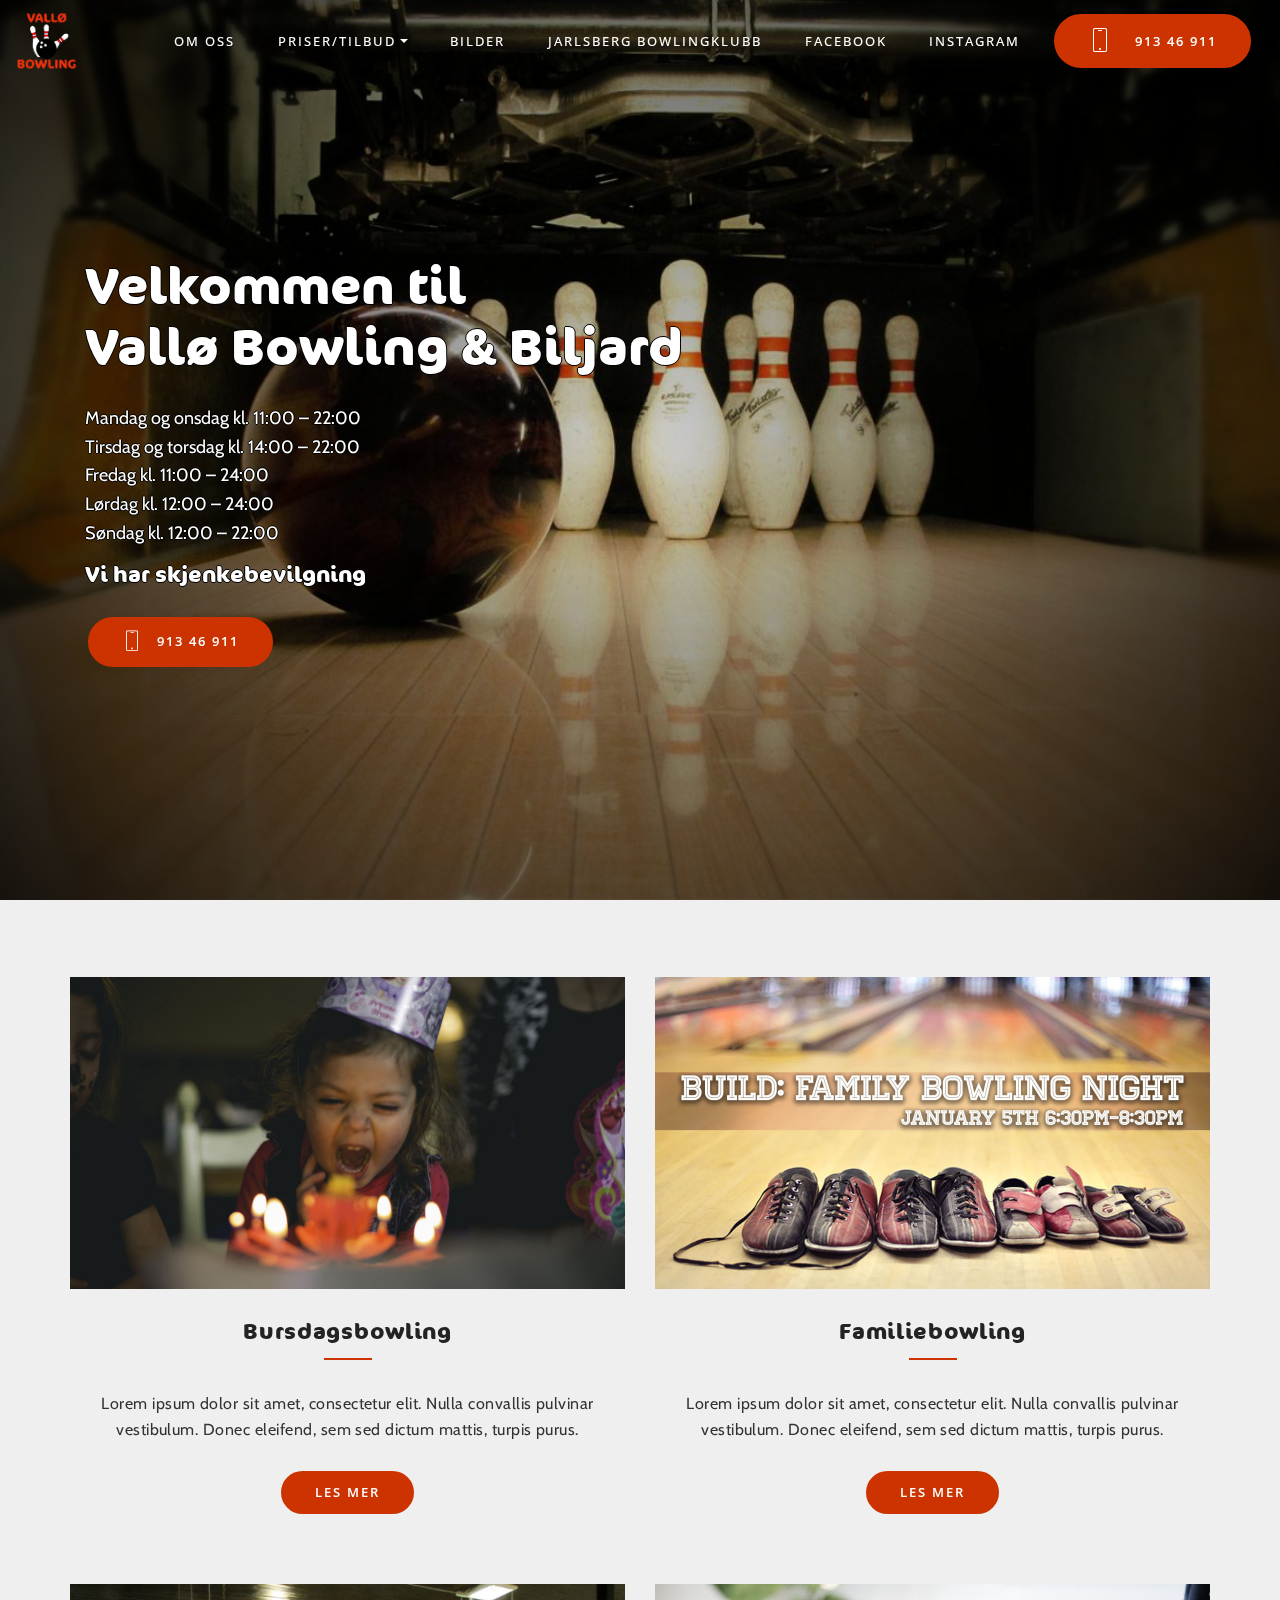
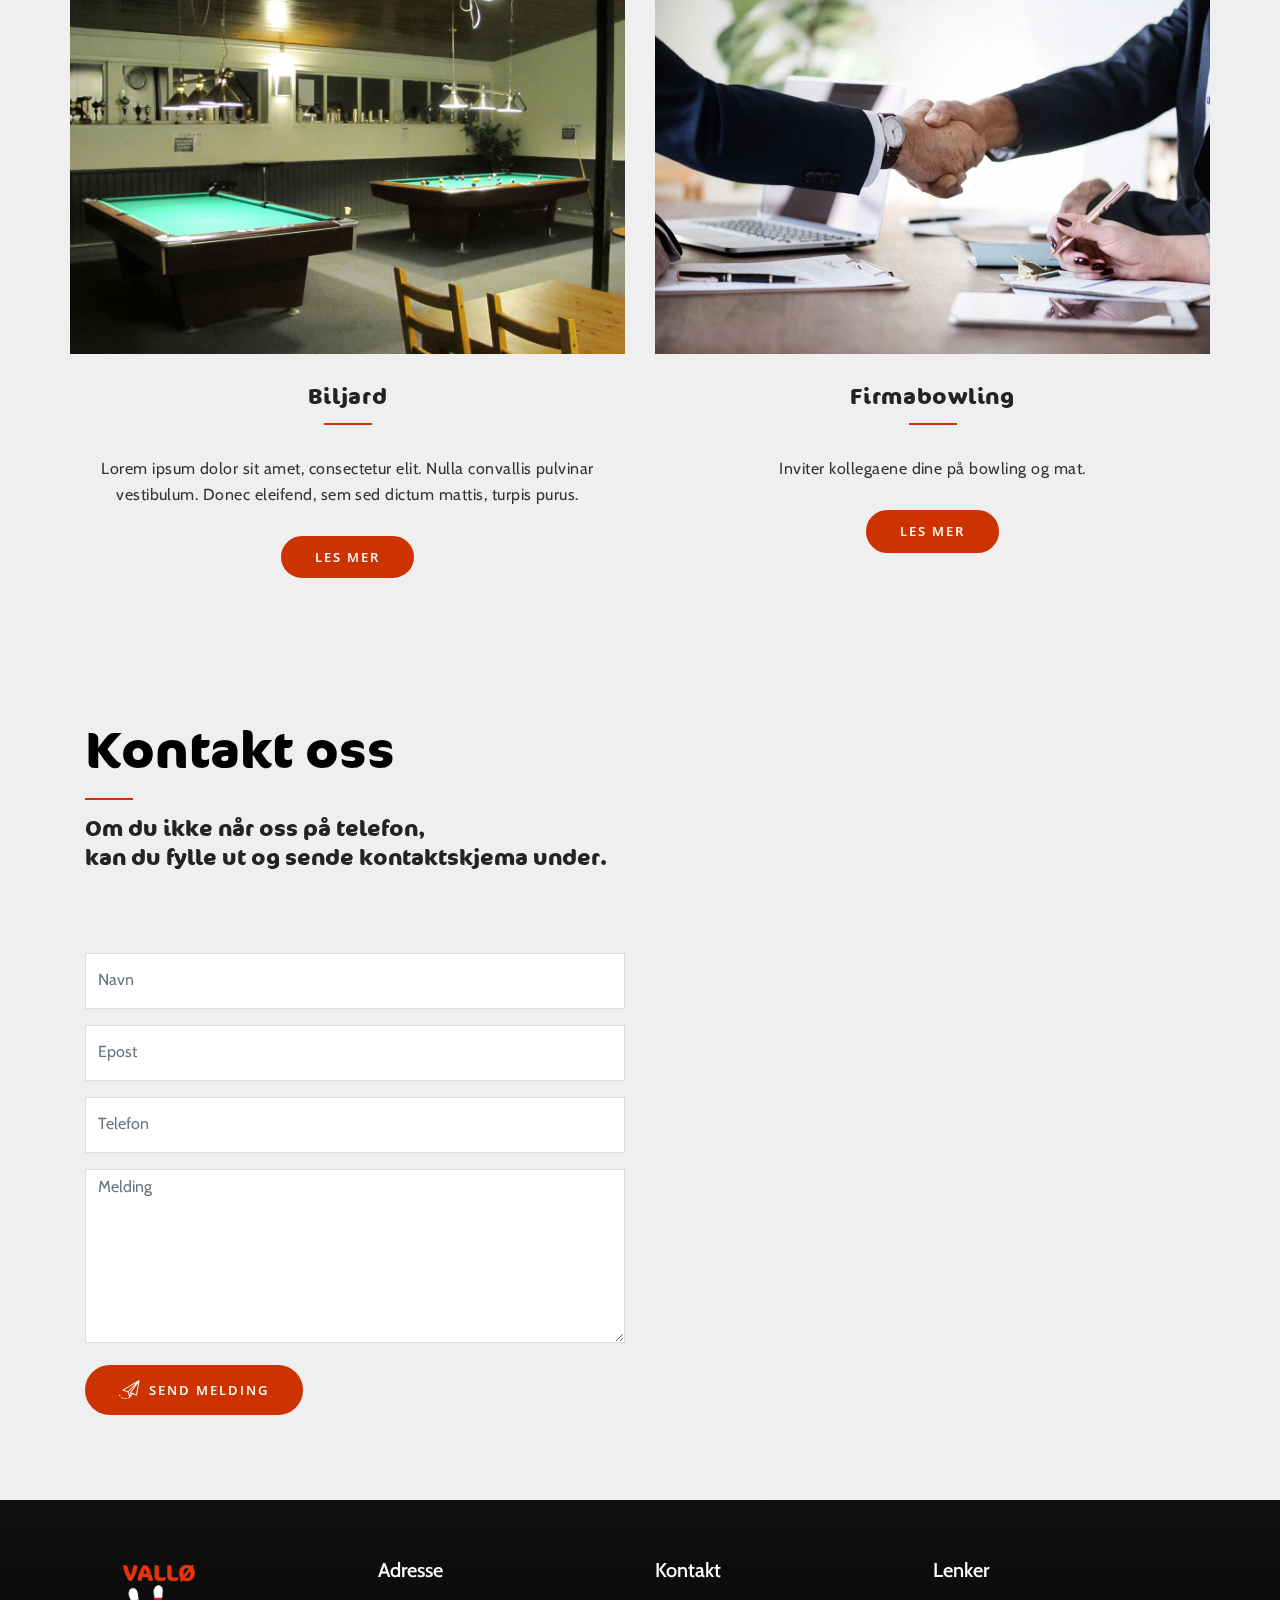
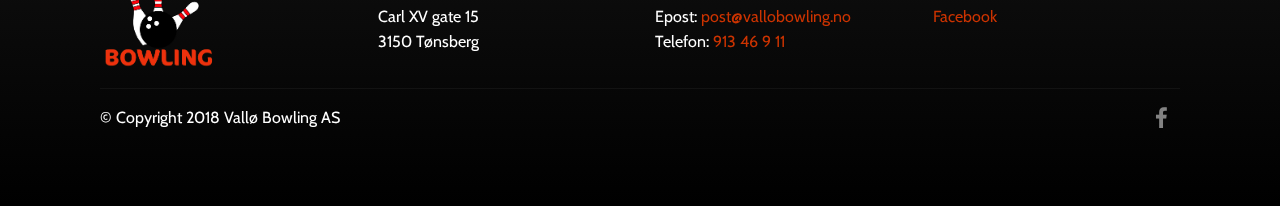
<file: index.html>
<!DOCTYPE html>
<html >
<head>
  <!-- Site made with Mobirise Website Builder v4.8.0, https://mobirise.com -->
  <meta charset="UTF-8">
  <meta http-equiv="X-UA-Compatible" content="IE=edge">
  <meta name="generator" content="Mobirise v4.8.0, mobirise.com">
  <meta name="viewport" content="width=device-width, initial-scale=1, minimum-scale=1">
  <link rel="shortcut icon" href="assets/images/favicon-128x114-1.png" type="image/x-icon">
  <meta name="description" content="">
  <title>Home</title>
  <link rel="stylesheet" href="assets/web/assets/mobirise-icons/mobirise-icons.css">
  <link rel="stylesheet" href="assets/icon54/style.css">
  <link rel="stylesheet" href="assets/tether/tether.min.css">
  <link rel="stylesheet" href="assets/soundcloud-plugin/style.css">
  <link rel="stylesheet" href="assets/bootstrap/css/bootstrap.min.css">
  <link rel="stylesheet" href="assets/bootstrap/css/bootstrap-grid.min.css">
  <link rel="stylesheet" href="assets/bootstrap/css/bootstrap-reboot.min.css">
  <link rel="stylesheet" href="assets/socicon/css/styles.css">
  <link rel="stylesheet" href="assets/dropdown/css/style.css">
  <link rel="stylesheet" href="assets/theme/css/style.css">
  <link href="assets/fonts/style.css" rel="stylesheet">
  <link rel="stylesheet" href="assets/mobirise/css/mbr-additional.css" type="text/css">
  
  
  
</head>
<body>
  <section class="menu cid-qKqJSIC0LJ" once="menu" id="menu1-2g">

    

    <nav class="navbar navbar-dropdown navbar-fixed-top navbar-expand-lg">
        <div class="navbar-brand">
            <span class="navbar-logo">
                <a href="index.html">
                    <img src="assets/images/vallo-logo3-square-550x550.png" alt="Mobirise" title="" style="height: 3.8rem;">
                </a>
            </span>
            
        </div>
        <button class="navbar-toggler" type="button" data-toggle="collapse" data-target="#navbarSupportedContent" aria-controls="navbarNavAltMarkup" aria-expanded="false" aria-label="Toggle navigation">
            <div class="hamburger">
                <span></span>
                <span></span>
                <span></span>
                <span></span>
            </div>
        </button>
      <div class="collapse navbar-collapse" id="navbarSupportedContent">
            <ul class="navbar-nav nav-dropdown" data-app-modern-menu="true"><li class="nav-item">
                    <a class="nav-link link text-white display-4" href="https://mobirise.com">
                        OM OSS</a>
                </li><li class="nav-item dropdown open">
                    <a class="nav-link link text-white dropdown-toggle display-4" href="https://mobirise.com" data-toggle="dropdown-submenu" aria-expanded="true">
                        PRISER/TILBUD</a><div class="dropdown-menu"><a class="text-white dropdown-item display-4" href="page1.html">ALLE PRISER</a><a class="text-white dropdown-item display-4" href="page2.html">BURSDAG</a><a class="text-white dropdown-item display-4" href="page9.html">FAMILIE</a><a class="text-white dropdown-item display-4" href="page8.html">FIRMA</a><a class="text-white dropdown-item display-4" href="page3.html">PENSJONIST</a><a class="text-white dropdown-item display-4" href="page5.html">BILJARD</a></div>
                </li>
                <li class="nav-item"><a class="nav-link link text-white display-4" href="page4.html">
                        BILDER</a></li><li class="nav-item"><a class="nav-link link text-white display-4" href="page6.html">
                        JARLSBERG BOWLINGKLUBB</a></li>
                <li class="nav-item">
                    <a class="nav-link link text-white display-4" href="https://www.facebook.com/vallobowlingsenter" target="_blank">
                        FACEBOOK</a>
                </li><li class="nav-item"><a class="nav-link link text-white display-4" href="page4.html">
                        INSTAGRAM</a></li></ul>
            <div class="navbar-buttons mbr-section-btn"><a class="btn btn-md btn-primary display-4" href="tel:913 46 911"><span class="mbri-mobile mbr-iconfont mbr-iconfont-btn"></span>
                    913 46 911</a></div>
      </div>
    </nav>
</section>

<section class="header1 cid-qKAx3AsY2H mbr-fullscreen mbr-parallax-background" id="header1-3g">

    

    <div class="mbr-overlay" style="opacity: 0.9;">
    </div>

    <div class="container">
        <div class="media-container-row">
            <div class="media-content" style="width: 55%;">
                <h1 class="mbr-section-title align-left mbr-white pb-3 mbr-fonts-style display-1">Velkommen til
<div>Vallø Bowling &amp; Biljard</div></h1>
                <div class="mbr-section-text mbr-white pb-3 align-left ">
                    <p class="mbr-text mbr-fonts-style display-7">Mandag og onsdag kl. 11:00 – 22:00 
<br>Tirsdag og torsdag kl. 14:00 – 22:00 
<br>Fredag kl. 11:00 – 24:00 
<br>Lørdag kl. 12:00 – 24:00 
<br>Søndag kl. 12:00 – 22:00</p>
                
                <h2 class="mbr-section-text mbr-fonts-style display-5">
                    <strong>Vi har skjenkebevilgning</strong></h2>
                </div>
                <div class="mbr-section-btn"><a class="btn btn-md btn-primary display-4" href="tel:913 46 911"><span class="mbri-mobile mbr-iconfont mbr-iconfont-btn"></span>913 46 911</a></div>
            </div>
        </div>
    </div>

</section>

<section class="features8 cid-qJPkZybnNg" id="features8-3">

    

    
    <div class="container">
        <div class="row blog-block">
            <div class="col-md-12">
              
               
              
            </div>

            <div class="row row-content justify-content-center">
                <div class="card py-3 col-12 col-md-6">
                    <div class="card-wrapper">
                        <div class="card-img">
                            <img src="assets/images/mbr-1110x624.jpg" title="" alt="">
                        </div>
                        <div class="card-box">
                            <h4 class="card-title mbr-fonts-style mbr-bold align-center display-5">
                                Bursdagsbowling</h4>
                           <div class="card-underline align-center">
                               <div class="line"></div>
                           </div>
                            <p class="mbr-text mbr-fonts-style align-center display-7">
                                Lorem ipsum dolor sit amet, consectetur elit. Nulla convallis pulvinar vestibulum. Donec eleifend, sem sed dictum mattis, turpis purus. 
                            </p>
                              
                        </div>
                        <div class="mbr-section-btn align-center"><a href="page2.html" class="btn btn-primary display-4">LES MER</a></div>  
                    </div>
                </div>
            
                <div class="card py-3 col-12 col-md-6">
                    <div class="card-wrapper">
                        <div class="card-img">
                            <img src="assets/images/build-family-bowling-1110x624.jpg" title="" alt="">
                        </div>
                        <div class="card-box">
                            <h4 class="card-title mbr-fonts-style mbr-bold align-center display-5">
                               Familiebowling</h4>
                           <div class="card-underline align-center">
                               <div class="line"></div>
                           </div>
                            <p class="mbr-text mbr-fonts-style align-center display-7">
                                Lorem ipsum dolor sit amet, consectetur elit. Nulla convallis pulvinar vestibulum. Donec eleifend, sem sed dictum mattis, turpis purus.
                            </p>
                        </div>
                        <div class="mbr-section-btn align-center"><a href="https://mobirise.com" class="btn btn-primary display-4">LES MER</a></div>  
                    </div>
                </div>
            
                
            
                
                
            
                
            </div>
        </div>
    </div>
</section>

<section class="features8 cid-qJVTaHlJRc" id="features8-1h">

    

    
    <div class="container">
        <div class="row blog-block">
            <div class="col-md-12">
              
               
              
            </div>

            <div class="row row-content justify-content-center">
                <div class="card py-3 col-12 col-md-6">
                    <div class="card-wrapper">
                        <div class="card-img">
                            <img src="assets/images/biljard-5-1200x800.jpg" title="" alt="">
                        </div>
                        <div class="card-box">
                            <h4 class="card-title mbr-fonts-style mbr-bold align-center display-5">
                                Biljard</h4>
                           <div class="card-underline align-center">
                               <div class="line"></div>
                           </div>
                            <p class="mbr-text mbr-fonts-style align-center display-7">
                                Lorem ipsum dolor sit amet, consectetur elit. Nulla convallis pulvinar vestibulum. Donec eleifend, sem sed dictum mattis, turpis purus. 
                            </p>
                              
                        </div>
                        <div class="mbr-section-btn align-center"><a href="page5.html" class="btn btn-primary display-4">LES MER</a></div>  
                    </div>
                </div>
            
                <div class="card py-3 col-12 col-md-6">
                    <div class="card-wrapper">
                        <div class="card-img">
                            <img src="assets/images/mbr-1-1110x740.jpg" title="" alt="">
                        </div>
                        <div class="card-box">
                            <h4 class="card-title mbr-fonts-style mbr-bold align-center display-5">
                               Firmabowling</h4>
                           <div class="card-underline align-center">
                               <div class="line"></div>
                           </div>
                            <p class="mbr-text mbr-fonts-style align-center display-7">
                                Inviter kollegaene dine på bowling og mat.</p>
                        </div>
                        <div class="mbr-section-btn align-center"><a href="page8.html" class="btn btn-primary display-4">LES MER</a></div>  
                    </div>
                </div>
            
                
            
                
                
            
                
            </div>
        </div>
    </div>
</section>

<section class="cid-qKqS3Gs6G4" id="form1-2n">

    

    
    <div class="container">
        <div class="row">
            <div class="col-md-12 col-sm-12">
                <div class="main-heading-content text-center">
                    <h2 class="mbr-fonts-style mbr-section-title align-center display-1">
                        Kontakt oss</h2>
                    <div class="underline align-center">
                       <div class="line"></div>
                    </div>
                    <h3 class="mbr-fonts-style mbr-section-subtitle align-center mbr-light pt-3 display-5">
                        Om du ikke når oss på telefon, <br>kan du fylle ut og sende kontaktskjema under.</h3>
                </div>
            </div>
        </div>
        <div class="row">
            <div class="col-md-6" data-form-type="formoid">            
                
                <form class="mbr-form" action="https://mobirise.com/" method="post" data-form-title="Mobirise Form"><input type="hidden" name="email" data-form-email="true" value="gOmgnCDvQan1cQTrid7MQHg8hsaF5tD0HPj15lNtV9AvdRJJZhOPjTozYLIWyXjQW+qLnMhi9Xpz6cUQmfSvXHkGr4gFxOJXGiUIj0AgdJPcBJIvFflhLie00NR+x2MJ" data-form-field="Email">
                    <div class="row row-sm-offset">
                        <div class="col-md-12 multi-horizontal" data-for="name">
                            <div class="form-group">
                                <input type="text" class="form-control" name="name" placeholder="Navn" data-form-field="Name" required="" id="name-form1-2n">
                            </div>
                        </div>
                        <div class="col-md-12 multi-horizontal" data-for="email">
                            <div class="form-group">
                                <input type="email" class="form-control" name="email" placeholder="Epost" data-form-field="Email" required="" id="email-form1-2n">
                            </div>
                        </div>
                        <div class="col-md-12 multi-horizontal" data-for="phone">
                            <div class="form-group">
                                <input type="tel" class="form-control" name="phone" placeholder="Telefon" data-form-field="Phone" id="phone-form1-2n">
                            </div>
                        </div>
                    </div>
                    <div class="form-group" data-for="message">
                        <textarea type="text" class="form-control" name="message" rows="7" placeholder="Melding" data-form-field="Message" id="message-form1-2n"></textarea>
                    </div>
                    <div data-form-alert="" hidden="">Takk! Vi kontakter deg.</div>
                    <span class="input-group-btn"><button href="" type="submit" class="btn btn-form btn-primary display-4"><span class="icon54-v1-send-mail2 mbr-iconfont mbr-iconfont-btn"></span>SEND MELDING</button></span><br>&nbsp;<br>&nbsp;
                </form>
                </div>
            <div class="col-md-6">
                <div class="google-map">
                    <iframe src="https://www.google.com/maps/embed?pb=!1m18!1m12!1m3!1d1885.3170850466383!2d10.489047115950513!3d59.26065288163486!2m3!1f0!2f0!3f0!3m2!1i1024!2i768!4f13.1!3m3!1m2!1s0x4646b4142ac206c9%3A0xeefb3649c9cc68fe!2sVall%C3%B8+Bowling+AS!5e1!3m2!1sno!2sus!4v1519344037970" width="600" height="450" frameborder="0" style="border:0" allowfullscreen=""></iframe>
                </div>
            </div>
        </div>
   </div>
</section>

<section class="cid-qJPnBRCbIe" id="footer1-6">

    

    

    <div class="container">
        <div class="media-container-row content text-white">
            <div class="col-12 col-md-3">
                <div class="media-wrap">
                    <a href="https://mobirise.com/">
                        <img src="assets/images/vallo-logo5-590x550.png" alt="Mobirise" title="">
                    </a>
                </div>
            </div>
            <div class="col-12 col-md-3 mbr-fonts-style display-7">
                <h5 class="pb-3">
                    Adresse</h5>
                <p class="mbr-text">Carl XV gate 15
<br>3150 Tønsberg</p>
            </div>
            <div class="col-12 col-md-3 mbr-fonts-style display-7">
                <h5 class="pb-3">
                    Kontakt</h5>
                <p class="mbr-text">
                    Epost:  <a href="mailto:post@vollobowling.no">post@vallobowling.no</a>                    <br>Telefon: <a href="tel:913 46 911">913 46 9 11</a><br></p>
            </div>
            <div class="col-12 col-md-3 mbr-fonts-style display-7">
                <h5 class="pb-3">
                    Lenker</h5>
                <p class="mbr-text"><a href="https://www.facebook.com/vallobowlingsenter" target="_blank">Facebook</a></p>
            </div>
        </div>
        <div class="footer-lower">
            <div class="media-container-row">
                <div class="col-sm-12">
                    <hr>
                </div>
            </div>
            <div class="media-container-row mbr-white">
                <div class="col-sm-6 copyright">
                    <p class="mbr-text mbr-fonts-style display-7">
                        © Copyright 2018 Vallø Bowling AS
                    </p>
                </div>
                <div class="col-md-6">
                    <div class="social-list align-right">
                        <div class="soc-item">
                            <a href="https://www.facebook.com/vallobowlingsenter" target="_blank">
                                <span class="mbr-iconfont mbr-iconfont-social socicon-facebook socicon"></span>
                            </a>
                        </div>
                        
                        
                        
                        
                        
                    </div>
                </div>
            </div>
        </div>
    </div>
</section>


  <script src="assets/web/assets/jquery/jquery.min.js"></script>
  <script src="assets/popper/popper.min.js"></script>
  <script src="assets/tether/tether.min.js"></script>
  <script src="assets/bootstrap/js/bootstrap.min.js"></script>
  <script src="assets/touchswipe/jquery.touch-swipe.min.js"></script>
  <script src="assets/parallax/jarallax.min.js"></script>
  <script src="assets/smoothscroll/smooth-scroll.js"></script>
  <script src="assets/dropdown/js/script.min.js"></script>
  <script src="assets/theme/js/script.js"></script>
  <script src="assets/formoid/formoid.min.js"></script>
  
  
</body>
</html>
</file>
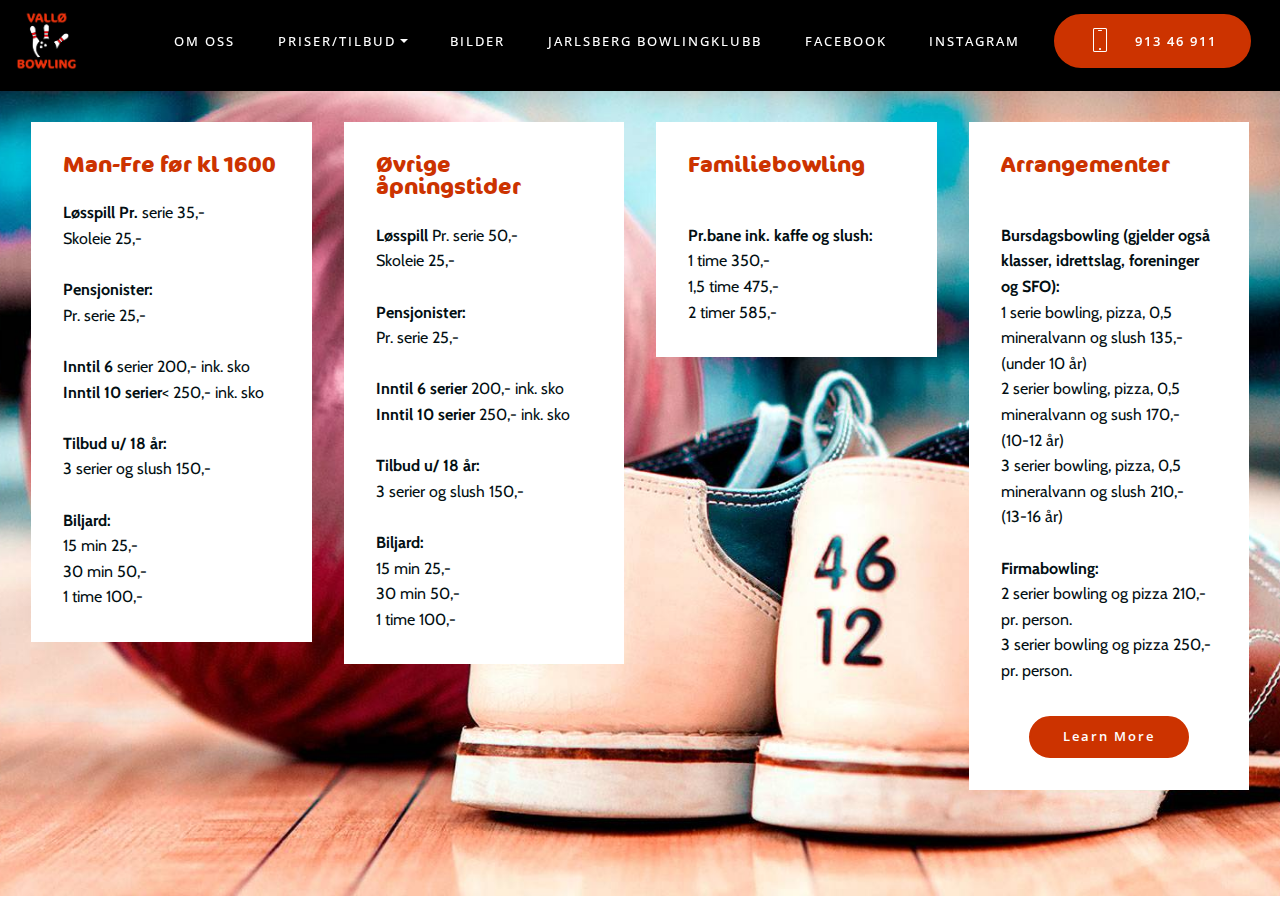
<file: page10.html>
<!DOCTYPE html>
<html >
<head>
  <!-- Site made with Mobirise Website Builder v4.8.0, https://mobirise.com -->
  <meta charset="UTF-8">
  <meta http-equiv="X-UA-Compatible" content="IE=edge">
  <meta name="generator" content="Mobirise v4.8.0, mobirise.com">
  <meta name="viewport" content="width=device-width, initial-scale=1, minimum-scale=1">
  <link rel="shortcut icon" href="assets/images/favicon-128x114-1.png" type="image/x-icon">
  <meta name="description" content="">
  <title>Page 1</title>
  <link rel="stylesheet" href="assets/web/assets/mobirise-icons/mobirise-icons.css">
  <link rel="stylesheet" href="assets/tether/tether.min.css">
  <link rel="stylesheet" href="assets/bootstrap/css/bootstrap.min.css">
  <link rel="stylesheet" href="assets/bootstrap/css/bootstrap-grid.min.css">
  <link rel="stylesheet" href="assets/bootstrap/css/bootstrap-reboot.min.css">
  <link rel="stylesheet" href="assets/soundcloud-plugin/style.css">
  <link rel="stylesheet" href="assets/dropdown/css/style.css">
  <link rel="stylesheet" href="assets/theme/css/style.css">
  <link href="assets/fonts/style.css" rel="stylesheet">
  <link rel="stylesheet" href="assets/mobirise/css/mbr-additional.css" type="text/css">
  
  
  
</head>
<body>
  <section class="menu cid-qKqJSIC0LJ" once="menu" id="menu1-4n">

    

    <nav class="navbar navbar-dropdown navbar-fixed-top navbar-expand-lg">
        <div class="navbar-brand">
            <span class="navbar-logo">
                <a href="index.html">
                    <img src="assets/images/vallo-logo3-square-550x550.png" alt="Mobirise" title="" style="height: 3.8rem;">
                </a>
            </span>
            
        </div>
        <button class="navbar-toggler" type="button" data-toggle="collapse" data-target="#navbarSupportedContent" aria-controls="navbarNavAltMarkup" aria-expanded="false" aria-label="Toggle navigation">
            <div class="hamburger">
                <span></span>
                <span></span>
                <span></span>
                <span></span>
            </div>
        </button>
      <div class="collapse navbar-collapse" id="navbarSupportedContent">
            <ul class="navbar-nav nav-dropdown" data-app-modern-menu="true"><li class="nav-item">
                    <a class="nav-link link text-white display-4" href="https://mobirise.com">
                        OM OSS</a>
                </li><li class="nav-item dropdown open">
                    <a class="nav-link link text-white dropdown-toggle display-4" href="https://mobirise.com" data-toggle="dropdown-submenu" aria-expanded="true">
                        PRISER/TILBUD</a><div class="dropdown-menu"><a class="text-white dropdown-item display-4" href="page1.html">ALLE PRISER</a><a class="text-white dropdown-item display-4" href="page2.html">BURSDAG</a><a class="text-white dropdown-item display-4" href="page9.html">FAMILIE</a><a class="text-white dropdown-item display-4" href="page8.html">FIRMA</a><a class="text-white dropdown-item display-4" href="page3.html">PENSJONIST</a><a class="text-white dropdown-item display-4" href="page5.html">BILJARD</a></div>
                </li>
                <li class="nav-item"><a class="nav-link link text-white display-4" href="page4.html">
                        BILDER</a></li><li class="nav-item"><a class="nav-link link text-white display-4" href="page6.html">
                        JARLSBERG BOWLINGKLUBB</a></li>
                <li class="nav-item">
                    <a class="nav-link link text-white display-4" href="https://www.facebook.com/vallobowlingsenter" target="_blank">
                        FACEBOOK</a>
                </li><li class="nav-item"><a class="nav-link link text-white display-4" href="page4.html">
                        INSTAGRAM</a></li></ul>
            <div class="navbar-buttons mbr-section-btn"><a class="btn btn-md btn-primary display-4" href="tel:913 46 911"><span class="mbri-mobile mbr-iconfont mbr-iconfont-btn"></span>
                    913 46 911</a></div>
      </div>
    </nav>
</section>

<section class="header4 cid-qWR914Ejth" id="header4-4o">
    
    

     
    <div class="container">
        <div class="row justify-content-center">
            <div class=" col-md-10 content">
                
                
            </div>
        </div>
    </div>
    
</section>

<section class="features3 cid-qWR9cjPjnz mbr-parallax-background" id="features3-4p">

    

    
    <div class="container-fluid">
        <div class="media-container-row">
            <div class="card p-3 col-12 col-md-3">
                <div class="card-wrapper">
                    
                    <div class="card-box">
                        <h4 class="card-title mbr-fonts-style display-5">Man-Fre før kl 1600</h4>
                        <p class="mbr-text mbr-fonts-style display-7"><strong>Løsspill Pr.</strong> serie 35,-
<br>Skoleie 25,- 
<br>
                            <br><strong>Pensjonister:</strong> 
<br>Pr. serie 25,- 
<br>
                            <br><strong>Inntil 6</strong> serier 200,- ink. sko 
                            <br><strong>Inntil 10 serier</strong>&lt; 250,- ink. sko 
<br>
                            <br><strong>Tilbud u/ 18 år:</strong> 
<br>3 serier og slush 150,-
<br>
                            <br><strong>Biljard:</strong> 
<br>15 min 25,- 
<br>30 min 50,- 
<br>1 time 100,-</p>
                    </div>
                    
                </div>
            </div>
             <div class="card p-3 col-12 col-md-3">
                <div class="card-wrapper">
                    
                    <div class="card-box">
                        <h4 class="card-title mbr-fonts-style display-5">Øvrige åpningstider</h4>
                        <p class="mbr-text mbr-fonts-style display-7"><strong>Løsspill</strong> Pr. serie 50,- 
<br>Skoleie 25,-
<br>
                            <br><strong>Pensjonister:</strong> 
<br>Pr. serie 25,- 
<br>
                            <br><strong>Inntil 6 serier</strong> 200,- ink. sko 
                            <br><strong>Inntil 10 serier</strong> 250,- ink. sko 
<br>
                            <br><strong>Tilbud u/ 18 år:</strong> 
<br>3 serier og slush 150,-
<br>
                            <br><strong>Biljard:</strong> 
<br>15 min 25,- 
<br>30 min 50,- 
<br>1 time 100,-</p>
                    </div>
                    
                </div>
            </div>
            <div class="card p-3 col-12 col-md-3">
                <div class="card-wrapper">
                    
                    <div class="card-box">
                        <h4 class="card-title mbr-fonts-style display-5">
                            Familiebowling<br><br></h4>
                        <p class="mbr-text mbr-fonts-style display-7"><strong>Pr.bane ink. kaffe og slush:</strong> 
<br>1 time 350,- 
<br>1,5 time 475,- 
<br>2 timer 585,-</p>
                    </div>
                    
                </div>
            </div>

            <div class="card p-3 col-12 col-md-3">
                <div class="card-wrapper">
                    
                    <div class="card-box">
                        <h4 class="card-title mbr-fonts-style display-5">
                            Arrangementer<br><br></h4>
                        <p class="mbr-text mbr-fonts-style display-7"><strong>Bursdagsbowling (gjelder også klasser, idrettslag, foreninger og SFO):</strong> 
<br>1 serie bowling, pizza, 0,5 mineralvann og slush 135,- 
<br>(under 10 år) 
<br>2 serier bowling, pizza, 0,5 mineralvann og sush 170,- 
<br>(10-12 år) 
<br>3 serier bowling, pizza, 0,5 mineralvann og slush 210,- 
<br>(13-16 år)
<br>
                            <br><strong>Firmabowling:</strong> 
<br>2 serier bowling og pizza 210,- pr. person. 
<br>3 serier bowling og pizza 250,- pr. person.</p>
                    </div>
                    <div class="mbr-section-btn text-center">
                        <a href="https://mobirise.com" class="btn btn-primary display-4">
                            Learn More
                        </a>
                    </div>
                </div>
            </div>

            

            
        </div>
    </div>
</section>


  <script src="assets/web/assets/jquery/jquery.min.js"></script>
  <script src="assets/popper/popper.min.js"></script>
  <script src="assets/tether/tether.min.js"></script>
  <script src="assets/bootstrap/js/bootstrap.min.js"></script>
  <script src="assets/dropdown/js/script.min.js"></script>
  <script src="assets/touchswipe/jquery.touch-swipe.min.js"></script>
  <script src="assets/parallax/jarallax.min.js"></script>
  <script src="assets/smoothscroll/smooth-scroll.js"></script>
  <script src="assets/theme/js/script.js"></script>
  
  
</body>
</html>
</file>
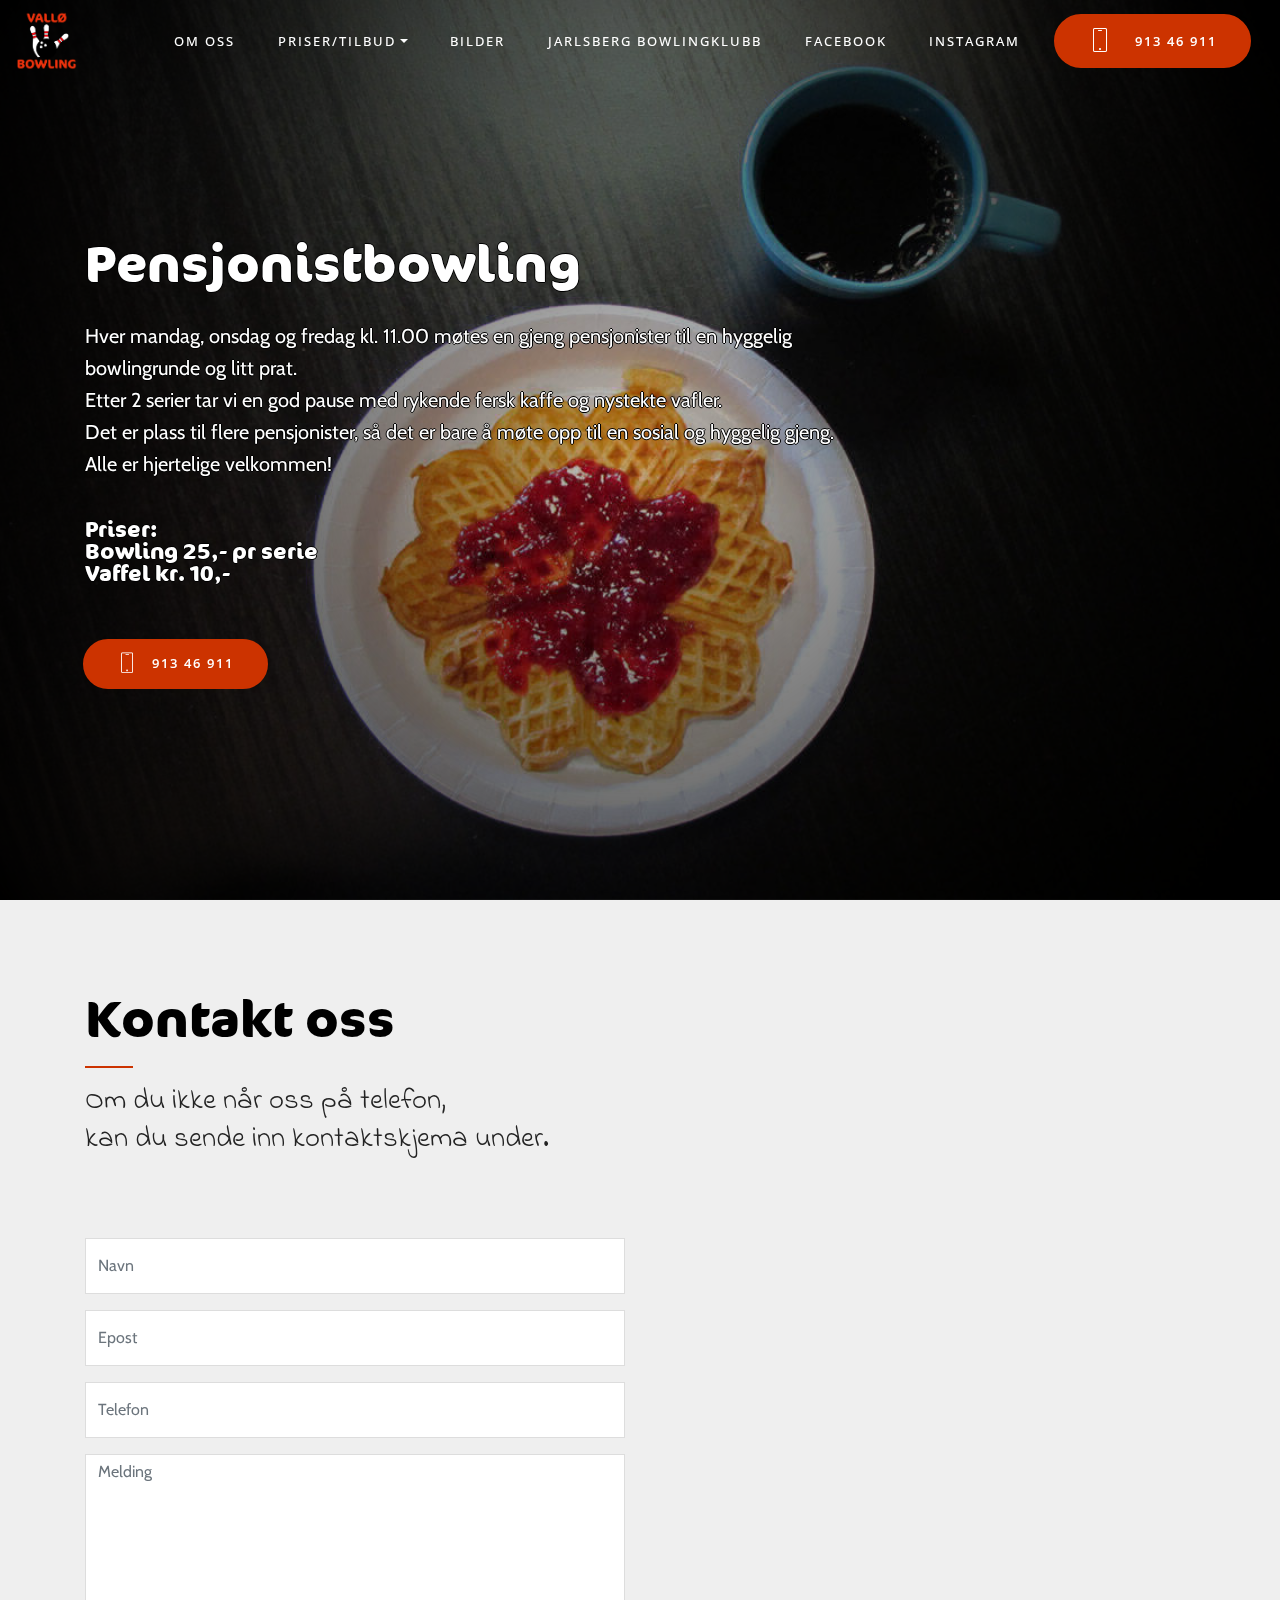
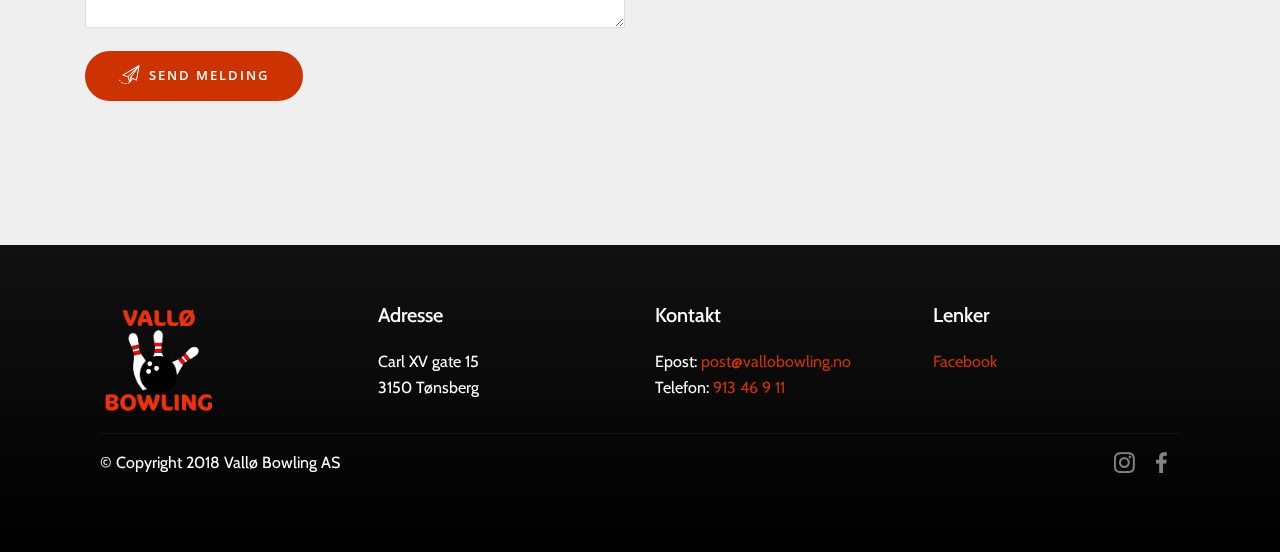
<file: page3.html>
<!DOCTYPE html>
<html >
<head>
  <!-- Site made with Mobirise Website Builder v4.8.0, https://mobirise.com -->
  <meta charset="UTF-8">
  <meta http-equiv="X-UA-Compatible" content="IE=edge">
  <meta name="generator" content="Mobirise v4.8.0, mobirise.com">
  <meta name="viewport" content="width=device-width, initial-scale=1, minimum-scale=1">
  <link rel="shortcut icon" href="assets/images/favicon-128x114-1.png" type="image/x-icon">
  <meta name="description" content="">
  <title>Page 3</title>
  <link rel="stylesheet" href="assets/web/assets/mobirise-icons/mobirise-icons.css">
  <link rel="stylesheet" href="assets/icon54/style.css">
  <link rel="stylesheet" href="assets/tether/tether.min.css">
  <link rel="stylesheet" href="assets/soundcloud-plugin/style.css">
  <link rel="stylesheet" href="assets/bootstrap/css/bootstrap.min.css">
  <link rel="stylesheet" href="assets/bootstrap/css/bootstrap-grid.min.css">
  <link rel="stylesheet" href="assets/bootstrap/css/bootstrap-reboot.min.css">
  <link rel="stylesheet" href="assets/socicon/css/styles.css">
  <link rel="stylesheet" href="assets/dropdown/css/style.css">
  <link rel="stylesheet" href="assets/theme/css/style.css">
  <link href="assets/fonts/style.css" rel="stylesheet">
  <link rel="stylesheet" href="assets/mobirise/css/mbr-additional.css" type="text/css">
  
  
  
</head>
<body>
  <section class="menu cid-qKqK7rElJm" once="menu" id="menu1-2k">

    

    <nav class="navbar navbar-dropdown navbar-fixed-top navbar-expand-lg">
        <div class="navbar-brand">
            <span class="navbar-logo">
                <a href="index.html">
                    <img src="assets/images/vallo-logo3-square-550x550.png" alt="Mobirise" title="" style="height: 3.8rem;">
                </a>
            </span>
            
        </div>
        <button class="navbar-toggler" type="button" data-toggle="collapse" data-target="#navbarSupportedContent" aria-controls="navbarNavAltMarkup" aria-expanded="false" aria-label="Toggle navigation">
            <div class="hamburger">
                <span></span>
                <span></span>
                <span></span>
                <span></span>
            </div>
        </button>
      <div class="collapse navbar-collapse" id="navbarSupportedContent">
            <ul class="navbar-nav nav-dropdown" data-app-modern-menu="true"><li class="nav-item">
                    <a class="nav-link link text-white display-4" href="https://mobirise.com">
                        OM OSS</a>
                </li><li class="nav-item dropdown open">
                    <a class="nav-link link text-white dropdown-toggle display-4" href="https://mobirise.com" data-toggle="dropdown-submenu" aria-expanded="true">
                        PRISER/TILBUD</a><div class="dropdown-menu"><a class="text-white dropdown-item display-4" href="page1.html">ALLE PRISER</a><a class="text-white dropdown-item display-4" href="page2.html">BURSDAG</a><a class="text-white dropdown-item display-4" href="page9.html">FAMILIE</a><a class="text-white dropdown-item display-4" href="page8.html">FIRMA</a><a class="text-white dropdown-item display-4" href="page3.html">PENSJONIST</a><a class="text-white dropdown-item display-4" href="page5.html">BILJARD</a></div>
                </li>
                <li class="nav-item"><a class="nav-link link text-white display-4" href="page4.html">
                        BILDER</a></li><li class="nav-item"><a class="nav-link link text-white display-4" href="page6.html">
                        JARLSBERG BOWLINGKLUBB</a></li>
                <li class="nav-item">
                    <a class="nav-link link text-white display-4" href="https://www.facebook.com/vallobowlingsenter" target="_blank">
                        FACEBOOK</a>
                </li><li class="nav-item"><a class="nav-link link text-white display-4" href="page4.html">
                        INSTAGRAM</a></li></ul>
            <div class="navbar-buttons mbr-section-btn"><a class="btn btn-md btn-primary display-4" href="tel:913 46 911"><span class="mbri-mobile mbr-iconfont mbr-iconfont-btn"></span>
                    913 46 911</a></div>
      </div>
    </nav>
</section>

<section class="header1 cid-qKAFDmzpCe mbr-fullscreen mbr-parallax-background" id="header1-3i">

    

    <div class="mbr-overlay" style="opacity: 1;">
    </div>

    <div class="container">
        <div class="media-container-row">
            <div class="media-content" style="width: 70%;">
                <h1 class="mbr-section-title align-left mbr-white pb-3 mbr-fonts-style display-1">Pensjonistbowling</h1>
                <div class="mbr-section-text mbr-white pb-3 align-left ">
                    <p class="mbr-text mbr-fonts-style display-7">Hver mandag, onsdag og fredag kl. 11.00 møtes en gjeng pensjonister til en hyggelig bowlingrunde og litt prat.
<br>Etter 2 serier tar vi en god pause med rykende fersk kaffe og nystekte vafler.
<br>Det er plass til flere pensjonister, så det er bare å møte opp til en sosial og hyggelig gjeng.
<br>Alle er hjertelige velkommen!</p>
                
                <h2 class="mbr-section-text mbr-fonts-style display-5"><strong><br></strong><strong>Priser: 
</strong><div><strong>Bowling 25,- pr serie 
</strong></div><div><strong>Vaffel kr. 10,-</strong></div><div><strong><br></strong></div></h2>
                </div>
                <div class="mbr-section-btn"><a class="btn btn-md btn-primary display-4" href="tel:913 46 911"><span class="mbri-mobile mbr-iconfont mbr-iconfont-btn"></span>913 46 911</a></div>
            </div>
        </div>
    </div>

</section>

<section class="cid-qKqSoLxBdU" id="form1-2r">

    

    
    <div class="container">
        <div class="row">
            <div class="col-md-12 col-sm-12">
                <div class="main-heading-content text-center">
                    <h2 class="mbr-fonts-style mbr-section-title align-center display-1">
                        Kontakt oss</h2>
                    <div class="underline align-center">
                       <div class="line"></div>
                    </div>
                    <h3 class="mbr-fonts-style mbr-section-subtitle align-center mbr-light pt-3 display-2">
                        Om du ikke når oss på telefon, <br>kan du sende inn kontaktskjema under.</h3>
                </div>
            </div>
        </div>
        <div class="row">
            <div class="col-md-6" data-form-type="formoid">            
                
                <form class="mbr-form" action="https://mobirise.com/" method="post" data-form-title="Mobirise Form"><input type="hidden" name="email" data-form-email="true" value="QsENnFdGM8oxKObSr1bD75XOFUuQ+pV0H0h/Y32u/eah1ul8j8cMw5WuxnDz3/hZCl5vYo87Mi6V5kAxuI8TpkVupF3md+047HYRbdbI72iUSLLFeKLH3zjeuRBNsKyQ" data-form-field="Email">
                    <div class="row row-sm-offset">
                        <div class="col-md-12 multi-horizontal" data-for="name">
                            <div class="form-group">
                                <input type="text" class="form-control" name="name" placeholder="Navn" data-form-field="Name" required="" id="name-form1-2r">
                            </div>
                        </div>
                        <div class="col-md-12 multi-horizontal" data-for="email">
                            <div class="form-group">
                                <input type="email" class="form-control" name="email" placeholder="Epost" data-form-field="Email" required="" id="email-form1-2r">
                            </div>
                        </div>
                        <div class="col-md-12 multi-horizontal" data-for="phone">
                            <div class="form-group">
                                <input type="tel" class="form-control" name="phone" placeholder="Telefon" data-form-field="Phone" id="phone-form1-2r">
                            </div>
                        </div>
                    </div>
                    <div class="form-group" data-for="message">
                        <textarea type="text" class="form-control" name="message" rows="7" placeholder="Melding" data-form-field="Message" id="message-form1-2r"></textarea>
                    </div>
                    <div data-form-alert="" hidden="">Takk! Vi kontakter deg.</div>
                    <span class="input-group-btn"><button href="" type="submit" class="btn btn-form btn-primary display-4"><span class="icon54-v1-send-mail2 mbr-iconfont mbr-iconfont-btn"></span>SEND MELDING</button></span><br>&nbsp;<br>&nbsp;
                </form>
                </div>
            <div class="col-md-6">
                <div class="google-map">
                    <iframe src="https://www.google.com/maps/embed?pb=!1m18!1m12!1m3!1d1885.3170850466383!2d10.489047115950513!3d59.26065288163486!2m3!1f0!2f0!3f0!3m2!1i1024!2i768!4f13.1!3m3!1m2!1s0x4646b4142ac206c9%3A0xeefb3649c9cc68fe!2sVall%C3%B8+Bowling+AS!5e1!3m2!1sno!2sus!4v1519344037970" width="600" height="450" frameborder="0" style="border:0" allowfullscreen=""></iframe>
                </div>
            </div>
        </div>
   </div>
</section>

<section class="cid-qKAdO6RLqP" id="footer1-3b">

    

    

    <div class="container">
        <div class="media-container-row content text-white">
            <div class="col-12 col-md-3">
                <div class="media-wrap">
                    <a href="https://mobirise.com/">
                        <img src="assets/images/vallo-logo5-590x550.png" alt="Mobirise" title="">
                    </a>
                </div>
            </div>
            <div class="col-12 col-md-3 mbr-fonts-style display-7">
                <h5 class="pb-3">
                    Adresse</h5>
                <p class="mbr-text">Carl XV gate 15
<br>3150 Tønsberg</p>
            </div>
            <div class="col-12 col-md-3 mbr-fonts-style display-7">
                <h5 class="pb-3">
                    Kontakt</h5>
                <p class="mbr-text">
                    Epost:  <a href="mailto:post@vollobowling.no">post@vallobowling.no</a>                    <br>Telefon: <a href="tel:913 46 911">913 46 9 11</a><br></p>
            </div>
            <div class="col-12 col-md-3 mbr-fonts-style display-7">
                <h5 class="pb-3">
                    Lenker</h5>
                <p class="mbr-text"><a href="https://www.facebook.com/vallobowlingsenter" target="_blank">Facebook</a></p>
            </div>
        </div>
        <div class="footer-lower">
            <div class="media-container-row">
                <div class="col-sm-12">
                    <hr>
                </div>
            </div>
            <div class="media-container-row mbr-white">
                <div class="col-sm-6 copyright">
                    <p class="mbr-text mbr-fonts-style display-7">
                        © Copyright 2018 Vallø Bowling AS
                    </p>
                </div>
                <div class="col-md-6">
                    <div class="social-list align-right">
                        <div class="soc-item">
                            <a href="https://www.facebook.com/vallobowlingsenter" target="_blank">
                                <span class="mbr-iconfont mbr-iconfont-social socicon-instagram socicon"></span>
                            </a>
                        </div>
                        <div class="soc-item">
                            <a href="https://www.facebook.com/pages/Mobirise/1616226671953247" target="_blank">
                                <span class="socicon-facebook socicon mbr-iconfont mbr-iconfont-social"></span>
                            </a>
                        </div>
                        
                        
                        
                        
                    </div>
                </div>
            </div>
        </div>
    </div>
</section>


  <script src="assets/web/assets/jquery/jquery.min.js"></script>
  <script src="assets/popper/popper.min.js"></script>
  <script src="assets/tether/tether.min.js"></script>
  <script src="assets/bootstrap/js/bootstrap.min.js"></script>
  <script src="assets/touchswipe/jquery.touch-swipe.min.js"></script>
  <script src="assets/parallax/jarallax.min.js"></script>
  <script src="assets/smoothscroll/smooth-scroll.js"></script>
  <script src="assets/dropdown/js/script.min.js"></script>
  <script src="assets/theme/js/script.js"></script>
  <script src="assets/formoid/formoid.min.js"></script>
  
  
</body>
</html>
</file>
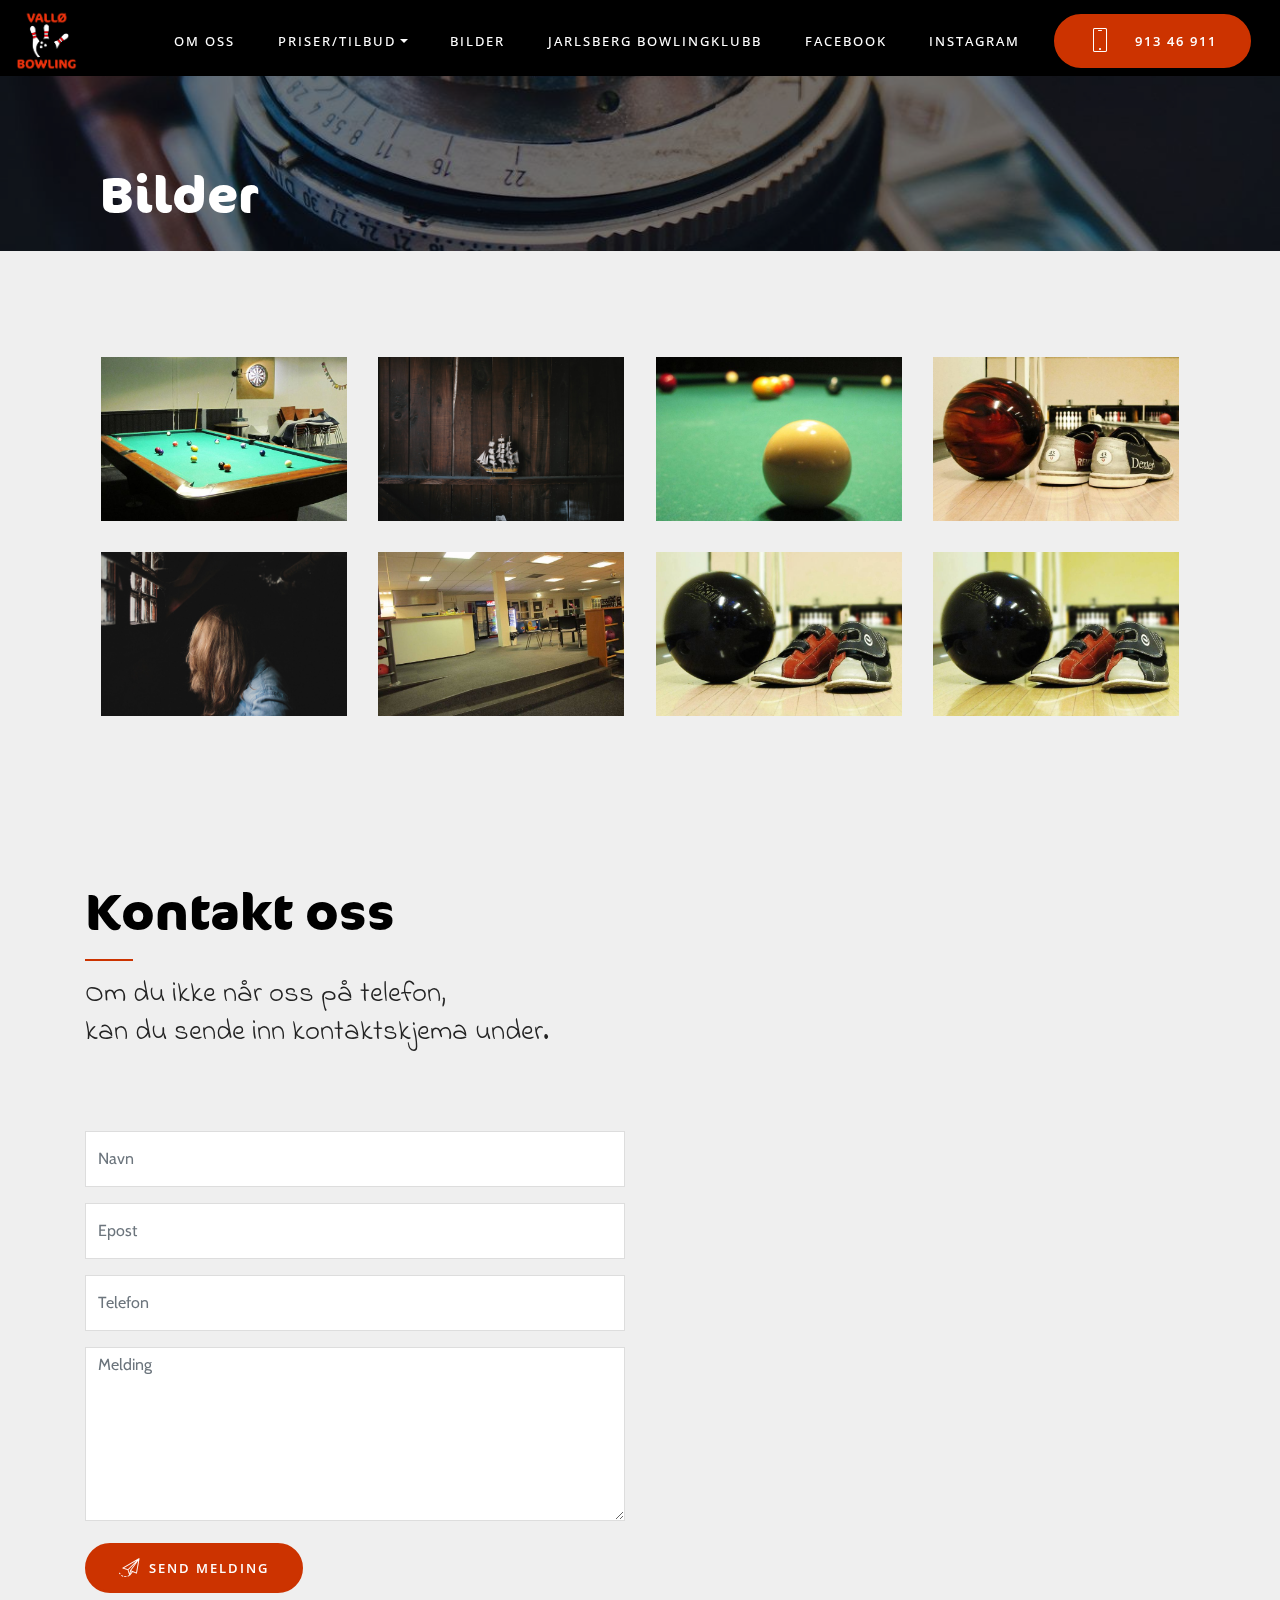
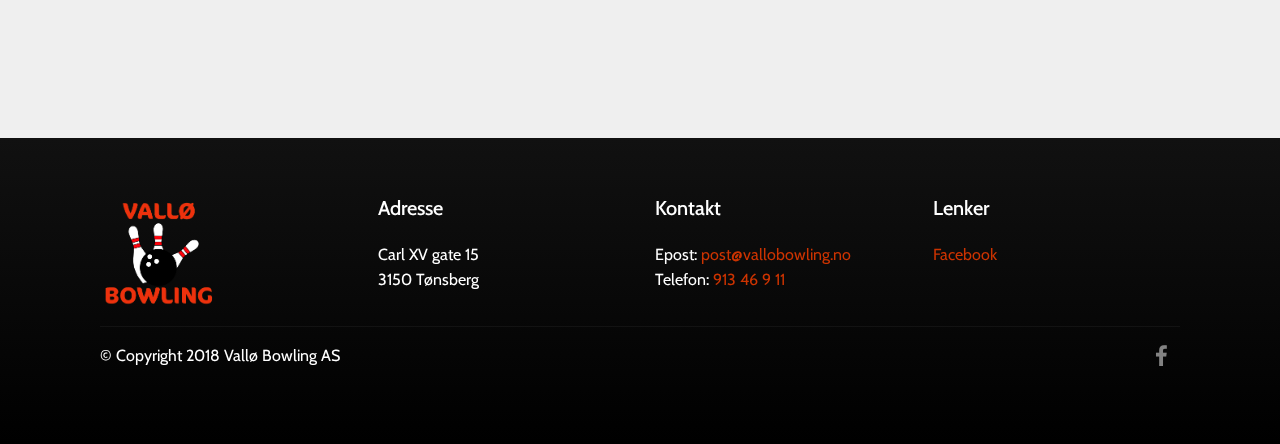
<file: page4.html>
<!DOCTYPE html>
<html >
<head>
  <!-- Site made with Mobirise Website Builder v4.8.0, https://mobirise.com -->
  <meta charset="UTF-8">
  <meta http-equiv="X-UA-Compatible" content="IE=edge">
  <meta name="generator" content="Mobirise v4.8.0, mobirise.com">
  <meta name="viewport" content="width=device-width, initial-scale=1, minimum-scale=1">
  <link rel="shortcut icon" href="assets/images/favicon-128x114-1.png" type="image/x-icon">
  <meta name="description" content="">
  <title>Bilder</title>
  <link rel="stylesheet" href="assets/icon54/style.css">
  <link rel="stylesheet" href="assets/web/assets/mobirise-icons/mobirise-icons.css">
  <link rel="stylesheet" href="assets/tether/tether.min.css">
  <link rel="stylesheet" href="assets/soundcloud-plugin/style.css">
  <link rel="stylesheet" href="assets/bootstrap/css/bootstrap.min.css">
  <link rel="stylesheet" href="assets/bootstrap/css/bootstrap-grid.min.css">
  <link rel="stylesheet" href="assets/bootstrap/css/bootstrap-reboot.min.css">
  <link rel="stylesheet" href="assets/dropdown/css/style.css">
  <link rel="stylesheet" href="assets/socicon/css/styles.css">
  <link rel="stylesheet" href="assets/theme/css/style.css">
  <link rel="stylesheet" href="assets/gallery/style.css">
  <link href="assets/fonts/style.css" rel="stylesheet">
  <link rel="stylesheet" href="assets/mobirise/css/mbr-additional.css" type="text/css">
  
  
  
</head>
<body>
  <section class="menu cid-qKqK42dWAJ" once="menu" id="menu1-2j">

    

    <nav class="navbar navbar-dropdown navbar-fixed-top navbar-expand-lg">
        <div class="navbar-brand">
            <span class="navbar-logo">
                <a href="index.html">
                    <img src="assets/images/vallo-logo3-square-550x550.png" alt="Mobirise" title="" style="height: 3.8rem;">
                </a>
            </span>
            
        </div>
        <button class="navbar-toggler" type="button" data-toggle="collapse" data-target="#navbarSupportedContent" aria-controls="navbarNavAltMarkup" aria-expanded="false" aria-label="Toggle navigation">
            <div class="hamburger">
                <span></span>
                <span></span>
                <span></span>
                <span></span>
            </div>
        </button>
      <div class="collapse navbar-collapse" id="navbarSupportedContent">
            <ul class="navbar-nav nav-dropdown" data-app-modern-menu="true"><li class="nav-item">
                    <a class="nav-link link text-white display-4" href="https://mobirise.com">
                        OM OSS</a>
                </li><li class="nav-item dropdown open">
                    <a class="nav-link link text-white dropdown-toggle display-4" href="https://mobirise.com" data-toggle="dropdown-submenu" aria-expanded="true">
                        PRISER/TILBUD</a><div class="dropdown-menu"><a class="text-white dropdown-item display-4" href="page1.html">ALLE PRISER</a><a class="text-white dropdown-item display-4" href="page2.html">BURSDAG</a><a class="text-white dropdown-item display-4" href="page9.html">FAMILIE</a><a class="text-white dropdown-item display-4" href="page8.html">FIRMA</a><a class="text-white dropdown-item display-4" href="page3.html">PENSJONIST</a><a class="text-white dropdown-item display-4" href="page5.html">BILJARD</a></div>
                </li>
                <li class="nav-item"><a class="nav-link link text-white display-4" href="page4.html">
                        BILDER</a></li><li class="nav-item"><a class="nav-link link text-white display-4" href="page6.html">
                        JARLSBERG BOWLINGKLUBB</a></li>
                <li class="nav-item">
                    <a class="nav-link link text-white display-4" href="https://www.facebook.com/vallobowlingsenter" target="_blank">
                        FACEBOOK</a>
                </li><li class="nav-item"><a class="nav-link link text-white display-4" href="page4.html">
                        INSTAGRAM</a></li></ul>
            <div class="navbar-buttons mbr-section-btn"><a class="btn btn-md btn-primary display-4" href="tel:913 46 911"><span class="mbri-mobile mbr-iconfont mbr-iconfont-btn"></span>
                    913 46 911</a></div>
      </div>
    </nav>
</section>

<section class="header4 cid-qJSqNh6bMA" id="header4-17">
    
    

     
    <div class="container">
        <div class="row justify-content-center">
            <div class=" col-md-10 content">
                
                
            </div>
        </div>
    </div>
    
</section>

<section class="header4 cid-qKHRrnbe4u mbr-parallax-background" id="header4-3l">
    
    

    <div class="mbr-overlay" style="opacity: 0.5; background-color: rgb(0, 0, 0);">
    </div> 
    <div class="container">
        <div class="row">
            <div class=" col-md-10 content">
                <h1 class="mbr-section-title mbr-light pb-3 mbr-white mbr-fonts-style display-1">Bilder</h1>
                
            </div>
        </div>
    </div>
    
</section>

<section class="mbr-gallery mbr-slider-carousel cid-qJPMM2lVLh" id="gallery2-p">

    

    <div class="container">
        <div><!-- Filter --><!-- Gallery --><div class="mbr-gallery-row"><div class="mbr-gallery-layout-default"><div><div><div class="mbr-gallery-item mbr-gallery-item--p2" data-video-url="false" data-tags="Awesome"><div href="#lb-gallery2-p" data-slide-to="0" data-toggle="modal"><img src="assets/images/biljard-2-1200x800-800x533.jpg" alt=""><span class="icon-focus"></span></div></div><div class="mbr-gallery-item mbr-gallery-item--p2" data-video-url="false" data-tags="Responsive"><div href="#lb-gallery2-p" data-slide-to="1" data-toggle="modal"><img src="assets/images/gallery01.jpg" alt=""><span class="icon-focus"></span></div></div><div class="mbr-gallery-item mbr-gallery-item--p2" data-video-url="false" data-tags="Creative"><div href="#lb-gallery2-p" data-slide-to="2" data-toggle="modal"><img src="assets/images/biljard-1-1200x800-800x533.jpg" alt=""><span class="icon-focus"></span></div></div><div class="mbr-gallery-item mbr-gallery-item--p2" data-video-url="false" data-tags="Animated"><div href="#lb-gallery2-p" data-slide-to="3" data-toggle="modal"><img src="assets/images/sko-bak-rod-2-1200x800-800x533.jpg" alt=""><span class="icon-focus"></span></div></div><div class="mbr-gallery-item mbr-gallery-item--p2" data-video-url="false" data-tags="Awesome"><div href="#lb-gallery2-p" data-slide-to="4" data-toggle="modal"><img src="assets/images/gallery04.jpg" alt=""><span class="icon-focus"></span></div></div><div class="mbr-gallery-item mbr-gallery-item--p2" data-video-url="false" data-tags="Awesome"><div href="#lb-gallery2-p" data-slide-to="5" data-toggle="modal"><img src="assets/images/sko-forside-bla-1200x800-2-1200x800-800x533.jpg" alt=""><span class="icon-focus"></span></div></div><div class="mbr-gallery-item mbr-gallery-item--p2" data-video-url="false" data-tags="Responsive"><div href="#lb-gallery2-p" data-slide-to="6" data-toggle="modal"><img src="assets/images/sko-forside-bla-1200x800-800x533.jpg" alt=""><span class="icon-focus"></span></div></div><div class="mbr-gallery-item mbr-gallery-item--p2" data-video-url="false" data-tags="Animated"><div href="#lb-gallery2-p" data-slide-to="7" data-toggle="modal"><img src="assets/images/img-9877-1200x800-800x533.jpg" alt=""><span class="icon-focus"></span></div></div></div></div><div class="clearfix"></div></div></div><!-- Lightbox --><div data-app-prevent-settings="" class="mbr-slider modal fade carousel slide" tabindex="-1" data-keyboard="true" data-interval="false" id="lb-gallery2-p"><div class="modal-dialog"><div class="modal-content"><div class="modal-body"><div class="carousel-inner"><div class="carousel-item"><img src="assets/images/biljard-2-1200x800.jpg" alt=""></div><div class="carousel-item"><img src="assets/images/gallery01.jpg" alt=""></div><div class="carousel-item active"><img src="assets/images/biljard-1-1200x800.jpg" alt=""></div><div class="carousel-item"><img src="assets/images/sko-bak-rod-2-1200x800.jpg" alt=""></div><div class="carousel-item"><img src="assets/images/gallery04.jpg" alt=""></div><div class="carousel-item"><img src="assets/images/sko-forside-bla-1200x800-2-1200x800.jpg" alt=""></div><div class="carousel-item"><img src="assets/images/sko-forside-bla-1200x800.jpg" alt=""></div><div class="carousel-item"><img src="assets/images/img-9877-1200x800.jpg" alt=""></div></div><a class="carousel-control carousel-control-prev" role="button" data-slide="prev" href="#lb-gallery2-p"><span class="mbri-left mbr-iconfont" aria-hidden="true"></span><span class="sr-only">Previous</span></a><a class="carousel-control carousel-control-next" role="button" data-slide="next" href="#lb-gallery2-p"><span class="mbri-right mbr-iconfont" aria-hidden="true"></span><span class="sr-only">Next</span></a><a class="close" href="#" role="button" data-dismiss="modal"><span class="sr-only">Close</span></a></div></div></div></div></div>
    </div>

</section>

<section class="cid-qKqSiuLPx4" id="form1-2q">

    

    
    <div class="container">
        <div class="row">
            <div class="col-md-12 col-sm-12">
                <div class="main-heading-content text-center">
                    <h2 class="mbr-fonts-style mbr-section-title align-center display-1">
                        Kontakt oss</h2>
                    <div class="underline align-center">
                       <div class="line"></div>
                    </div>
                    <h3 class="mbr-fonts-style mbr-section-subtitle align-center mbr-light pt-3 display-2">
                        Om du ikke når oss på telefon, <br>kan du sende inn kontaktskjema under.</h3>
                </div>
            </div>
        </div>
        <div class="row">
            <div class="col-md-6" data-form-type="formoid">            
                
                <form class="mbr-form" action="https://mobirise.com/" method="post" data-form-title="Mobirise Form"><input type="hidden" name="email" data-form-email="true" value="CY0OxkMk/HqAWnXmEslRGOUpDdUXdHX5n/wduUvyGx88C6lO4RMLsgBb8WDrsZFAQq07PWR+BgG2cCagl1DPevCsTAOwc7XwYpxQLyNTtXsDID38uD2OxClmDiC752UK" data-form-field="Email">
                    <div class="row row-sm-offset">
                        <div class="col-md-12 multi-horizontal" data-for="name">
                            <div class="form-group">
                                <input type="text" class="form-control" name="name" placeholder="Navn" data-form-field="Name" required="" id="name-form1-2q">
                            </div>
                        </div>
                        <div class="col-md-12 multi-horizontal" data-for="email">
                            <div class="form-group">
                                <input type="email" class="form-control" name="email" placeholder="Epost" data-form-field="Email" required="" id="email-form1-2q">
                            </div>
                        </div>
                        <div class="col-md-12 multi-horizontal" data-for="phone">
                            <div class="form-group">
                                <input type="tel" class="form-control" name="phone" placeholder="Telefon" data-form-field="Phone" id="phone-form1-2q">
                            </div>
                        </div>
                    </div>
                    <div class="form-group" data-for="message">
                        <textarea type="text" class="form-control" name="message" rows="7" placeholder="Melding" data-form-field="Message" id="message-form1-2q"></textarea>
                    </div>
                    <div data-form-alert="" hidden="">Takk! Vi kontakter deg.</div>
                    <span class="input-group-btn"><button href="" type="submit" class="btn btn-form btn-primary display-4"><span class="icon54-v1-send-mail2 mbr-iconfont mbr-iconfont-btn"></span>SEND MELDING</button></span><br>&nbsp;<br>&nbsp;
                </form>
                </div>
            <div class="col-md-6">
                <div class="google-map">
                    <iframe src="https://www.google.com/maps/embed?pb=!1m18!1m12!1m3!1d1885.3170850466383!2d10.489047115950513!3d59.26065288163486!2m3!1f0!2f0!3f0!3m2!1i1024!2i768!4f13.1!3m3!1m2!1s0x4646b4142ac206c9%3A0xeefb3649c9cc68fe!2sVall%C3%B8+Bowling+AS!5e1!3m2!1sno!2sus!4v1519344037970" width="600" height="450" frameborder="0" style="border:0" allowfullscreen=""></iframe>
                </div>
            </div>
        </div>
   </div>
</section>

<section class="cid-qKAdKD9EVf" id="footer1-3a">

    

    

    <div class="container">
        <div class="media-container-row content text-white">
            <div class="col-12 col-md-3">
                <div class="media-wrap">
                    <a href="https://mobirise.com/">
                        <img src="assets/images/vallo-logo5-590x550.png" alt="Mobirise" title="">
                    </a>
                </div>
            </div>
            <div class="col-12 col-md-3 mbr-fonts-style display-7">
                <h5 class="pb-3">
                    Adresse</h5>
                <p class="mbr-text">Carl XV gate 15
<br>3150 Tønsberg</p>
            </div>
            <div class="col-12 col-md-3 mbr-fonts-style display-7">
                <h5 class="pb-3">
                    Kontakt</h5>
                <p class="mbr-text">
                    Epost:  <a href="mailto:post@vollobowling.no">post@vallobowling.no</a>                    <br>Telefon: <a href="tel:913 46 911">913 46 9 11</a><br></p>
            </div>
            <div class="col-12 col-md-3 mbr-fonts-style display-7">
                <h5 class="pb-3">
                    Lenker</h5>
                <p class="mbr-text"><a href="https://www.facebook.com/vallobowlingsenter" target="_blank">Facebook</a></p>
            </div>
        </div>
        <div class="footer-lower">
            <div class="media-container-row">
                <div class="col-sm-12">
                    <hr>
                </div>
            </div>
            <div class="media-container-row mbr-white">
                <div class="col-sm-6 copyright">
                    <p class="mbr-text mbr-fonts-style display-7">
                        © Copyright 2018 Vallø Bowling AS
                    </p>
                </div>
                <div class="col-md-6">
                    <div class="social-list align-right">
                        <div class="soc-item">
                            <a href="https://www.facebook.com/vallobowlingsenter" target="_blank">
                                <span class="mbr-iconfont mbr-iconfont-social socicon-facebook socicon"></span>
                            </a>
                        </div>
                        
                        
                        
                        
                        
                    </div>
                </div>
            </div>
        </div>
    </div>
</section>


  <script src="assets/web/assets/jquery/jquery.min.js"></script>
  <script src="assets/popper/popper.min.js"></script>
  <script src="assets/tether/tether.min.js"></script>
  <script src="assets/bootstrap/js/bootstrap.min.js"></script>
  <script src="assets/dropdown/js/script.min.js"></script>
  <script src="assets/touchswipe/jquery.touch-swipe.min.js"></script>
  <script src="assets/masonry/masonry.pkgd.min.js"></script>
  <script src="assets/imagesloaded/imagesloaded.pkgd.min.js"></script>
  <script src="assets/bootstrapcarouselswipe/bootstrap-carousel-swipe.js"></script>
  <script src="assets/smoothscroll/smooth-scroll.js"></script>
  <script src="assets/vimeoplayer/jquery.mb.vimeo_player.js"></script>
  <script src="assets/parallax/jarallax.min.js"></script>
  <script src="assets/theme/js/script.js"></script>
  <script src="assets/slidervideo/script.js"></script>
  <script src="assets/gallery/player.min.js"></script>
  <script src="assets/gallery/script.js"></script>
  <script src="assets/formoid/formoid.min.js"></script>
  
  
</body>
</html>
</file>
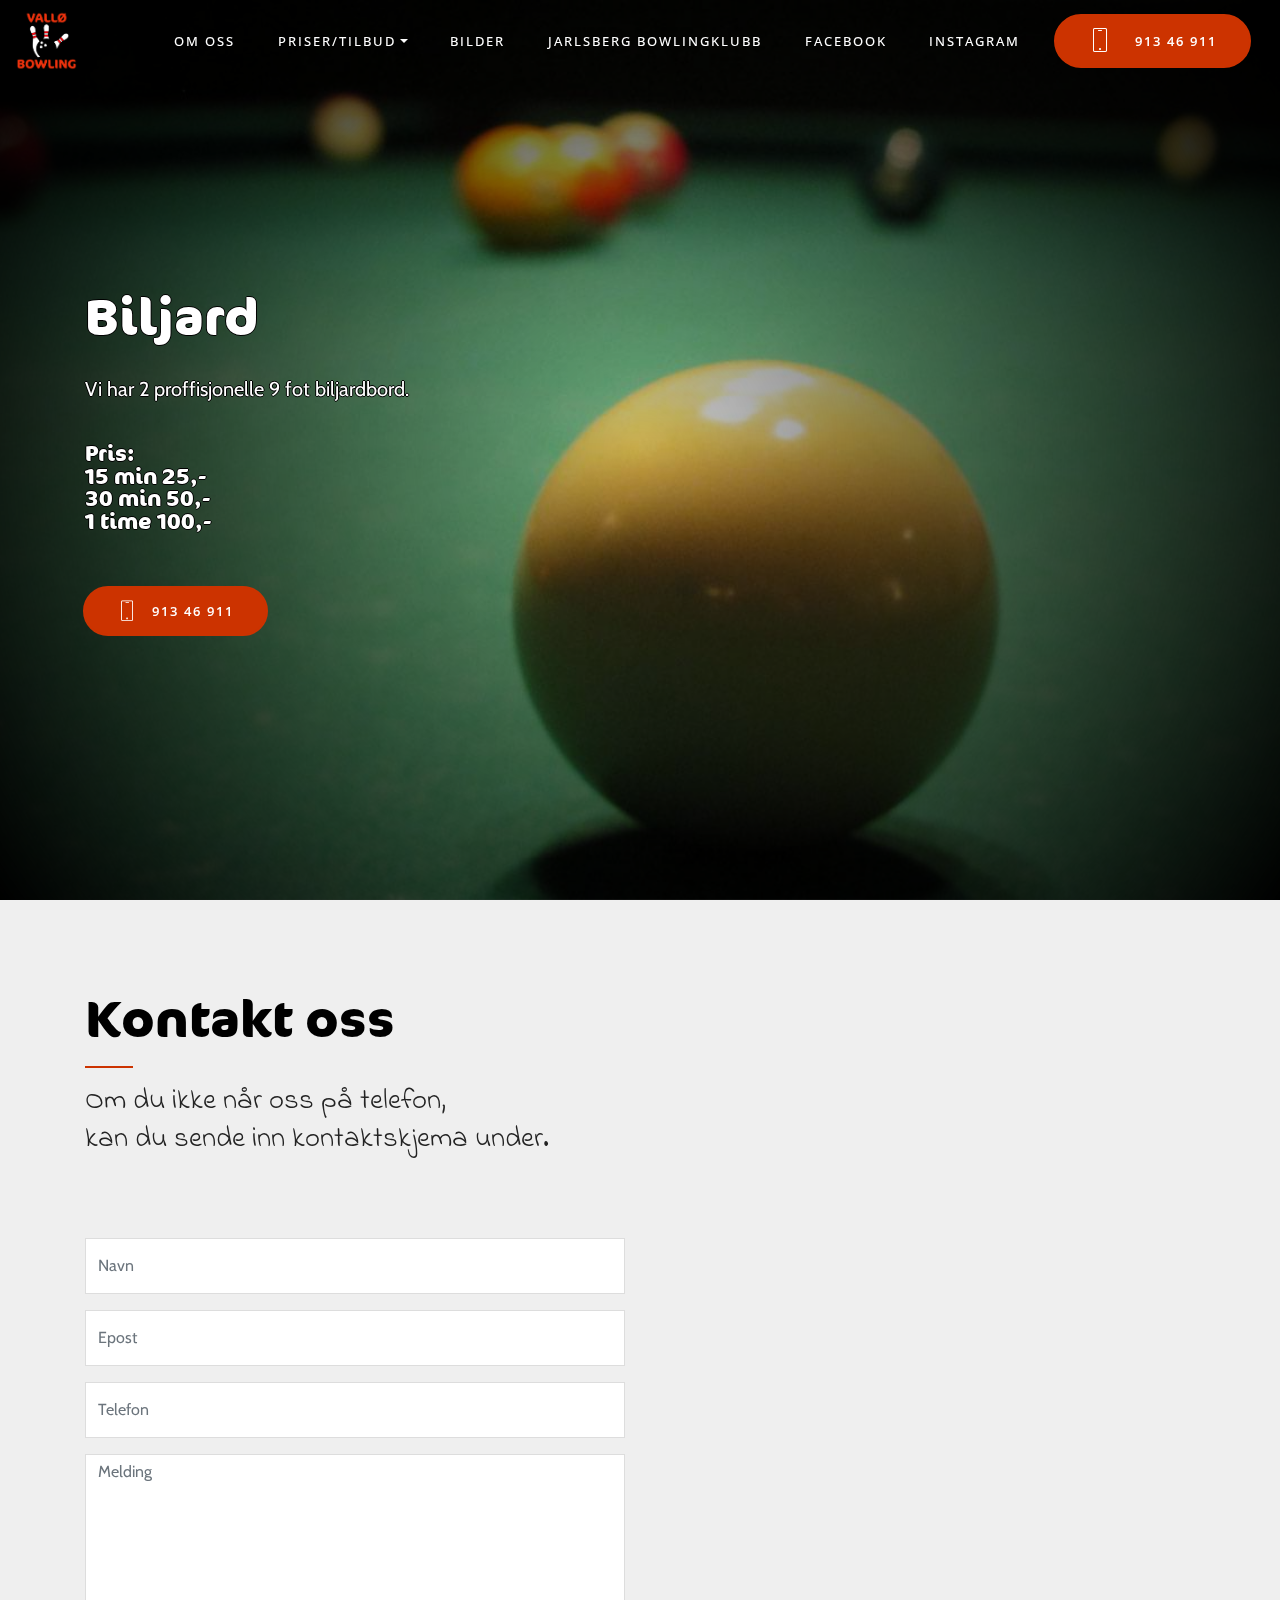
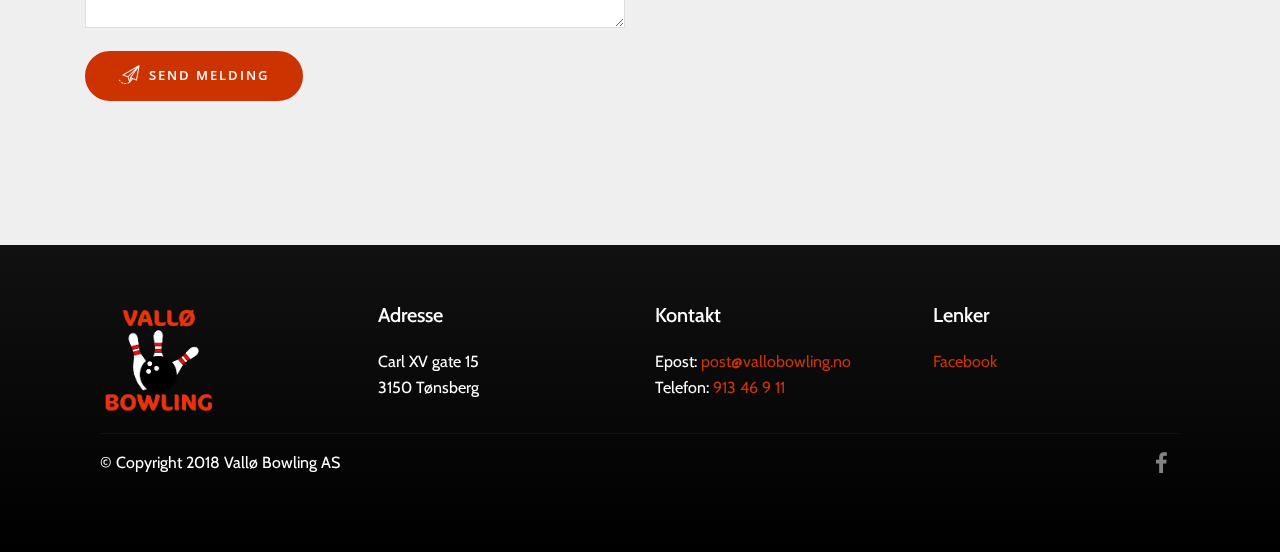
<file: page5.html>
<!DOCTYPE html>
<html >
<head>
  <!-- Site made with Mobirise Website Builder v4.8.0, https://mobirise.com -->
  <meta charset="UTF-8">
  <meta http-equiv="X-UA-Compatible" content="IE=edge">
  <meta name="generator" content="Mobirise v4.8.0, mobirise.com">
  <meta name="viewport" content="width=device-width, initial-scale=1, minimum-scale=1">
  <link rel="shortcut icon" href="assets/images/favicon-128x114-1.png" type="image/x-icon">
  <meta name="description" content="">
  <title>Page 5</title>
  <link rel="stylesheet" href="assets/web/assets/mobirise-icons/mobirise-icons.css">
  <link rel="stylesheet" href="assets/icon54/style.css">
  <link rel="stylesheet" href="assets/tether/tether.min.css">
  <link rel="stylesheet" href="assets/soundcloud-plugin/style.css">
  <link rel="stylesheet" href="assets/bootstrap/css/bootstrap.min.css">
  <link rel="stylesheet" href="assets/bootstrap/css/bootstrap-grid.min.css">
  <link rel="stylesheet" href="assets/bootstrap/css/bootstrap-reboot.min.css">
  <link rel="stylesheet" href="assets/socicon/css/styles.css">
  <link rel="stylesheet" href="assets/dropdown/css/style.css">
  <link rel="stylesheet" href="assets/theme/css/style.css">
  <link href="assets/fonts/style.css" rel="stylesheet">
  <link rel="stylesheet" href="assets/mobirise/css/mbr-additional.css" type="text/css">
  
  
  
</head>
<body>
  <section class="menu cid-qKqK0D695n" once="menu" id="menu1-2i">

    

    <nav class="navbar navbar-dropdown navbar-fixed-top navbar-expand-lg">
        <div class="navbar-brand">
            <span class="navbar-logo">
                <a href="index.html">
                    <img src="assets/images/vallo-logo3-square-550x550.png" alt="Mobirise" title="" style="height: 3.8rem;">
                </a>
            </span>
            
        </div>
        <button class="navbar-toggler" type="button" data-toggle="collapse" data-target="#navbarSupportedContent" aria-controls="navbarNavAltMarkup" aria-expanded="false" aria-label="Toggle navigation">
            <div class="hamburger">
                <span></span>
                <span></span>
                <span></span>
                <span></span>
            </div>
        </button>
      <div class="collapse navbar-collapse" id="navbarSupportedContent">
            <ul class="navbar-nav nav-dropdown" data-app-modern-menu="true"><li class="nav-item">
                    <a class="nav-link link text-white display-4" href="https://mobirise.com">
                        OM OSS</a>
                </li><li class="nav-item dropdown open">
                    <a class="nav-link link text-white dropdown-toggle display-4" href="https://mobirise.com" data-toggle="dropdown-submenu" aria-expanded="true">
                        PRISER/TILBUD</a><div class="dropdown-menu"><a class="text-white dropdown-item display-4" href="page1.html">ALLE PRISER</a><a class="text-white dropdown-item display-4" href="page2.html">BURSDAG</a><a class="text-white dropdown-item display-4" href="page9.html">FAMILIE</a><a class="text-white dropdown-item display-4" href="page8.html">FIRMA</a><a class="text-white dropdown-item display-4" href="page3.html">PENSJONIST</a><a class="text-white dropdown-item display-4" href="page5.html">BILJARD</a></div>
                </li>
                <li class="nav-item"><a class="nav-link link text-white display-4" href="page4.html">
                        BILDER</a></li><li class="nav-item"><a class="nav-link link text-white display-4" href="page6.html">
                        JARLSBERG BOWLINGKLUBB</a></li>
                <li class="nav-item">
                    <a class="nav-link link text-white display-4" href="https://www.facebook.com/vallobowlingsenter" target="_blank">
                        FACEBOOK</a>
                </li><li class="nav-item"><a class="nav-link link text-white display-4" href="page4.html">
                        INSTAGRAM</a></li></ul>
            <div class="navbar-buttons mbr-section-btn"><a class="btn btn-md btn-primary display-4" href="tel:913 46 911"><span class="mbri-mobile mbr-iconfont mbr-iconfont-btn"></span>
                    913 46 911</a></div>
      </div>
    </nav>
</section>

<section class="header1 cid-qKATKw6m5D mbr-fullscreen mbr-parallax-background" id="header1-3k">

    

    <div class="mbr-overlay" style="opacity: 1;">
    </div>

    <div class="container">
        <div class="media-container-row">
            <div class="media-content" style="width: 70%;">
                <h1 class="mbr-section-title align-left mbr-white pb-3 mbr-fonts-style display-1">Biljard</h1>
                <div class="mbr-section-text mbr-white pb-3 align-left ">
                    <p class="mbr-text mbr-fonts-style display-7">Vi har 2 proffisjonelle 9 fot biljardbord.</p>
                
                <h2 class="mbr-section-text mbr-fonts-style display-5"><strong><br>Pris:
</strong><div>15 min 25,-&nbsp;
</div><div>30 min 50,-&nbsp;
</div><div>1 time 100,-<br><div><strong><br></strong></div></div></h2>
                </div>
                <div class="mbr-section-btn"><a class="btn btn-md btn-primary display-4" href="tel:913 46 911"><span class="mbri-mobile mbr-iconfont mbr-iconfont-btn"></span>913 46 911</a></div>
            </div>
        </div>
    </div>

</section>

<section class="cid-qKqSdVZTDw" id="form1-2p">

    

    
    <div class="container">
        <div class="row">
            <div class="col-md-12 col-sm-12">
                <div class="main-heading-content text-center">
                    <h2 class="mbr-fonts-style mbr-section-title align-center display-1">
                        Kontakt oss</h2>
                    <div class="underline align-center">
                       <div class="line"></div>
                    </div>
                    <h3 class="mbr-fonts-style mbr-section-subtitle align-center mbr-light pt-3 display-2">
                        Om du ikke når oss på telefon, <br>kan du sende inn kontaktskjema under.</h3>
                </div>
            </div>
        </div>
        <div class="row">
            <div class="col-md-6" data-form-type="formoid">            
                
                <form class="mbr-form" action="https://mobirise.com/" method="post" data-form-title="Mobirise Form"><input type="hidden" name="email" data-form-email="true" value="CuEt+6N6j4W4nNGxp2+Zu/9bKHa0VnV2OfmTer0R0HztrQ0eXpaHzVRCNY0VVLPdjqLfTaDnjBcWHvFBtCIh8OF/DRoGVav7jNEO93VxqkytILYvKX/3O24jxjQFJG+s" data-form-field="Email">
                    <div class="row row-sm-offset">
                        <div class="col-md-12 multi-horizontal" data-for="name">
                            <div class="form-group">
                                <input type="text" class="form-control" name="name" placeholder="Navn" data-form-field="Name" required="" id="name-form1-2p">
                            </div>
                        </div>
                        <div class="col-md-12 multi-horizontal" data-for="email">
                            <div class="form-group">
                                <input type="email" class="form-control" name="email" placeholder="Epost" data-form-field="Email" required="" id="email-form1-2p">
                            </div>
                        </div>
                        <div class="col-md-12 multi-horizontal" data-for="phone">
                            <div class="form-group">
                                <input type="tel" class="form-control" name="phone" placeholder="Telefon" data-form-field="Phone" id="phone-form1-2p">
                            </div>
                        </div>
                    </div>
                    <div class="form-group" data-for="message">
                        <textarea type="text" class="form-control" name="message" rows="7" placeholder="Melding" data-form-field="Message" id="message-form1-2p"></textarea>
                    </div>
                    <div data-form-alert="" hidden="">Takk! Vi kontakter deg.</div>
                    <span class="input-group-btn"><button href="" type="submit" class="btn btn-form btn-primary display-4"><span class="icon54-v1-send-mail2 mbr-iconfont mbr-iconfont-btn"></span>SEND MELDING</button></span><br>&nbsp;<br>&nbsp;
                </form>
                </div>
            <div class="col-md-6">
                <div class="google-map">
                    <iframe src="https://www.google.com/maps/embed?pb=!1m18!1m12!1m3!1d1885.3170850466383!2d10.489047115950513!3d59.26065288163486!2m3!1f0!2f0!3f0!3m2!1i1024!2i768!4f13.1!3m3!1m2!1s0x4646b4142ac206c9%3A0xeefb3649c9cc68fe!2sVall%C3%B8+Bowling+AS!5e1!3m2!1sno!2sus!4v1519344037970" width="600" height="450" frameborder="0" style="border:0" allowfullscreen=""></iframe>
                </div>
            </div>
        </div>
   </div>
</section>

<section class="cid-qKAdGVBZ5g" id="footer1-39">

    

    

    <div class="container">
        <div class="media-container-row content text-white">
            <div class="col-12 col-md-3">
                <div class="media-wrap">
                    <a href="https://mobirise.com/">
                        <img src="assets/images/vallo-logo5-590x550.png" alt="Mobirise" title="">
                    </a>
                </div>
            </div>
            <div class="col-12 col-md-3 mbr-fonts-style display-7">
                <h5 class="pb-3">
                    Adresse</h5>
                <p class="mbr-text">Carl XV gate 15
<br>3150 Tønsberg</p>
            </div>
            <div class="col-12 col-md-3 mbr-fonts-style display-7">
                <h5 class="pb-3">
                    Kontakt</h5>
                <p class="mbr-text">
                    Epost:  <a href="mailto:post@vollobowling.no">post@vallobowling.no</a>                    <br>Telefon: <a href="tel:913 46 911">913 46 9 11</a><br></p>
            </div>
            <div class="col-12 col-md-3 mbr-fonts-style display-7">
                <h5 class="pb-3">
                    Lenker</h5>
                <p class="mbr-text"><a href="https://www.facebook.com/vallobowlingsenter" target="_blank">Facebook</a></p>
            </div>
        </div>
        <div class="footer-lower">
            <div class="media-container-row">
                <div class="col-sm-12">
                    <hr>
                </div>
            </div>
            <div class="media-container-row mbr-white">
                <div class="col-sm-6 copyright">
                    <p class="mbr-text mbr-fonts-style display-7">
                        © Copyright 2018 Vallø Bowling AS
                    </p>
                </div>
                <div class="col-md-6">
                    <div class="social-list align-right">
                        <div class="soc-item">
                            <a href="https://www.facebook.com/vallobowlingsenter" target="_blank">
                                <span class="mbr-iconfont mbr-iconfont-social socicon-facebook socicon"></span>
                            </a>
                        </div>
                        
                        
                        
                        
                        
                    </div>
                </div>
            </div>
        </div>
    </div>
</section>


  <script src="assets/web/assets/jquery/jquery.min.js"></script>
  <script src="assets/popper/popper.min.js"></script>
  <script src="assets/tether/tether.min.js"></script>
  <script src="assets/bootstrap/js/bootstrap.min.js"></script>
  <script src="assets/touchswipe/jquery.touch-swipe.min.js"></script>
  <script src="assets/parallax/jarallax.min.js"></script>
  <script src="assets/smoothscroll/smooth-scroll.js"></script>
  <script src="assets/dropdown/js/script.min.js"></script>
  <script src="assets/theme/js/script.js"></script>
  <script src="assets/formoid/formoid.min.js"></script>
  
  
</body>
</html>
</file>
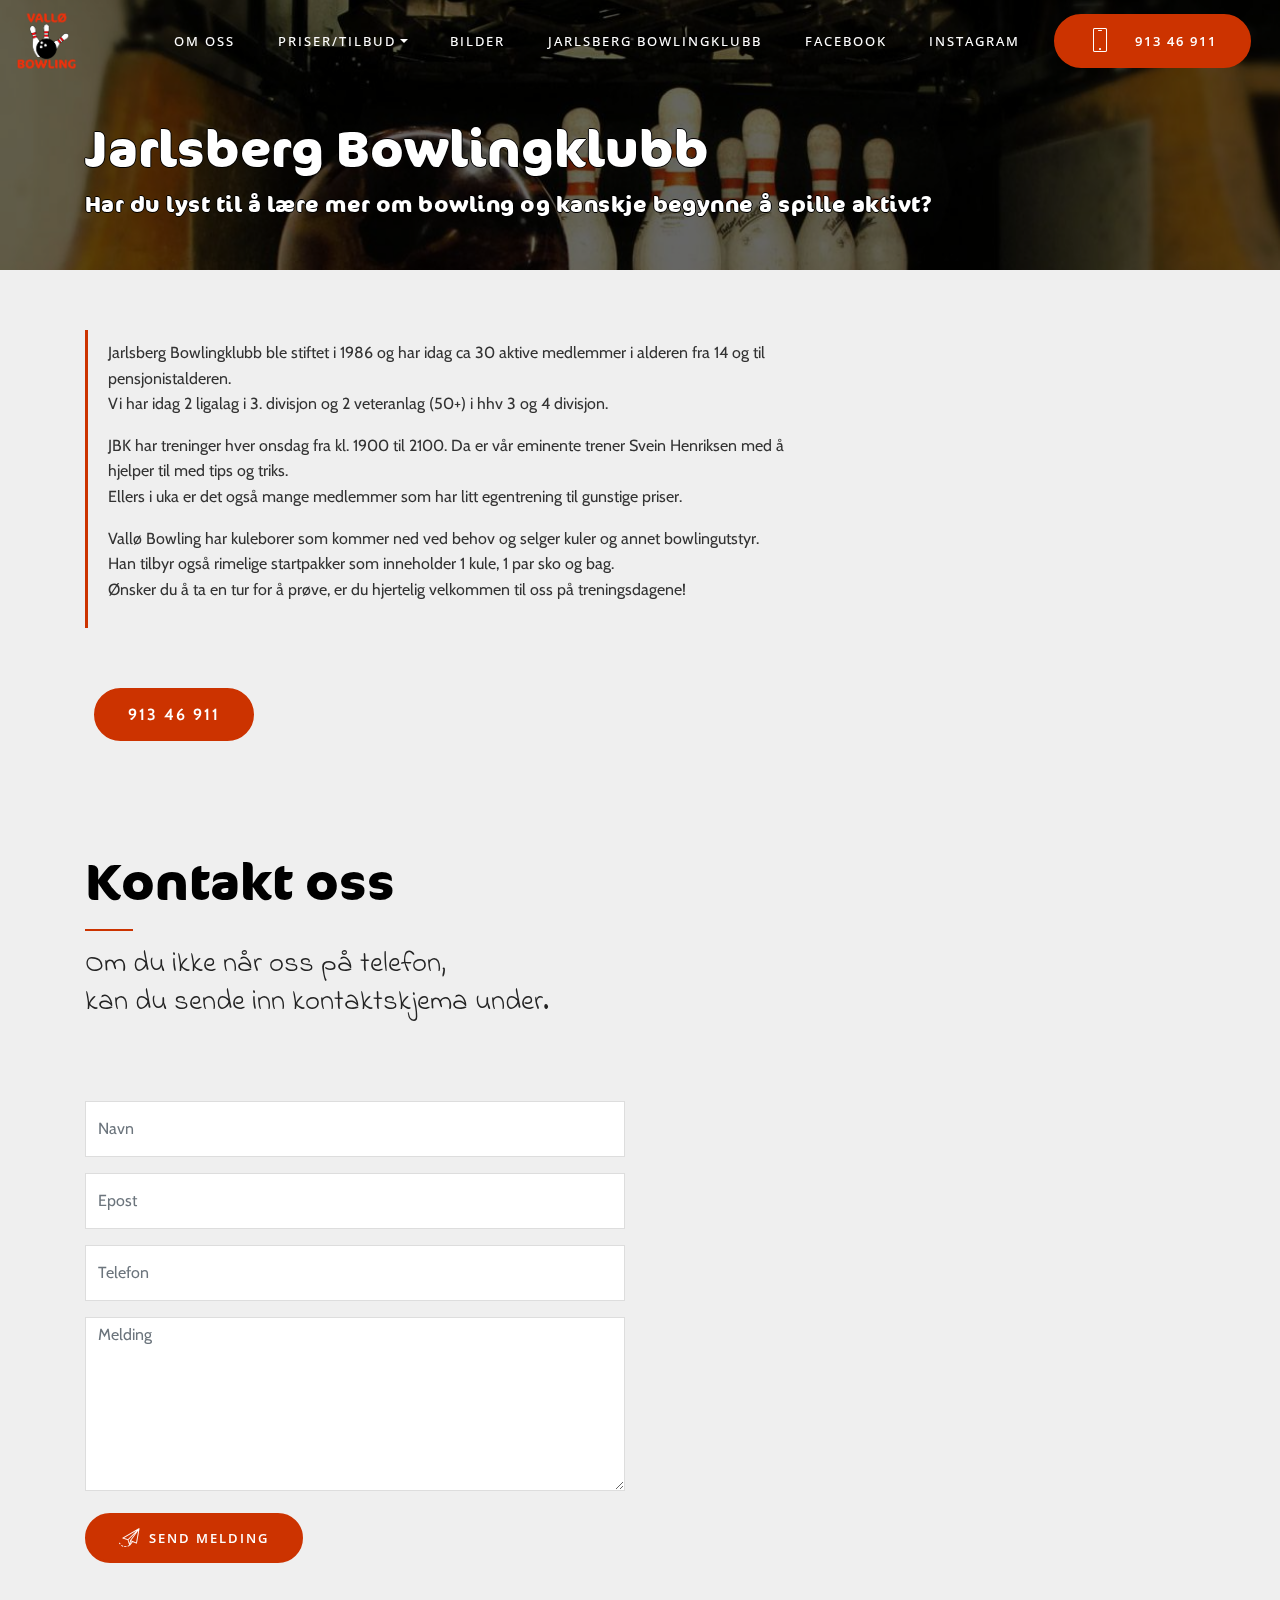
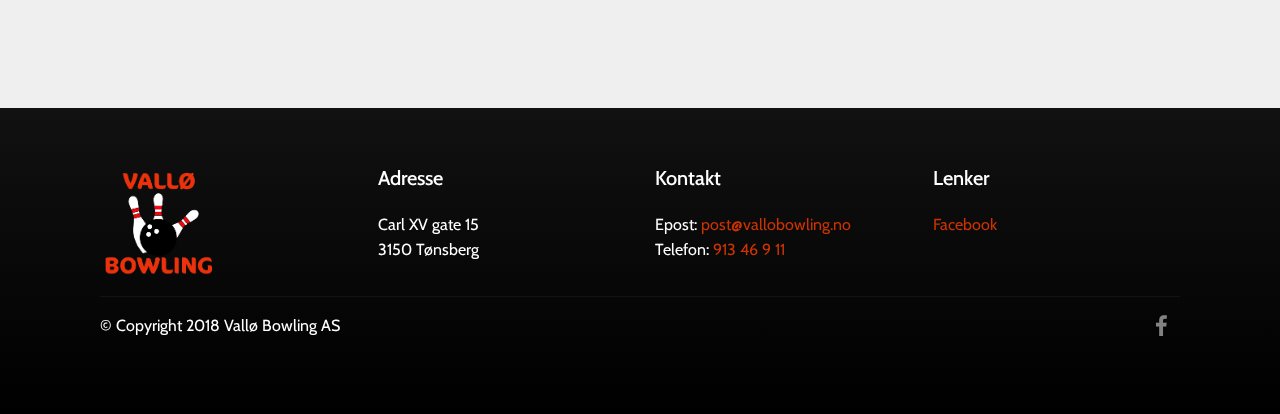
<file: page6.html>
<!DOCTYPE html>
<html >
<head>
  <!-- Site made with Mobirise Website Builder v4.8.0, https://mobirise.com -->
  <meta charset="UTF-8">
  <meta http-equiv="X-UA-Compatible" content="IE=edge">
  <meta name="generator" content="Mobirise v4.8.0, mobirise.com">
  <meta name="viewport" content="width=device-width, initial-scale=1, minimum-scale=1">
  <link rel="shortcut icon" href="assets/images/favicon-128x114-1.png" type="image/x-icon">
  <meta name="description" content="">
  <title>Page 6</title>
  <link rel="stylesheet" href="assets/web/assets/mobirise-icons/mobirise-icons.css">
  <link rel="stylesheet" href="assets/icon54/style.css">
  <link rel="stylesheet" href="assets/tether/tether.min.css">
  <link rel="stylesheet" href="assets/soundcloud-plugin/style.css">
  <link rel="stylesheet" href="assets/bootstrap/css/bootstrap.min.css">
  <link rel="stylesheet" href="assets/bootstrap/css/bootstrap-grid.min.css">
  <link rel="stylesheet" href="assets/bootstrap/css/bootstrap-reboot.min.css">
  <link rel="stylesheet" href="assets/socicon/css/styles.css">
  <link rel="stylesheet" href="assets/dropdown/css/style.css">
  <link rel="stylesheet" href="assets/theme/css/style.css">
  <link href="assets/fonts/style.css" rel="stylesheet">
  <link rel="stylesheet" href="assets/mobirise/css/mbr-additional.css" type="text/css">
  
  
  
</head>
<body>
  <section class="menu cid-qKqJXhL55x" once="menu" id="menu1-2h">

    

    <nav class="navbar navbar-dropdown navbar-fixed-top navbar-expand-lg">
        <div class="navbar-brand">
            <span class="navbar-logo">
                <a href="index.html">
                    <img src="assets/images/vallo-logo3-square-550x550.png" alt="Mobirise" title="" style="height: 3.8rem;">
                </a>
            </span>
            
        </div>
        <button class="navbar-toggler" type="button" data-toggle="collapse" data-target="#navbarSupportedContent" aria-controls="navbarNavAltMarkup" aria-expanded="false" aria-label="Toggle navigation">
            <div class="hamburger">
                <span></span>
                <span></span>
                <span></span>
                <span></span>
            </div>
        </button>
      <div class="collapse navbar-collapse" id="navbarSupportedContent">
            <ul class="navbar-nav nav-dropdown" data-app-modern-menu="true"><li class="nav-item">
                    <a class="nav-link link text-white display-4" href="https://mobirise.com">
                        OM OSS</a>
                </li><li class="nav-item dropdown open">
                    <a class="nav-link link text-white dropdown-toggle display-4" href="https://mobirise.com" data-toggle="dropdown-submenu" aria-expanded="true">
                        PRISER/TILBUD</a><div class="dropdown-menu"><a class="text-white dropdown-item display-4" href="page1.html">ALLE PRISER</a><a class="text-white dropdown-item display-4" href="page2.html">BURSDAG</a><a class="text-white dropdown-item display-4" href="page9.html">FAMILIE</a><a class="text-white dropdown-item display-4" href="page8.html">FIRMA</a><a class="text-white dropdown-item display-4" href="page3.html">PENSJONIST</a><a class="text-white dropdown-item display-4" href="page5.html">BILJARD</a></div>
                </li>
                <li class="nav-item"><a class="nav-link link text-white display-4" href="page4.html">
                        BILDER</a></li><li class="nav-item"><a class="nav-link link text-white display-4" href="page6.html">
                        JARLSBERG BOWLINGKLUBB</a></li>
                <li class="nav-item">
                    <a class="nav-link link text-white display-4" href="https://www.facebook.com/vallobowlingsenter" target="_blank">
                        FACEBOOK</a>
                </li><li class="nav-item"><a class="nav-link link text-white display-4" href="page4.html">
                        INSTAGRAM</a></li></ul>
            <div class="navbar-buttons mbr-section-btn"><a class="btn btn-md btn-primary display-4" href="tel:913 46 911"><span class="mbri-mobile mbr-iconfont mbr-iconfont-btn"></span>
                    913 46 911</a></div>
      </div>
    </nav>
</section>

<section class="header2 cid-qKiA3IvHRQ mbr-parallax-background" id="header2-22">

    

    <div class="mbr-overlay" style="opacity: 0.6; background-color: rgb(0, 0, 0);">
    </div>

    <div class="container">
        <div class="row">
            <div class="mbr-white col-md-12">
                <h1 class="mbr-section-title mbr-white mbr-bold mbr-fonts-style display-1">Jarlsberg Bowlingklubb</h1>
                <p class="mbr-section-text mbr-fonts-style display-5">
                    Har du lyst til å lære mer om bowling og kanskje begynne å spille aktivt?
                </p>
                <div class="typed-text pb-3 display-1">
                    <h2 class="mbr-section-subtitle mbr-fonts-style display-7"></h2>
                    
                </div>
              
                
            </div>
        </div>
    </div>
    
</section>

<section class="mbr-section article content1 cid-qKuZcWx1bX" id="content1-33">

     

    <div class="container">
        <div class="row">
            <div class="mbr-text col-12 col-md-8 mbr-fonts-style display-7">
                <blockquote><p>Jarlsberg Bowlingklubb ble stiftet i 1986 og har idag ca 30 aktive medlemmer i alderen fra 14 og til pensjonistalderen.
<br>Vi har idag 2 ligalag i 3. divisjon og 2 veteranlag (50+) i hhv 3 og 4 divisjon.<br></p><p>JBK har treninger hver onsdag fra kl. 1900 til 2100. Da er vår eminente trener Svein Henriksen med å hjelper til med tips og triks.<br>Ellers i uka er det også mange medlemmer som har litt egentrening til gunstige priser.<br></p><p>Vallø Bowling har kuleborer som kommer ned ved behov og selger kuler og annet bowlingutstyr.
<br>Han tilbyr også rimelige startpakker som inneholder 1 kule, 1 par sko og bag.<br>Ønsker du å ta en tur for å prøve, er du hjertelig velkommen til oss på treningsdagene!</p></blockquote>
                <div class="pt-3 mbr-section-btn"><a class="btn-primary btn btn-md" type="submit" href="tel:913 46 911">913 46 911</a></div>
            </div>
        </div>
    </div>
</section>

<section class="cid-qKqS8GJcKj" id="form1-2o">

    

    
    <div class="container">
        <div class="row">
            <div class="col-md-12 col-sm-12">
                <div class="main-heading-content text-center">
                    <h2 class="mbr-fonts-style mbr-section-title align-center display-1">
                        Kontakt oss</h2>
                    <div class="underline align-center">
                       <div class="line"></div>
                    </div>
                    <h3 class="mbr-fonts-style mbr-section-subtitle align-center mbr-light pt-3 display-2">
                        Om du ikke når oss på telefon, <br>kan du sende inn kontaktskjema under.</h3>
                </div>
            </div>
        </div>
        <div class="row">
            <div class="col-md-6" data-form-type="formoid">            
                
                <form class="mbr-form" action="https://mobirise.com/" method="post" data-form-title="Mobirise Form"><input type="hidden" name="email" data-form-email="true" value="QKVNLAI1H7QvzDFHmjm3yIZ9XyFbQl7auBR9bl2Ncqjn3tC8r4BzJIA9wEar5bkUwaA8aDpzYFW8jLVnq9w6AiI28A1JHcZgGSuie2yKvqu33iFwmIswF4BlXmmdgxQK" data-form-field="Email">
                    <div class="row row-sm-offset">
                        <div class="col-md-12 multi-horizontal" data-for="name">
                            <div class="form-group">
                                <input type="text" class="form-control" name="name" placeholder="Navn" data-form-field="Name" required="" id="name-form1-2o">
                            </div>
                        </div>
                        <div class="col-md-12 multi-horizontal" data-for="email">
                            <div class="form-group">
                                <input type="email" class="form-control" name="email" placeholder="Epost" data-form-field="Email" required="" id="email-form1-2o">
                            </div>
                        </div>
                        <div class="col-md-12 multi-horizontal" data-for="phone">
                            <div class="form-group">
                                <input type="tel" class="form-control" name="phone" placeholder="Telefon" data-form-field="Phone" id="phone-form1-2o">
                            </div>
                        </div>
                    </div>
                    <div class="form-group" data-for="message">
                        <textarea type="text" class="form-control" name="message" rows="7" placeholder="Melding" data-form-field="Message" id="message-form1-2o"></textarea>
                    </div>
                    <div data-form-alert="" hidden="">Takk! Vi kontakter deg.</div>
                    <span class="input-group-btn"><button href="" type="submit" class="btn btn-form btn-primary display-4"><span class="icon54-v1-send-mail2 mbr-iconfont mbr-iconfont-btn"></span>SEND MELDING</button></span><br>&nbsp;<br>&nbsp;
                </form>
                </div>
            <div class="col-md-6">
                <div class="google-map">
                    <iframe src="https://www.google.com/maps/embed?pb=!1m18!1m12!1m3!1d1885.3170850466383!2d10.489047115950513!3d59.26065288163486!2m3!1f0!2f0!3f0!3m2!1i1024!2i768!4f13.1!3m3!1m2!1s0x4646b4142ac206c9%3A0xeefb3649c9cc68fe!2sVall%C3%B8+Bowling+AS!5e1!3m2!1sno!2sus!4v1519344037970" width="600" height="450" frameborder="0" style="border:0" allowfullscreen=""></iframe>
                </div>
            </div>
        </div>
   </div>
</section>

<section class="cid-qKAdzEnOBt" id="footer1-38">

    

    

    <div class="container">
        <div class="media-container-row content text-white">
            <div class="col-12 col-md-3">
                <div class="media-wrap">
                    <a href="https://mobirise.com/">
                        <img src="assets/images/vallo-logo5-590x550.png" alt="Mobirise" title="">
                    </a>
                </div>
            </div>
            <div class="col-12 col-md-3 mbr-fonts-style display-7">
                <h5 class="pb-3">
                    Adresse</h5>
                <p class="mbr-text">Carl XV gate 15
<br>3150 Tønsberg</p>
            </div>
            <div class="col-12 col-md-3 mbr-fonts-style display-7">
                <h5 class="pb-3">
                    Kontakt</h5>
                <p class="mbr-text">
                    Epost:  <a href="mailto:post@vollobowling.no">post@vallobowling.no</a>                    <br>Telefon: <a href="tel:913 46 911">913 46 9 11</a><br></p>
            </div>
            <div class="col-12 col-md-3 mbr-fonts-style display-7">
                <h5 class="pb-3">
                    Lenker</h5>
                <p class="mbr-text"><a href="https://www.facebook.com/vallobowlingsenter" target="_blank">Facebook</a></p>
            </div>
        </div>
        <div class="footer-lower">
            <div class="media-container-row">
                <div class="col-sm-12">
                    <hr>
                </div>
            </div>
            <div class="media-container-row mbr-white">
                <div class="col-sm-6 copyright">
                    <p class="mbr-text mbr-fonts-style display-7">
                        © Copyright 2018 Vallø Bowling AS
                    </p>
                </div>
                <div class="col-md-6">
                    <div class="social-list align-right">
                        <div class="soc-item">
                            <a href="https://www.facebook.com/vallobowlingsenter" target="_blank">
                                <span class="mbr-iconfont mbr-iconfont-social socicon-facebook socicon"></span>
                            </a>
                        </div>
                        
                        
                        
                        
                        
                    </div>
                </div>
            </div>
        </div>
    </div>
</section>


  <script src="assets/web/assets/jquery/jquery.min.js"></script>
  <script src="assets/popper/popper.min.js"></script>
  <script src="assets/tether/tether.min.js"></script>
  <script src="assets/bootstrap/js/bootstrap.min.js"></script>
  <script src="assets/touchswipe/jquery.touch-swipe.min.js"></script>
  <script src="assets/typed/typed.min.js"></script>
  <script src="assets/parallax/jarallax.min.js"></script>
  <script src="assets/smoothscroll/smooth-scroll.js"></script>
  <script src="assets/dropdown/js/script.min.js"></script>
  <script src="assets/theme/js/script.js"></script>
  <script src="assets/formoid/formoid.min.js"></script>
  
  
</body>
</html>
</file>
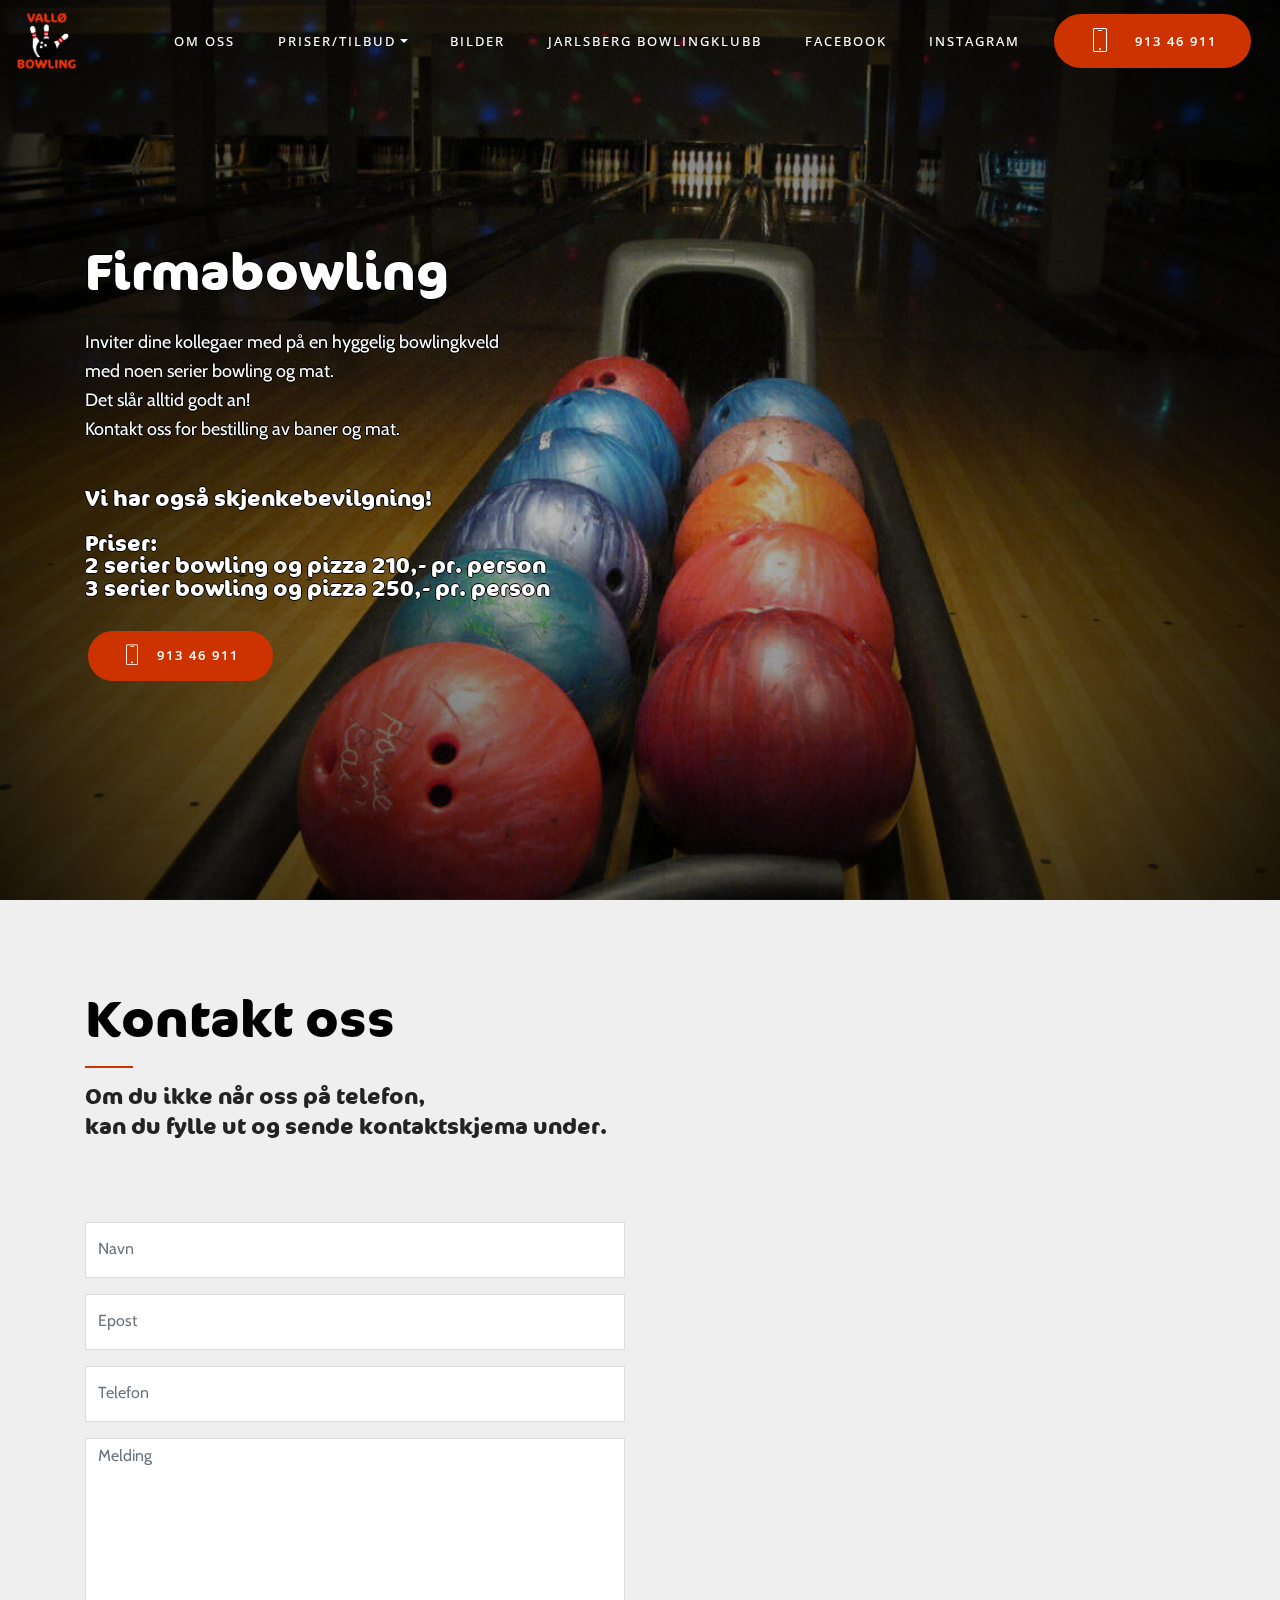
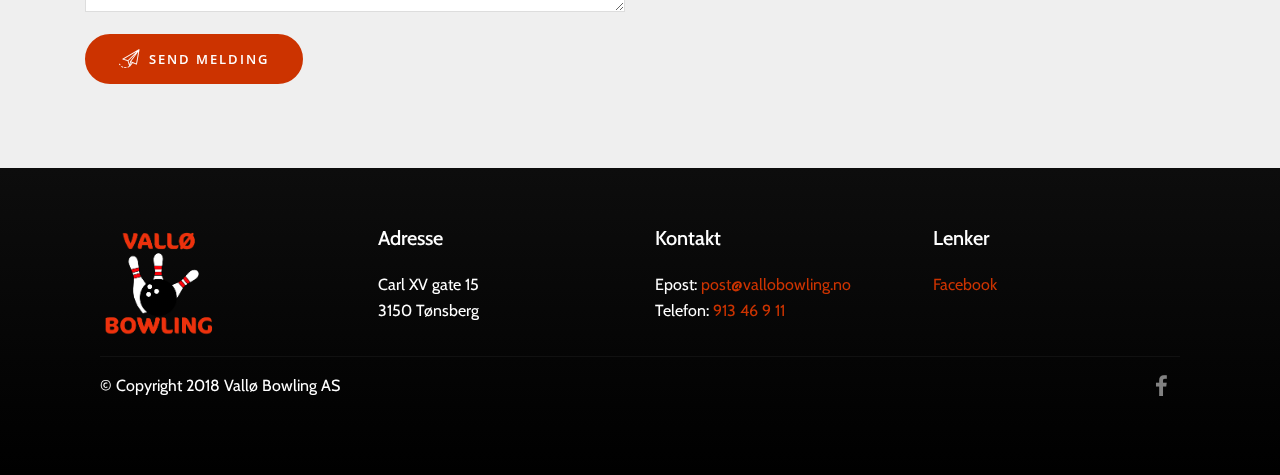
<file: page8.html>
<!DOCTYPE html>
<html >
<head>
  <!-- Site made with Mobirise Website Builder v4.8.0, https://mobirise.com -->
  <meta charset="UTF-8">
  <meta http-equiv="X-UA-Compatible" content="IE=edge">
  <meta name="generator" content="Mobirise v4.8.0, mobirise.com">
  <meta name="viewport" content="width=device-width, initial-scale=1, minimum-scale=1">
  <link rel="shortcut icon" href="assets/images/favicon-128x114-1.png" type="image/x-icon">
  <meta name="description" content="">
  <title>Page 8</title>
  <link rel="stylesheet" href="assets/web/assets/mobirise-icons/mobirise-icons.css">
  <link rel="stylesheet" href="assets/icon54/style.css">
  <link rel="stylesheet" href="assets/tether/tether.min.css">
  <link rel="stylesheet" href="assets/soundcloud-plugin/style.css">
  <link rel="stylesheet" href="assets/bootstrap/css/bootstrap.min.css">
  <link rel="stylesheet" href="assets/bootstrap/css/bootstrap-grid.min.css">
  <link rel="stylesheet" href="assets/bootstrap/css/bootstrap-reboot.min.css">
  <link rel="stylesheet" href="assets/socicon/css/styles.css">
  <link rel="stylesheet" href="assets/dropdown/css/style.css">
  <link rel="stylesheet" href="assets/theme/css/style.css">
  <link href="assets/fonts/style.css" rel="stylesheet">
  <link rel="stylesheet" href="assets/mobirise/css/mbr-additional.css" type="text/css">
  
  
  
</head>
<body>
  <section class="menu cid-qS7EtRjYT9" once="menu" id="menu1-4i">

    

    <nav class="navbar navbar-dropdown navbar-fixed-top navbar-expand-lg">
        <div class="navbar-brand">
            <span class="navbar-logo">
                <a href="index.html">
                    <img src="assets/images/vallo-logo3-square-550x550.png" alt="Mobirise" title="" style="height: 3.8rem;">
                </a>
            </span>
            
        </div>
        <button class="navbar-toggler" type="button" data-toggle="collapse" data-target="#navbarSupportedContent" aria-controls="navbarNavAltMarkup" aria-expanded="false" aria-label="Toggle navigation">
            <div class="hamburger">
                <span></span>
                <span></span>
                <span></span>
                <span></span>
            </div>
        </button>
      <div class="collapse navbar-collapse" id="navbarSupportedContent">
            <ul class="navbar-nav nav-dropdown" data-app-modern-menu="true"><li class="nav-item">
                    <a class="nav-link link text-white display-4" href="https://mobirise.com">
                        OM OSS</a>
                </li><li class="nav-item dropdown open">
                    <a class="nav-link link text-white dropdown-toggle display-4" href="https://mobirise.com" data-toggle="dropdown-submenu" aria-expanded="true">
                        PRISER/TILBUD</a><div class="dropdown-menu"><a class="text-white dropdown-item display-4" href="page1.html">ALLE PRISER</a><a class="text-white dropdown-item display-4" href="page2.html">BURSDAG</a><a class="text-white dropdown-item display-4" href="page9.html">FAMILIE</a><a class="text-white dropdown-item display-4" href="page8.html">FIRMA</a><a class="text-white dropdown-item display-4" href="page3.html">PENSJONIST</a><a class="text-white dropdown-item display-4" href="page5.html">BILJARD</a></div>
                </li>
                <li class="nav-item"><a class="nav-link link text-white display-4" href="page4.html">
                        BILDER</a></li><li class="nav-item"><a class="nav-link link text-white display-4" href="page6.html">
                        JARLSBERG BOWLINGKLUBB</a></li>
                <li class="nav-item">
                    <a class="nav-link link text-white display-4" href="https://www.facebook.com/vallobowlingsenter" target="_blank">
                        FACEBOOK</a>
                </li><li class="nav-item"><a class="nav-link link text-white display-4" href="page4.html">
                        INSTAGRAM</a></li></ul>
            <div class="navbar-buttons mbr-section-btn"><a class="btn btn-md btn-primary display-4" href="tel:913 46 911"><span class="mbri-mobile mbr-iconfont mbr-iconfont-btn"></span>
                    913 46 911</a></div>
      </div>
    </nav>
</section>

<section class="header1 cid-qKLOBOnVAZ mbr-fullscreen mbr-parallax-background" id="header1-41">

    

    <div class="mbr-overlay" style="opacity: 0.9;">
    </div>

    <div class="container">
        <div class="media-container-row">
            <div class="media-content" style="width: 55%;">
                <h1 class="mbr-section-title align-left mbr-white pb-3 mbr-fonts-style display-1">Firmabowling</h1>
                <div class="mbr-section-text mbr-white pb-3 align-left ">
                    <p class="mbr-text mbr-fonts-style display-7">Inviter dine kollegaer med på en hyggelig bowlingkveld <br>med noen serier bowling og mat. <br>Det slår alltid godt an!
<br>Kontakt oss for bestilling av baner og mat.<br>&nbsp;<br></p>
                
                <h2 class="mbr-section-text mbr-fonts-style display-5"><strong>Vi har også skjenkebevilgning!<br>&nbsp;<br>
</strong><div><strong>
</strong></div><div><strong>Priser: 
</strong></div><div><strong>2 serier bowling og pizza 210,- pr. person 
</strong></div><div><strong>3 serier bowling og pizza 250,- pr. person</strong></div></h2>
                </div>
                <div class="mbr-section-btn"><a class="btn btn-md btn-primary display-4" href="tel:913 46 911"><span class="mbri-mobile mbr-iconfont mbr-iconfont-btn"></span>913 46 911</a></div>
            </div>
        </div>
    </div>

</section>

<section class="cid-qKLZ4JyauQ" id="form1-42">

    

    
    <div class="container">
        <div class="row">
            <div class="col-md-12 col-sm-12">
                <div class="main-heading-content text-center">
                    <h2 class="mbr-fonts-style mbr-section-title align-center display-1">
                        Kontakt oss</h2>
                    <div class="underline align-center">
                       <div class="line"></div>
                    </div>
                    <h3 class="mbr-fonts-style mbr-section-subtitle align-center mbr-light pt-3 display-5">
                        Om du ikke når oss på telefon, <br>kan du fylle ut og sende kontaktskjema under.</h3>
                </div>
            </div>
        </div>
        <div class="row">
            <div class="col-md-6" data-form-type="formoid">            
                
                <form class="mbr-form" action="https://mobirise.com/" method="post" data-form-title="Mobirise Form"><input type="hidden" name="email" data-form-email="true" value="X/KI0L7k4Yavpgk//z4zA4sYlHjmCQ1K8ZWvVUGW9cSM0vpiEiOObXo2dvkwyOx6r5b+PXPEa9R5MnSVWQx17SPbN8b3PGk3mIhbtwiMNUPH6oqXsgBEsFIRCcSuzr4f" data-form-field="Email">
                    <div class="row row-sm-offset">
                        <div class="col-md-12 multi-horizontal" data-for="name">
                            <div class="form-group">
                                <input type="text" class="form-control" name="name" placeholder="Navn" data-form-field="Name" required="" id="name-form1-42">
                            </div>
                        </div>
                        <div class="col-md-12 multi-horizontal" data-for="email">
                            <div class="form-group">
                                <input type="email" class="form-control" name="email" placeholder="Epost" data-form-field="Email" required="" id="email-form1-42">
                            </div>
                        </div>
                        <div class="col-md-12 multi-horizontal" data-for="phone">
                            <div class="form-group">
                                <input type="tel" class="form-control" name="phone" placeholder="Telefon" data-form-field="Phone" id="phone-form1-42">
                            </div>
                        </div>
                    </div>
                    <div class="form-group" data-for="message">
                        <textarea type="text" class="form-control" name="message" rows="7" placeholder="Melding" data-form-field="Message" id="message-form1-42"></textarea>
                    </div>
                    <div data-form-alert="" hidden="">Takk! Vi kontakter deg.</div>
                    <span class="input-group-btn"><button href="" type="submit" class="btn btn-form btn-primary display-4"><span class="icon54-v1-send-mail2 mbr-iconfont mbr-iconfont-btn"></span>SEND MELDING</button></span><br>&nbsp;<br>&nbsp;
                </form>
                </div>
            <div class="col-md-6">
                <div class="google-map">
                    <iframe src="https://www.google.com/maps/embed?pb=!1m18!1m12!1m3!1d1885.3170850466383!2d10.489047115950513!3d59.26065288163486!2m3!1f0!2f0!3f0!3m2!1i1024!2i768!4f13.1!3m3!1m2!1s0x4646b4142ac206c9%3A0xeefb3649c9cc68fe!2sVall%C3%B8+Bowling+AS!5e1!3m2!1sno!2sus!4v1519344037970" width="600" height="450" frameborder="0" style="border:0" allowfullscreen=""></iframe>
                </div>
            </div>
        </div>
   </div>
</section>

<section class="cid-qKIuzMHoAL" id="footer1-3y">

    

    

    <div class="container">
        <div class="media-container-row content text-white">
            <div class="col-12 col-md-3">
                <div class="media-wrap">
                    <a href="https://mobirise.com/">
                        <img src="assets/images/vallo-logo5-590x550.png" alt="Mobirise" title="">
                    </a>
                </div>
            </div>
            <div class="col-12 col-md-3 mbr-fonts-style display-7">
                <h5 class="pb-3">
                    Adresse</h5>
                <p class="mbr-text">Carl XV gate 15
<br>3150 Tønsberg</p>
            </div>
            <div class="col-12 col-md-3 mbr-fonts-style display-7">
                <h5 class="pb-3">
                    Kontakt</h5>
                <p class="mbr-text">
                    Epost:  <a href="mailto:post@vollobowling.no">post@vallobowling.no</a>                    <br>Telefon: <a href="tel:913 46 911">913 46 9 11</a><br></p>
            </div>
            <div class="col-12 col-md-3 mbr-fonts-style display-7">
                <h5 class="pb-3">
                    Lenker</h5>
                <p class="mbr-text"><a href="https://www.facebook.com/vallobowlingsenter" target="_blank">Facebook</a></p>
            </div>
        </div>
        <div class="footer-lower">
            <div class="media-container-row">
                <div class="col-sm-12">
                    <hr>
                </div>
            </div>
            <div class="media-container-row mbr-white">
                <div class="col-sm-6 copyright">
                    <p class="mbr-text mbr-fonts-style display-7">
                        © Copyright 2018 Vallø Bowling AS
                    </p>
                </div>
                <div class="col-md-6">
                    <div class="social-list align-right">
                        <div class="soc-item">
                            <a href="https://www.facebook.com/vallobowlingsenter" target="_blank">
                                <span class="mbr-iconfont mbr-iconfont-social socicon-facebook socicon"></span>
                            </a>
                        </div>
                        
                        
                        
                        
                        
                    </div>
                </div>
            </div>
        </div>
    </div>
</section>


  <script src="assets/web/assets/jquery/jquery.min.js"></script>
  <script src="assets/popper/popper.min.js"></script>
  <script src="assets/tether/tether.min.js"></script>
  <script src="assets/bootstrap/js/bootstrap.min.js"></script>
  <script src="assets/touchswipe/jquery.touch-swipe.min.js"></script>
  <script src="assets/parallax/jarallax.min.js"></script>
  <script src="assets/smoothscroll/smooth-scroll.js"></script>
  <script src="assets/dropdown/js/script.min.js"></script>
  <script src="assets/theme/js/script.js"></script>
  <script src="assets/formoid/formoid.min.js"></script>
  
  
</body>
</html>
</file>
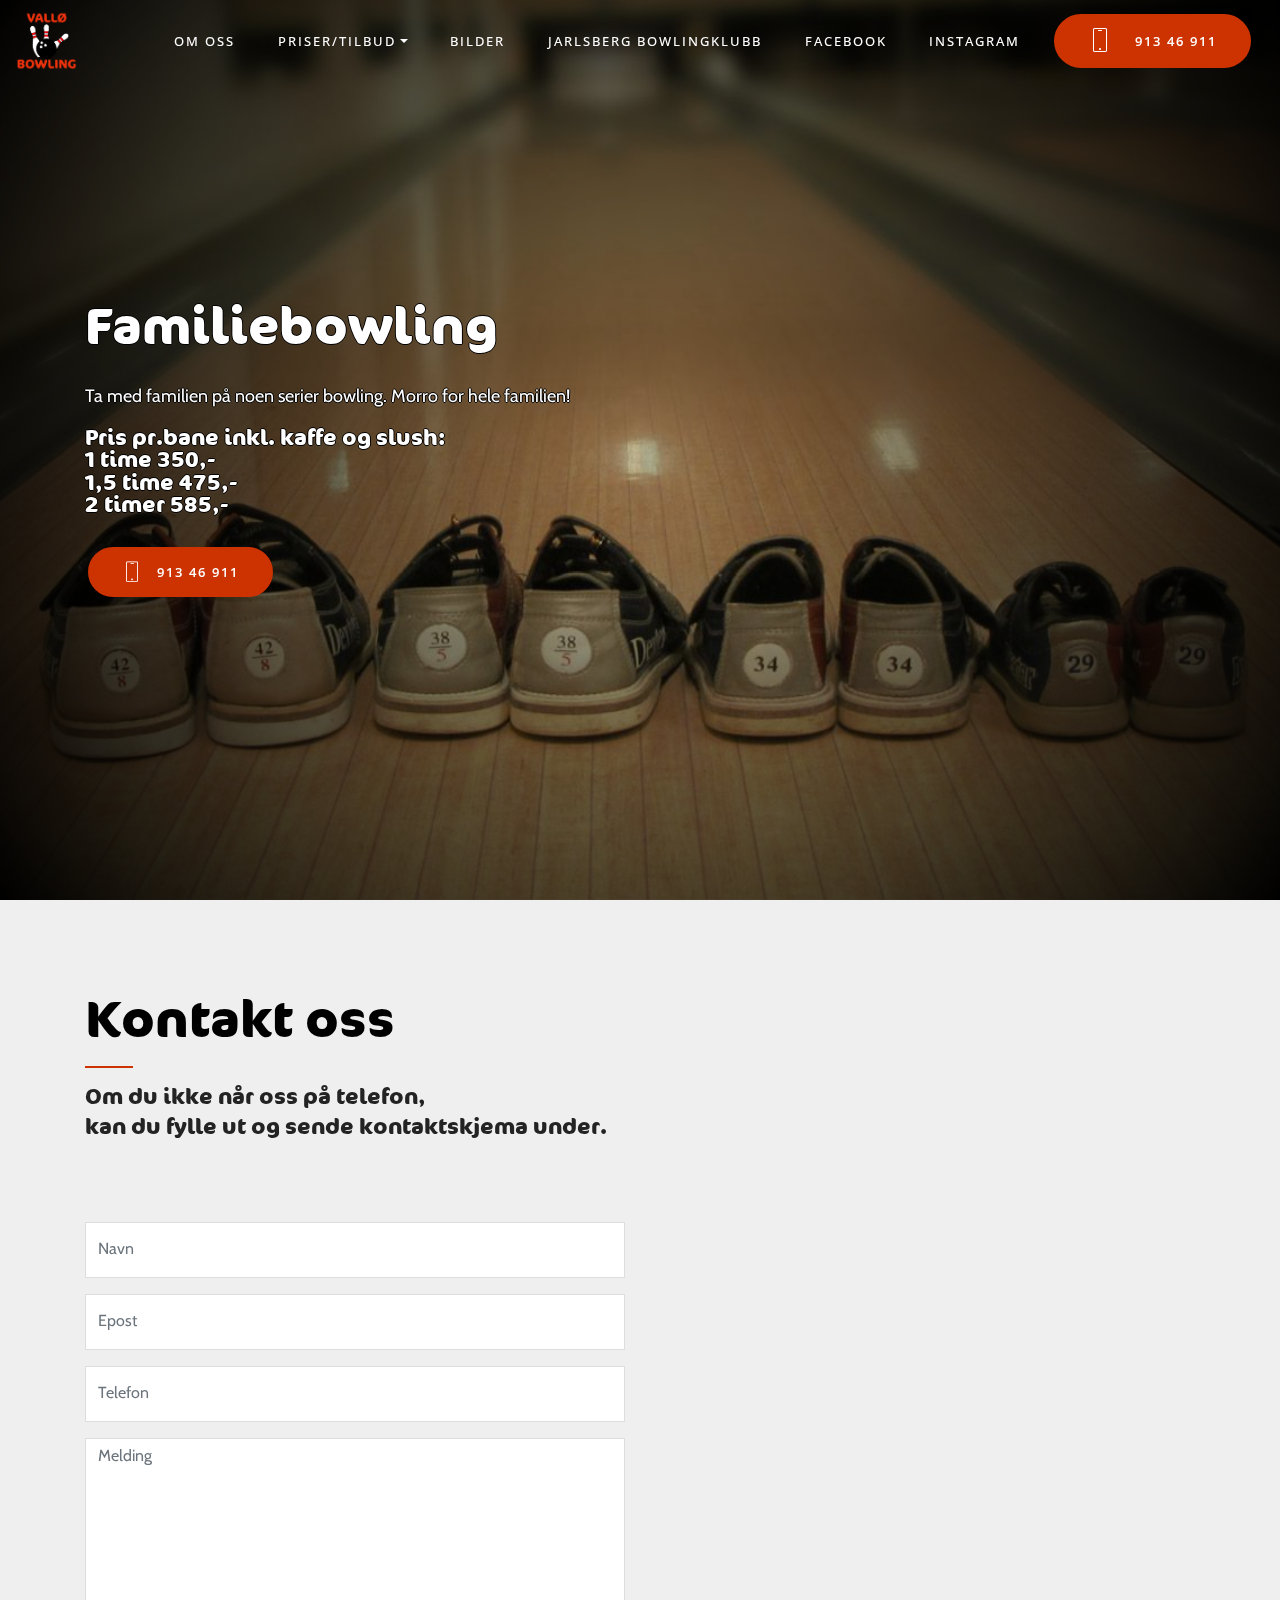
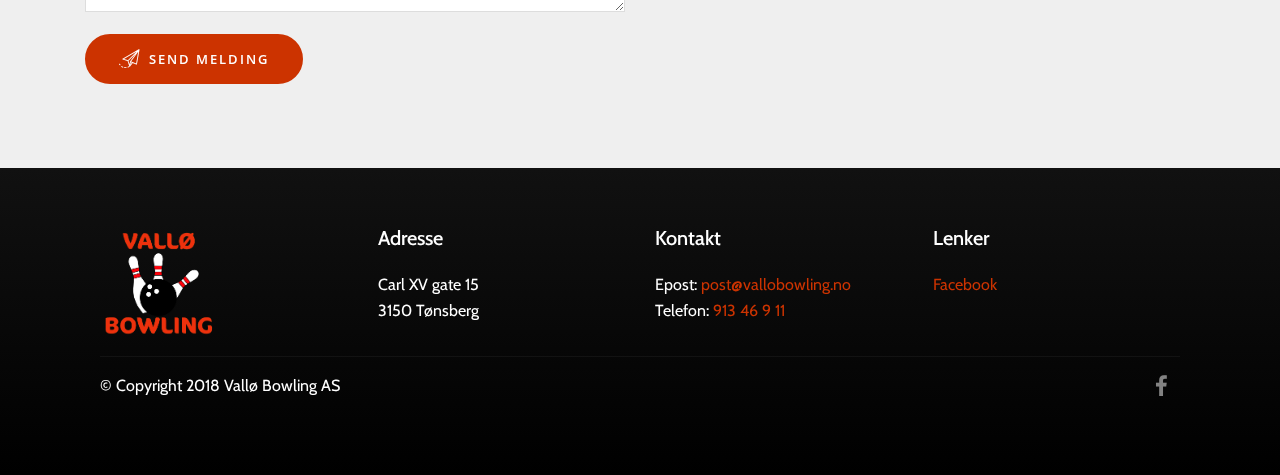
<file: page9.html>
<!DOCTYPE html>
<html >
<head>
  <!-- Site made with Mobirise Website Builder v4.8.0, https://mobirise.com -->
  <meta charset="UTF-8">
  <meta http-equiv="X-UA-Compatible" content="IE=edge">
  <meta name="generator" content="Mobirise v4.8.0, mobirise.com">
  <meta name="viewport" content="width=device-width, initial-scale=1, minimum-scale=1">
  <link rel="shortcut icon" href="assets/images/favicon-128x114-1.png" type="image/x-icon">
  <meta name="description" content="">
  <title>Page 9</title>
  <link rel="stylesheet" href="assets/web/assets/mobirise-icons/mobirise-icons.css">
  <link rel="stylesheet" href="assets/icon54/style.css">
  <link rel="stylesheet" href="assets/tether/tether.min.css">
  <link rel="stylesheet" href="assets/soundcloud-plugin/style.css">
  <link rel="stylesheet" href="assets/bootstrap/css/bootstrap.min.css">
  <link rel="stylesheet" href="assets/bootstrap/css/bootstrap-grid.min.css">
  <link rel="stylesheet" href="assets/bootstrap/css/bootstrap-reboot.min.css">
  <link rel="stylesheet" href="assets/socicon/css/styles.css">
  <link rel="stylesheet" href="assets/dropdown/css/style.css">
  <link rel="stylesheet" href="assets/theme/css/style.css">
  <link href="assets/fonts/style.css" rel="stylesheet">
  <link rel="stylesheet" href="assets/mobirise/css/mbr-additional.css" type="text/css">
  
  
  
</head>
<body>
  <section class="menu cid-qKqJSIC0LJ" once="menu" id="menu1-44">

    

    <nav class="navbar navbar-dropdown navbar-fixed-top navbar-expand-lg">
        <div class="navbar-brand">
            <span class="navbar-logo">
                <a href="index.html">
                    <img src="assets/images/vallo-logo3-square-550x550.png" alt="Mobirise" title="" style="height: 3.8rem;">
                </a>
            </span>
            
        </div>
        <button class="navbar-toggler" type="button" data-toggle="collapse" data-target="#navbarSupportedContent" aria-controls="navbarNavAltMarkup" aria-expanded="false" aria-label="Toggle navigation">
            <div class="hamburger">
                <span></span>
                <span></span>
                <span></span>
                <span></span>
            </div>
        </button>
      <div class="collapse navbar-collapse" id="navbarSupportedContent">
            <ul class="navbar-nav nav-dropdown" data-app-modern-menu="true"><li class="nav-item">
                    <a class="nav-link link text-white display-4" href="https://mobirise.com">
                        OM OSS</a>
                </li><li class="nav-item dropdown open">
                    <a class="nav-link link text-white dropdown-toggle display-4" href="https://mobirise.com" data-toggle="dropdown-submenu" aria-expanded="true">
                        PRISER/TILBUD</a><div class="dropdown-menu"><a class="text-white dropdown-item display-4" href="page1.html">ALLE PRISER</a><a class="text-white dropdown-item display-4" href="page2.html">BURSDAG</a><a class="text-white dropdown-item display-4" href="page9.html">FAMILIE</a><a class="text-white dropdown-item display-4" href="page8.html">FIRMA</a><a class="text-white dropdown-item display-4" href="page3.html">PENSJONIST</a><a class="text-white dropdown-item display-4" href="page5.html">BILJARD</a></div>
                </li>
                <li class="nav-item"><a class="nav-link link text-white display-4" href="page4.html">
                        BILDER</a></li><li class="nav-item"><a class="nav-link link text-white display-4" href="page6.html">
                        JARLSBERG BOWLINGKLUBB</a></li>
                <li class="nav-item">
                    <a class="nav-link link text-white display-4" href="https://www.facebook.com/vallobowlingsenter" target="_blank">
                        FACEBOOK</a>
                </li><li class="nav-item"><a class="nav-link link text-white display-4" href="page4.html">
                        INSTAGRAM</a></li></ul>
            <div class="navbar-buttons mbr-section-btn"><a class="btn btn-md btn-primary display-4" href="tel:913 46 911"><span class="mbri-mobile mbr-iconfont mbr-iconfont-btn"></span>
                    913 46 911</a></div>
      </div>
    </nav>
</section>

<section class="header1 cid-qLwzMAtrm4 mbr-fullscreen mbr-parallax-background" id="header1-45">

    

    <div class="mbr-overlay" style="opacity: 1;">
    </div>

    <div class="container">
        <div class="media-container-row">
            <div class="media-content" style="width: 55%;">
                <h1 class="mbr-section-title align-left mbr-white pb-3 mbr-fonts-style display-1">Familiebowling</h1>
                <div class="mbr-section-text mbr-white pb-3 align-left ">
                    <p class="mbr-text mbr-fonts-style display-7">Ta med familien på noen serier bowling. Morro for hele familien!</p>
                
                <h2 class="mbr-section-text mbr-fonts-style display-5">
                    <strong>Pris p</strong><strong>r.bane inkl. kaffe og slush: 
</strong><div><strong>1 time 350,- 
</strong></div><div><strong>1,5 time 475,- 
</strong></div><div><strong>2 timer 585,-</strong></div></h2>
                </div>
                <div class="mbr-section-btn"><a class="btn btn-md btn-primary display-4" href="tel:913 46 911"><span class="mbri-mobile mbr-iconfont mbr-iconfont-btn"></span>913 46 911</a></div>
            </div>
        </div>
    </div>

</section>

<section class="cid-qLwAeZntHz" id="form1-46">

    

    
    <div class="container">
        <div class="row">
            <div class="col-md-12 col-sm-12">
                <div class="main-heading-content text-center">
                    <h2 class="mbr-fonts-style mbr-section-title align-center display-1">
                        Kontakt oss</h2>
                    <div class="underline align-center">
                       <div class="line"></div>
                    </div>
                    <h3 class="mbr-fonts-style mbr-section-subtitle align-center mbr-light pt-3 display-5">
                        Om du ikke når oss på telefon, <br>kan du fylle ut og sende kontaktskjema under.</h3>
                </div>
            </div>
        </div>
        <div class="row">
            <div class="col-md-6" data-form-type="formoid">            
                
                <form class="mbr-form" action="https://mobirise.com/" method="post" data-form-title="Mobirise Form"><input type="hidden" name="email" data-form-email="true" value="LVGKjnNl4R6mPzPIUBr70MrrUwjUpYaUf4ymXmnqdxsV/hXLw2zgkYJRH7x3wVUnKTYGpGU162i6+ankhO7hyBbNQNmkuCssfUchxwPP8Y0v8oXgs0pIscUsGUQtH59m" data-form-field="Email">
                    <div class="row row-sm-offset">
                        <div class="col-md-12 multi-horizontal" data-for="name">
                            <div class="form-group">
                                <input type="text" class="form-control" name="name" placeholder="Navn" data-form-field="Name" required="" id="name-form1-46">
                            </div>
                        </div>
                        <div class="col-md-12 multi-horizontal" data-for="email">
                            <div class="form-group">
                                <input type="email" class="form-control" name="email" placeholder="Epost" data-form-field="Email" required="" id="email-form1-46">
                            </div>
                        </div>
                        <div class="col-md-12 multi-horizontal" data-for="phone">
                            <div class="form-group">
                                <input type="tel" class="form-control" name="phone" placeholder="Telefon" data-form-field="Phone" id="phone-form1-46">
                            </div>
                        </div>
                    </div>
                    <div class="form-group" data-for="message">
                        <textarea type="text" class="form-control" name="message" rows="7" placeholder="Melding" data-form-field="Message" id="message-form1-46"></textarea>
                    </div>
                    <div data-form-alert="" hidden="">Takk! Vi kontakter deg.</div>
                    <span class="input-group-btn"><button href="" type="submit" class="btn btn-form btn-primary display-4"><span class="icon54-v1-send-mail2 mbr-iconfont mbr-iconfont-btn"></span>SEND MELDING</button></span><br>&nbsp;<br>&nbsp;
                </form>
                </div>
            <div class="col-md-6">
                <div class="google-map">
                    <iframe src="https://www.google.com/maps/embed?pb=!1m18!1m12!1m3!1d1885.3170850466383!2d10.489047115950513!3d59.26065288163486!2m3!1f0!2f0!3f0!3m2!1i1024!2i768!4f13.1!3m3!1m2!1s0x4646b4142ac206c9%3A0xeefb3649c9cc68fe!2sVall%C3%B8+Bowling+AS!5e1!3m2!1sno!2sus!4v1519344037970" width="600" height="450" frameborder="0" style="border:0" allowfullscreen=""></iframe>
                </div>
            </div>
        </div>
   </div>
</section>

<section class="cid-qLwAst4ykh" id="footer1-48">

    

    

    <div class="container">
        <div class="media-container-row content text-white">
            <div class="col-12 col-md-3">
                <div class="media-wrap">
                    <a href="https://mobirise.com/">
                        <img src="assets/images/vallo-logo5-590x550.png" alt="Mobirise" title="">
                    </a>
                </div>
            </div>
            <div class="col-12 col-md-3 mbr-fonts-style display-7">
                <h5 class="pb-3">
                    Adresse</h5>
                <p class="mbr-text">Carl XV gate 15
<br>3150 Tønsberg</p>
            </div>
            <div class="col-12 col-md-3 mbr-fonts-style display-7">
                <h5 class="pb-3">
                    Kontakt</h5>
                <p class="mbr-text">
                    Epost:  <a href="mailto:post@vollobowling.no">post@vallobowling.no</a>                    <br>Telefon: <a href="tel:913 46 911">913 46 9 11</a><br></p>
            </div>
            <div class="col-12 col-md-3 mbr-fonts-style display-7">
                <h5 class="pb-3">
                    Lenker</h5>
                <p class="mbr-text"><a href="https://www.facebook.com/vallobowlingsenter" target="_blank">Facebook</a></p>
            </div>
        </div>
        <div class="footer-lower">
            <div class="media-container-row">
                <div class="col-sm-12">
                    <hr>
                </div>
            </div>
            <div class="media-container-row mbr-white">
                <div class="col-sm-6 copyright">
                    <p class="mbr-text mbr-fonts-style display-7">
                        © Copyright 2018 Vallø Bowling AS
                    </p>
                </div>
                <div class="col-md-6">
                    <div class="social-list align-right">
                        <div class="soc-item">
                            <a href="https://www.facebook.com/vallobowlingsenter" target="_blank">
                                <span class="mbr-iconfont mbr-iconfont-social socicon-facebook socicon"></span>
                            </a>
                        </div>
                        
                        
                        
                        
                        
                    </div>
                </div>
            </div>
        </div>
    </div>
</section>


  <script src="assets/web/assets/jquery/jquery.min.js"></script>
  <script src="assets/popper/popper.min.js"></script>
  <script src="assets/tether/tether.min.js"></script>
  <script src="assets/bootstrap/js/bootstrap.min.js"></script>
  <script src="assets/touchswipe/jquery.touch-swipe.min.js"></script>
  <script src="assets/parallax/jarallax.min.js"></script>
  <script src="assets/smoothscroll/smooth-scroll.js"></script>
  <script src="assets/dropdown/js/script.min.js"></script>
  <script src="assets/theme/js/script.js"></script>
  <script src="assets/formoid/formoid.min.js"></script>
  
  
</body>
</html>
</file>
<file: assets/web/assets/mobirise-icons/mobirise-icons.css>
@font-face {
  font-family: 'MobiriseIcons';
  src:  url('mobirise-icons.eot?spat4u');
  src:  url('mobirise-icons.eot?spat4u#iefix') format('embedded-opentype'),
    url('mobirise-icons.ttf?spat4u') format('truetype'),
    url('mobirise-icons.woff?spat4u') format('woff'),
    url('mobirise-icons.svg?spat4u#MobiriseIcons') format('svg');
  font-weight: normal;
  font-style: normal;
}

[class^="mbri-"], [class*=" mbri-"] {
  /* use !important to prevent issues with browser extensions that change fonts */
  font-family: MobiriseIcons !important;
  speak: none;
  font-style: normal;
  font-weight: normal;
  font-variant: normal;
  text-transform: none;
  line-height: 1;

  /* Better Font Rendering =========== */
  -webkit-font-smoothing: antialiased;
  -moz-osx-font-smoothing: grayscale;
}

.mbri-add-submenu:before {
  content: "\e900";
}
.mbri-alert:before {
  content: "\e901";
}
.mbri-align-center:before {
  content: "\e902";
}
.mbri-align-justify:before {
  content: "\e903";
}
.mbri-align-left:before {
  content: "\e904";
}
.mbri-align-right:before {
  content: "\e905";
}
.mbri-android:before {
  content: "\e906";
}
.mbri-apple:before {
  content: "\e907";
}
.mbri-arrow-down:before {
  content: "\e908";
}
.mbri-arrow-next:before {
  content: "\e909";
}
.mbri-arrow-prev:before {
  content: "\e90a";
}
.mbri-arrow-up:before {
  content: "\e90b";
}
.mbri-bold:before {
  content: "\e90c";
}
.mbri-bookmark:before {
  content: "\e90d";
}
.mbri-bootstrap:before {
  content: "\e90e";
}
.mbri-briefcase:before {
  content: "\e90f";
}
.mbri-browse:before {
  content: "\e910";
}
.mbri-bulleted-list:before {
  content: "\e911";
}
.mbri-calendar:before {
  content: "\e912";
}
.mbri-camera:before {
  content: "\e913";
}
.mbri-cart-add:before {
  content: "\e914";
}
.mbri-cart-full:before {
  content: "\e915";
}
.mbri-cash:before {
  content: "\e916";
}
.mbri-change-style:before {
  content: "\e917";
}
.mbri-chat:before {
  content: "\e918";
}
.mbri-clock:before {
  content: "\e919";
}
.mbri-close:before {
  content: "\e91a";
}
.mbri-cloud:before {
  content: "\e91b";
}
.mbri-code:before {
  content: "\e91c";
}
.mbri-contact-form:before {
  content: "\e91d";
}
.mbri-credit-card:before {
  content: "\e91e";
}
.mbri-cursor-click:before {
  content: "\e91f";
}
.mbri-cust-feedback:before {
  content: "\e920";
}
.mbri-database:before {
  content: "\e921";
}
.mbri-delivery:before {
  content: "\e922";
}
.mbri-desktop:before {
  content: "\e923";
}
.mbri-devices:before {
  content: "\e924";
}
.mbri-down:before {
  content: "\e925";
}
.mbri-download:before {
  content: "\e989";
}
.mbri-drag-n-drop:before {
  content: "\e927";
}
.mbri-drag-n-drop2:before {
  content: "\e928";
}
.mbri-edit:before {
  content: "\e929";
}
.mbri-edit2:before {
  content: "\e92a";
}
.mbri-error:before {
  content: "\e92b";
}
.mbri-extension:before {
  content: "\e92c";
}
.mbri-features:before {
  content: "\e92d";
}
.mbri-file:before {
  content: "\e92e";
}
.mbri-flag:before {
  content: "\e92f";
}
.mbri-folder:before {
  content: "\e930";
}
.mbri-gift:before {
  content: "\e931";
}
.mbri-github:before {
  content: "\e932";
}
.mbri-globe:before {
  content: "\e933";
}
.mbri-globe-2:before {
  content: "\e934";
}
.mbri-growing-chart:before {
  content: "\e935";
}
.mbri-hearth:before {
  content: "\e936";
}
.mbri-help:before {
  content: "\e937";
}
.mbri-home:before {
  content: "\e938";
}
.mbri-hot-cup:before {
  content: "\e939";
}
.mbri-idea:before {
  content: "\e93a";
}
.mbri-image-gallery:before {
  content: "\e93b";
}
.mbri-image-slider:before {
  content: "\e93c";
}
.mbri-info:before {
  content: "\e93d";
}
.mbri-italic:before {
  content: "\e93e";
}
.mbri-key:before {
  content: "\e93f";
}
.mbri-laptop:before {
  content: "\e940";
}
.mbri-layers:before {
  content: "\e941";
}
.mbri-left-right:before {
  content: "\e942";
}
.mbri-left:before {
  content: "\e943";
}
.mbri-letter:before {
  content: "\e944";
}
.mbri-like:before {
  content: "\e945";
}
.mbri-link:before {
  content: "\e946";
}
.mbri-lock:before {
  content: "\e947";
}
.mbri-login:before {
  content: "\e948";
}
.mbri-logout:before {
  content: "\e949";
}
.mbri-magic-stick:before {
  content: "\e94a";
}
.mbri-map-pin:before {
  content: "\e94b";
}
.mbri-menu:before {
  content: "\e94c";
}
.mbri-mobile:before {
  content: "\e94d";
}
.mbri-mobile2:before {
  content: "\e94e";
}
.mbri-mobirise:before {
  content: "\e94f";
}
.mbri-more-horizontal:before {
  content: "\e950";
}
.mbri-more-vertical:before {
  content: "\e951";
}
.mbri-music:before {
  content: "\e952";
}
.mbri-new-file:before {
  content: "\e953";
}
.mbri-numbered-list:before {
  content: "\e954";
}
.mbri-opened-folder:before {
  content: "\e955";
}
.mbri-pages:before {
  content: "\e956";
}
.mbri-paper-plane:before {
  content: "\e957";
}
.mbri-paperclip:before {
  content: "\e958";
}
.mbri-photo:before {
  content: "\e959";
}
.mbri-photos:before {
  content: "\e95a";
}
.mbri-pin:before {
  content: "\e95b";
}
.mbri-play:before {
  content: "\e95c";
}
.mbri-plus:before {
  content: "\e95d";
}
.mbri-preview:before {
  content: "\e95e";
}
.mbri-print:before {
  content: "\e95f";
}
.mbri-protect:before {
  content: "\e960";
}
.mbri-question:before {
  content: "\e961";
}
.mbri-quote-left:before {
  content: "\e962";
}
.mbri-quote-right:before {
  content: "\e963";
}
.mbri-refresh:before {
  content: "\e964";
}
.mbri-responsive:before {
  content: "\e965";
}
.mbri-right:before {
  content: "\e966";
}
.mbri-rocket:before {
  content: "\e967";
}
.mbri-sad-face:before {
  content: "\e968";
}
.mbri-sale:before {
  content: "\e969";
}
.mbri-save:before {
  content: "\e96a";
}
.mbri-search:before {
  content: "\e96b";
}
.mbri-setting:before {
  content: "\e96c";
}
.mbri-setting2:before {
  content: "\e96d";
}
.mbri-setting3:before {
  content: "\e96e";
}
.mbri-share:before {
  content: "\e96f";
}
.mbri-shopping-bag:before {
  content: "\e970";
}
.mbri-shopping-basket:before {
  content: "\e971";
}
.mbri-shopping-cart:before {
  content: "\e972";
}
.mbri-sites:before {
  content: "\e973";
}
.mbri-smile-face:before {
  content: "\e974";
}
.mbri-speed:before {
  content: "\e975";
}
.mbri-star:before {
  content: "\e976";
}
.mbri-success:before {
  content: "\e977";
}
.mbri-sun:before {
  content: "\e978";
}
.mbri-sun2:before {
  content: "\e979";
}
.mbri-tablet:before {
  content: "\e97a";
}
.mbri-tablet-vertical:before {
  content: "\e97b";
}
.mbri-target:before {
  content: "\e97c";
}
.mbri-timer:before {
  content: "\e97d";
}
.mbri-to-ftp:before {
  content: "\e97e";
}
.mbri-to-local-drive:before {
  content: "\e97f";
}
.mbri-touch-swipe:before {
  content: "\e980";
}
.mbri-touch:before {
  content: "\e981";
}
.mbri-trash:before {
  content: "\e982";
}
.mbri-underline:before {
  content: "\e983";
}
.mbri-unlink:before {
  content: "\e984";
}
.mbri-unlock:before {
  content: "\e985";
}
.mbri-up-down:before {
  content: "\e986";
}
.mbri-up:before {
  content: "\e987";
}
.mbri-update:before {
  content: "\e988";
}
.mbri-upload:before {
 content: "\e926"; 
}
.mbri-user:before {
  content: "\e98a";
}
.mbri-user2:before {
  content: "\e98b";
}
.mbri-users:before {
  content: "\e98c";
}
.mbri-video:before {
  content: "\e98d";
}
.mbri-video-play:before {
  content: "\e98e";
}
.mbri-watch:before {
  content: "\e98f";
}
.mbri-website-theme:before {
  content: "\e990";
}
.mbri-wifi:before {
  content: "\e991";
}
.mbri-windows:before {
  content: "\e992";
}
.mbri-zoom-out:before {
  content: "\e993";
}
.mbri-redo:before {
  content: "\e994";
}
.mbri-undo:before {
  content: "\e995";
}
</file>
<file: assets/icon54/style.css>
@font-face {
    font-family: 'icon54';
    src: url('fonts/icon54.eot?uf6sbu');
    src: url('fonts/icon54.eot?uf6sbu#iefix') format('embedded-opentype'),
        url('fonts/icon54.ttf?uf6sbu') format('truetype'),
        url('fonts/icon54.woff?uf6sbu') format('woff'),
        url('fonts/icon54.svg?uf6sbu#icon54') format('svg');
    font-weight: normal;
    font-style: normal;
}

[class^='icon54-v1-'],
[class*=' icon54-v1-'] {
    /* use !important to prevent issues with browser extensions that change fonts */
    font-family: 'icon54' !important;
    speak: none;
    font-style: normal;
    font-weight: normal;
    font-variant: normal;
    text-transform: none;
    line-height: 1;

    /* Better Font Rendering =========== */
    -webkit-font-smoothing: antialiased;
    -moz-osx-font-smoothing: grayscale;
}

.icon54-v1-add-bag::before {
    content: '\e900';
}
.icon54-v1-add-cart2::before {
    content: '\e901';
}
.icon54-v1-add-chat1::before {
    content: '\e902';
}
.icon54-v1-add-chat2::before {
    content: '\e903';
}
.icon54-v1-add-chat3::before {
    content: '\e904';
}
.icon54-v1-bitcoin-bag::before {
    content: '\e905';
}
.icon54-v1-bitcoin-cart::before {
    content: '\e906';
}
.icon54-v1-cart::before {
    content: '\e907';
}
.icon54-v1-char-search2::before {
    content: '\e908';
}
.icon54-v1-chat-1::before {
    content: '\e909';
}
.icon54-v1-chat-2::before {
    content: '\e90a';
}
.icon54-v1-chat-3::before {
    content: '\e90b';
}
.icon54-v1-chat-bubble1::before {
    content: '\e90c';
}
.icon54-v1-chat-bubble2::before {
    content: '\e90d';
}
.icon54-v1-chat-bubble4::before {
    content: '\e90e';
}
.icon54-v1-chat-bubble5::before {
    content: '\e90f';
}
.icon54-v1-chat-buble3::before {
    content: '\e910';
}
.icon54-v1-chat-delete1::before {
    content: '\e911';
}
.icon54-v1-chat-delete2::before {
    content: '\e912';
}
.icon54-v1-chat-delete3::before {
    content: '\e913';
}
.icon54-v1-chat-error1::before {
    content: '\e914';
}
.icon54-v1-chat-error2::before {
    content: '\e915';
}
.icon54-v1-chat-error3::before {
    content: '\e916';
}
.icon54-v1-chat-help1::before {
    content: '\e917';
}
.icon54-v1-chat-help2::before {
    content: '\e918';
}
.icon54-v1-chat-help3::before {
    content: '\e919';
}
.icon54-v1-chat-remouve1::before {
    content: '\e91a';
}
.icon54-v1-chat-remouve2::before {
    content: '\e91b';
}
.icon54-v1-chat-remouve3::before {
    content: '\e91c';
}
.icon54-v1-chat-search1::before {
    content: '\e91d';
}
.icon54-v1-chat-search3::before {
    content: '\e91e';
}
.icon54-v1-chat-settings1::before {
    content: '\e91f';
}
.icon54-v1-chat-settings2::before {
    content: '\e920';
}
.icon54-v1-chat-settings3::before {
    content: '\e921';
}
.icon54-v1-chat-user1::before {
    content: '\e922';
}
.icon54-v1-chat-user2::before {
    content: '\e923';
}
.icon54-v1-chat-user3::before {
    content: '\e924';
}
.icon54-v1-chat-user4::before {
    content: '\e925';
}
.icon54-v1-check-out::before {
    content: '\e926';
}
.icon54-v1-clear-bag::before {
    content: '\e927';
}
.icon54-v1-clear-cart2::before {
    content: '\e928';
}
.icon54-v1-conference-chat::before {
    content: '\e929';
}
.icon54-v1-conference-speach::before {
    content: '\e92a';
}
.icon54-v1-credit-card::before {
    content: '\e92b';
}
.icon54-v1-cuppon::before {
    content: '\e92c';
}
.icon54-v1-dismiss-bag::before {
    content: '\e92d';
}
.icon54-v1-dismiss-cart::before {
    content: '\e92e';
}
.icon54-v1-dismiss-chat1::before {
    content: '\e92f';
}
.icon54-v1-dismiss-chat2::before {
    content: '\e930';
}
.icon54-v1-dismiss-chat3::before {
    content: '\e931';
}
.icon54-v1-dollar-bag::before {
    content: '\e932';
}
.icon54-v1-dollar-cart::before {
    content: '\e933';
}
.icon54-v1-done-bag::before {
    content: '\e934';
}
.icon54-v1-done-cat::before {
    content: '\e935';
}
.icon54-v1-dream-bubble1::before {
    content: '\e936';
}
.icon54-v1-dream-bubble2::before {
    content: '\e937';
}
.icon54-v1-dreamimg-2::before {
    content: '\e938';
}
.icon54-v1-dreaming-1::before {
    content: '\e939';
}
.icon54-v1-euro-bag::before {
    content: '\e93a';
}
.icon54-v1-euro-cart::before {
    content: '\e93b';
}
.icon54-v1-favorite-bag::before {
    content: '\e93c';
}
.icon54-v1-favorite-cart::before {
    content: '\e93d';
}
.icon54-v1-favorite-chat1::before {
    content: '\e93e';
}
.icon54-v1-favorite-chat2::before {
    content: '\e93f';
}
.icon54-v1-favorite-chat3::before {
    content: '\e940';
}
.icon54-v1-full-cart2::before {
    content: '\e941';
}
.icon54-v1-gift-box2::before {
    content: '\e942';
}
.icon54-v1-gift-card2::before {
    content: '\e943';
}
.icon54-v1-home-bag::before {
    content: '\e944';
}
.icon54-v1-hot-offer::before {
    content: '\e945';
}
.icon54-v1-mobile-shopping1::before {
    content: '\e946';
}
.icon54-v1-mobile-shopping2::before {
    content: '\e947';
}
.icon54-v1-on-sale2::before {
    content: '\e948';
}
.icon54-v1-on-sale::before {
    content: '\e949';
}
.icon54-v1-online-shopping1::before {
    content: '\e94a';
}
.icon54-v1-online-store::before {
    content: '\e94b';
}
.icon54-v1-open-box::before {
    content: '\e94c';
}
.icon54-v1-pound-bag::before {
    content: '\e94d';
}
.icon54-v1-pound-cart::before {
    content: '\e94e';
}
.icon54-v1-remouve-bag::before {
    content: '\e94f';
}
.icon54-v1-remouve-cart2::before {
    content: '\e950';
}
.icon54-v1-rotate-2::before {
    content: '\e951';
}
.icon54-v1-search-bag::before {
    content: '\e952';
}
.icon54-v1-search-cart::before {
    content: '\e953';
}
.icon54-v1-secure-shopping3::before {
    content: '\e954';
}
.icon54-v1-secure-shopping4::before {
    content: '\e955';
}
.icon54-v1-secure-shopping5::before {
    content: '\e956';
}
.icon54-v1-share-conversation1::before {
    content: '\e957';
}
.icon54-v1-share-conversation2::before {
    content: '\e958';
}
.icon54-v1-share-conversation3::before {
    content: '\e959';
}
.icon54-v1-shipping-box::before {
    content: '\e95a';
}
.icon54-v1-shipping-scedule::before {
    content: '\e95b';
}
.icon54-v1-shipping::before {
    content: '\e95c';
}
.icon54-v1-shopping-bag::before {
    content: '\e95d';
}
.icon54-v1-video-message::before {
    content: '\e95e';
}
.icon54-v1-voice-message::before {
    content: '\e95f';
}
.icon54-v1-web-shop1::before {
    content: '\e960';
}
.icon54-v1-web-shop2::before {
    content: '\e961';
}
.icon54-v1-web-shop3::before {
    content: '\e962';
}
.icon54-v1-d-blockchart1::before {
    content: '\e963';
}
.icon54-v1-112::before {
    content: '\e964';
}
.icon54-v1-911::before {
    content: '\e965';
}
.icon54-v1-add-call::before {
    content: '\e966';
}
.icon54-v1-balloons::before {
    content: '\e967';
}
.icon54-v1-baseball-cap::before {
    content: '\e968';
}
.icon54-v1-bat-man::before {
    content: '\e969';
}
.icon54-v1-block-call::before {
    content: '\e96a';
}
.icon54-v1-block-chart1::before {
    content: '\e96b';
}
.icon54-v1-block-chart2::before {
    content: '\e96c';
}
.icon54-v1-block-chart3::before {
    content: '\e96d';
}
.icon54-v1-bluetuth-phonespeaker::before {
    content: '\e96e';
}
.icon54-v1-call-24h::before {
    content: '\e96f';
}
.icon54-v1-call-center24h::before {
    content: '\e970';
}
.icon54-v1-call-forward::before {
    content: '\e971';
}
.icon54-v1-call-made::before {
    content: '\e972';
}
.icon54-v1-call-recieved::before {
    content: '\e973';
}
.icon54-v1-call-reservation::before {
    content: '\e974';
}
.icon54-v1-clear-call::before {
    content: '\e975';
}
.icon54-v1-crain-hook::before {
    content: '\e976';
}
.icon54-v1-decreasing-chart1::before {
    content: '\e977';
}
.icon54-v1-decreasing-chart2::before {
    content: '\e978';
}
.icon54-v1-delayed-call::before {
    content: '\e979';
}
.icon54-v1-diagram-1::before {
    content: '\e97a';
}
.icon54-v1-diagram-2::before {
    content: '\e97b';
}
.icon54-v1-diagram-3::before {
    content: '\e97c';
}
.icon54-v1-diagram-4::before {
    content: '\e97d';
}
.icon54-v1-dial-pad2::before {
    content: '\e97e';
}
.icon54-v1-dot-chart1::before {
    content: '\e97f';
}
.icon54-v1-dot-chart2::before {
    content: '\e980';
}
.icon54-v1-dot-chart3::before {
    content: '\e981';
}
.icon54-v1-enter-1::before {
    content: '\e982';
}
.icon54-v1-enter-2::before {
    content: '\e983';
}
.icon54-v1-exit-1::before {
    content: '\e984';
}
.icon54-v1-exit-2::before {
    content: '\e985';
}
.icon54-v1-fax-phone::before {
    content: '\e986';
}
.icon54-v1-fragment-chart::before {
    content: '\e987';
}
.icon54-v1-hold-theline::before {
    content: '\e988';
}
.icon54-v1-id-tag::before {
    content: '\e989';
}
.icon54-v1-increasing-chart1::before {
    content: '\e98a';
}
.icon54-v1-increasing-chart2::before {
    content: '\e98b';
}
.icon54-v1-key-2::before {
    content: '\e98c';
}
.icon54-v1-key-hole1::before {
    content: '\e98d';
}
.icon54-v1-key-hole2::before {
    content: '\e98e';
}
.icon54-v1-landscape-chart::before {
    content: '\e98f';
}
.icon54-v1-line-chart1::before {
    content: '\e990';
}
.icon54-v1-line-chart2::before {
    content: '\e991';
}
.icon54-v1-line-chart3::before {
    content: '\e992';
}
.icon54-v1-lock-1::before {
    content: '\e993';
}
.icon54-v1-lock-call::before {
    content: '\e994';
}
.icon54-v1-lock-user1::before {
    content: '\e995';
}
.icon54-v1-lock-user2::before {
    content: '\e996';
}
.icon54-v1-login-form1::before {
    content: '\e997';
}
.icon54-v1-login-form2::before {
    content: '\e998';
}
.icon54-v1-marge-call::before {
    content: '\e999';
}
.icon54-v1-missed-call::before {
    content: '\e99a';
}
.icon54-v1-name-tag::before {
    content: '\e99b';
}
.icon54-v1-open-lock::before {
    content: '\e99c';
}
.icon54-v1-pause-call::before {
    content: '\e99d';
}
.icon54-v1-phone-1::before {
    content: '\e99e';
}
.icon54-v1-phone-2::before {
    content: '\e99f';
}
.icon54-v1-phone-3::before {
    content: '\e9a0';
}
.icon54-v1-phone-4::before {
    content: '\e9a1';
}
.icon54-v1-phone-book::before {
    content: '\e9a2';
}
.icon54-v1-phone-box::before {
    content: '\e9a3';
}
.icon54-v1-phone-intalk::before {
    content: '\e9a4';
}
.icon54-v1-phone-ring::before {
    content: '\e9a5';
}
.icon54-v1-phone-shopping::before {
    content: '\e9a6';
}
.icon54-v1-pie-chart1::before {
    content: '\e9a7';
}
.icon54-v1-pie-chart2::before {
    content: '\e9a8';
}
.icon54-v1-pie-chart3::before {
    content: '\e9a9';
}
.icon54-v1-pin-code::before {
    content: '\e9aa';
}
.icon54-v1-public-phone::before {
    content: '\e9ab';
}
.icon54-v1-recall::before {
    content: '\e9ac';
}
.icon54-v1-record-call::before {
    content: '\e9ad';
}
.icon54-v1-remouve-call::before {
    content: '\e9ae';
}
.icon54-v1-ring-chart1::before {
    content: '\e9af';
}
.icon54-v1-ring-chart2::before {
    content: '\e9b0';
}
.icon54-v1-signal-0::before {
    content: '\e9b1';
}
.icon54-v1-signal-1::before {
    content: '\e9b2';
}
.icon54-v1-signal-2::before {
    content: '\e9b3';
}
.icon54-v1-signal-3::before {
    content: '\e9b4';
}
.icon54-v1-signal-4::before {
    content: '\e9b5';
}
.icon54-v1-signal-5::before {
    content: '\e9b6';
}
.icon54-v1-sinus::before {
    content: '\e9b7';
}
.icon54-v1-split-call::before {
    content: '\e9b8';
}
.icon54-v1-success-chart::before {
    content: '\e9b9';
}
.icon54-v1-table-chart1::before {
    content: '\e9ba';
}
.icon54-v1-table-chart2::before {
    content: '\e9bb';
}
.icon54-v1-tangent::before {
    content: '\e9bc';
}
.icon54-v1-bedroom::before {
    content: '\e9bd';
}
.icon54-v1-fingertouch::before {
    content: '\e9be';
}
.icon54-v1-hour::before {
    content: '\e9bf';
}
.icon54-v1-bedroom2::before {
    content: '\e9c0';
}
.icon54-v1-files::before {
    content: '\e9c1';
}
.icon54-v1-fingertouch2::before {
    content: '\e9c2';
}
.icon54-v1-files2::before {
    content: '\e9c3';
}
.icon54-v1-fingertouch3::before {
    content: '\e9c4';
}
.icon54-v1-starbed::before {
    content: '\e9c5';
}
.icon54-v1-g-network::before {
    content: '\e9c6';
}
.icon54-v1-gp-doc::before {
    content: '\e9c7';
}
.icon54-v1-fingerroatate::before {
    content: '\e9c8';
}
.icon54-v1-fingertouch4::before {
    content: '\e9c9';
}
.icon54-v1-g-network2::before {
    content: '\e9ca';
}
.icon54-v1-starhotel1::before {
    content: '\e9cb';
}
.icon54-v1-starhotel2::before {
    content: '\e9cc';
}
.icon54-v1-ball::before {
    content: '\e9cd';
}
.icon54-v1-min::before {
    content: '\e9ce';
}
.icon54-v1-by7::before {
    content: '\e9cf';
}
.icon54-v1-min2::before {
    content: '\e9d0';
}
.icon54-v1-min3::before {
    content: '\e9d1';
}
.icon54-v1-abascus-calculator::before {
    content: '\e9d2';
}
.icon54-v1-accordion::before {
    content: '\e9d3';
}
.icon54-v1-acrobat-file::before {
    content: '\e9d4';
}
.icon54-v1-add-basket::before {
    content: '\e9d5';
}
.icon54-v1-add-bookmark::before {
    content: '\e9d6';
}
.icon54-v1-add-card::before {
    content: '\e9d7';
}
.icon54-v1-add-cart::before {
    content: '\e9d8';
}
.icon54-v1-add-cloud::before {
    content: '\e9d9';
}
.icon54-v1-add-doc::before {
    content: '\e9da';
}
.icon54-v1-add-file::before {
    content: '\e9db';
}
.icon54-v1-add-folder::before {
    content: '\e9dc';
}
.icon54-v1-add-location::before {
    content: '\e9dd';
}
.icon54-v1-add-mail::before {
    content: '\e9de';
}
.icon54-v1-add-wifi::before {
    content: '\e9df';
}
.icon54-v1-addon-setting::before {
    content: '\e9e0';
}
.icon54-v1-addvertise::before {
    content: '\e9e1';
}
.icon54-v1-adobe-flashplayer::before {
    content: '\e9e2';
}
.icon54-v1-adobe::before {
    content: '\e9e3';
}
.icon54-v1-aif-doc::before {
    content: '\e9e4';
}
.icon54-v1-air-conditioner2::before {
    content: '\e9e5';
}
.icon54-v1-air-conditioner::before {
    content: '\e9e6';
}
.icon54-v1-air-conditioner1::before {
    content: '\e9e7';
}
.icon54-v1-airbnb::before {
    content: '\e9e8';
}
.icon54-v1-alambic::before {
    content: '\e9e9';
}
.icon54-v1-alarm-clock1::before {
    content: '\e9ea';
}
.icon54-v1-alarm-clock2::before {
    content: '\e9eb';
}
.icon54-v1-alarm-clock3::before {
    content: '\e9ec';
}
.icon54-v1-alarm-sound::before {
    content: '\e9ed';
}
.icon54-v1-align-center::before {
    content: '\e9ee';
}
.icon54-v1-align-left::before {
    content: '\e9ef';
}
.icon54-v1-align-right::before {
    content: '\e9f0';
}
.icon54-v1-all-directions::before {
    content: '\e9f1';
}
.icon54-v1-allert-card::before {
    content: '\e9f2';
}
.icon54-v1-alligator::before {
    content: '\e9f3';
}
.icon54-v1-alphabet-list::before {
    content: '\e9f4';
}
.icon54-v1-alu-recycle::before {
    content: '\e9f5';
}
.icon54-v1-amazon::before {
    content: '\e9f6';
}
.icon54-v1-ambulance-1::before {
    content: '\e9f7';
}
.icon54-v1-ambulance::before {
    content: '\e9f8';
}
.icon54-v1-amd::before {
    content: '\e9f9';
}
.icon54-v1-amex-2::before {
    content: '\e9fa';
}
.icon54-v1-amex::before {
    content: '\e9fb';
}
.icon54-v1-amplifier-1::before {
    content: '\e9fc';
}
.icon54-v1-amplifier-2::before {
    content: '\e9fd';
}
.icon54-v1-analogue-antenna::before {
    content: '\e9fe';
}
.icon54-v1-anchor::before {
    content: '\e9ff';
}
.icon54-v1-android::before {
    content: '\ea00';
}
.icon54-v1-angel2::before {
    content: '\ea01';
}
.icon54-v1-angel::before {
    content: '\ea02';
}
.icon54-v1-angry-birds2::before {
    content: '\ea03';
}
.icon54-v1-angry-birds::before {
    content: '\ea04';
}
.icon54-v1-anonymous-1::before {
    content: '\ea05';
}
.icon54-v1-anonymous-2::before {
    content: '\ea06';
}
.icon54-v1-ant::before {
    content: '\ea07';
}
.icon54-v1-antilop::before {
    content: '\ea08';
}
.icon54-v1-app-setting::before {
    content: '\ea09';
}
.icon54-v1-apple2::before {
    content: '\ea0a';
}
.icon54-v1-apple::before {
    content: '\ea0b';
}
.icon54-v1-appstore-2::before {
    content: '\ea0c';
}
.icon54-v1-arc-phisics::before {
    content: '\ea0d';
}
.icon54-v1-arcade::before {
    content: '\ea0e';
}
.icon54-v1-archery-1::before {
    content: '\ea0f';
}
.icon54-v1-archery-2::before {
    content: '\ea10';
}
.icon54-v1-aries::before {
    content: '\ea11';
}
.icon54-v1-army-solider::before {
    content: '\ea12';
}
.icon54-v1-artboard::before {
    content: '\ea13';
}
.icon54-v1-astronaut::before {
    content: '\ea14';
}
.icon54-v1-at-symbol::before {
    content: '\ea15';
}
.icon54-v1-ati::before {
    content: '\ea16';
}
.icon54-v1-atm-1::before {
    content: '\ea17';
}
.icon54-v1-atm-2::before {
    content: '\ea18';
}
.icon54-v1-atm-3::before {
    content: '\ea19';
}
.icon54-v1-atom::before {
    content: '\ea1a';
}
.icon54-v1-atomic-reactor::before {
    content: '\ea1b';
}
.icon54-v1-attach-file::before {
    content: '\ea1c';
}
.icon54-v1-attache-mail::before {
    content: '\ea1d';
}
.icon54-v1-attacher::before {
    content: '\ea1e';
}
.icon54-v1-attention-cloud::before {
    content: '\ea1f';
}
.icon54-v1-attention1-doc::before {
    content: '\ea20';
}
.icon54-v1-attention2-doc::before {
    content: '\ea21';
}
.icon54-v1-auction::before {
    content: '\ea22';
}
.icon54-v1-auto-flash::before {
    content: '\ea23';
}
.icon54-v1-auto-gearbox::before {
    content: '\ea24';
}
.icon54-v1-aux-cabel::before {
    content: '\ea25';
}
.icon54-v1-avi-doc::before {
    content: '\ea26';
}
.icon54-v1-backward-button::before {
    content: '\ea27';
}
.icon54-v1-backward::before {
    content: '\ea28';
}
.icon54-v1-bacteria-1::before {
    content: '\ea29';
}
.icon54-v1-bacteria-4::before {
    content: '\ea2a';
}
.icon54-v1-bad-pig::before {
    content: '\ea2b';
}
.icon54-v1-badminton::before {
    content: '\ea2c';
}
.icon54-v1-bag-1::before {
    content: '\ea2d';
}
.icon54-v1-bag-2::before {
    content: '\ea2e';
}
.icon54-v1-balance-1::before {
    content: '\ea2f';
}
.icon54-v1-balance-2::before {
    content: '\ea30';
}
.icon54-v1-bald-male::before {
    content: '\ea31';
}
.icon54-v1-ball-pen::before {
    content: '\ea32';
}
.icon54-v1-baloon::before {
    content: '\ea33';
}
.icon54-v1-banana::before {
    content: '\ea34';
}
.icon54-v1-banch::before {
    content: '\ea35';
}
.icon54-v1-bank-1::before {
    content: '\ea36';
}
.icon54-v1-bank-2::before {
    content: '\ea37';
}
.icon54-v1-bank3::before {
    content: '\ea38';
}
.icon54-v1-barbeque::before {
    content: '\ea39';
}
.icon54-v1-barcode-scanner::before {
    content: '\ea3a';
}
.icon54-v1-barcode::before {
    content: '\ea3b';
}
.icon54-v1-barrow::before {
    content: '\ea3c';
}
.icon54-v1-baseball-2::before {
    content: '\ea3d';
}
.icon54-v1-baseball::before {
    content: '\ea3e';
}
.icon54-v1-basket-1::before {
    content: '\ea3f';
}
.icon54-v1-basket-2::before {
    content: '\ea40';
}
.icon54-v1-basket-ball::before {
    content: '\ea41';
}
.icon54-v1-basket::before {
    content: '\ea42';
}
.icon54-v1-bass-key::before {
    content: '\ea43';
}
.icon54-v1-bat::before {
    content: '\ea44';
}
.icon54-v1-bath-robe::before {
    content: '\ea45';
}
.icon54-v1-battery2::before {
    content: '\ea46';
}
.icon54-v1-battery-0::before {
    content: '\ea47';
}
.icon54-v1-battery-1::before {
    content: '\ea48';
}
.icon54-v1-battery-2::before {
    content: '\ea49';
}
.icon54-v1-battery-3::before {
    content: '\ea4a';
}
.icon54-v1-battery-4::before {
    content: '\ea4b';
}
.icon54-v1-battery::before {
    content: '\ea4c';
}
.icon54-v1-battrey-charge::before {
    content: '\ea4d';
}
.icon54-v1-beach-ball::before {
    content: '\ea4e';
}
.icon54-v1-beanie-hat::before {
    content: '\ea4f';
}
.icon54-v1-bear::before {
    content: '\ea50';
}
.icon54-v1-beard-man::before {
    content: '\ea51';
}
.icon54-v1-beatle::before {
    content: '\ea52';
}
.icon54-v1-beats::before {
    content: '\ea53';
}
.icon54-v1-bee::before {
    content: '\ea54';
}
.icon54-v1-beer-mug::before {
    content: '\ea55';
}
.icon54-v1-behance::before {
    content: '\ea56';
}
.icon54-v1-bell2::before {
    content: '\ea57';
}
.icon54-v1-bell::before {
    content: '\ea58';
}
.icon54-v1-bellboy::before {
    content: '\ea59';
}
.icon54-v1-bellhop::before {
    content: '\ea5a';
}
.icon54-v1-belt::before {
    content: '\ea5b';
}
.icon54-v1-benjo::before {
    content: '\ea5c';
}
.icon54-v1-bezier-1::before {
    content: '\ea5d';
}
.icon54-v1-bezier-2::before {
    content: '\ea5e';
}
.icon54-v1-big-eye::before {
    content: '\ea5f';
}
.icon54-v1-big-jack::before {
    content: '\ea60';
}
.icon54-v1-big-shopping::before {
    content: '\ea61';
}
.icon54-v1-big-smile::before {
    content: '\ea62';
}
.icon54-v1-bike-1::before {
    content: '\ea63';
}
.icon54-v1-bike-2::before {
    content: '\ea64';
}
.icon54-v1-bike-3::before {
    content: '\ea65';
}
.icon54-v1-bike::before {
    content: '\ea66';
}
.icon54-v1-bikini::before {
    content: '\ea67';
}
.icon54-v1-binders::before {
    content: '\ea68';
}
.icon54-v1-bing::before {
    content: '\ea69';
}
.icon54-v1-binocular::before {
    content: '\ea6a';
}
.icon54-v1-bio-1::before {
    content: '\ea6b';
}
.icon54-v1-bio-2::before {
    content: '\ea6c';
}
.icon54-v1-bio-ennergy::before {
    content: '\ea6d';
}
.icon54-v1-bio-gas::before {
    content: '\ea6e';
}
.icon54-v1-biohazzard::before {
    content: '\ea6f';
}
.icon54-v1-bitcoin-2::before {
    content: '\ea70';
}
.icon54-v1-bitcoin-3::before {
    content: '\ea71';
}
.icon54-v1-bitcoin-cloud::before {
    content: '\ea72';
}
.icon54-v1-bitcoin-doc::before {
    content: '\ea73';
}
.icon54-v1-black-friday::before {
    content: '\ea74';
}
.icon54-v1-blank-file::before {
    content: '\ea75';
}
.icon54-v1-blend-tool::before {
    content: '\ea76';
}
.icon54-v1-blogger::before {
    content: '\ea77';
}
.icon54-v1-blood-drop::before {
    content: '\ea78';
}
.icon54-v1-bluetuth::before {
    content: '\ea79';
}
.icon54-v1-blututh-headset::before {
    content: '\ea7a';
}
.icon54-v1-boiled-egg::before {
    content: '\ea7b';
}
.icon54-v1-bold::before {
    content: '\ea7c';
}
.icon54-v1-bomb::before {
    content: '\ea7d';
}
.icon54-v1-bomber-man::before {
    content: '\ea7e';
}
.icon54-v1-bookmark-1::before {
    content: '\ea7f';
}
.icon54-v1-bookmark-2::before {
    content: '\ea80';
}
.icon54-v1-bookmark-3::before {
    content: '\ea81';
}
.icon54-v1-bookmark-4::before {
    content: '\ea82';
}
.icon54-v1-bookmark-settings::before {
    content: '\ea83';
}
.icon54-v1-bookmark-site2::before {
    content: '\ea84';
}
.icon54-v1-bookmark-site::before {
    content: '\ea85';
}
.icon54-v1-bookmarked-file::before {
    content: '\ea86';
}
.icon54-v1-boot::before {
    content: '\ea87';
}
.icon54-v1-botcoin-1::before {
    content: '\ea88';
}
.icon54-v1-bow-tie::before {
    content: '\ea89';
}
.icon54-v1-bow::before {
    content: '\ea8a';
}
.icon54-v1-bowler-hat::before {
    content: '\ea8b';
}
.icon54-v1-bowling-ball::before {
    content: '\ea8c';
}
.icon54-v1-bowling::before {
    content: '\ea8d';
}
.icon54-v1-boxing-bag::before {
    content: '\ea8e';
}
.icon54-v1-boxing-glov::before {
    content: '\ea8f';
}
.icon54-v1-boxing-helmet::before {
    content: '\ea90';
}
.icon54-v1-boxing-ring::before {
    content: '\ea91';
}
.icon54-v1-bra::before {
    content: '\ea92';
}
.icon54-v1-brain::before {
    content: '\ea93';
}
.icon54-v1-bread::before {
    content: '\ea94';
}
.icon54-v1-breakout::before {
    content: '\ea95';
}
.icon54-v1-bridge::before {
    content: '\ea96';
}
.icon54-v1-briefcase-1::before {
    content: '\ea97';
}
.icon54-v1-briefcase-2::before {
    content: '\ea98';
}
.icon54-v1-brightness-2::before {
    content: '\ea99';
}
.icon54-v1-brightness-3::before {
    content: '\ea9a';
}
.icon54-v1-brigthness-1::before {
    content: '\ea9b';
}
.icon54-v1-broken-glas::before {
    content: '\ea9c';
}
.icon54-v1-broken-heart::before {
    content: '\ea9d';
}
.icon54-v1-broken-link::before {
    content: '\ea9e';
}
.icon54-v1-brush-1::before {
    content: '\ea9f';
}
.icon54-v1-brush-2::before {
    content: '\eaa0';
}
.icon54-v1-bucket::before {
    content: '\eaa1';
}
.icon54-v1-buddybuilding::before {
    content: '\eaa2';
}
.icon54-v1-bug-protect::before {
    content: '\eaa3';
}
.icon54-v1-bullet-list::before {
    content: '\eaa4';
}
.icon54-v1-bulleted-list::before {
    content: '\eaa5';
}
.icon54-v1-bus-1::before {
    content: '\eaa6';
}
.icon54-v1-bus-2::before {
    content: '\eaa7';
}
.icon54-v1-bus-3::before {
    content: '\eaa8';
}
.icon54-v1-busi-2::before {
    content: '\eaa9';
}
.icon54-v1-business-man::before {
    content: '\eaaa';
}
.icon54-v1-business-woman::before {
    content: '\eaab';
}
.icon54-v1-busy-1::before {
    content: '\eaac';
}
.icon54-v1-butterfly::before {
    content: '\eaad';
}
.icon54-v1-button::before {
    content: '\eaae';
}
.icon54-v1-cab::before {
    content: '\eaaf';
}
.icon54-v1-cabine-lift::before {
    content: '\eab0';
}
.icon54-v1-cactus::before {
    content: '\eab1';
}
.icon54-v1-caffe-bean::before {
    content: '\eab2';
}
.icon54-v1-caffe-mug::before {
    content: '\eab3';
}
.icon54-v1-calculator-1::before {
    content: '\eab4';
}
.icon54-v1-calculator-2::before {
    content: '\eab5';
}
.icon54-v1-calculator-3::before {
    content: '\eab6';
}
.icon54-v1-calculator-4::before {
    content: '\eab7';
}
.icon54-v1-calendar-clock::before {
    content: '\eab8';
}
.icon54-v1-calendar::before {
    content: '\eab9';
}
.icon54-v1-call::before {
    content: '\eaba';
}
.icon54-v1-camel::before {
    content: '\eabb';
}
.icon54-v1-camera-12::before {
    content: '\eabc';
}
.icon54-v1-camera-1::before {
    content: '\eabd';
}
.icon54-v1-camera-22::before {
    content: '\eabe';
}
.icon54-v1-camera-2::before {
    content: '\eabf';
}
.icon54-v1-camera-3::before {
    content: '\eac0';
}
.icon54-v1-camera-42::before {
    content: '\eac1';
}
.icon54-v1-camera-4::before {
    content: '\eac2';
}
.icon54-v1-camera-5::before {
    content: '\eac3';
}
.icon54-v1-camera-6::before {
    content: '\eac4';
}
.icon54-v1-camera-7::before {
    content: '\eac5';
}
.icon54-v1-camera-8::before {
    content: '\eac6';
}
.icon54-v1-camera-9::before {
    content: '\eac7';
}
.icon54-v1-camera-rear::before {
    content: '\eac8';
}
.icon54-v1-camera-roll::before {
    content: '\eac9';
}
.icon54-v1-camp-bag::before {
    content: '\eaca';
}
.icon54-v1-camp-fire2::before {
    content: '\eacb';
}
.icon54-v1-camp-fire::before {
    content: '\eacc';
}
.icon54-v1-camping-knief::before {
    content: '\eacd';
}
.icon54-v1-candell::before {
    content: '\eace';
}
.icon54-v1-candy-stick::before {
    content: '\eacf';
}
.icon54-v1-candy::before {
    content: '\ead0';
}
.icon54-v1-captain-america::before {
    content: '\ead1';
}
.icon54-v1-car-1::before {
    content: '\ead2';
}
.icon54-v1-car-2::before {
    content: '\ead3';
}
.icon54-v1-car-3::before {
    content: '\ead4';
}
.icon54-v1-car-airpump::before {
    content: '\ead5';
}
.icon54-v1-car-secure::before {
    content: '\ead6';
}
.icon54-v1-car-service::before {
    content: '\ead7';
}
.icon54-v1-car-wash::before {
    content: '\ead8';
}
.icon54-v1-card-pay::before {
    content: '\ead9';
}
.icon54-v1-card-validity::before {
    content: '\eada';
}
.icon54-v1-cargo-ship::before {
    content: '\eadb';
}
.icon54-v1-carnaval::before {
    content: '\eadc';
}
.icon54-v1-carrot::before {
    content: '\eadd';
}
.icon54-v1-cart-1::before {
    content: '\eade';
}
.icon54-v1-cart-2::before {
    content: '\eadf';
}
.icon54-v1-cart-done::before {
    content: '\eae0';
}
.icon54-v1-cash-pay::before {
    content: '\eae1';
}
.icon54-v1-cash-payment::before {
    content: '\eae2';
}
.icon54-v1-cassette::before {
    content: '\eae3';
}
.icon54-v1-cat::before {
    content: '\eae4';
}
.icon54-v1-cd-case::before {
    content: '\eae5';
}
.icon54-v1-cello::before {
    content: '\eae6';
}
.icon54-v1-celsius::before {
    content: '\eae7';
}
.icon54-v1-chaplin::before {
    content: '\eae8';
}
.icon54-v1-character-spacing::before {
    content: '\eae9';
}
.icon54-v1-check-file::before {
    content: '\eaea';
}
.icon54-v1-check::before {
    content: '\eaeb';
}
.icon54-v1-checkout-bitcoin1::before {
    content: '\eaec';
}
.icon54-v1-checkout-bitcoin2::before {
    content: '\eaed';
}
.icon54-v1-checkout-dollar1::before {
    content: '\eaee';
}
.icon54-v1-checkout-dollar2::before {
    content: '\eaef';
}
.icon54-v1-checkout-euro1::before {
    content: '\eaf0';
}
.icon54-v1-checkout-euro2::before {
    content: '\eaf1';
}
.icon54-v1-checkout-pound1::before {
    content: '\eaf2';
}
.icon54-v1-checout-pound2::before {
    content: '\eaf3';
}
.icon54-v1-cheese::before {
    content: '\eaf4';
}
.icon54-v1-cheetah::before {
    content: '\eaf5';
}
.icon54-v1-chef::before {
    content: '\eaf6';
}
.icon54-v1-cherry::before {
    content: '\eaf7';
}
.icon54-v1-chess::before {
    content: '\eaf8';
}
.icon54-v1-chicken-leg::before {
    content: '\eaf9';
}
.icon54-v1-chicken::before {
    content: '\eafa';
}
.icon54-v1-chilly::before {
    content: '\eafb';
}
.icon54-v1-chimney::before {
    content: '\eafc';
}
.icon54-v1-chip::before {
    content: '\eafd';
}
.icon54-v1-christmas-decoration::before {
    content: '\eafe';
}
.icon54-v1-christmas-light::before {
    content: '\eaff';
}
.icon54-v1-christmas-star::before {
    content: '\eb00';
}
.icon54-v1-christmas-tree::before {
    content: '\eb01';
}
.icon54-v1-chrome::before {
    content: '\eb02';
}
.icon54-v1-circus::before {
    content: '\eb03';
}
.icon54-v1-clear-basket::before {
    content: '\eb04';
}
.icon54-v1-clear-bookmark::before {
    content: '\eb05';
}
.icon54-v1-clear-cart::before {
    content: '\eb06';
}
.icon54-v1-clear-file::before {
    content: '\eb07';
}
.icon54-v1-clear-folder::before {
    content: '\eb08';
}
.icon54-v1-clear-format::before {
    content: '\eb09';
}
.icon54-v1-clear-formatting::before {
    content: '\eb0a';
}
.icon54-v1-clear-location::before {
    content: '\eb0b';
}
.icon54-v1-clear-network::before {
    content: '\eb0c';
}
.icon54-v1-click-1::before {
    content: '\eb0d';
}
.icon54-v1-click-2::before {
    content: '\eb0e';
}
.icon54-v1-clock-1::before {
    content: '\eb0f';
}
.icon54-v1-clock-2::before {
    content: '\eb10';
}
.icon54-v1-clone-cloud::before {
    content: '\eb11';
}
.icon54-v1-close-2::before {
    content: '\eb12';
}
.icon54-v1-closr-1::before {
    content: '\eb13';
}
.icon54-v1-cloud2::before {
    content: '\eb14';
}
.icon54-v1-cloud-download::before {
    content: '\eb15';
}
.icon54-v1-cloud-drive::before {
    content: '\eb16';
}
.icon54-v1-cloud-folder2::before {
    content: '\eb17';
}
.icon54-v1-cloud-folder::before {
    content: '\eb18';
}
.icon54-v1-cloud-help::before {
    content: '\eb19';
}
.icon54-v1-cloud-list::before {
    content: '\eb1a';
}
.icon54-v1-cloud-network::before {
    content: '\eb1b';
}
.icon54-v1-cloud-server::before {
    content: '\eb1c';
}
.icon54-v1-cloud-setting::before {
    content: '\eb1d';
}
.icon54-v1-cloud-upload::before {
    content: '\eb1e';
}
.icon54-v1-cloud::before {
    content: '\eb1f';
}
.icon54-v1-cloudy-day::before {
    content: '\eb20';
}
.icon54-v1-cloudy-fog::before {
    content: '\eb21';
}
.icon54-v1-cloudy-night::before {
    content: '\eb22';
}
.icon54-v1-cloudy::before {
    content: '\eb23';
}
.icon54-v1-clown::before {
    content: '\eb24';
}
.icon54-v1-clubs-acecard::before {
    content: '\eb25';
}
.icon54-v1-cmera-3::before {
    content: '\eb26';
}
.icon54-v1-cmyk::before {
    content: '\eb27';
}
.icon54-v1-coal-railcar::before {
    content: '\eb28';
}
.icon54-v1-coat-rank::before {
    content: '\eb29';
}
.icon54-v1-coat::before {
    content: '\eb2a';
}
.icon54-v1-coce-withglass::before {
    content: '\eb2b';
}
.icon54-v1-cockroach::before {
    content: '\eb2c';
}
.icon54-v1-coctail-glass1::before {
    content: '\eb2d';
}
.icon54-v1-coctail-glass2::before {
    content: '\eb2e';
}
.icon54-v1-coding::before {
    content: '\eb2f';
}
.icon54-v1-coffe-togo::before {
    content: '\eb30';
}
.icon54-v1-coffe::before {
    content: '\eb31';
}
.icon54-v1-coin-andcash::before {
    content: '\eb32';
}
.icon54-v1-coins-1::before {
    content: '\eb33';
}
.icon54-v1-coins-2::before {
    content: '\eb34';
}
.icon54-v1-coins-3::before {
    content: '\eb35';
}
.icon54-v1-combine-file::before {
    content: '\eb36';
}
.icon54-v1-compact-disc::before {
    content: '\eb37';
}
.icon54-v1-compas-rose::before {
    content: '\eb38';
}
.icon54-v1-compass-1::before {
    content: '\eb39';
}
.icon54-v1-compass-2::before {
    content: '\eb3a';
}
.icon54-v1-compose-mail1::before {
    content: '\eb3b';
}
.icon54-v1-compose-mail2::before {
    content: '\eb3c';
}
.icon54-v1-computer-download::before {
    content: '\eb3d';
}
.icon54-v1-computer-network1::before {
    content: '\eb3e';
}
.icon54-v1-computer-network2::before {
    content: '\eb3f';
}
.icon54-v1-computer-upload::before {
    content: '\eb40';
}
.icon54-v1-concert-lighting::before {
    content: '\eb41';
}
.icon54-v1-concrete-truck::before {
    content: '\eb42';
}
.icon54-v1-conga-1::before {
    content: '\eb43';
}
.icon54-v1-conga-2::before {
    content: '\eb44';
}
.icon54-v1-contact-book1::before {
    content: '\eb45';
}
.icon54-v1-contact-book2::before {
    content: '\eb46';
}
.icon54-v1-contact-folder::before {
    content: '\eb47';
}
.icon54-v1-contact-info::before {
    content: '\eb48';
}
.icon54-v1-container-railcar::before {
    content: '\eb49';
}
.icon54-v1-contract-1::before {
    content: '\eb4a';
}
.icon54-v1-contract-2::before {
    content: '\eb4b';
}
.icon54-v1-converse::before {
    content: '\eb4c';
}
.icon54-v1-convert-bitcoin::before {
    content: '\eb4d';
}
.icon54-v1-convert-curency::before {
    content: '\eb4e';
}
.icon54-v1-cookie-man::before {
    content: '\eb4f';
}
.icon54-v1-copy-machine::before {
    content: '\eb50';
}
.icon54-v1-corn::before {
    content: '\eb51';
}
.icon54-v1-coroflot::before {
    content: '\eb52';
}
.icon54-v1-corrector::before {
    content: '\eb53';
}
.icon54-v1-countdown-1::before {
    content: '\eb54';
}
.icon54-v1-countdown-2::before {
    content: '\eb55';
}
.icon54-v1-countdown-3::before {
    content: '\eb56';
}
.icon54-v1-countdown-4::before {
    content: '\eb57';
}
.icon54-v1-countdown-5::before {
    content: '\eb58';
}
.icon54-v1-cow::before {
    content: '\eb59';
}
.icon54-v1-crain-truck2::before {
    content: '\eb5a';
}
.icon54-v1-crain-truck::before {
    content: '\eb5b';
}
.icon54-v1-crain::before {
    content: '\eb5c';
}
.icon54-v1-credit-card1::before {
    content: '\eb5d';
}
.icon54-v1-credit-card2::before {
    content: '\eb5e';
}
.icon54-v1-credit-card3::before {
    content: '\eb5f';
}
.icon54-v1-criminal::before {
    content: '\eb60';
}
.icon54-v1-croissant::before {
    content: '\eb61';
}
.icon54-v1-cronometer::before {
    content: '\eb62';
}
.icon54-v1-crop-image::before {
    content: '\eb63';
}
.icon54-v1-crop-tool::before {
    content: '\eb64';
}
.icon54-v1-crown-1::before {
    content: '\eb65';
}
.icon54-v1-crown-2::before {
    content: '\eb66';
}
.icon54-v1-crunchyroll::before {
    content: '\eb67';
}
.icon54-v1-cry-hard::before {
    content: '\eb68';
}
.icon54-v1-cry::before {
    content: '\eb69';
}
.icon54-v1-css-3::before {
    content: '\eb6a';
}
.icon54-v1-cup-1::before {
    content: '\eb6b';
}
.icon54-v1-cup-2::before {
    content: '\eb6c';
}
.icon54-v1-cup-3::before {
    content: '\eb6d';
}
.icon54-v1-cursor-select1::before {
    content: '\eb6e';
}
.icon54-v1-cusror-select2::before {
    content: '\eb6f';
}
.icon54-v1-cuter::before {
    content: '\eb70';
}
.icon54-v1-cylinder-hat::before {
    content: '\eb71';
}
.icon54-v1-cymbal::before {
    content: '\eb72';
}
.icon54-v1-cystern-railcar::before {
    content: '\eb73';
}
.icon54-v1-cystern-truck::before {
    content: '\eb74';
}
.icon54-v1-dailybooth::before {
    content: '\eb75';
}
.icon54-v1-darth-vader::before {
    content: '\eb76';
}
.icon54-v1-darts::before {
    content: '\eb77';
}
.icon54-v1-decode-file::before {
    content: '\eb78';
}
.icon54-v1-decrease-indent::before {
    content: '\eb79';
}
.icon54-v1-decrease-margin::before {
    content: '\eb7a';
}
.icon54-v1-deer::before {
    content: '\eb7b';
}
.icon54-v1-delete-mail::before {
    content: '\eb7c';
}
.icon54-v1-delicious::before {
    content: '\eb7d';
}
.icon54-v1-desert::before {
    content: '\eb7e';
}
.icon54-v1-design-software::before {
    content: '\eb7f';
}
.icon54-v1-designfloat::before {
    content: '\eb80';
}
.icon54-v1-designmoo::before {
    content: '\eb81';
}
.icon54-v1-desktop-security::before {
    content: '\eb82';
}
.icon54-v1-deviant-art::before {
    content: '\eb83';
}
.icon54-v1-devil::before {
    content: '\eb84';
}
.icon54-v1-dial-pad::before {
    content: '\eb85';
}
.icon54-v1-diamond-acecard::before {
    content: '\eb86';
}
.icon54-v1-diamond::before {
    content: '\eb87';
}
.icon54-v1-dice2::before {
    content: '\eb88';
}
.icon54-v1-dice::before {
    content: '\eb89';
}
.icon54-v1-digg::before {
    content: '\eb8a';
}
.icon54-v1-digital-alarmclock::before {
    content: '\eb8b';
}
.icon54-v1-digital-design::before {
    content: '\eb8c';
}
.icon54-v1-diigo::before {
    content: '\eb8d';
}
.icon54-v1-direction-control1::before {
    content: '\eb8e';
}
.icon54-v1-direction-control2::before {
    content: '\eb8f';
}
.icon54-v1-direction-select1::before {
    content: '\eb90';
}
.icon54-v1-direction-select2::before {
    content: '\eb91';
}
.icon54-v1-directions-2::before {
    content: '\eb92';
}
.icon54-v1-directions::before {
    content: '\eb93';
}
.icon54-v1-disc-doc::before {
    content: '\eb94';
}
.icon54-v1-discount-bitcoin::before {
    content: '\eb95';
}
.icon54-v1-discount-coupon::before {
    content: '\eb96';
}
.icon54-v1-discount-dollar::before {
    content: '\eb97';
}
.icon54-v1-discount-euro::before {
    content: '\eb98';
}
.icon54-v1-discount-pound::before {
    content: '\eb99';
}
.icon54-v1-disk-cutter::before {
    content: '\eb9a';
}
.icon54-v1-dismiss-bookmark::before {
    content: '\eb9b';
}
.icon54-v1-dismiss-card::before {
    content: '\eb9c';
}
.icon54-v1-dismiss-cloud::before {
    content: '\eb9d';
}
.icon54-v1-dismiss-doc::before {
    content: '\eb9e';
}
.icon54-v1-dismiss-file::before {
    content: '\eb9f';
}
.icon54-v1-dismiss-firewall::before {
    content: '\eba0';
}
.icon54-v1-dismiss-folder::before {
    content: '\eba1';
}
.icon54-v1-dismiss-mail::before {
    content: '\eba2';
}
.icon54-v1-dismiss-network::before {
    content: '\eba3';
}
.icon54-v1-dismiss-settings::before {
    content: '\eba4';
}
.icon54-v1-dispacher-1::before {
    content: '\eba5';
}
.icon54-v1-dispacher-2::before {
    content: '\eba6';
}
.icon54-v1-distance-1::before {
    content: '\eba7';
}
.icon54-v1-distance-2::before {
    content: '\eba8';
}
.icon54-v1-diving-mask::before {
    content: '\eba9';
}
.icon54-v1-dj-mixer::before {
    content: '\ebaa';
}
.icon54-v1-dna::before {
    content: '\ebab';
}
.icon54-v1-do-notdisturbe::before {
    content: '\ebac';
}
.icon54-v1-document-cutter::before {
    content: '\ebad';
}
.icon54-v1-document-file::before {
    content: '\ebae';
}
.icon54-v1-documents::before {
    content: '\ebaf';
}
.icon54-v1-dodgem::before {
    content: '\ebb0';
}
.icon54-v1-dog::before {
    content: '\ebb1';
}
.icon54-v1-dollar-1::before {
    content: '\ebb2';
}
.icon54-v1-dollar-2::before {
    content: '\ebb3';
}
.icon54-v1-dollar-3::before {
    content: '\ebb4';
}
.icon54-v1-dollar-card::before {
    content: '\ebb5';
}
.icon54-v1-dollar-cloud::before {
    content: '\ebb6';
}
.icon54-v1-dollar-doc::before {
    content: '\ebb7';
}
.icon54-v1-dollar-fall::before {
    content: '\ebb8';
}
.icon54-v1-dollar-rise::before {
    content: '\ebb9';
}
.icon54-v1-dolphin::before {
    content: '\ebba';
}
.icon54-v1-domino::before {
    content: '\ebbb';
}
.icon54-v1-donate-blood::before {
    content: '\ebbc';
}
.icon54-v1-donate::before {
    content: '\ebbd';
}
.icon54-v1-done-basket::before {
    content: '\ebbe';
}
.icon54-v1-done-bookmark::before {
    content: '\ebbf';
}
.icon54-v1-done-card::before {
    content: '\ebc0';
}
.icon54-v1-done-cloud::before {
    content: '\ebc1';
}
.icon54-v1-done-doc::before {
    content: '\ebc2';
}
.icon54-v1-done-folder::before {
    content: '\ebc3';
}
.icon54-v1-done-location::before {
    content: '\ebc4';
}
.icon54-v1-done-mail::before {
    content: '\ebc5';
}
.icon54-v1-donkey::before {
    content: '\ebc6';
}
.icon54-v1-dont-touchround::before {
    content: '\ebc7';
}
.icon54-v1-dont-touch::before {
    content: '\ebc8';
}
.icon54-v1-donut::before {
    content: '\ebc9';
}
.icon54-v1-door-hanger::before {
    content: '\ebca';
}
.icon54-v1-double-click1::before {
    content: '\ebcb';
}
.icon54-v1-double-click2::before {
    content: '\ebcc';
}
.icon54-v1-double-tap::before {
    content: '\ebcd';
}
.icon54-v1-dove::before {
    content: '\ebce';
}
.icon54-v1-down-1::before {
    content: '\ebcf';
}
.icon54-v1-down-2::before {
    content: '\ebd0';
}
.icon54-v1-down-3::before {
    content: '\ebd1';
}
.icon54-v1-down-4::before {
    content: '\ebd2';
}
.icon54-v1-down-5::before {
    content: '\ebd3';
}
.icon54-v1-down-6::before {
    content: '\ebd4';
}
.icon54-v1-down-7::before {
    content: '\ebd5';
}
.icon54-v1-down-8::before {
    content: '\ebd6';
}
.icon54-v1-down-9::before {
    content: '\ebd7';
}
.icon54-v1-down-10::before {
    content: '\ebd8';
}
.icon54-v1-down-11::before {
    content: '\ebd9';
}
.icon54-v1-down-12::before {
    content: '\ebda';
}
.icon54-v1-down-left1::before {
    content: '\ebdb';
}
.icon54-v1-down-right1::before {
    content: '\ebdc';
}
.icon54-v1-download-bookmark::before {
    content: '\ebdd';
}
.icon54-v1-download-doc::before {
    content: '\ebde';
}
.icon54-v1-download-file::before {
    content: '\ebdf';
}
.icon54-v1-download-folder::before {
    content: '\ebe0';
}
.icon54-v1-download::before {
    content: '\ebe1';
}
.icon54-v1-drag-drop::before {
    content: '\ebe2';
}
.icon54-v1-drag-down::before {
    content: '\ebe3';
}
.icon54-v1-drag-hand1::before {
    content: '\ebe4';
}
.icon54-v1-drag-hand2::before {
    content: '\ebe5';
}
.icon54-v1-drag-location::before {
    content: '\ebe6';
}
.icon54-v1-drag-up::before {
    content: '\ebe7';
}
.icon54-v1-dress-1::before {
    content: '\ebe8';
}
.icon54-v1-dress-2::before {
    content: '\ebe9';
}
.icon54-v1-dribbble::before {
    content: '\ebea';
}
.icon54-v1-driller::before {
    content: '\ebeb';
}
.icon54-v1-drive-file::before {
    content: '\ebec';
}
.icon54-v1-drive-folder::before {
    content: '\ebed';
}
.icon54-v1-drool::before {
    content: '\ebee';
}
.icon54-v1-dropbox-file::before {
    content: '\ebef';
}
.icon54-v1-dropbox-folder::before {
    content: '\ebf0';
}
.icon54-v1-dropbox::before {
    content: '\ebf1';
}
.icon54-v1-drowing::before {
    content: '\ebf2';
}
.icon54-v1-drum-1::before {
    content: '\ebf3';
}
.icon54-v1-drum-2::before {
    content: '\ebf4';
}
.icon54-v1-drum-sticks::before {
    content: '\ebf5';
}
.icon54-v1-drupal::before {
    content: '\ebf6';
}
.icon54-v1-duck::before {
    content: '\ebf7';
}
.icon54-v1-dumbbell::before {
    content: '\ebf8';
}
.icon54-v1-dumper-truck::before {
    content: '\ebf9';
}
.icon54-v1-dvd-case::before {
    content: '\ebfa';
}
.icon54-v1-dvd-disc::before {
    content: '\ebfb';
}
.icon54-v1-dvd-sign::before {
    content: '\ebfc';
}
.icon54-v1-dzone::before {
    content: '\ebfd';
}
.icon54-v1-eagle-1::before {
    content: '\ebfe';
}
.icon54-v1-eagle-2::before {
    content: '\ebff';
}
.icon54-v1-earphone-1::before {
    content: '\ec00';
}
.icon54-v1-earphone-2::before {
    content: '\ec01';
}
.icon54-v1-eatrh-support::before {
    content: '\ec02';
}
.icon54-v1-ebay::before {
    content: '\ec03';
}
.icon54-v1-ebooks-folder::before {
    content: '\ec04';
}
.icon54-v1-eco-badge::before {
    content: '\ec05';
}
.icon54-v1-eco-bulb1::before {
    content: '\ec06';
}
.icon54-v1-eco-bulb2::before {
    content: '\ec07';
}
.icon54-v1-eco-earth::before {
    content: '\ec08';
}
.icon54-v1-ecuation::before {
    content: '\ec09';
}
.icon54-v1-edge::before {
    content: '\ec0a';
}
.icon54-v1-edit-doc::before {
    content: '\ec0b';
}
.icon54-v1-edit-wifi::before {
    content: '\ec0c';
}
.icon54-v1-egg-holder::before {
    content: '\ec0d';
}
.icon54-v1-einstein::before {
    content: '\ec0e';
}
.icon54-v1-electric-guitar1::before {
    content: '\ec0f';
}
.icon54-v1-electric-guitar2::before {
    content: '\ec10';
}
.icon54-v1-electric-plug::before {
    content: '\ec11';
}
.icon54-v1-elephant::before {
    content: '\ec12';
}
.icon54-v1-elevator::before {
    content: '\ec13';
}
.icon54-v1-elf::before {
    content: '\ec14';
}
.icon54-v1-elvis::before {
    content: '\ec15';
}
.icon54-v1-email-file::before {
    content: '\ec16';
}
.icon54-v1-email-folder::before {
    content: '\ec17';
}
.icon54-v1-encode-file::before {
    content: '\ec18';
}
.icon54-v1-end-call::before {
    content: '\ec19';
}
.icon54-v1-energy-drink::before {
    content: '\ec1a';
}
.icon54-v1-enter-pin2::before {
    content: '\ec1b';
}
.icon54-v1-enter-pin::before {
    content: '\ec1c';
}
.icon54-v1-envato::before {
    content: '\ec1d';
}
.icon54-v1-eraser-tool::before {
    content: '\ec1e';
}
.icon54-v1-eroor-folder::before {
    content: '\ec1f';
}
.icon54-v1-error-bookmark::before {
    content: '\ec20';
}
.icon54-v1-error-card::before {
    content: '\ec21';
}
.icon54-v1-error-cloud::before {
    content: '\ec22';
}
.icon54-v1-error-doc::before {
    content: '\ec23';
}
.icon54-v1-espresso::before {
    content: '\ec24';
}
.icon54-v1-ethernet::before {
    content: '\ec25';
}
.icon54-v1-euro-1::before {
    content: '\ec26';
}
.icon54-v1-euro-2::before {
    content: '\ec27';
}
.icon54-v1-euro-3::before {
    content: '\ec28';
}
.icon54-v1-euro-card::before {
    content: '\ec29';
}
.icon54-v1-euro-cloud::before {
    content: '\ec2a';
}
.icon54-v1-euro-doc::before {
    content: '\ec2b';
}
.icon54-v1-euro-fall::before {
    content: '\ec2c';
}
.icon54-v1-euro-rise::before {
    content: '\ec2d';
}
.icon54-v1-evernote::before {
    content: '\ec2e';
}
.icon54-v1-evil::before {
    content: '\ec2f';
}
.icon54-v1-excavator-1::before {
    content: '\ec30';
}
.icon54-v1-excavator-2::before {
    content: '\ec31';
}
.icon54-v1-excel::before {
    content: '\ec32';
}
.icon54-v1-exit-sign::before {
    content: '\ec33';
}
.icon54-v1-expensive::before {
    content: '\ec34';
}
.icon54-v1-expisior::before {
    content: '\ec35';
}
.icon54-v1-eyedropper::before {
    content: '\ec36';
}
.icon54-v1-facebook-1::before {
    content: '\ec37';
}
.icon54-v1-facebook-2::before {
    content: '\ec38';
}
.icon54-v1-facebook-messenger::before {
    content: '\ec39';
}
.icon54-v1-factory-1::before {
    content: '\ec3a';
}
.icon54-v1-factory-2::before {
    content: '\ec3b';
}
.icon54-v1-factory-3::before {
    content: '\ec3c';
}
.icon54-v1-factory-chimneys::before {
    content: '\ec3d';
}
.icon54-v1-factory-line::before {
    content: '\ec3e';
}
.icon54-v1-fahrenheit::before {
    content: '\ec3f';
}
.icon54-v1-fan::before {
    content: '\ec40';
}
.icon54-v1-favorit-file::before {
    content: '\ec41';
}
.icon54-v1-favorit-location::before {
    content: '\ec42';
}
.icon54-v1-favorit-network::before {
    content: '\ec43';
}
.icon54-v1-favorite-card::before {
    content: '\ec44';
}
.icon54-v1-favorite-cloud::before {
    content: '\ec45';
}
.icon54-v1-favorite-doc::before {
    content: '\ec46';
}
.icon54-v1-favorite-folder::before {
    content: '\ec47';
}
.icon54-v1-favorite-mail::before {
    content: '\ec48';
}
.icon54-v1-favorite-store::before {
    content: '\ec49';
}
.icon54-v1-favorite-wifi::before {
    content: '\ec4a';
}
.icon54-v1-favorite::before {
    content: '\ec4b';
}
.icon54-v1-feather::before {
    content: '\ec4c';
}
.icon54-v1-feedburner::before {
    content: '\ec4d';
}
.icon54-v1-feeling-sick::before {
    content: '\ec4e';
}
.icon54-v1-female-1::before {
    content: '\ec4f';
}
.icon54-v1-female-2::before {
    content: '\ec50';
}
.icon54-v1-female-user::before {
    content: '\ec51';
}
.icon54-v1-fever::before {
    content: '\ec52';
}
.icon54-v1-file-error::before {
    content: '\ec53';
}
.icon54-v1-file-settings::before {
    content: '\ec54';
}
.icon54-v1-film-clapper::before {
    content: '\ec55';
}
.icon54-v1-film-roll::before {
    content: '\ec56';
}
.icon54-v1-film-stripe::before {
    content: '\ec57';
}
.icon54-v1-filter::before {
    content: '\ec58';
}
.icon54-v1-financial-care1::before {
    content: '\ec59';
}
.icon54-v1-financial-care2::before {
    content: '\ec5a';
}
.icon54-v1-financial-care3::before {
    content: '\ec5b';
}
.icon54-v1-finder::before {
    content: '\ec5c';
}
.icon54-v1-finger-print::before {
    content: '\ec5d';
}
.icon54-v1-fire-alarm::before {
    content: '\ec5e';
}
.icon54-v1-fire-extinguisher::before {
    content: '\ec5f';
}
.icon54-v1-fire-fighjter::before {
    content: '\ec60';
}
.icon54-v1-firefox::before {
    content: '\ec61';
}
.icon54-v1-firewall-attention::before {
    content: '\ec62';
}
.icon54-v1-firewall-error::before {
    content: '\ec63';
}
.icon54-v1-firewall-off::before {
    content: '\ec64';
}
.icon54-v1-firewall-ok::before {
    content: '\ec65';
}
.icon54-v1-firewall-on::before {
    content: '\ec66';
}
.icon54-v1-firewall-settings::before {
    content: '\ec67';
}
.icon54-v1-firewall::before {
    content: '\ec68';
}
.icon54-v1-fireworks-1::before {
    content: '\ec69';
}
.icon54-v1-fireworks-2::before {
    content: '\ec6a';
}
.icon54-v1-fish::before {
    content: '\ec6b';
}
.icon54-v1-fishing::before {
    content: '\ec6c';
}
.icon54-v1-flamingo::before {
    content: '\ec6d';
}
.icon54-v1-flash-1::before {
    content: '\ec6e';
}
.icon54-v1-flash-light::before {
    content: '\ec6f';
}
.icon54-v1-flash-off::before {
    content: '\ec70';
}
.icon54-v1-flash-on::before {
    content: '\ec71';
}
.icon54-v1-flash-video::before {
    content: '\ec72';
}
.icon54-v1-flickr-2::before {
    content: '\ec73';
}
.icon54-v1-flickr::before {
    content: '\ec74';
}
.icon54-v1-flower::before {
    content: '\ec75';
}
.icon54-v1-flusk-holder::before {
    content: '\ec76';
}
.icon54-v1-flute2::before {
    content: '\ec77';
}
.icon54-v1-flute::before {
    content: '\ec78';
}
.icon54-v1-flv-doc::before {
    content: '\ec79';
}
.icon54-v1-fly::before {
    content: '\ec7a';
}
.icon54-v1-focus-auto::before {
    content: '\ec7b';
}
.icon54-v1-focus-center::before {
    content: '\ec7c';
}
.icon54-v1-fog-day::before {
    content: '\ec7d';
}
.icon54-v1-fog-night::before {
    content: '\ec7e';
}
.icon54-v1-fog::before {
    content: '\ec7f';
}
.icon54-v1-folder-1::before {
    content: '\ec80';
}
.icon54-v1-folder-tree::before {
    content: '\ec81';
}
.icon54-v1-folder-withdoc::before {
    content: '\ec82';
}
.icon54-v1-font-szie::before {
    content: '\ec83';
}
.icon54-v1-foodspotting::before {
    content: '\ec84';
}
.icon54-v1-football::before {
    content: '\ec85';
}
.icon54-v1-fork-knife::before {
    content: '\ec86';
}
.icon54-v1-fork-lifter::before {
    content: '\ec87';
}
.icon54-v1-formal-coat::before {
    content: '\ec88';
}
.icon54-v1-formal-pants::before {
    content: '\ec89';
}
.icon54-v1-forrest::before {
    content: '\ec8a';
}
.icon54-v1-forrst::before {
    content: '\ec8b';
}
.icon54-v1-forward-allmail::before {
    content: '\ec8c';
}
.icon54-v1-forward-button::before {
    content: '\ec8d';
}
.icon54-v1-forward-mail::before {
    content: '\ec8e';
}
.icon54-v1-forward::before {
    content: '\ec8f';
}
.icon54-v1-foursquare::before {
    content: '\ec90';
}
.icon54-v1-fox::before {
    content: '\ec91';
}
.icon54-v1-free-tag1::before {
    content: '\ec92';
}
.icon54-v1-free-tag2::before {
    content: '\ec93';
}
.icon54-v1-french-fries::before {
    content: '\ec94';
}
.icon54-v1-fried-egg::before {
    content: '\ec95';
}
.icon54-v1-frog::before {
    content: '\ec96';
}
.icon54-v1-front-camera::before {
    content: '\ec97';
}
.icon54-v1-full-cart::before {
    content: '\ec98';
}
.icon54-v1-full-hd::before {
    content: '\ec99';
}
.icon54-v1-full-moon::before {
    content: '\ec9a';
}
.icon54-v1-gallery-1::before {
    content: '\ec9b';
}
.icon54-v1-gallery-2::before {
    content: '\ec9c';
}
.icon54-v1-game-console1::before {
    content: '\ec9d';
}
.icon54-v1-game-console2::before {
    content: '\ec9e';
}
.icon54-v1-game-console3::before {
    content: '\ec9f';
}
.icon54-v1-game-console::before {
    content: '\eca0';
}
.icon54-v1-gameboy-1::before {
    content: '\eca1';
}
.icon54-v1-gameboy-2::before {
    content: '\eca2';
}
.icon54-v1-games-folder::before {
    content: '\eca3';
}
.icon54-v1-gas-can::before {
    content: '\eca4';
}
.icon54-v1-gas-container::before {
    content: '\eca5';
}
.icon54-v1-gas-pump2::before {
    content: '\eca6';
}
.icon54-v1-gas-pump::before {
    content: '\eca7';
}
.icon54-v1-gdgt::before {
    content: '\eca8';
}
.icon54-v1-gear-12::before {
    content: '\eca9';
}
.icon54-v1-gear-1::before {
    content: '\ecaa';
}
.icon54-v1-gear-2::before {
    content: '\ecab';
}
.icon54-v1-gear-3::before {
    content: '\ecac';
}
.icon54-v1-gear-4::before {
    content: '\ecad';
}
.icon54-v1-gear-box::before {
    content: '\ecae';
}
.icon54-v1-geek-1::before {
    content: '\ecaf';
}
.icon54-v1-geek-2::before {
    content: '\ecb0';
}
.icon54-v1-gem::before {
    content: '\ecb1';
}
.icon54-v1-geooveshark::before {
    content: '\ecb2';
}
.icon54-v1-gift-box::before {
    content: '\ecb3';
}
.icon54-v1-gift-card::before {
    content: '\ecb4';
}
.icon54-v1-giraffe::before {
    content: '\ecb5';
}
.icon54-v1-github::before {
    content: '\ecb6';
}
.icon54-v1-glases-1::before {
    content: '\ecb7';
}
.icon54-v1-glases-2::before {
    content: '\ecb8';
}
.icon54-v1-glitter-eye::before {
    content: '\ecb9';
}
.icon54-v1-global-network1::before {
    content: '\ecba';
}
.icon54-v1-global-network2::before {
    content: '\ecbb';
}
.icon54-v1-global-position::before {
    content: '\ecbc';
}
.icon54-v1-globe-1::before {
    content: '\ecbd';
}
.icon54-v1-globe-2::before {
    content: '\ecbe';
}
.icon54-v1-globe-4::before {
    content: '\ecbf';
}
.icon54-v1-globe::before {
    content: '\ecc0';
}
.icon54-v1-glue::before {
    content: '\ecc1';
}
.icon54-v1-gmail::before {
    content: '\ecc2';
}
.icon54-v1-gold-bars1::before {
    content: '\ecc3';
}
.icon54-v1-gold-bars2::before {
    content: '\ecc4';
}
.icon54-v1-golf-ball::before {
    content: '\ecc5';
}
.icon54-v1-golf::before {
    content: '\ecc6';
}
.icon54-v1-gong::before {
    content: '\ecc7';
}
.icon54-v1-google-::before {
    content: '\ecc8';
}
.icon54-v1-google-1::before {
    content: '\ecc9';
}
.icon54-v1-google-2::before {
    content: '\ecca';
}
.icon54-v1-google-camera::before {
    content: '\eccb';
}
.icon54-v1-google-drive::before {
    content: '\eccc';
}
.icon54-v1-google-earth::before {
    content: '\eccd';
}
.icon54-v1-google-maps::before {
    content: '\ecce';
}
.icon54-v1-google-play::before {
    content: '\eccf';
}
.icon54-v1-google-walet::before {
    content: '\ecd0';
}
.icon54-v1-gorilla::before {
    content: '\ecd1';
}
.icon54-v1-gowala::before {
    content: '\ecd2';
}
.icon54-v1-gps-fixed::before {
    content: '\ecd3';
}
.icon54-v1-gps-notfixed::before {
    content: '\ecd4';
}
.icon54-v1-gps-off::before {
    content: '\ecd5';
}
.icon54-v1-grab-hand::before {
    content: '\ecd6';
}
.icon54-v1-gradient-tool::before {
    content: '\ecd7';
}
.icon54-v1-grid-tool::before {
    content: '\ecd8';
}
.icon54-v1-grill::before {
    content: '\ecd9';
}
.icon54-v1-guitar-amplifier::before {
    content: '\ecda';
}
.icon54-v1-guitar-head1::before {
    content: '\ecdb';
}
.icon54-v1-guitar-head2::before {
    content: '\ecdc';
}
.icon54-v1-guitar::before {
    content: '\ecdd';
}
.icon54-v1-hailstorm-day::before {
    content: '\ecde';
}
.icon54-v1-hailstorm-night::before {
    content: '\ecdf';
}
.icon54-v1-hailstorm::before {
    content: '\ece0';
}
.icon54-v1-hairdryer::before {
    content: '\ece1';
}
.icon54-v1-half-life::before {
    content: '\ece2';
}
.icon54-v1-ham::before {
    content: '\ece3';
}
.icon54-v1-hamburger::before {
    content: '\ece4';
}
.icon54-v1-hammer2::before {
    content: '\ece5';
}
.icon54-v1-hammer::before {
    content: '\ece6';
}
.icon54-v1-hamster::before {
    content: '\ece7';
}
.icon54-v1-handshake::before {
    content: '\ece8';
}
.icon54-v1-hanger::before {
    content: '\ece9';
}
.icon54-v1-hangout::before {
    content: '\ecea';
}
.icon54-v1-happy-wink::before {
    content: '\eceb';
}
.icon54-v1-happy::before {
    content: '\ecec';
}
.icon54-v1-harph-1::before {
    content: '\eced';
}
.icon54-v1-harph-2::before {
    content: '\ecee';
}
.icon54-v1-harry-potter::before {
    content: '\ecef';
}
.icon54-v1-hash-tag::before {
    content: '\ecf0';
}
.icon54-v1-hat::before {
    content: '\ecf1';
}
.icon54-v1-hawk::before {
    content: '\ecf2';
}
.icon54-v1-hdmi::before {
    content: '\ecf3';
}
.icon54-v1-hdr-off::before {
    content: '\ecf4';
}
.icon54-v1-hdr-on::before {
    content: '\ecf5';
}
.icon54-v1-headache::before {
    content: '\ecf6';
}
.icon54-v1-headset-1::before {
    content: '\ecf7';
}
.icon54-v1-headset-2::before {
    content: '\ecf8';
}
.icon54-v1-heart2::before {
    content: '\ecf9';
}
.icon54-v1-heart-acecard::before {
    content: '\ecfa';
}
.icon54-v1-heart-beat::before {
    content: '\ecfb';
}
.icon54-v1-heart::before {
    content: '\ecfc';
}
.icon54-v1-heat-balloon::before {
    content: '\ecfd';
}
.icon54-v1-heater::before {
    content: '\ecfe';
}
.icon54-v1-heels::before {
    content: '\ecff';
}
.icon54-v1-helicopter::before {
    content: '\ed00';
}
.icon54-v1-helmet-1::before {
    content: '\ed01';
}
.icon54-v1-helmet-2::before {
    content: '\ed02';
}
.icon54-v1-helmet-3::before {
    content: '\ed03';
}
.icon54-v1-hide-file::before {
    content: '\ed04';
}
.icon54-v1-hiden-file::before {
    content: '\ed05';
}
.icon54-v1-hiden-folder::before {
    content: '\ed06';
}
.icon54-v1-hidrant::before {
    content: '\ed07';
}
.icon54-v1-hipo::before {
    content: '\ed08';
}
.icon54-v1-hokey-disc::before {
    content: '\ed09';
}
.icon54-v1-hokey-skate::before {
    content: '\ed0a';
}
.icon54-v1-hokey::before {
    content: '\ed0b';
}
.icon54-v1-hold::before {
    content: '\ed0c';
}
.icon54-v1-hole-puncher::before {
    content: '\ed0d';
}
.icon54-v1-home-location::before {
    content: '\ed0e';
}
.icon54-v1-home-security::before {
    content: '\ed0f';
}
.icon54-v1-home-wifi::before {
    content: '\ed10';
}
.icon54-v1-hoodie::before {
    content: '\ed11';
}
.icon54-v1-horn-trompet::before {
    content: '\ed12';
}
.icon54-v1-horn::before {
    content: '\ed13';
}
.icon54-v1-horse-shoe::before {
    content: '\ed14';
}
.icon54-v1-horse::before {
    content: '\ed15';
}
.icon54-v1-hospital-1::before {
    content: '\ed16';
}
.icon54-v1-hospital-bed::before {
    content: '\ed17';
}
.icon54-v1-hot-dog1::before {
    content: '\ed18';
}
.icon54-v1-hotdog-2::before {
    content: '\ed19';
}
.icon54-v1-hotel-bell::before {
    content: '\ed1a';
}
.icon54-v1-hotel-sign1::before {
    content: '\ed1b';
}
.icon54-v1-hotel::before {
    content: '\ed1c';
}
.icon54-v1-hotspot-mobile::before {
    content: '\ed1d';
}
.icon54-v1-html-5::before {
    content: '\ed1e';
}
.icon54-v1-hypnotized::before {
    content: '\ed1f';
}
.icon54-v1-hypster::before {
    content: '\ed20';
}
.icon54-v1-icecream::before {
    content: '\ed21';
}
.icon54-v1-icloud::before {
    content: '\ed22';
}
.icon54-v1-icq::before {
    content: '\ed23';
}
.icon54-v1-illustrator::before {
    content: '\ed24';
}
.icon54-v1-image-file::before {
    content: '\ed25';
}
.icon54-v1-imdb::before {
    content: '\ed26';
}
.icon54-v1-in-lineimage::before {
    content: '\ed27';
}
.icon54-v1-in-love::before {
    content: '\ed28';
}
.icon54-v1-inbox-google::before {
    content: '\ed29';
}
.icon54-v1-inbox-in::before {
    content: '\ed2a';
}
.icon54-v1-inbox-letter::before {
    content: '\ed2b';
}
.icon54-v1-inbox-out::before {
    content: '\ed2c';
}
.icon54-v1-inbox::before {
    content: '\ed2d';
}
.icon54-v1-increase-indent::before {
    content: '\ed2e';
}
.icon54-v1-increase-margin::before {
    content: '\ed2f';
}
.icon54-v1-info-point::before {
    content: '\ed30';
}
.icon54-v1-infuzion::before {
    content: '\ed31';
}
.icon54-v1-initial::before {
    content: '\ed32';
}
.icon54-v1-insert-image::before {
    content: '\ed33';
}
.icon54-v1-inshurance-2::before {
    content: '\ed34';
}
.icon54-v1-inshurance::before {
    content: '\ed35';
}
.icon54-v1-instagram::before {
    content: '\ed36';
}
.icon54-v1-intel::before {
    content: '\ed37';
}
.icon54-v1-internet-explorer::before {
    content: '\ed38';
}
.icon54-v1-iron-man::before {
    content: '\ed39';
}
.icon54-v1-isert-tabel::before {
    content: '\ed3a';
}
.icon54-v1-italic::before {
    content: '\ed3b';
}
.icon54-v1-jack-hammer::before {
    content: '\ed3c';
}
.icon54-v1-jack-sparrow::before {
    content: '\ed3d';
}
.icon54-v1-jacket::before {
    content: '\ed3e';
}
.icon54-v1-jason::before {
    content: '\ed3f';
}
.icon54-v1-jeans::before {
    content: '\ed40';
}
.icon54-v1-jeep::before {
    content: '\ed41';
}
.icon54-v1-jetplnade::before {
    content: '\ed42';
}
.icon54-v1-joy-stick::before {
    content: '\ed43';
}
.icon54-v1-juice::before {
    content: '\ed44';
}
.icon54-v1-justify-center::before {
    content: '\ed45';
}
.icon54-v1-justify-left::before {
    content: '\ed46';
}
.icon54-v1-justify-right::before {
    content: '\ed47';
}
.icon54-v1-karate::before {
    content: '\ed48';
}
.icon54-v1-keep-out::before {
    content: '\ed49';
}
.icon54-v1-kerneling::before {
    content: '\ed4a';
}
.icon54-v1-key-1::before {
    content: '\ed4b';
}
.icon54-v1-key-22::before {
    content: '\ed4c';
}
.icon54-v1-key-3::before {
    content: '\ed4d';
}
.icon54-v1-key-tosuccess::before {
    content: '\ed4e';
}
.icon54-v1-kickstarter::before {
    content: '\ed4f';
}
.icon54-v1-kidneys::before {
    content: '\ed50';
}
.icon54-v1-kiss::before {
    content: '\ed51';
}
.icon54-v1-kite::before {
    content: '\ed52';
}
.icon54-v1-koala::before {
    content: '\ed53';
}
.icon54-v1-ladys-t-shirt::before {
    content: '\ed54';
}
.icon54-v1-ladys-underwear::before {
    content: '\ed55';
}
.icon54-v1-lama::before {
    content: '\ed56';
}
.icon54-v1-lamp-1::before {
    content: '\ed57';
}
.icon54-v1-lamp-2::before {
    content: '\ed58';
}
.icon54-v1-lamp-3::before {
    content: '\ed59';
}
.icon54-v1-landing-plane::before {
    content: '\ed5a';
}
.icon54-v1-lasso-tool::before {
    content: '\ed5b';
}
.icon54-v1-last-fm::before {
    content: '\ed5c';
}
.icon54-v1-laugh-hard::before {
    content: '\ed5d';
}
.icon54-v1-layer-2::before {
    content: '\ed5e';
}
.icon54-v1-layer-4::before {
    content: '\ed5f';
}
.icon54-v1-layer-30::before {
    content: '\ed60';
}
.icon54-v1-layer-56::before {
    content: '\ed61';
}
.icon54-v1-leaf-1::before {
    content: '\ed62';
}
.icon54-v1-left-1::before {
    content: '\ed63';
}
.icon54-v1-left-2::before {
    content: '\ed64';
}
.icon54-v1-left-3::before {
    content: '\ed65';
}
.icon54-v1-left-4::before {
    content: '\ed66';
}
.icon54-v1-left-5::before {
    content: '\ed67';
}
.icon54-v1-left-6::before {
    content: '\ed68';
}
.icon54-v1-left-7::before {
    content: '\ed69';
}
.icon54-v1-left-8::before {
    content: '\ed6a';
}
.icon54-v1-left-9::before {
    content: '\ed6b';
}
.icon54-v1-left-10::before {
    content: '\ed6c';
}
.icon54-v1-left-11::before {
    content: '\ed6d';
}
.icon54-v1-left-12::before {
    content: '\ed6e';
}
.icon54-v1-left-13::before {
    content: '\ed6f';
}
.icon54-v1-left-14::before {
    content: '\ed70';
}
.icon54-v1-lego-brick::before {
    content: '\ed71';
}
.icon54-v1-lego-head::before {
    content: '\ed72';
}
.icon54-v1-lens-1::before {
    content: '\ed73';
}
.icon54-v1-lens-2::before {
    content: '\ed74';
}
.icon54-v1-lifter::before {
    content: '\ed75';
}
.icon54-v1-lifting-phisics::before {
    content: '\ed76';
}
.icon54-v1-ligatures2::before {
    content: '\ed77';
}
.icon54-v1-ligatures::before {
    content: '\ed78';
}
.icon54-v1-light-1::before {
    content: '\ed79';
}
.icon54-v1-light-2::before {
    content: '\ed7a';
}
.icon54-v1-light-bulb::before {
    content: '\ed7b';
}
.icon54-v1-light-switch::before {
    content: '\ed7c';
}
.icon54-v1-lightning-day::before {
    content: '\ed7d';
}
.icon54-v1-lightning-night::before {
    content: '\ed7e';
}
.icon54-v1-lightning::before {
    content: '\ed7f';
}
.icon54-v1-line-spacing2::before {
    content: '\ed80';
}
.icon54-v1-line-spacing::before {
    content: '\ed81';
}
.icon54-v1-line-tool::before {
    content: '\ed82';
}
.icon54-v1-link-select1::before {
    content: '\ed83';
}
.icon54-v1-link-select2::before {
    content: '\ed84';
}
.icon54-v1-link::before {
    content: '\ed85';
}
.icon54-v1-linkedin::before {
    content: '\ed86';
}
.icon54-v1-lion::before {
    content: '\ed87';
}
.icon54-v1-list-doc::before {
    content: '\ed88';
}
.icon54-v1-list-folder::before {
    content: '\ed89';
}
.icon54-v1-litter::before {
    content: '\ed8a';
}
.icon54-v1-liver::before {
    content: '\ed8b';
}
.icon54-v1-load-button::before {
    content: '\ed8c';
}
.icon54-v1-load-cloud1::before {
    content: '\ed8d';
}
.icon54-v1-load-cloud2::before {
    content: '\ed8e';
}
.icon54-v1-load-cloud3::before {
    content: '\ed8f';
}
.icon54-v1-load-doc::before {
    content: '\ed90';
}
.icon54-v1-load-file::before {
    content: '\ed91';
}
.icon54-v1-load-folder::before {
    content: '\ed92';
}
.icon54-v1-local-airport::before {
    content: '\ed93';
}
.icon54-v1-local-bank::before {
    content: '\ed94';
}
.icon54-v1-local-gasstation::before {
    content: '\ed95';
}
.icon54-v1-local-hospital::before {
    content: '\ed96';
}
.icon54-v1-local-library::before {
    content: '\ed97';
}
.icon54-v1-local-monument::before {
    content: '\ed98';
}
.icon54-v1-local-parking::before {
    content: '\ed99';
}
.icon54-v1-local-port::before {
    content: '\ed9a';
}
.icon54-v1-local-pub::before {
    content: '\ed9b';
}
.icon54-v1-local-restaurant::before {
    content: '\ed9c';
}
.icon54-v1-local-transport::before {
    content: '\ed9d';
}
.icon54-v1-location-1::before {
    content: '\ed9e';
}
.icon54-v1-location-3::before {
    content: '\ed9f';
}
.icon54-v1-location-4::before {
    content: '\eda0';
}
.icon54-v1-location-a::before {
    content: '\eda1';
}
.icon54-v1-location-b::before {
    content: '\eda2';
}
.icon54-v1-locatoin-2::before {
    content: '\eda3';
}
.icon54-v1-lock-12::before {
    content: '\eda4';
}
.icon54-v1-lock-2::before {
    content: '\eda5';
}
.icon54-v1-lock-mail::before {
    content: '\eda6';
}
.icon54-v1-lock-screenrotation::before {
    content: '\eda7';
}
.icon54-v1-lock-wifi::before {
    content: '\eda8';
}
.icon54-v1-locked-parking::before {
    content: '\eda9';
}
.icon54-v1-locl-shop::before {
    content: '\edaa';
}
.icon54-v1-locomotive::before {
    content: '\edab';
}
.icon54-v1-lol::before {
    content: '\edac';
}
.icon54-v1-loudspeaker::before {
    content: '\edad';
}
.icon54-v1-love-mail::before {
    content: '\edae';
}
.icon54-v1-loyalty-card2::before {
    content: '\edaf';
}
.icon54-v1-loyalty-card::before {
    content: '\edb0';
}
.icon54-v1-luggage::before {
    content: '\edb1';
}
.icon54-v1-lungs::before {
    content: '\edb2';
}
.icon54-v1-macro::before {
    content: '\edb3';
}
.icon54-v1-magic-hat::before {
    content: '\edb4';
}
.icon54-v1-magic-wand::before {
    content: '\edb5';
}
.icon54-v1-magnet::before {
    content: '\edb6';
}
.icon54-v1-magnetic-field::before {
    content: '\edb7';
}
.icon54-v1-maid::before {
    content: '\edb8';
}
.icon54-v1-mail-at::before {
    content: '\edb9';
}
.icon54-v1-mail-box1::before {
    content: '\edba';
}
.icon54-v1-mail-box2::before {
    content: '\edbb';
}
.icon54-v1-mail-box3::before {
    content: '\edbc';
}
.icon54-v1-mail-error::before {
    content: '\edbd';
}
.icon54-v1-mail-help::before {
    content: '\edbe';
}
.icon54-v1-mail-inbox::before {
    content: '\edbf';
}
.icon54-v1-mail-notification::before {
    content: '\edc0';
}
.icon54-v1-mail-outbox::before {
    content: '\edc1';
}
.icon54-v1-mail-settings::before {
    content: '\edc2';
}
.icon54-v1-mail::before {
    content: '\edc3';
}
.icon54-v1-mailing-list::before {
    content: '\edc4';
}
.icon54-v1-male-1::before {
    content: '\edc5';
}
.icon54-v1-male-2::before {
    content: '\edc6';
}
.icon54-v1-mans-shoe::before {
    content: '\edc7';
}
.icon54-v1-mans-uderweare::before {
    content: '\edc8';
}
.icon54-v1-map-1::before {
    content: '\edc9';
}
.icon54-v1-map-2::before {
    content: '\edca';
}
.icon54-v1-map-3::before {
    content: '\edcb';
}
.icon54-v1-map-pin1::before {
    content: '\edcc';
}
.icon54-v1-map-pin2::before {
    content: '\edcd';
}
.icon54-v1-map-pin3::before {
    content: '\edce';
}
.icon54-v1-map-pin4::before {
    content: '\edcf';
}
.icon54-v1-map-pin5::before {
    content: '\edd0';
}
.icon54-v1-map-pin6::before {
    content: '\edd1';
}
.icon54-v1-map-screen::before {
    content: '\edd2';
}
.icon54-v1-mario-mushroom::before {
    content: '\edd3';
}
.icon54-v1-marker::before {
    content: '\edd4';
}
.icon54-v1-marry-goround::before {
    content: '\edd5';
}
.icon54-v1-martini-glass::before {
    content: '\edd6';
}
.icon54-v1-master-card2::before {
    content: '\edd7';
}
.icon54-v1-master-card::before {
    content: '\edd8';
}
.icon54-v1-master-yoda::before {
    content: '\edd9';
}
.icon54-v1-medal-1::before {
    content: '\edda';
}
.icon54-v1-medal-2::before {
    content: '\eddb';
}
.icon54-v1-medal-3::before {
    content: '\eddc';
}
.icon54-v1-medic::before {
    content: '\eddd';
}
.icon54-v1-medical-bag::before {
    content: '\edde';
}
.icon54-v1-medical-symbol::before {
    content: '\eddf';
}
.icon54-v1-medicine-mixing::before {
    content: '\ede0';
}
.icon54-v1-medicine::before {
    content: '\ede1';
}
.icon54-v1-metro::before {
    content: '\ede2';
}
.icon54-v1-metronome::before {
    content: '\ede3';
}
.icon54-v1-microphone-1::before {
    content: '\ede4';
}
.icon54-v1-microphone-2::before {
    content: '\ede5';
}
.icon54-v1-microphone-3::before {
    content: '\ede6';
}
.icon54-v1-microscope::before {
    content: '\ede7';
}
.icon54-v1-microsoft-store::before {
    content: '\ede8';
}
.icon54-v1-midi-doc::before {
    content: '\ede9';
}
.icon54-v1-milk::before {
    content: '\edea';
}
.icon54-v1-mini-bar::before {
    content: '\edeb';
}
.icon54-v1-mini-bus::before {
    content: '\edec';
}
.icon54-v1-mini-truck2::before {
    content: '\eded';
}
.icon54-v1-mini-truck::before {
    content: '\edee';
}
.icon54-v1-mini-van::before {
    content: '\edef';
}
.icon54-v1-mining-helmet::before {
    content: '\edf0';
}
.icon54-v1-mining-pick::before {
    content: '\edf1';
}
.icon54-v1-mining-railcar::before {
    content: '\edf2';
}
.icon54-v1-minion-1::before {
    content: '\edf3';
}
.icon54-v1-minion-2::before {
    content: '\edf4';
}
.icon54-v1-mirc::before {
    content: '\edf5';
}
.icon54-v1-mirror2::before {
    content: '\edf6';
}
.icon54-v1-mirror::before {
    content: '\edf7';
}
.icon54-v1-mistletoe::before {
    content: '\edf8';
}
.icon54-v1-mixer-1::before {
    content: '\edf9';
}
.icon54-v1-mixer-2::before {
    content: '\edfa';
}
.icon54-v1-mobile-1::before {
    content: '\edfb';
}
.icon54-v1-mobile-2::before {
    content: '\edfc';
}
.icon54-v1-mobile-3::before {
    content: '\edfd';
}
.icon54-v1-mobile-4::before {
    content: '\edfe';
}
.icon54-v1-mobile-5::before {
    content: '\edff';
}
.icon54-v1-mobile-map::before {
    content: '\ee00';
}
.icon54-v1-mobile-network::before {
    content: '\ee01';
}
.icon54-v1-mobile-security::before {
    content: '\ee02';
}
.icon54-v1-mobile-touch::before {
    content: '\ee03';
}
.icon54-v1-molecule-1::before {
    content: '\ee04';
}
.icon54-v1-molecule-2::before {
    content: '\ee05';
}
.icon54-v1-money-bag2::before {
    content: '\ee06';
}
.icon54-v1-money-bag::before {
    content: '\ee07';
}
.icon54-v1-money-eye::before {
    content: '\ee08';
}
.icon54-v1-money-network::before {
    content: '\ee09';
}
.icon54-v1-money-protect::before {
    content: '\ee0a';
}
.icon54-v1-monkey::before {
    content: '\ee0b';
}
.icon54-v1-moon-2::before {
    content: '\ee0c';
}
.icon54-v1-moon-3::before {
    content: '\ee0d';
}
.icon54-v1-mosquito::before {
    content: '\ee0e';
}
.icon54-v1-motorcycle::before {
    content: '\ee0f';
}
.icon54-v1-mountain::before {
    content: '\ee10';
}
.icon54-v1-mouse-pointer1::before {
    content: '\ee11';
}
.icon54-v1-mouse-pointer2::before {
    content: '\ee12';
}
.icon54-v1-mouse::before {
    content: '\ee13';
}
.icon54-v1-mov-doc::before {
    content: '\ee14';
}
.icon54-v1-mp3-doc::before {
    content: '\ee15';
}
.icon54-v1-mp3-player1::before {
    content: '\ee16';
}
.icon54-v1-mp3-player2::before {
    content: '\ee17';
}
.icon54-v1-mp4-doc::before {
    content: '\ee18';
}
.icon54-v1-mpg-doc::before {
    content: '\ee19';
}
.icon54-v1-mpu-doc::before {
    content: '\ee1a';
}
.icon54-v1-multimeter::before {
    content: '\ee1b';
}
.icon54-v1-mushroom-cloud::before {
    content: '\ee1c';
}
.icon54-v1-music-doc::before {
    content: '\ee1d';
}
.icon54-v1-music-folder2::before {
    content: '\ee1e';
}
.icon54-v1-music-folder::before {
    content: '\ee1f';
}
.icon54-v1-music-note1::before {
    content: '\ee20';
}
.icon54-v1-music-note2::before {
    content: '\ee21';
}
.icon54-v1-music-note3::before {
    content: '\ee22';
}
.icon54-v1-music-note4::before {
    content: '\ee23';
}
.icon54-v1-music-note5::before {
    content: '\ee24';
}
.icon54-v1-music-note6::before {
    content: '\ee25';
}
.icon54-v1-music-note7::before {
    content: '\ee26';
}
.icon54-v1-mute-headset::before {
    content: '\ee27';
}
.icon54-v1-mute-microphone::before {
    content: '\ee28';
}
.icon54-v1-my-space::before {
    content: '\ee29';
}
.icon54-v1-n-w-8::before {
    content: '\ee2a';
}
.icon54-v1-n-w-9::before {
    content: '\ee2b';
}
.icon54-v1-navigation-1::before {
    content: '\ee2c';
}
.icon54-v1-navigation-2::before {
    content: '\ee2d';
}
.icon54-v1-needle::before {
    content: '\ee2e';
}
.icon54-v1-negative-temperature::before {
    content: '\ee2f';
}
.icon54-v1-nest::before {
    content: '\ee30';
}
.icon54-v1-network-add::before {
    content: '\ee31';
}
.icon54-v1-network-cable::before {
    content: '\ee32';
}
.icon54-v1-network-error::before {
    content: '\ee33';
}
.icon54-v1-network-file::before {
    content: '\ee34';
}
.icon54-v1-network-folder::before {
    content: '\ee35';
}
.icon54-v1-network-plug::before {
    content: '\ee36';
}
.icon54-v1-network-question::before {
    content: '\ee37';
}
.icon54-v1-network-settings::before {
    content: '\ee38';
}
.icon54-v1-networking-1::before {
    content: '\ee39';
}
.icon54-v1-networking-2::before {
    content: '\ee3a';
}
.icon54-v1-new-mail::before {
    content: '\ee3b';
}
.icon54-v1-new-tag1::before {
    content: '\ee3c';
}
.icon54-v1-new-tag2::before {
    content: '\ee3d';
}
.icon54-v1-new-tag3::before {
    content: '\ee3e';
}
.icon54-v1-new-tag5::before {
    content: '\ee3f';
}
.icon54-v1-new-tga4::before {
    content: '\ee40';
}
.icon54-v1-newtons-cradle::before {
    content: '\ee41';
}
.icon54-v1-next-button::before {
    content: '\ee42';
}
.icon54-v1-night-mode::before {
    content: '\ee43';
}
.icon54-v1-ninja::before {
    content: '\ee44';
}
.icon54-v1-nird::before {
    content: '\ee45';
}
.icon54-v1-no-batery::before {
    content: '\ee46';
}
.icon54-v1-no-sim::before {
    content: '\ee47';
}
.icon54-v1-no-television::before {
    content: '\ee48';
}
.icon54-v1-no-wifi2::before {
    content: '\ee49';
}
.icon54-v1-no-wifi::before {
    content: '\ee4a';
}
.icon54-v1-nuclear-symbol2::before {
    content: '\ee4b';
}
.icon54-v1-nuclear-symbol::before {
    content: '\ee4c';
}
.icon54-v1-numbered-list2::before {
    content: '\ee4d';
}
.icon54-v1-numbered-list::before {
    content: '\ee4e';
}
.icon54-v1-nurse::before {
    content: '\ee4f';
}
.icon54-v1-nvidia::before {
    content: '\ee50';
}
.icon54-v1-observatory::before {
    content: '\ee51';
}
.icon54-v1-odnoklassniki::before {
    content: '\ee52';
}
.icon54-v1-office-chair::before {
    content: '\ee53';
}
.icon54-v1-office::before {
    content: '\ee54';
}
.icon54-v1-oil-extractor::before {
    content: '\ee55';
}
.icon54-v1-oil-tower::before {
    content: '\ee56';
}
.icon54-v1-old-clock::before {
    content: '\ee57';
}
.icon54-v1-old-man::before {
    content: '\ee58';
}
.icon54-v1-omega::before {
    content: '\ee59';
}
.icon54-v1-on-air1::before {
    content: '\ee5a';
}
.icon54-v1-on-air2::before {
    content: '\ee5b';
}
.icon54-v1-one-click1::before {
    content: '\ee5c';
}
.icon54-v1-one-click2::before {
    content: '\ee5d';
}
.icon54-v1-open-1::before {
    content: '\ee5e';
}
.icon54-v1-open-2::before {
    content: '\ee5f';
}
.icon54-v1-open-bookmark::before {
    content: '\ee60';
}
.icon54-v1-open-folder::before {
    content: '\ee61';
}
.icon54-v1-open-hand1::before {
    content: '\ee62';
}
.icon54-v1-open-hand2::before {
    content: '\ee63';
}
.icon54-v1-open-hand::before {
    content: '\ee64';
}
.icon54-v1-open-mail2::before {
    content: '\ee65';
}
.icon54-v1-open-mail::before {
    content: '\ee66';
}
.icon54-v1-open-sourceiniciative::before {
    content: '\ee67';
}
.icon54-v1-opera::before {
    content: '\ee68';
}
.icon54-v1-ornament::before {
    content: '\ee69';
}
.icon54-v1-ornamnt-2::before {
    content: '\ee6a';
}
.icon54-v1-owl::before {
    content: '\ee6b';
}
.icon54-v1-packman::before {
    content: '\ee6c';
}
.icon54-v1-pacman-ghost::before {
    content: '\ee6d';
}
.icon54-v1-page-break::before {
    content: '\ee6e';
}
.icon54-v1-page-size::before {
    content: '\ee6f';
}
.icon54-v1-paint-bucket::before {
    content: '\ee70';
}
.icon54-v1-paint-format::before {
    content: '\ee71';
}
.icon54-v1-paint-roller::before {
    content: '\ee72';
}
.icon54-v1-painting-stand::before {
    content: '\ee73';
}
.icon54-v1-palm-tree::before {
    content: '\ee74';
}
.icon54-v1-palm::before {
    content: '\ee75';
}
.icon54-v1-panda::before {
    content: '\ee76';
}
.icon54-v1-panorama::before {
    content: '\ee77';
}
.icon54-v1-paper-clip1::before {
    content: '\ee78';
}
.icon54-v1-paper-clip2::before {
    content: '\ee79';
}
.icon54-v1-paper-clip3::before {
    content: '\ee7a';
}
.icon54-v1-paper-roll::before {
    content: '\ee7b';
}
.icon54-v1-paprika::before {
    content: '\ee7c';
}
.icon54-v1-parabolic-antena::before {
    content: '\ee7d';
}
.icon54-v1-paragraph-tool::before {
    content: '\ee7e';
}
.icon54-v1-park::before {
    content: '\ee7f';
}
.icon54-v1-parrot::before {
    content: '\ee80';
}
.icon54-v1-party-hat::before {
    content: '\ee81';
}
.icon54-v1-party-ribbon::before {
    content: '\ee82';
}
.icon54-v1-paste-here::before {
    content: '\ee83';
}
.icon54-v1-path::before {
    content: '\ee84';
}
.icon54-v1-pause-button::before {
    content: '\ee85';
}
.icon54-v1-pause::before {
    content: '\ee86';
}
.icon54-v1-paypal-1::before {
    content: '\ee87';
}
.icon54-v1-paypal-2::before {
    content: '\ee88';
}
.icon54-v1-peace::before {
    content: '\ee89';
}
.icon54-v1-pear::before {
    content: '\ee8a';
}
.icon54-v1-pelican::before {
    content: '\ee8b';
}
.icon54-v1-pen-holder::before {
    content: '\ee8c';
}
.icon54-v1-pen-tool::before {
    content: '\ee8d';
}
.icon54-v1-pencil-sharpener::before {
    content: '\ee8e';
}
.icon54-v1-pencil-tool::before {
    content: '\ee8f';
}
.icon54-v1-penguin::before {
    content: '\ee90';
}
.icon54-v1-pet-bottle::before {
    content: '\ee91';
}
.icon54-v1-pet-recycle::before {
    content: '\ee92';
}
.icon54-v1-pharmaceutical-symbol::before {
    content: '\ee93';
}
.icon54-v1-phone-download::before {
    content: '\ee94';
}
.icon54-v1-phone-upload::before {
    content: '\ee95';
}
.icon54-v1-photo-library::before {
    content: '\ee96';
}
.icon54-v1-photoshop::before {
    content: '\ee97';
}
.icon54-v1-piano-keyboard::before {
    content: '\ee98';
}
.icon54-v1-piano::before {
    content: '\ee99';
}
.icon54-v1-picasa::before {
    content: '\ee9a';
}
.icon54-v1-pickup-1::before {
    content: '\ee9b';
}
.icon54-v1-pickup-2::before {
    content: '\ee9c';
}
.icon54-v1-pickup-3::before {
    content: '\ee9d';
}
.icon54-v1-pickup::before {
    content: '\ee9e';
}
.icon54-v1-picture-1::before {
    content: '\ee9f';
}
.icon54-v1-picture-2::before {
    content: '\eea0';
}
.icon54-v1-picture-3::before {
    content: '\eea1';
}
.icon54-v1-picture-folder::before {
    content: '\eea2';
}
.icon54-v1-pie::before {
    content: '\eea3';
}
.icon54-v1-pikachu::before {
    content: '\eea4';
}
.icon54-v1-pills::before {
    content: '\eea5';
}
.icon54-v1-pin::before {
    content: '\eea6';
}
.icon54-v1-pine-tree::before {
    content: '\eea7';
}
.icon54-v1-pinterest::before {
    content: '\eea8';
}
.icon54-v1-pirate::before {
    content: '\eea9';
}
.icon54-v1-pizza-slice::before {
    content: '\eeaa';
}
.icon54-v1-pizza::before {
    content: '\eeab';
}
.icon54-v1-plane-1::before {
    content: '\eeac';
}
.icon54-v1-plane-2::before {
    content: '\eead';
}
.icon54-v1-plane-3::before {
    content: '\eeae';
}
.icon54-v1-plane-4::before {
    content: '\eeaf';
}
.icon54-v1-plane-front::before {
    content: '\eeb0';
}
.icon54-v1-planet::before {
    content: '\eeb1';
}
.icon54-v1-plant-2::before {
    content: '\eeb2';
}
.icon54-v1-plant-care::before {
    content: '\eeb3';
}
.icon54-v1-plant::before {
    content: '\eeb4';
}
.icon54-v1-play-button::before {
    content: '\eeb5';
}
.icon54-v1-play-stor::before {
    content: '\eeb6';
}
.icon54-v1-play-store2::before {
    content: '\eeb7';
}
.icon54-v1-play::before {
    content: '\eeb8';
}
.icon54-v1-player-1::before {
    content: '\eeb9';
}
.icon54-v1-player-2::before {
    content: '\eeba';
}
.icon54-v1-playground::before {
    content: '\eebb';
}
.icon54-v1-playing::before {
    content: '\eebc';
}
.icon54-v1-plurk::before {
    content: '\eebd';
}
.icon54-v1-podium::before {
    content: '\eebe';
}
.icon54-v1-pointer-help1::before {
    content: '\eebf';
}
.icon54-v1-pointer-help2::before {
    content: '\eec0';
}
.icon54-v1-pointer-working1::before {
    content: '\eec1';
}
.icon54-v1-pointer-working2::before {
    content: '\eec2';
}
.icon54-v1-poke::before {
    content: '\eec3';
}
.icon54-v1-pokemon::before {
    content: '\eec4';
}
.icon54-v1-police-car::before {
    content: '\eec5';
}
.icon54-v1-police::before {
    content: '\eec6';
}
.icon54-v1-pong::before {
    content: '\eec7';
}
.icon54-v1-pool2::before {
    content: '\eec8';
}
.icon54-v1-pool::before {
    content: '\eec9';
}
.icon54-v1-postit::before {
    content: '\eeca';
}
.icon54-v1-pound-1::before {
    content: '\eecb';
}
.icon54-v1-pound-2::before {
    content: '\eecc';
}
.icon54-v1-pound-3::before {
    content: '\eecd';
}
.icon54-v1-pound-card::before {
    content: '\eece';
}
.icon54-v1-pound-cloud::before {
    content: '\eecf';
}
.icon54-v1-pound-doc::before {
    content: '\eed0';
}
.icon54-v1-pound-fall::before {
    content: '\eed1';
}
.icon54-v1-pound-rise::before {
    content: '\eed2';
}
.icon54-v1-power-socket1::before {
    content: '\eed3';
}
.icon54-v1-power-socket2::before {
    content: '\eed4';
}
.icon54-v1-powerpoint::before {
    content: '\eed5';
}
.icon54-v1-pozitive-temperature::before {
    content: '\eed6';
}
.icon54-v1-precision-seledt1::before {
    content: '\eed7';
}
.icon54-v1-precision-seledt2::before {
    content: '\eed8';
}
.icon54-v1-precision-seledt3::before {
    content: '\eed9';
}
.icon54-v1-predator::before {
    content: '\eeda';
}
.icon54-v1-present-box::before {
    content: '\eedb';
}
.icon54-v1-presentation-2::before {
    content: '\eedc';
}
.icon54-v1-presentation-3::before {
    content: '\eedd';
}
.icon54-v1-presentation-file::before {
    content: '\eede';
}
.icon54-v1-pressure-checker::before {
    content: '\eedf';
}
.icon54-v1-prev-button::before {
    content: '\eee0';
}
.icon54-v1-prezentation-1::before {
    content: '\eee1';
}
.icon54-v1-price-tag1::before {
    content: '\eee2';
}
.icon54-v1-price-tag2::before {
    content: '\eee3';
}
.icon54-v1-print::before {
    content: '\eee4';
}
.icon54-v1-prisoner::before {
    content: '\eee5';
}
.icon54-v1-projector::before {
    content: '\eee6';
}
.icon54-v1-protect-wifi::before {
    content: '\eee7';
}
.icon54-v1-protection-helmet::before {
    content: '\eee8';
}
.icon54-v1-public-wifi::before {
    content: '\eee9';
}
.icon54-v1-pulley-phisics::before {
    content: '\eeea';
}
.icon54-v1-punk::before {
    content: '\eeeb';
}
.icon54-v1-puzzle-piece::before {
    content: '\eeec';
}
.icon54-v1-qr-code::before {
    content: '\eeed';
}
.icon54-v1-question-bookmark::before {
    content: '\eeee';
}
.icon54-v1-question-doc::before {
    content: '\eeef';
}
.icon54-v1-question-file::before {
    content: '\eef0';
}
.icon54-v1-question-folder::before {
    content: '\eef1';
}
.icon54-v1-quicktime-doc::before {
    content: '\eef2';
}
.icon54-v1-quicktime-player::before {
    content: '\eef3';
}
.icon54-v1-quiet::before {
    content: '\eef4';
}
.icon54-v1-quote-1::before {
    content: '\eef5';
}
.icon54-v1-quote-2::before {
    content: '\eef6';
}
.icon54-v1-rabit::before {
    content: '\eef7';
}
.icon54-v1-raccoon::before {
    content: '\eef8';
}
.icon54-v1-radio-1::before {
    content: '\eef9';
}
.icon54-v1-radio-2::before {
    content: '\eefa';
}
.icon54-v1-radio-3::before {
    content: '\eefb';
}
.icon54-v1-rain-day::before {
    content: '\eefc';
}
.icon54-v1-rain-night::before {
    content: '\eefd';
}
.icon54-v1-rain-storm::before {
    content: '\eefe';
}
.icon54-v1-raining::before {
    content: '\eeff';
}
.icon54-v1-rattles-1::before {
    content: '\ef00';
}
.icon54-v1-rattles-2::before {
    content: '\ef01';
}
.icon54-v1-razor-blade::before {
    content: '\ef02';
}
.icon54-v1-rec-button::before {
    content: '\ef03';
}
.icon54-v1-reception::before {
    content: '\ef04';
}
.icon54-v1-recieve-mail::before {
    content: '\ef05';
}
.icon54-v1-recycle-1::before {
    content: '\ef06';
}
.icon54-v1-recycle-2::before {
    content: '\ef07';
}
.icon54-v1-recycle-binfile::before {
    content: '\ef08';
}
.icon54-v1-recycle-container::before {
    content: '\ef09';
}
.icon54-v1-recycle-water::before {
    content: '\ef0a';
}
.icon54-v1-reddit::before {
    content: '\ef0b';
}
.icon54-v1-redo::before {
    content: '\ef0c';
}
.icon54-v1-reflection-tool::before {
    content: '\ef0d';
}
.icon54-v1-refresh-folder::before {
    content: '\ef0e';
}
.icon54-v1-refresh-mail::before {
    content: '\ef0f';
}
.icon54-v1-refresh-network::before {
    content: '\ef10';
}
.icon54-v1-refresh-wifi::before {
    content: '\ef11';
}
.icon54-v1-registry-1::before {
    content: '\ef12';
}
.icon54-v1-registry-2::before {
    content: '\ef13';
}
.icon54-v1-registry-3::before {
    content: '\ef14';
}
.icon54-v1-registry-list::before {
    content: '\ef15';
}
.icon54-v1-relativity::before {
    content: '\ef16';
}
.icon54-v1-reload-mail::before {
    content: '\ef17';
}
.icon54-v1-remote-control::before {
    content: '\ef18';
}
.icon54-v1-remouve-basket::before {
    content: '\ef19';
}
.icon54-v1-remouve-bookmark::before {
    content: '\ef1a';
}
.icon54-v1-remouve-card::before {
    content: '\ef1b';
}
.icon54-v1-remouve-cart::before {
    content: '\ef1c';
}
.icon54-v1-remouve-cloud::before {
    content: '\ef1d';
}
.icon54-v1-remouve-doc::before {
    content: '\ef1e';
}
.icon54-v1-remouve-file::before {
    content: '\ef1f';
}
.icon54-v1-remouve-folder::before {
    content: '\ef20';
}
.icon54-v1-remouve-location::before {
    content: '\ef21';
}
.icon54-v1-remouve-network::before {
    content: '\ef22';
}
.icon54-v1-remouve-wifi::before {
    content: '\ef23';
}
.icon54-v1-renew-card::before {
    content: '\ef24';
}
.icon54-v1-repeat-doc::before {
    content: '\ef25';
}
.icon54-v1-replay-doc::before {
    content: '\ef26';
}
.icon54-v1-reply-all::before {
    content: '\ef27';
}
.icon54-v1-reply::before {
    content: '\ef28';
}
.icon54-v1-reset-settings::before {
    content: '\ef29';
}
.icon54-v1-resize-corner::before {
    content: '\ef2a';
}
.icon54-v1-responsive-design::before {
    content: '\ef2b';
}
.icon54-v1-restaurant::before {
    content: '\ef2c';
}
.icon54-v1-retina-scan::before {
    content: '\ef2d';
}
.icon54-v1-rgb::before {
    content: '\ef2e';
}
.icon54-v1-rhyno::before {
    content: '\ef2f';
}
.icon54-v1-right-1::before {
    content: '\ef30';
}
.icon54-v1-right-2::before {
    content: '\ef31';
}
.icon54-v1-right-3::before {
    content: '\ef32';
}
.icon54-v1-right-4::before {
    content: '\ef33';
}
.icon54-v1-right-5::before {
    content: '\ef34';
}
.icon54-v1-right-6::before {
    content: '\ef35';
}
.icon54-v1-right-7::before {
    content: '\ef36';
}
.icon54-v1-right-8::before {
    content: '\ef37';
}
.icon54-v1-right-9::before {
    content: '\ef38';
}
.icon54-v1-right-10::before {
    content: '\ef39';
}
.icon54-v1-right-11::before {
    content: '\ef3a';
}
.icon54-v1-right-12::before {
    content: '\ef3b';
}
.icon54-v1-right-13::before {
    content: '\ef3c';
}
.icon54-v1-right-14::before {
    content: '\ef3d';
}
.icon54-v1-roadster::before {
    content: '\ef3e';
}
.icon54-v1-roasted-chicken::before {
    content: '\ef3f';
}
.icon54-v1-rocket-2::before {
    content: '\ef40';
}
.icon54-v1-rocket::before {
    content: '\ef41';
}
.icon54-v1-roller-coaster::before {
    content: '\ef42';
}
.icon54-v1-rolling-skate::before {
    content: '\ef43';
}
.icon54-v1-room-key::before {
    content: '\ef44';
}
.icon54-v1-room-service2::before {
    content: '\ef45';
}
.icon54-v1-room-service::before {
    content: '\ef46';
}
.icon54-v1-rotate-camera::before {
    content: '\ef47';
}
.icon54-v1-rotate-left::before {
    content: '\ef48';
}
.icon54-v1-rotate-right::before {
    content: '\ef49';
}
.icon54-v1-rotate::before {
    content: '\ef4a';
}
.icon54-v1-rotation-tool::before {
    content: '\ef4b';
}
.icon54-v1-round-swipe::before {
    content: '\ef4c';
}
.icon54-v1-rss::before {
    content: '\ef4d';
}
.icon54-v1-rubber::before {
    content: '\ef4e';
}
.icon54-v1-rudolf-deer::before {
    content: '\ef4f';
}
.icon54-v1-ruler-1::before {
    content: '\ef50';
}
.icon54-v1-ruler-2::before {
    content: '\ef51';
}
.icon54-v1-ruler-tool::before {
    content: '\ef52';
}
.icon54-v1-s-e-1::before {
    content: '\ef53';
}
.icon54-v1-s-e-4::before {
    content: '\ef54';
}
.icon54-v1-s-e-5::before {
    content: '\ef55';
}
.icon54-v1-s-e-7::before {
    content: '\ef56';
}
.icon54-v1-s-e-11::before {
    content: '\ef57';
}
.icon54-v1-s-e-12::before {
    content: '\ef58';
}
.icon54-v1-s-w-1::before {
    content: '\ef59';
}
.icon54-v1-s-w-4::before {
    content: '\ef5a';
}
.icon54-v1-s-w-5::before {
    content: '\ef5b';
}
.icon54-v1-s-w-7::before {
    content: '\ef5c';
}
.icon54-v1-s-w-8::before {
    content: '\ef5d';
}
.icon54-v1-s-w-9::before {
    content: '\ef5e';
}
.icon54-v1-s-w-11::before {
    content: '\ef5f';
}
.icon54-v1-s-w-12::before {
    content: '\ef60';
}
.icon54-v1-safari::before {
    content: '\ef61';
}
.icon54-v1-safe-box1::before {
    content: '\ef62';
}
.icon54-v1-safe-box2::before {
    content: '\ef63';
}
.icon54-v1-safty-pin1::before {
    content: '\ef64';
}
.icon54-v1-safty-pin2::before {
    content: '\ef65';
}
.icon54-v1-sale-1::before {
    content: '\ef66';
}
.icon54-v1-sale-2::before {
    content: '\ef67';
}
.icon54-v1-sale-tag1::before {
    content: '\ef68';
}
.icon54-v1-salt-pepper::before {
    content: '\ef69';
}
.icon54-v1-sand-clock::before {
    content: '\ef6a';
}
.icon54-v1-sandwich::before {
    content: '\ef6b';
}
.icon54-v1-santa-bag::before {
    content: '\ef6c';
}
.icon54-v1-santa-claus2::before {
    content: '\ef6d';
}
.icon54-v1-santa-claus::before {
    content: '\ef6e';
}
.icon54-v1-santa-hat1::before {
    content: '\ef6f';
}
.icon54-v1-santa-hat2::before {
    content: '\ef70';
}
.icon54-v1-santa-slide::before {
    content: '\ef71';
}
.icon54-v1-satellite::before {
    content: '\ef72';
}
.icon54-v1-save-fromcloud::before {
    content: '\ef73';
}
.icon54-v1-save-settings::before {
    content: '\ef74';
}
.icon54-v1-save-tocloud::before {
    content: '\ef75';
}
.icon54-v1-saxophone::before {
    content: '\ef76';
}
.icon54-v1-scale-tool::before {
    content: '\ef77';
}
.icon54-v1-school-bus::before {
    content: '\ef78';
}
.icon54-v1-scooter-2::before {
    content: '\ef79';
}
.icon54-v1-scooter::before {
    content: '\ef7a';
}
.icon54-v1-scorll-leftright1::before {
    content: '\ef7b';
}
.icon54-v1-scorll-leftright2::before {
    content: '\ef7c';
}
.icon54-v1-scream::before {
    content: '\ef7d';
}
.icon54-v1-screen-lock::before {
    content: '\ef7e';
}
.icon54-v1-screen-rotation::before {
    content: '\ef7f';
}
.icon54-v1-screw::before {
    content: '\ef80';
}
.icon54-v1-screwdriver2::before {
    content: '\ef81';
}
.icon54-v1-screwdriver::before {
    content: '\ef82';
}
.icon54-v1-scroll-alldirection1::before {
    content: '\ef83';
}
.icon54-v1-scroll-alldirection2::before {
    content: '\ef84';
}
.icon54-v1-scroll-down::before {
    content: '\ef85';
}
.icon54-v1-scroll-up::before {
    content: '\ef86';
}
.icon54-v1-seadog::before {
    content: '\ef87';
}
.icon54-v1-search-cloud::before {
    content: '\ef88';
}
.icon54-v1-search-doc::before {
    content: '\ef89';
}
.icon54-v1-search-file::before {
    content: '\ef8a';
}
.icon54-v1-search-folder::before {
    content: '\ef8b';
}
.icon54-v1-search-job::before {
    content: '\ef8c';
}
.icon54-v1-search-mail::before {
    content: '\ef8d';
}
.icon54-v1-search-money::before {
    content: '\ef8e';
}
.icon54-v1-search-network::before {
    content: '\ef8f';
}
.icon54-v1-search-wifi::before {
    content: '\ef90';
}
.icon54-v1-seatbelt::before {
    content: '\ef91';
}
.icon54-v1-secure-card::before {
    content: '\ef92';
}
.icon54-v1-secure-file::before {
    content: '\ef93';
}
.icon54-v1-secure-folder::before {
    content: '\ef94';
}
.icon54-v1-secure-shopping1::before {
    content: '\ef95';
}
.icon54-v1-secure-shopping2::before {
    content: '\ef96';
}
.icon54-v1-security-camera1::before {
    content: '\ef97';
}
.icon54-v1-security-camera2::before {
    content: '\ef98';
}
.icon54-v1-security-camera3::before {
    content: '\ef99';
}
.icon54-v1-sedan::before {
    content: '\ef9a';
}
.icon54-v1-select-1::before {
    content: '\ef9b';
}
.icon54-v1-select-2::before {
    content: '\ef9c';
}
.icon54-v1-selection-tool::before {
    content: '\ef9d';
}
.icon54-v1-send-mail1::before {
    content: '\ef9e';
}
.icon54-v1-send-mail2::before {
    content: '\ef9f';
}
.icon54-v1-send-mail::before {
    content: '\efa0';
}
.icon54-v1-send-money::before {
    content: '\efa1';
}
.icon54-v1-settings-attention::before {
    content: '\efa2';
}
.icon54-v1-settings-doc::before {
    content: '\efa3';
}
.icon54-v1-settings-done::before {
    content: '\efa4';
}
.icon54-v1-settings-error::before {
    content: '\efa5';
}
.icon54-v1-settings-folder::before {
    content: '\efa6';
}
.icon54-v1-settings-help::before {
    content: '\efa7';
}
.icon54-v1-settings-window::before {
    content: '\efa8';
}
.icon54-v1-sextant::before {
    content: '\efa9';
}
.icon54-v1-shake::before {
    content: '\efaa';
}
.icon54-v1-share-cloud::before {
    content: '\efab';
}
.icon54-v1-share-file1::before {
    content: '\efac';
}
.icon54-v1-share-file2::before {
    content: '\efad';
}
.icon54-v1-share-folder::before {
    content: '\efae';
}
.icon54-v1-shark::before {
    content: '\efaf';
}
.icon54-v1-shear-tool::before {
    content: '\efb0';
}
.icon54-v1-sheep::before {
    content: '\efb1';
}
.icon54-v1-sheet-file::before {
    content: '\efb2';
}
.icon54-v1-ship-1::before {
    content: '\efb3';
}
.icon54-v1-ship-2::before {
    content: '\efb4';
}
.icon54-v1-shirt-1::before {
    content: '\efb5';
}
.icon54-v1-shirt-2::before {
    content: '\efb6';
}
.icon54-v1-shopping-list::before {
    content: '\efb7';
}
.icon54-v1-shorts::before {
    content: '\efb8';
}
.icon54-v1-shower-1::before {
    content: '\efb9';
}
.icon54-v1-shower-2::before {
    content: '\efba';
}
.icon54-v1-shuffle-doc::before {
    content: '\efbb';
}
.icon54-v1-shufle-folder::before {
    content: '\efbc';
}
.icon54-v1-shy::before {
    content: '\efbd';
}
.icon54-v1-sign-contract::before {
    content: '\efbe';
}
.icon54-v1-sign-post::before {
    content: '\efbf';
}
.icon54-v1-silo-storage::before {
    content: '\efc0';
}
.icon54-v1-sim-card::before {
    content: '\efc1';
}
.icon54-v1-sims::before {
    content: '\efc2';
}
.icon54-v1-simulator::before {
    content: '\efc3';
}
.icon54-v1-siutecase::before {
    content: '\efc4';
}
.icon54-v1-skate-board::before {
    content: '\efc5';
}
.icon54-v1-skeleton::before {
    content: '\efc6';
}
.icon54-v1-skirt::before {
    content: '\efc7';
}
.icon54-v1-skrill::before {
    content: '\efc8';
}
.icon54-v1-skull2::before {
    content: '\efc9';
}
.icon54-v1-skull::before {
    content: '\efca';
}
.icon54-v1-skype::before {
    content: '\efcb';
}
.icon54-v1-sleeping::before {
    content: '\efcc';
}
.icon54-v1-slide-leftright::before {
    content: '\efcd';
}
.icon54-v1-slippers::before {
    content: '\efce';
}
.icon54-v1-slot-7::before {
    content: '\efcf';
}
.icon54-v1-slot-machine::before {
    content: '\efd0';
}
.icon54-v1-small-jack::before {
    content: '\efd1';
}
.icon54-v1-smile::before {
    content: '\efd2';
}
.icon54-v1-snail::before {
    content: '\efd3';
}
.icon54-v1-snake::before {
    content: '\efd4';
}
.icon54-v1-snooze::before {
    content: '\efd5';
}
.icon54-v1-snow-day::before {
    content: '\efd6';
}
.icon54-v1-snow-flake::before {
    content: '\efd7';
}
.icon54-v1-snow-man::before {
    content: '\efd8';
}
.icon54-v1-snow-night::before {
    content: '\efd9';
}
.icon54-v1-snow-rainday::before {
    content: '\efda';
}
.icon54-v1-snow-rainnight::before {
    content: '\efdb';
}
.icon54-v1-snow-rain::before {
    content: '\efdc';
}
.icon54-v1-snow::before {
    content: '\efdd';
}
.icon54-v1-snowbulb::before {
    content: '\efde';
}
.icon54-v1-snowing::before {
    content: '\efdf';
}
.icon54-v1-soccer-ball::before {
    content: '\efe0';
}
.icon54-v1-soda-can::before {
    content: '\efe1';
}
.icon54-v1-solar-panel::before {
    content: '\efe2';
}
.icon54-v1-solar-system::before {
    content: '\efe3';
}
.icon54-v1-solider::before {
    content: '\efe4';
}
.icon54-v1-sonic::before {
    content: '\efe5';
}
.icon54-v1-sonny-see::before {
    content: '\efe6';
}
.icon54-v1-soop::before {
    content: '\efe7';
}
.icon54-v1-sound-cloud::before {
    content: '\efe8';
}
.icon54-v1-sound-off::before {
    content: '\efe9';
}
.icon54-v1-sound-wave1::before {
    content: '\efea';
}
.icon54-v1-sound-wave2::before {
    content: '\efeb';
}
.icon54-v1-sound-wave3::before {
    content: '\efec';
}
.icon54-v1-spa-towel::before {
    content: '\efed';
}
.icon54-v1-space-invaders::before {
    content: '\efee';
}
.icon54-v1-spade-acecard::before {
    content: '\efef';
}
.icon54-v1-speaker-1::before {
    content: '\eff0';
}
.icon54-v1-speaker-2::before {
    content: '\eff1';
}
.icon54-v1-speaker-3::before {
    content: '\eff2';
}
.icon54-v1-speaker-4::before {
    content: '\eff3';
}
.icon54-v1-speakers-1::before {
    content: '\eff4';
}
.icon54-v1-speakers-phone::before {
    content: '\eff5';
}
.icon54-v1-speed-meter::before {
    content: '\eff6';
}
.icon54-v1-spider::before {
    content: '\eff7';
}
.icon54-v1-split-file::before {
    content: '\eff8';
}
.icon54-v1-split::before {
    content: '\eff9';
}
.icon54-v1-sport-car1::before {
    content: '\effa';
}
.icon54-v1-sport-flusk::before {
    content: '\effb';
}
.icon54-v1-sport-shirt::before {
    content: '\effc';
}
.icon54-v1-sport-shoe::before {
    content: '\effd';
}
.icon54-v1-spotifi::before {
    content: '\effe';
}
.icon54-v1-sprayer-tool::before {
    content: '\efff';
}
.icon54-v1-sputnic::before {
    content: '\f000';
}
.icon54-v1-spy::before {
    content: '\f001';
}
.icon54-v1-squirel::before {
    content: '\f002';
}
.icon54-v1-sroll-updown1::before {
    content: '\f003';
}
.icon54-v1-sroll-updown2::before {
    content: '\f004';
}
.icon54-v1-stamp-1::before {
    content: '\f005';
}
.icon54-v1-stamp-2::before {
    content: '\f006';
}
.icon54-v1-stamp::before {
    content: '\f007';
}
.icon54-v1-star-night::before {
    content: '\f008';
}
.icon54-v1-star::before {
    content: '\f009';
}
.icon54-v1-starfish::before {
    content: '\f00a';
}
.icon54-v1-steak::before {
    content: '\f00b';
}
.icon54-v1-steam::before {
    content: '\f00c';
}
.icon54-v1-stetoscope::before {
    content: '\f00d';
}
.icon54-v1-steve-jobs::before {
    content: '\f00e';
}
.icon54-v1-stock-ofmoney::before {
    content: '\f00f';
}
.icon54-v1-stomach::before {
    content: '\f010';
}
.icon54-v1-stop-button::before {
    content: '\f011';
}
.icon54-v1-stop-watch1::before {
    content: '\f012';
}
.icon54-v1-stop-watch2::before {
    content: '\f013';
}
.icon54-v1-store::before {
    content: '\f014';
}
.icon54-v1-storm-day::before {
    content: '\f015';
}
.icon54-v1-storm-night::before {
    content: '\f016';
}
.icon54-v1-stormtrooper::before {
    content: '\f017';
}
.icon54-v1-strait::before {
    content: '\f018';
}
.icon54-v1-strategy-1::before {
    content: '\f019';
}
.icon54-v1-street-view::before {
    content: '\f01a';
}
.icon54-v1-striketrough::before {
    content: '\f01b';
}
.icon54-v1-student::before {
    content: '\f01c';
}
.icon54-v1-stumbleupon::before {
    content: '\f01d';
}
.icon54-v1-subscript::before {
    content: '\f01e';
}
.icon54-v1-sum::before {
    content: '\f01f';
}
.icon54-v1-sun-glases::before {
    content: '\f020';
}
.icon54-v1-sun::before {
    content: '\f021';
}
.icon54-v1-sunglass::before {
    content: '\f022';
}
.icon54-v1-sunny-fields::before {
    content: '\f023';
}
.icon54-v1-super-mario::before {
    content: '\f024';
}
.icon54-v1-superscript::before {
    content: '\f025';
}
.icon54-v1-sushi::before {
    content: '\f026';
}
.icon54-v1-swan::before {
    content: '\f027';
}
.icon54-v1-swarm::before {
    content: '\f028';
}
.icon54-v1-sweating::before {
    content: '\f029';
}
.icon54-v1-swiming-short::before {
    content: '\f02a';
}
.icon54-v1-swimwear::before {
    content: '\f02b';
}
.icon54-v1-swipe-leftright::before {
    content: '\f02c';
}
.icon54-v1-swipe-left::before {
    content: '\f02d';
}
.icon54-v1-swipe-right::before {
    content: '\f02e';
}
.icon54-v1-switch-1::before {
    content: '\f02f';
}
.icon54-v1-switch-2::before {
    content: '\f030';
}
.icon54-v1-switch-3::before {
    content: '\f031';
}
.icon54-v1-switch-4::before {
    content: '\f032';
}
.icon54-v1-switch-5::before {
    content: '\f033';
}
.icon54-v1-sync-cloud::before {
    content: '\f034';
}
.icon54-v1-syncronize-files::before {
    content: '\f035';
}
.icon54-v1-syncronize-folder2::before {
    content: '\f036';
}
.icon54-v1-syncronize-folders::before {
    content: '\f037';
}
.icon54-v1-synthesizer::before {
    content: '\f038';
}
.icon54-v1-syringe::before {
    content: '\f039';
}
.icon54-v1-t-shirt-2::before {
    content: '\f03a';
}
.icon54-v1-t-shirt::before {
    content: '\f03b';
}
.icon54-v1-table-tenis::before {
    content: '\f03c';
}
.icon54-v1-tablet-download::before {
    content: '\f03d';
}
.icon54-v1-tablet-security::before {
    content: '\f03e';
}
.icon54-v1-tablet-touch::before {
    content: '\f03f';
}
.icon54-v1-tablet-upload::before {
    content: '\f040';
}
.icon54-v1-tag-1::before {
    content: '\f041';
}
.icon54-v1-tag-2::before {
    content: '\f042';
}
.icon54-v1-take-offplane::before {
    content: '\f043';
}
.icon54-v1-tap::before {
    content: '\f044';
}
.icon54-v1-tape-1::before {
    content: '\f045';
}
.icon54-v1-tape-2::before {
    content: '\f046';
}
.icon54-v1-tape-meter::before {
    content: '\f047';
}
.icon54-v1-target-group::before {
    content: '\f048';
}
.icon54-v1-target-money::before {
    content: '\f049';
}
.icon54-v1-target::before {
    content: '\f04a';
}
.icon54-v1-taxi::before {
    content: '\f04b';
}
.icon54-v1-tea-mug::before {
    content: '\f04c';
}
.icon54-v1-teamviewer::before {
    content: '\f04d';
}
.icon54-v1-tect-cursor::before {
    content: '\f04e';
}
.icon54-v1-telephone::before {
    content: '\f04f';
}
.icon54-v1-telescope::before {
    content: '\f050';
}
.icon54-v1-television::before {
    content: '\f051';
}
.icon54-v1-temperatur-night::before {
    content: '\f052';
}
.icon54-v1-temperature-day::before {
    content: '\f053';
}
.icon54-v1-tempometer::before {
    content: '\f054';
}
.icon54-v1-tenis-ball::before {
    content: '\f055';
}
.icon54-v1-tenis::before {
    content: '\f056';
}
.icon54-v1-tent::before {
    content: '\f057';
}
.icon54-v1-termometer2::before {
    content: '\f058';
}
.icon54-v1-termometer::before {
    content: '\f059';
}
.icon54-v1-test-flusk1::before {
    content: '\f05a';
}
.icon54-v1-test-flusk2::before {
    content: '\f05b';
}
.icon54-v1-test-tube::before {
    content: '\f05c';
}
.icon54-v1-tetris::before {
    content: '\f05d';
}
.icon54-v1-text-box2::before {
    content: '\f05e';
}
.icon54-v1-text-box::before {
    content: '\f05f';
}
.icon54-v1-text-color::before {
    content: '\f060';
}
.icon54-v1-text-select1::before {
    content: '\f061';
}
.icon54-v1-text-select2::before {
    content: '\f062';
}
.icon54-v1-text-size::before {
    content: '\f063';
}
.icon54-v1-theatre-scene::before {
    content: '\f064';
}
.icon54-v1-theatre::before {
    content: '\f065';
}
.icon54-v1-thin-pen::before {
    content: '\f066';
}
.icon54-v1-thoung-out::before {
    content: '\f067';
}
.icon54-v1-thread::before {
    content: '\f068';
}
.icon54-v1-thumbs-down::before {
    content: '\f069';
}
.icon54-v1-thumbs-up::before {
    content: '\f06a';
}
.icon54-v1-thunder-stormday::before {
    content: '\f06b';
}
.icon54-v1-thunder-stormnight::before {
    content: '\f06c';
}
.icon54-v1-thunderstorm::before {
    content: '\f06d';
}
.icon54-v1-tic-tactoe::before {
    content: '\f06e';
}
.icon54-v1-ticket::before {
    content: '\f06f';
}
.icon54-v1-tie::before {
    content: '\f070';
}
.icon54-v1-tiger::before {
    content: '\f071';
}
.icon54-v1-time-doc::before {
    content: '\f072';
}
.icon54-v1-time-folder::before {
    content: '\f073';
}
.icon54-v1-timemoney::before {
    content: '\f074';
}
.icon54-v1-timer-egg::before {
    content: '\f075';
}
.icon54-v1-toast::before {
    content: '\f076';
}
.icon54-v1-toilet-paper::before {
    content: '\f077';
}
.icon54-v1-toilet-pump::before {
    content: '\f078';
}
.icon54-v1-toilet::before {
    content: '\f079';
}
.icon54-v1-tomato::before {
    content: '\f07a';
}
.icon54-v1-tools::before {
    content: '\f07b';
}
.icon54-v1-tooth::before {
    content: '\f07c';
}
.icon54-v1-tornado::before {
    content: '\f07d';
}
.icon54-v1-total-commander::before {
    content: '\f07e';
}
.icon54-v1-touch-lock::before {
    content: '\f07f';
}
.icon54-v1-towel::before {
    content: '\f080';
}
.icon54-v1-traffic-cone::before {
    content: '\f081';
}
.icon54-v1-trafic-light1::before {
    content: '\f082';
}
.icon54-v1-trafic-light2::before {
    content: '\f083';
}
.icon54-v1-train-1::before {
    content: '\f084';
}
.icon54-v1-train-2::before {
    content: '\f085';
}
.icon54-v1-train-3::before {
    content: '\f086';
}
.icon54-v1-tram::before {
    content: '\f087';
}
.icon54-v1-translate2::before {
    content: '\f088';
}
.icon54-v1-translate::before {
    content: '\f089';
}
.icon54-v1-transmition-tower::before {
    content: '\f08a';
}
.icon54-v1-trash-protection::before {
    content: '\f08b';
}
.icon54-v1-trashcan::before {
    content: '\f08c';
}
.icon54-v1-tree-1::before {
    content: '\f08d';
}
.icon54-v1-treehouse::before {
    content: '\f08e';
}
.icon54-v1-tresure-chest::before {
    content: '\f08f';
}
.icon54-v1-tripit::before {
    content: '\f090';
}
.icon54-v1-troleybus::before {
    content: '\f091';
}
.icon54-v1-trompet-1::before {
    content: '\f092';
}
.icon54-v1-trompet-2::before {
    content: '\f093';
}
.icon54-v1-truck-1::before {
    content: '\f094';
}
.icon54-v1-truck-2::before {
    content: '\f095';
}
.icon54-v1-truck::before {
    content: '\f096';
}
.icon54-v1-tub::before {
    content: '\f097';
}
.icon54-v1-tuenti::before {
    content: '\f098';
}
.icon54-v1-tumblr::before {
    content: '\f099';
}
.icon54-v1-turn-page::before {
    content: '\f09a';
}
.icon54-v1-turtle::before {
    content: '\f09b';
}
.icon54-v1-twitch::before {
    content: '\f09c';
}
.icon54-v1-twitter-1::before {
    content: '\f09d';
}
.icon54-v1-twitter-2::before {
    content: '\f09e';
}
.icon54-v1-type-tool::before {
    content: '\f09f';
}
.icon54-v1-ubuntu::before {
    content: '\f0a0';
}
.icon54-v1-ufo::before {
    content: '\f0a1';
}
.icon54-v1-umbrella::before {
    content: '\f0a2';
}
.icon54-v1-unavailable-1::before {
    content: '\f0a3';
}
.icon54-v1-unavailable-2::before {
    content: '\f0a4';
}
.icon54-v1-unclean-water::before {
    content: '\f0a5';
}
.icon54-v1-underline::before {
    content: '\f0a6';
}
.icon54-v1-undo::before {
    content: '\f0a7';
}
.icon54-v1-unlock::before {
    content: '\f0a8';
}
.icon54-v1-up-1::before {
    content: '\f0a9';
}
.icon54-v1-up-2::before {
    content: '\f0aa';
}
.icon54-v1-up-3::before {
    content: '\f0ab';
}
.icon54-v1-up-4::before {
    content: '\f0ac';
}
.icon54-v1-up-5::before {
    content: '\f0ad';
}
.icon54-v1-up-6::before {
    content: '\f0ae';
}
.icon54-v1-up-7::before {
    content: '\f0af';
}
.icon54-v1-up-8::before {
    content: '\f0b0';
}
.icon54-v1-up-9::before {
    content: '\f0b1';
}
.icon54-v1-up-10::before {
    content: '\f0b2';
}
.icon54-v1-up-11::before {
    content: '\f0b3';
}
.icon54-v1-up-12::before {
    content: '\f0b4';
}
.icon54-v1-update-time::before {
    content: '\f0b5';
}
.icon54-v1-upload-bookmark::before {
    content: '\f0b6';
}
.icon54-v1-upload-doc::before {
    content: '\f0b7';
}
.icon54-v1-upload-file::before {
    content: '\f0b8';
}
.icon54-v1-upload-folder::before {
    content: '\f0b9';
}
.icon54-v1-upload-fond::before {
    content: '\f0ba';
}
.icon54-v1-upload::before {
    content: '\f0bb';
}
.icon54-v1-usb-modem::before {
    content: '\f0bc';
}
.icon54-v1-user-security1::before {
    content: '\f0bd';
}
.icon54-v1-user-security2::before {
    content: '\f0be';
}
.icon54-v1-user::before {
    content: '\f0bf';
}
.icon54-v1-vase::before {
    content: '\f0c0';
}
.icon54-v1-vector-file::before {
    content: '\f0c1';
}
.icon54-v1-vest::before {
    content: '\f0c2';
}
.icon54-v1-vhs-cassette::before {
    content: '\f0c3';
}
.icon54-v1-viddler::before {
    content: '\f0c4';
}
.icon54-v1-video-disc::before {
    content: '\f0c5';
}
.icon54-v1-video-file::before {
    content: '\f0c6';
}
.icon54-v1-video-folder2::before {
    content: '\f0c7';
}
.icon54-v1-video-folder::before {
    content: '\f0c8';
}
.icon54-v1-vimeo::before {
    content: '\f0c9';
}
.icon54-v1-violine-key::before {
    content: '\f0ca';
}
.icon54-v1-violine::before {
    content: '\f0cb';
}
.icon54-v1-virus-1::before {
    content: '\f0cc';
}
.icon54-v1-virus-2::before {
    content: '\f0cd';
}
.icon54-v1-visa-2::before {
    content: '\f0ce';
}
.icon54-v1-visa::before {
    content: '\f0cf';
}
.icon54-v1-vk::before {
    content: '\f0d0';
}
.icon54-v1-vlc-player::before {
    content: '\f0d1';
}
.icon54-v1-voice-mail::before {
    content: '\f0d2';
}
.icon54-v1-voley-ball::before {
    content: '\f0d3';
}
.icon54-v1-volume-10::before {
    content: '\f0d4';
}
.icon54-v1-volume-11::before {
    content: '\f0d5';
}
.icon54-v1-volume-12::before {
    content: '\f0d6';
}
.icon54-v1-volume-13::before {
    content: '\f0d7';
}
.icon54-v1-volume-1down::before {
    content: '\f0d8';
}
.icon54-v1-volume-1mute::before {
    content: '\f0d9';
}
.icon54-v1-volume-1up::before {
    content: '\f0da';
}
.icon54-v1-volume-20::before {
    content: '\f0db';
}
.icon54-v1-volume-21::before {
    content: '\f0dc';
}
.icon54-v1-volume-22::before {
    content: '\f0dd';
}
.icon54-v1-volume-23::before {
    content: '\f0de';
}
.icon54-v1-volume-2down::before {
    content: '\f0df';
}
.icon54-v1-volume-2mute::before {
    content: '\f0e0';
}
.icon54-v1-volume-2up::before {
    content: '\f0e1';
}
.icon54-v1-volume-controler::before {
    content: '\f0e2';
}
.icon54-v1-vomiting::before {
    content: '\f0e3';
}
.icon54-v1-vulverine::before {
    content: '\f0e4';
}
.icon54-v1-vw-bug::before {
    content: '\f0e5';
}
.icon54-v1-vw-t1::before {
    content: '\f0e6';
}
.icon54-v1-wach-4::before {
    content: '\f0e7';
}
.icon54-v1-waiter::before {
    content: '\f0e8';
}
.icon54-v1-waitress::before {
    content: '\f0e9';
}
.icon54-v1-wall::before {
    content: '\f0ea';
}
.icon54-v1-wallet-1::before {
    content: '\f0eb';
}
.icon54-v1-wallet-2::before {
    content: '\f0ec';
}
.icon54-v1-wallet-3::before {
    content: '\f0ed';
}
.icon54-v1-watch-1::before {
    content: '\f0ee';
}
.icon54-v1-watch-2::before {
    content: '\f0ef';
}
.icon54-v1-watch-3::before {
    content: '\f0f0';
}
.icon54-v1-water-tap::before {
    content: '\f0f1';
}
.icon54-v1-watering-can::before {
    content: '\f0f2';
}
.icon54-v1-wattpad::before {
    content: '\f0f3';
}
.icon54-v1-wav-doc::before {
    content: '\f0f4';
}
.icon54-v1-wb-incandescent::before {
    content: '\f0f5';
}
.icon54-v1-wb-irradescent::before {
    content: '\f0f6';
}
.icon54-v1-wb-suny::before {
    content: '\f0f7';
}
.icon54-v1-wechat::before {
    content: '\f0f8';
}
.icon54-v1-weight-libra::before {
    content: '\f0f9';
}
.icon54-v1-weight-lift::before {
    content: '\f0fa';
}
.icon54-v1-weight::before {
    content: '\f0fb';
}
.icon54-v1-whatsapp::before {
    content: '\f0fc';
}
.icon54-v1-wheel-chair::before {
    content: '\f0fd';
}
.icon54-v1-wheel-swing::before {
    content: '\f0fe';
}
.icon54-v1-whistle::before {
    content: '\f0ff';
}
.icon54-v1-wierd-1::before {
    content: '\f100';
}
.icon54-v1-wierd-2::before {
    content: '\f101';
}
.icon54-v1-wifi-1::before {
    content: '\f102';
}
.icon54-v1-wifi-2::before {
    content: '\f103';
}
.icon54-v1-wifi-3::before {
    content: '\f104';
}
.icon54-v1-wifi-4::before {
    content: '\f105';
}
.icon54-v1-wifi-cloud::before {
    content: '\f106';
}
.icon54-v1-wifi-delay::before {
    content: '\f107';
}
.icon54-v1-wifi-error1::before {
    content: '\f108';
}
.icon54-v1-wifi-error2::before {
    content: '\f109';
}
.icon54-v1-wifi-question::before {
    content: '\f10a';
}
.icon54-v1-wifi-router::before {
    content: '\f10b';
}
.icon54-v1-wifi-settings::before {
    content: '\f10c';
}
.icon54-v1-wii-console::before {
    content: '\f10d';
}
.icon54-v1-wind-game::before {
    content: '\f10e';
}
.icon54-v1-wind-turbine::before {
    content: '\f10f';
}
.icon54-v1-wind::before {
    content: '\f110';
}
.icon54-v1-window::before {
    content: '\f111';
}
.icon54-v1-windows-mediaplayer::before {
    content: '\f112';
}
.icon54-v1-windows::before {
    content: '\f113';
}
.icon54-v1-windshield-cleaner::before {
    content: '\f114';
}
.icon54-v1-wine-bottle::before {
    content: '\f115';
}
.icon54-v1-wine-glass::before {
    content: '\f116';
}
.icon54-v1-wink::before {
    content: '\f117';
}
.icon54-v1-winter-temperature::before {
    content: '\f118';
}
.icon54-v1-wireles-headset::before {
    content: '\f119';
}
.icon54-v1-withrow-fond::before {
    content: '\f11a';
}
.icon54-v1-wma-doc2::before {
    content: '\f11b';
}
.icon54-v1-wma-doc::before {
    content: '\f11c';
}
.icon54-v1-wolf::before {
    content: '\f11d';
}
.icon54-v1-wondering::before {
    content: '\f11e';
}
.icon54-v1-word::before {
    content: '\f11f';
}
.icon54-v1-wordpress::before {
    content: '\f120';
}
.icon54-v1-worker::before {
    content: '\f121';
}
.icon54-v1-world-ofwarcraft::before {
    content: '\f122';
}
.icon54-v1-world-wideweb::before {
    content: '\f123';
}
.icon54-v1-worms-armagedon::before {
    content: '\f124';
}
.icon54-v1-wow::before {
    content: '\f125';
}
.icon54-v1-wrap-imagecenter::before {
    content: '\f126';
}
.icon54-v1-wrap-imageleft::before {
    content: '\f127';
}
.icon54-v1-wrap-imageright::before {
    content: '\f128';
}
.icon54-v1-wrench-1::before {
    content: '\f129';
}
.icon54-v1-wrench-2::before {
    content: '\f12a';
}
.icon54-v1-wrench-3::before {
    content: '\f12b';
}
.icon54-v1-wrench-4::before {
    content: '\f12c';
}
.icon54-v1-x-eye::before {
    content: '\f12d';
}
.icon54-v1-x-mouth::before {
    content: '\f12e';
}
.icon54-v1-xilophone::before {
    content: '\f12f';
}
.icon54-v1-xing::before {
    content: '\f130';
}
.icon54-v1-xmas-soks::before {
    content: '\f131';
}
.icon54-v1-xmas-tag::before {
    content: '\f132';
}
.icon54-v1-yagermeister::before {
    content: '\f133';
}
.icon54-v1-yahoo-messenger::before {
    content: '\f134';
}
.icon54-v1-yahoo::before {
    content: '\f135';
}
.icon54-v1-yammer::before {
    content: '\f136';
}
.icon54-v1-yelling::before {
    content: '\f137';
}
.icon54-v1-you-rock::before {
    content: '\f138';
}
.icon54-v1-youtube-1::before {
    content: '\f139';
}
.icon54-v1-youtube-2::before {
    content: '\f13a';
}
.icon54-v1-zip-file::before {
    content: '\f13b';
}
.icon54-v1-zip-folder::before {
    content: '\f13c';
}
.icon54-v1-zipper::before {
    content: '\f13d';
}
.icon54-v1-zombie::before {
    content: '\f13e';
}
.icon54-v1-zoom-in2::before {
    content: '\f13f';
}
.icon54-v1-zoom-in3::before {
    content: '\f140';
}
.icon54-v1-zoom-in::before {
    content: '\f141';
}
.icon54-v1-zoom-out2::before {
    content: '\f142';
}
.icon54-v1-zoom-out3::before {
    content: '\f143';
}
.icon54-v1-zoom-out::before {
    content: '\f144';
}
.icon54-v1-zootool::before {
    content: '\f145';
}
</file>
<file: assets/soundcloud-plugin/style.css>
.addons-container {
  position: relative;
  margin-left: auto;
  margin-right: auto;
  padding-right: 15px;
  padding-left: 15px; }
  @media (min-width: 576px) {
    .addons-container {
      padding-right: 15px;
      padding-left: 15px; } }
  @media (min-width: 768px) {
    .addons-container {
      padding-right: 15px;
      padding-left: 15px; } }
  @media (min-width: 992px) {
    .addons-container {
      padding-right: 15px;
      padding-left: 15px; } }
  @media (min-width: 1200px) {
    .addons-container {
      padding-right: 15px;
      padding-left: 15px; } }
  @media (min-width: 576px) {
    .addons-container {
      width: 540px;
      max-width: 100%; } }
  @media (min-width: 768px) {
    .addons-container {
      width: 720px;
      max-width: 100%; } }
  @media (min-width: 992px) {
    .addons-container {
      width: 960px;
      max-width: 100%; } }
  @media (min-width: 1200px) {
    .addons-container {
      width: 1140px;
      max-width: 100%; } }

.addons-container-inner{
    position: relative;
    width: 100%;
    min-height: 1px;
    padding-right: 15px;
    padding-left: 15px;
}
@media (min-width: 567px) {
    .addons-container-inner{
        -ms-flex: 0 0 66.666667%;
        flex: 0 0 66.666667%;
        max-width: 66.666667%;
    }
}
.addons-row{
    display: flex;
    justify-content:center;
}
</file>
<file: assets/socicon/css/styles.css>
@charset "UTF-8";

@font-face {
  font-family: "socicon";
  src:url("../fonts/socicon.eot");
  src:url("../fonts/socicon.eot?#iefix") format("embedded-opentype"),
    url("../fonts/socicon.woff") format("woff"),
    url("../fonts/socicon.ttf") format("truetype"),
    url("../fonts/socicon.svg#socicon") format("svg");
  font-weight: normal;
  font-style: normal;

}

[data-icon]:before {
  font-family: "socicon" !important;
  content: attr(data-icon);
  font-style: normal !important;
  font-weight: normal !important;
  font-variant: normal !important;
  text-transform: none !important;
  speak: none;
  line-height: 1;
  -webkit-font-smoothing: antialiased;
  -moz-osx-font-smoothing: grayscale;
}

[class^="socicon-"]:before,
[class*=" socicon-"]:before {
  font-family: "socicon" !important;
  font-style: normal !important;
  font-weight: normal !important;
  font-variant: normal !important;
  text-transform: none !important;
  speak: none;
  line-height: 1;
  -webkit-font-smoothing: antialiased;
  -moz-osx-font-smoothing: grayscale;
}

.socicon-modelmayhem:before {
  content: "\e000";
}
.socicon-mixcloud:before {
  content: "\e001";
}
.socicon-drupal:before {
  content: "\e002";
}
.socicon-swarm:before {
  content: "\e003";
}
.socicon-istock:before {
  content: "\e004";
}
.socicon-yammer:before {
  content: "\e005";
}
.socicon-ello:before {
  content: "\e006";
}
.socicon-stackoverflow:before {
  content: "\e007";
}
.socicon-persona:before {
  content: "\e008";
}
.socicon-triplej:before {
  content: "\e009";
}
.socicon-houzz:before {
  content: "\e00a";
}
.socicon-rss:before {
  content: "\e00b";
}
.socicon-paypal:before {
  content: "\e00c";
}
.socicon-odnoklassniki:before {
  content: "\e00d";
}
.socicon-airbnb:before {
  content: "\e00e";
}
.socicon-periscope:before {
  content: "\e00f";
}
.socicon-outlook:before {
  content: "\e010";
}
.socicon-coderwall:before {
  content: "\e011";
}
.socicon-tripadvisor:before {
  content: "\e012";
}
.socicon-appnet:before {
  content: "\e013";
}
.socicon-goodreads:before {
  content: "\e014";
}
.socicon-tripit:before {
  content: "\e015";
}
.socicon-lanyrd:before {
  content: "\e016";
}
.socicon-slideshare:before {
  content: "\e017";
}
.socicon-buffer:before {
  content: "\e018";
}
.socicon-disqus:before {
  content: "\e019";
}
.socicon-vkontakte:before {
  content: "\e01a";
}
.socicon-whatsapp:before {
  content: "\e01b";
}
.socicon-patreon:before {
  content: "\e01c";
}
.socicon-storehouse:before {
  content: "\e01d";
}
.socicon-pocket:before {
  content: "\e01e";
}
.socicon-mail:before {
  content: "\e01f";
}
.socicon-blogger:before {
  content: "\e020";
}
.socicon-technorati:before {
  content: "\e021";
}
.socicon-reddit:before {
  content: "\e022";
}
.socicon-dribbble:before {
  content: "\e023";
}
.socicon-stumbleupon:before {
  content: "\e024";
}
.socicon-digg:before {
  content: "\e025";
}
.socicon-envato:before {
  content: "\e026";
}
.socicon-behance:before {
  content: "\e027";
}
.socicon-delicious:before {
  content: "\e028";
}
.socicon-deviantart:before {
  content: "\e029";
}
.socicon-forrst:before {
  content: "\e02a";
}
.socicon-play:before {
  content: "\e02b";
}
.socicon-zerply:before {
  content: "\e02c";
}
.socicon-wikipedia:before {
  content: "\e02d";
}
.socicon-apple:before {
  content: "\e02e";
}
.socicon-flattr:before {
  content: "\e02f";
}
.socicon-github:before {
  content: "\e030";
}
.socicon-renren:before {
  content: "\e031";
}
.socicon-friendfeed:before {
  content: "\e032";
}
.socicon-newsvine:before {
  content: "\e033";
}
.socicon-identica:before {
  content: "\e034";
}
.socicon-bebo:before {
  content: "\e035";
}
.socicon-zynga:before {
  content: "\e036";
}
.socicon-steam:before {
  content: "\e037";
}
.socicon-xbox:before {
  content: "\e038";
}
.socicon-windows:before {
  content: "\e039";
}
.socicon-qq:before {
  content: "\e03a";
}
.socicon-douban:before {
  content: "\e03b";
}
.socicon-meetup:before {
  content: "\e03c";
}
.socicon-playstation:before {
  content: "\e03d";
}
.socicon-android:before {
  content: "\e03e";
}
.socicon-snapchat:before {
  content: "\e03f";
}
.socicon-twitter:before {
  content: "\e040";
}
.socicon-facebook:before {
  content: "\e041";
}
.socicon-googleplus:before {
  content: "\e042";
}
.socicon-pinterest:before {
  content: "\e043";
}
.socicon-foursquare:before {
  content: "\e044";
}
.socicon-yahoo:before {
  content: "\e045";
}
.socicon-skype:before {
  content: "\e046";
}
.socicon-yelp:before {
  content: "\e047";
}
.socicon-feedburner:before {
  content: "\e048";
}
.socicon-linkedin:before {
  content: "\e049";
}
.socicon-viadeo:before {
  content: "\e04a";
}
.socicon-xing:before {
  content: "\e04b";
}
.socicon-myspace:before {
  content: "\e04c";
}
.socicon-soundcloud:before {
  content: "\e04d";
}
.socicon-spotify:before {
  content: "\e04e";
}
.socicon-grooveshark:before {
  content: "\e04f";
}
.socicon-lastfm:before {
  content: "\e050";
}
.socicon-youtube:before {
  content: "\e051";
}
.socicon-vimeo:before {
  content: "\e052";
}
.socicon-dailymotion:before {
  content: "\e053";
}
.socicon-vine:before {
  content: "\e054";
}
.socicon-flickr:before {
  content: "\e055";
}
.socicon-500px:before {
  content: "\e056";
}
.socicon-wordpress:before {
  content: "\e058";
}
.socicon-tumblr:before {
  content: "\e059";
}
.socicon-twitch:before {
  content: "\e05a";
}
.socicon-8tracks:before {
  content: "\e05b";
}
.socicon-amazon:before {
  content: "\e05c";
}
.socicon-icq:before {
  content: "\e05d";
}
.socicon-smugmug:before {
  content: "\e05e";
}
.socicon-ravelry:before {
  content: "\e05f";
}
.socicon-weibo:before {
  content: "\e060";
}
.socicon-baidu:before {
  content: "\e061";
}
.socicon-angellist:before {
  content: "\e062";
}
.socicon-ebay:before {
  content: "\e063";
}
.socicon-imdb:before {
  content: "\e064";
}
.socicon-stayfriends:before {
  content: "\e065";
}
.socicon-residentadvisor:before {
  content: "\e066";
}
.socicon-google:before {
  content: "\e067";
}
.socicon-yandex:before {
  content: "\e068";
}
.socicon-sharethis:before {
  content: "\e069";
}
.socicon-bandcamp:before {
  content: "\e06a";
}
.socicon-itunes:before {
  content: "\e06b";
}
.socicon-deezer:before {
  content: "\e06c";
}
.socicon-telegram:before {
  content: "\e06e";
}
.socicon-openid:before {
  content: "\e06f";
}
.socicon-amplement:before {
  content: "\e070";
}
.socicon-viber:before {
  content: "\e071";
}
.socicon-zomato:before {
  content: "\e072";
}
.socicon-draugiem:before {
  content: "\e074";
}
.socicon-endomodo:before {
  content: "\e075";
}
.socicon-filmweb:before {
  content: "\e076";
}
.socicon-stackexchange:before {
  content: "\e077";
}
.socicon-wykop:before {
  content: "\e078";
}
.socicon-teamspeak:before {
  content: "\e079";
}
.socicon-teamviewer:before {
  content: "\e07a";
}
.socicon-ventrilo:before {
  content: "\e07b";
}
.socicon-younow:before {
  content: "\e07c";
}
.socicon-raidcall:before {
  content: "\e07d";
}
.socicon-mumble:before {
  content: "\e07e";
}
.socicon-medium:before {
  content: "\e06d";
}
.socicon-bebee:before {
  content: "\e07f";
}
.socicon-hitbox:before {
  content: "\e080";
}
.socicon-reverbnation:before {
  content: "\e081";
}
.socicon-formulr:before {
  content: "\e082";
}
.socicon-instagram:before {
  content: "\e057";
}
.socicon-battlenet:before {
  content: "\e083";
}
.socicon-chrome:before {
  content: "\e084";
}
.socicon-discord:before {
  content: "\e086";
}
.socicon-issuu:before {
  content: "\e087";
}
.socicon-macos:before {
  content: "\e088";
}
.socicon-firefox:before {
  content: "\e089";
}
.socicon-opera:before {
  content: "\e08d";
}
.socicon-keybase:before {
  content: "\e090";
}
.socicon-alliance:before {
  content: "\e091";
}
.socicon-livejournal:before {
  content: "\e092";
}
.socicon-googlephotos:before {
  content: "\e093";
}
.socicon-horde:before {
  content: "\e094";
}
.socicon-etsy:before {
  content: "\e095";
}
.socicon-zapier:before {
  content: "\e096";
}
.socicon-google-scholar:before {
  content: "\e097";
}
.socicon-researchgate:before {
  content: "\e098";
}
.socicon-wechat:before {
  content: "\e099";
}
.socicon-strava:before {
  content: "\e09a";
}
.socicon-line:before {
  content: "\e09b";
}
.socicon-lyft:before {
  content: "\e09c";
}
.socicon-uber:before {
  content: "\e09d";
}
.socicon-songkick:before {
  content: "\e09e";
}
.socicon-viewbug:before {
  content: "\e09f";
}
.socicon-googlegroups:before {
  content: "\e0a0";
}
.socicon-quora:before {
  content: "\e073";
}
.socicon-diablo:before {
  content: "\e085";
}
.socicon-blizzard:before {
  content: "\e0a1";
}
.socicon-hearthstone:before {
  content: "\e08b";
}
.socicon-heroes:before {
  content: "\e08a";
}
.socicon-overwatch:before {
  content: "\e08c";
}
.socicon-warcraft:before {
  content: "\e08e";
}
.socicon-starcraft:before {
  content: "\e08f";
}
.socicon-beam:before {
  content: "\e0a2";
}
.socicon-curse:before {
  content: "\e0a3";
}
.socicon-player:before {
  content: "\e0a4";
}
.socicon-streamjar:before {
  content: "\e0a5";
}
.socicon-nintendo:before {
  content: "\e0a6";
}
.socicon-hellocoton:before {
  content: "\e0a7";
}
</file>
<file: assets/dropdown/css/style.css>
.navbar-dropdown {
  left: 0;
  padding: 0;
  position: absolute;
  right: 0;
  top: 0;
  transition: all 0.45s ease;
  z-index: 1030;
  background: #282828; }
  .navbar-dropdown .navbar-logo {
    margin-right: 0.8rem;
    transition: margin 0.3s ease-in-out;
    vertical-align: middle; }
    .navbar-dropdown .navbar-logo img {
      height: 3.125rem;
      transition: all 0.3s ease-in-out; }
    .navbar-dropdown .navbar-logo.mbr-iconfont {
      font-size: 3.125rem;
      line-height: 3.125rem; }
  .navbar-dropdown .navbar-caption {
    font-weight: 700;
    white-space: normal;
    vertical-align: -4px;
    line-height: 3.125rem !important; }
    .navbar-dropdown .navbar-caption, .navbar-dropdown .navbar-caption:hover {
      color: inherit;
      text-decoration: none; }
  .navbar-dropdown .mbr-iconfont + .navbar-caption {
    vertical-align: -1px; }
  .navbar-dropdown.navbar-fixed-top {
    position: fixed; }
  .navbar-dropdown .navbar-brand span {
    vertical-align: -4px; }
  .navbar-dropdown.bg-color.transparent {
    background: none; }
  .navbar-dropdown.navbar-short .navbar-brand {
    padding: 0.625rem 0; }
    .navbar-dropdown.navbar-short .navbar-brand span {
      vertical-align: -1px; }
  .navbar-dropdown.navbar-short .navbar-caption {
    line-height: 2.375rem !important;
    vertical-align: -2px; }
  .navbar-dropdown.navbar-short .navbar-logo {
    margin-right: 0.5rem; }
    .navbar-dropdown.navbar-short .navbar-logo img {
      height: 2.375rem; }
    .navbar-dropdown.navbar-short .navbar-logo.mbr-iconfont {
      font-size: 2.375rem;
      line-height: 2.375rem; }
  .navbar-dropdown.navbar-short .mbr-table-cell {
    height: 3.625rem; }
  .navbar-dropdown .navbar-close {
    left: 0.6875rem;
    position: fixed;
    top: 0.75rem;
    z-index: 1000; }
  .navbar-dropdown .hamburger-icon {
    content: "";
    display: inline-block;
    vertical-align: middle;
    width: 16px;
    -webkit-box-shadow: 0 -6px 0 1px #282828,0 0 0 1px #282828,0 6px 0 1px #282828;
    -moz-box-shadow: 0 -6px 0 1px #282828,0 0 0 1px #282828,0 6px 0 1px #282828;
    box-shadow: 0 -6px 0 1px #282828,0 0 0 1px #282828,0 6px 0 1px #282828; }

.dropdown-menu .dropdown-toggle[data-toggle="dropdown-submenu"]::after {
  border-bottom: 0.35em solid transparent;
  border-left: 0.35em solid;
  border-right: 0;
  border-top: 0.35em solid transparent;
  margin-left: 0.3rem; }

.dropdown-menu .dropdown-item:focus {
  outline: 0; }

.nav-dropdown {
  font-size: 0.75rem;
  font-weight: 500;
  height: auto !important; }
  .nav-dropdown .nav-btn {
    padding-left: 1rem; }
  .nav-dropdown .link {
    margin: .667em 1.667em;
    font-weight: 500;
    padding: 0;
    transition: color .2s ease-in-out; }
    .nav-dropdown .link.dropdown-toggle {
      margin-right: 2.583em; }
      .nav-dropdown .link.dropdown-toggle::after {
        margin-left: .25rem;
        border-top: 0.35em solid;
        border-right: 0.35em solid transparent;
        border-left: 0.35em solid transparent;
        border-bottom: 0; }
      .nav-dropdown .link.dropdown-toggle[aria-expanded="true"] {
        margin: 0;
        padding: 0.667em 3.263em  0.667em 1.667em; }
  .nav-dropdown .link::after,
  .nav-dropdown .dropdown-item::after {
    color: inherit; }
  .nav-dropdown .btn {
    font-size: 0.75rem;
    font-weight: 700;
    letter-spacing: 0;
    margin-bottom: 0;
    padding-left: 1.25rem;
    padding-right: 1.25rem; }
  .nav-dropdown .dropdown-menu {
    border-radius: 0;
    border: 0;
    left: 0;
    margin: 0;
    padding-bottom: 1.25rem;
    padding-top: 1.25rem;
    position: relative; }
  .nav-dropdown .dropdown-submenu {
    margin-left: 0.125rem;
    top: 0; }
  .nav-dropdown .dropdown-item {
    font-weight: 500;
    line-height: 2;
    padding: 0.3846em 4.615em 0.3846em 1.5385em;
    position: relative;
    transition: color .2s ease-in-out, background-color .2s ease-in-out; }
    .nav-dropdown .dropdown-item::after {
      margin-top: -0.3077em;
      position: absolute;
      right: 1.1538em;
      top: 50%; }
    .nav-dropdown .dropdown-item:focus, .nav-dropdown .dropdown-item:hover {
      background: none; }

@media (max-width: 767px) {
  .nav-dropdown.navbar-toggleable-sm {
    bottom: 0;
    display: none;
    left: 0;
    overflow-x: hidden;
    position: fixed;
    top: 0;
    transform: translateX(-100%);
    -ms-transform: translateX(-100%);
    -webkit-transform: translateX(-100%);
    width: 18.75rem;
    z-index: 999; } }
.nav-dropdown.navbar-toggleable-xl {
  bottom: 0;
  display: none;
  left: 0;
  overflow-x: hidden;
  position: fixed;
  top: 0;
  transform: translateX(-100%);
  -ms-transform: translateX(-100%);
  -webkit-transform: translateX(-100%);
  width: 18.75rem;
  z-index: 999; }

.nav-dropdown-sm {
  display: block !important;
  overflow-x: hidden;
  overflow: auto;
  padding-top: 3.875rem; }
  .nav-dropdown-sm::after {
    content: "";
    display: block;
    height: 3rem;
    width: 100%; }
  .nav-dropdown-sm.collapse.in ~ .navbar-close {
    display: block !important; }
  .nav-dropdown-sm.collapsing, .nav-dropdown-sm.collapse.in {
    transform: translateX(0);
    -ms-transform: translateX(0);
    -webkit-transform: translateX(0);
    transition: all 0.25s ease-out;
    -webkit-transition: all 0.25s ease-out;
    background: #282828; }
  .nav-dropdown-sm.collapsing[aria-expanded="false"] {
    transform: translateX(-100%);
    -ms-transform: translateX(-100%);
    -webkit-transform: translateX(-100%); }
  .nav-dropdown-sm .nav-item {
    display: block;
    margin-left: 0 !important;
    padding-left: 0; }
  .nav-dropdown-sm .link,
  .nav-dropdown-sm .dropdown-item {
    border-top: 1px dotted rgba(255, 255, 255, 0.1);
    font-size: 0.8125rem;
    line-height: 1.6;
    margin: 0 !important;
    padding: 0.875rem 2.4rem 0.875rem 1.5625rem !important;
    position: relative;
    white-space: normal; }
    .nav-dropdown-sm .link:focus, .nav-dropdown-sm .link:hover,
    .nav-dropdown-sm .dropdown-item:focus,
    .nav-dropdown-sm .dropdown-item:hover {
      background: rgba(0, 0, 0, 0.2) !important;
      color: #c0a375; }
  .nav-dropdown-sm .nav-btn {
    position: relative;
    padding: 1.5625rem 1.5625rem 0 1.5625rem; }
    .nav-dropdown-sm .nav-btn::before {
      border-top: 1px dotted rgba(255, 255, 255, 0.1);
      content: "";
      left: 0;
      position: absolute;
      top: 0;
      width: 100%; }
    .nav-dropdown-sm .nav-btn + .nav-btn {
      padding-top: 0.625rem; }
      .nav-dropdown-sm .nav-btn + .nav-btn::before {
        display: none; }
  .nav-dropdown-sm .btn {
    padding: 0.625rem 0; }
  .nav-dropdown-sm .dropdown-toggle[data-toggle="dropdown-submenu"]::after {
    margin-left: .25rem;
    border-top: 0.35em solid;
    border-right: 0.35em solid transparent;
    border-left: 0.35em solid transparent;
    border-bottom: 0; }
  .nav-dropdown-sm .dropdown-toggle[data-toggle="dropdown-submenu"][aria-expanded="true"]::after {
    border-top: 0;
    border-right: 0.35em solid transparent;
    border-left: 0.35em solid transparent;
    border-bottom: 0.35em solid; }
  .nav-dropdown-sm .dropdown-menu {
    margin: 0;
    padding: 0;
    position: relative;
    top: 0;
    left: 0;
    width: 100%;
    border: 0;
    float: none;
    border-radius: 0;
    background: none; }
  .nav-dropdown-sm .dropdown-submenu {
    left: 100%;
    margin-left: 0.125rem;
    margin-top: -1.25rem;
    top: 0; }

.navbar-toggleable-sm .nav-dropdown .dropdown-menu {
  position: absolute; }

.navbar-toggleable-sm .nav-dropdown .dropdown-submenu {
  left: 100%;
  margin-left: 0.125rem;
  margin-top: -1.25rem;
  top: 0; }

.navbar-toggleable-sm.opened .nav-dropdown .dropdown-menu {
  position: relative; }

.navbar-toggleable-sm.opened .nav-dropdown .dropdown-submenu {
  left: 0;
  margin-left: 00rem;
  margin-top: 0rem;
  top: 0; }

.is-builder .nav-dropdown.collapsing {
  transition: none !important; }

/*# sourceMappingURL=style.css.map */
</file>
<file: assets/theme/css/style.css>
.engine {
	position: absolute;
	text-indent: -2400px;
	text-align: center;
	padding: 0;
	top: 0;
	left: -2400px;
}/*!
 * Mobirise v4 theme (https://mobirise.com/)
 * Copyright 2017 Mobirise
 */
section {
  background-color: #eeeeee; }

section,
.container,
.container-fluid {
  position: relative;
  word-wrap: break-word; }

a.mbr-iconfont:hover {
  text-decoration: none; }

.article .lead p, .article .lead ul, .article .lead ol, .article .lead pre, .article .lead blockquote {
  margin-bottom: 0; }

a {
  font-style: normal;
  font-weight: 400;
  cursor: pointer; }
  a, a:hover {
    text-decoration: none; }

figure {
  margin-bottom: 0; }

body {
  color: #232323; }

h1, h2, h3, h4, h5, h6,
.h1, .h2, .h3, .h4, .h5, .h6,
.display-1, .display-2, .display-3, .display-4 {
  line-height: 1;
  word-break: break-word;
  word-wrap: break-word; }

b, strong {
  font-weight: bold; }

blockquote {
  padding: 10px 0 10px 20px;
  position: relative;
  border-left: 2px solid;
  border-color: #ff3366; }

input:-webkit-autofill, input:-webkit-autofill:hover, input:-webkit-autofill:focus, input:-webkit-autofill:active {
  transition-delay: 9999s;
  transition-property: background-color, color; }

textarea[type="hidden"] {
  display: none; }

body {
  position: relative; }

section {
  background-position: 50% 50%;
  background-repeat: no-repeat;
  background-size: cover; }
  section .mbr-background-video,
  section .mbr-background-video-preview {
    position: absolute;
    bottom: 0;
    left: 0;
    right: 0;
    top: 0; }

.hidden {
  visibility: hidden; }

.mbr-z-index20 {
  z-index: 20; }

/*! Base colors */
.mbr-white {
  color: #ffffff; }

.mbr-black {
  color: #000000; }

.mbr-bg-white {
  background-color: #ffffff; }

.mbr-bg-black {
  background-color: #000000; }

/*! Text-aligns */
.align-left {
  text-align: left; }

.align-center {
  text-align: center; }

.align-right {
  text-align: right; }

@media (max-width: 767px) {
  .align-left, .align-center, .align-right, .mbr-section-btn, .mbr-section-title {
    text-align: center; } }
/*! Font-weight  */
.mbr-light {
  font-weight: 300; }

.mbr-regular {
  font-weight: 400; }

.mbr-semibold {
  font-weight: 500; }

.mbr-bold {
  font-weight: 700; }

/*! Media  */
.media-size-item {
  -webkit-flex: 1 1 auto;
  -moz-flex: 1 1 auto;
  -ms-flex: 1 1 auto;
  -o-flex: 1 1 auto;
  flex: 1 1 auto; }

.media-content {
  -webkit-flex-basis: 100%;
  flex-basis: 100%; }

.media-container-row {
  display: -ms-flexbox;
  display: -webkit-flex;
  display: flex;
  -webkit-flex-direction: row;
  -ms-flex-direction: row;
  flex-direction: row;
  -webkit-flex-wrap: wrap;
  -ms-flex-wrap: wrap;
  flex-wrap: wrap;
  -webkit-justify-content: center;
  -ms-flex-pack: center;
  justify-content: center;
  -webkit-align-content: center;
  -ms-flex-line-pack: center;
  align-content: center;
  -webkit-align-items: start;
  -ms-flex-align: start;
  align-items: start; }
  .media-container-row .media-size-item {
    width: 400px; }

.media-container-column {
  display: -ms-flexbox;
  display: -webkit-flex;
  display: flex;
  -webkit-flex-direction: column;
  -ms-flex-direction: column;
  flex-direction: column;
  -webkit-flex-wrap: wrap;
  -ms-flex-wrap: wrap;
  flex-wrap: wrap;
  -webkit-justify-content: center;
  -ms-flex-pack: center;
  justify-content: center;
  -webkit-align-content: center;
  -ms-flex-line-pack: center;
  align-content: center;
  -webkit-align-items: stretch;
  -ms-flex-align: stretch;
  align-items: stretch; }
  .media-container-column > * {
    width: 100%; }

@media (min-width: 992px) {
  .media-container-row {
    -webkit-flex-wrap: nowrap;
    -ms-flex-wrap: nowrap;
    flex-wrap: nowrap; } }
figure {
  overflow: hidden; }

figure[mbr-media-size] {
  transition: width 0.1s; }

.mbr-figure img, .mbr-figure iframe {
  display: block;
  width: 100%; }

.card {
  background-color: transparent;
  border: none; }

.card-img {
  text-align: center;
  flex-shrink: 0; }

.media {
  max-width: 100%;
  margin: 0 auto; }

.mbr-figure {
  -ms-flex-item-align: center;
  -ms-grid-row-align: center;
  -webkit-align-self: center;
  align-self: center; }

.media-container > div {
  max-width: 100%; }

.mbr-figure img, .card-img img {
  width: 100%; }

@media (max-width: 991px) {
  .media-size-item {
    width: auto !important; }

  .media {
    width: auto; }

  .mbr-figure {
    width: 100% !important; } }
/*! Buttons */
.mbr-section-btn {
  margin-left: -.25rem;
  margin-right: -.25rem;
  font-size: 0; }

nav .mbr-section-btn {
  margin-left: 0rem;
  margin-right: 0rem; }

/*! Btn icon margin */
.btn .mbr-iconfont, .btn.btn-sm .mbr-iconfont {
  cursor: pointer;
  margin-right: 0.5rem; }

.btn.btn-md .mbr-iconfont, .btn.btn-md .mbr-iconfont {
  margin-right: 0.8rem; }

.mbr-regular {
  font-weight: 400; }

.mbr-semibold {
  font-weight: 500; }

.mbr-bold {
  font-weight: 700; }

[type="submit"] {
  -webkit-appearance: none; }

/*! Full-screen */
.mbr-fullscreen .mbr-overlay {
  min-height: 100vh; }

.mbr-fullscreen {
  display: flex;
  display: -webkit-flex;
  display: -moz-flex;
  display: -ms-flex;
  display: -o-flex;
  align-items: center;
  -webkit-align-items: center;
  min-height: 100vh;
  padding-top: 3rem;
  padding-bottom: 3rem; }

/*! Map */
.map {
  height: 25rem;
  position: relative; }
  .map iframe {
    width: 100%;
    height: 100%; }

/* Form */
.form-asterisk {
  font-family: initial;
  position: absolute;
  top: -2px;
  font-weight: normal; }

/*! Scroll to top arrow */
.mbr-arrow-up {
  bottom: 25px;
  right: 90px;
  position: fixed;
  text-align: right;
  z-index: 5000;
  color: #ffffff;
  font-size: 32px;
  transform: rotate(180deg);
  -webkit-transform: rotate(180deg); }

.mbr-arrow-up a {
  background: rgba(0, 0, 0, 0.2);
  border-radius: 3px;
  color: #fff;
  display: inline-block;
  height: 60px;
  width: 60px;
  outline-style: none !important;
  position: relative;
  text-decoration: none;
  transition: all .3s ease-in-out;
  cursor: pointer;
  text-align: center; }
  .mbr-arrow-up a:hover {
    background-color: rgba(0, 0, 0, 0.4); }
  .mbr-arrow-up a i {
    line-height: 60px; }

.mbr-arrow-up-icon {
  display: block;
  color: #fff; }

.mbr-arrow-up-icon::before {
  content: "\203a";
  display: inline-block;
  font-family: serif;
  font-size: 32px;
  line-height: 1;
  font-style: normal;
  position: relative;
  top: 6px;
  left: -4px;
  -webkit-transform: rotate(-90deg);
  transform: rotate(-90deg); }

/*! Arrow Down */
.mbr-arrow {
  position: absolute;
  bottom: 45px;
  left: 50%;
  width: 60px;
  height: 60px;
  cursor: pointer;
  background-color: rgba(80, 80, 80, 0.5);
  border-radius: 50%;
  -webkit-transform: translateX(-50%);
  transform: translateX(-50%); }
  .mbr-arrow > a {
    display: inline-block;
    text-decoration: none;
    outline-style: none;
    -webkit-animation: arrowdown 1.7s ease-in-out infinite;
    animation: arrowdown 1.7s ease-in-out infinite; }
    .mbr-arrow > a > i {
      position: absolute;
      top: -2px;
      left: 15px;
      font-size: 2rem; }

@keyframes arrowdown {
  0% {
    transform: translateY(0px);
    -webkit-transform: translateY(0px); }
  50% {
    transform: translateY(-5px);
    -webkit-transform: translateY(-5px); }
  100% {
    transform: translateY(0px);
    -webkit-transform: translateY(0px); } }
@-webkit-keyframes arrowdown {
  0% {
    transform: translateY(0px);
    -webkit-transform: translateY(0px); }
  50% {
    transform: translateY(-5px);
    -webkit-transform: translateY(-5px); }
  100% {
    transform: translateY(0px);
    -webkit-transform: translateY(0px); } }
@media (max-width: 500px) {
  .mbr-arrow-up {
    left: 50%;
    right: auto;
    transform: translateX(-50%) rotate(180deg);
    -webkit-transform: translateX(-50%) rotate(180deg); } }
/*Gradients animation*/
@keyframes gradient-animation {
  from {
    background-position: 0% 100%;
    animation-timing-function: ease-in-out; }
  to {
    background-position: 100% 0%;
    animation-timing-function: ease-in-out; } }
@-webkit-keyframes gradient-animation {
  from {
    background-position: 0% 100%;
    animation-timing-function: ease-in-out; }
  to {
    background-position: 100% 0%;
    animation-timing-function: ease-in-out; } }
.bg-gradient {
  background-size: 200% 200%;
  animation: gradient-animation 5s infinite alternate;
  -webkit-animation: gradient-animation 5s infinite alternate; }

.menu .navbar-brand {
  display: -webkit-flex;
  display: flex; }
  .menu .navbar-brand span {
    display: flex;
    display: -webkit-flex; }
  .menu .navbar-brand .navbar-caption-wrap {
    display: -webkit-flex; }
  .menu .navbar-brand .navbar-logo img {
    display: -webkit-flex; }
@media (min-width: 768px) and (max-width: 991px) {
  .menu .navbar-toggleable-sm .navbar-nav {
    display: -webkit-box;
    display: -webkit-flex;
    display: -ms-flexbox; } }
@media (min-width: 992px) {
  .menu .navbar-nav.nav-dropdown {
    display: -webkit-flex; }
  .menu .navbar-toggleable-sm .navbar-collapse {
    display: -webkit-flex !important; } }

/*# sourceMappingURL=style.css.map */
</file>
<file: assets/fonts/style.css>
@font-face {
   font-family: 'cocon-bold-webfont';
   src: url('cocon-bold-webfont/font.woff');
}
</file>
<file: assets/mobirise/css/mbr-additional.css>
@import url(https://fonts.googleapis.com/css?family=Indie+Flower:400);
@import url(https://fonts.googleapis.com/css?family=Cabin:400,400i,500,500i,600,600i,700,700i);
@import url(https://fonts.googleapis.com/css?family=Open+Sans:300,300i,400,400i,600,600i,700,700i,800,800i);



body {
  font-family: Dosis;
  font-style: normal;
  line-height: 1.5;
}
.mbr-section-title {
  font-style: normal;
  line-height: 1.2;
}
.mbr-section-subtitle {
  line-height: 1.3;
}
.mbr-text {
  font-style: normal;
  line-height: 1.6;
}
.display-1 {
  font-family: 'cocon-bold-webfont';
  font-size: 3.2rem;
}
.display-1 > .mbr-iconfont {
  font-size: 5.12rem;
}
.display-2 {
  font-family: 'Indie Flower', handwriting;
  font-size: 1.8rem;
}
.display-2 > .mbr-iconfont {
  font-size: 2.88rem;
}
.display-4 {
  font-family: 'Open Sans', sans-serif;
  font-size: 0.8rem;
}
.display-4 > .mbr-iconfont {
  font-size: 1.28rem;
}
.display-5 {
  font-family: 'cocon-bold-webfont';
  font-size: 1.4rem;
}
.display-5 > .mbr-iconfont {
  font-size: 2.24rem;
}
.display-7 {
  font-family: 'Cabin', sans-serif;
  font-size: 1rem;
}
.display-7 > .mbr-iconfont {
  font-size: 1.6rem;
}
/* ---- Fluid typography for mobile devices ---- */
/* 1.4 - font scale ratio ( bootstrap == 1.42857 ) */
/* 100vw - current viewport width */
/* (48 - 20)  48 == 48rem == 768px, 20 == 20rem == 320px(minimal supported viewport) */
/* 0.65 - min scale variable, may vary */
@media (max-width: 768px) {
  .display-1 {
    font-size: 2.56rem;
    font-size: calc( 1.77rem + (3.2 - 1.77) * ((100vw - 20rem) / (48 - 20)));
    line-height: calc( 1.4 * (1.77rem + (3.2 - 1.77) * ((100vw - 20rem) / (48 - 20))));
  }
  .display-2 {
    font-size: 1.44rem;
    font-size: calc( 1.28rem + (1.8 - 1.28) * ((100vw - 20rem) / (48 - 20)));
    line-height: calc( 1.4 * (1.28rem + (1.8 - 1.28) * ((100vw - 20rem) / (48 - 20))));
  }
  .display-4 {
    font-size: 0.64rem;
    font-size: calc( 0.93rem + (0.8 - 0.93) * ((100vw - 20rem) / (48 - 20)));
    line-height: calc( 1.4 * (0.93rem + (0.8 - 0.93) * ((100vw - 20rem) / (48 - 20))));
  }
  .display-5 {
    font-size: 1.12rem;
    font-size: calc( 1.14rem + (1.4 - 1.14) * ((100vw - 20rem) / (48 - 20)));
    line-height: calc( 1.4 * (1.14rem + (1.4 - 1.14) * ((100vw - 20rem) / (48 - 20))));
  }
}
/* Buttons */
.btn {
  color: initial;
  border-radius: 0;
  font-weight: 600;
  border-width: 2px;
  font-style: normal;
  letter-spacing: 2px;
  margin: .4rem .8rem;
  white-space: normal;
  -webkit-transition: all 0.3s ease-in-out;
  -moz-transition: all 0.3s ease-in-out;
  transition: all 0.3s ease-in-out;
  padding: 0.8rem 2rem;
  border-radius: 0px;
  display: inline-flex;
  align-items: center;
  justify-content: center;
  word-break: break-word;
}
.btn-sm {
  font-weight: 600;
  letter-spacing: 2px;
  -webkit-transition: all 0.3s ease-in-out;
  -moz-transition: all 0.3s ease-in-out;
  transition: all 0.3s ease-in-out;
  padding: 0.5rem 1.5rem;
  border-radius: 0px;
}
.btn-md {
  font-weight: 600;
  letter-spacing: 2px;
  margin: .4rem .8rem !important;
  -webkit-transition: all 0.3s ease-in-out;
  -moz-transition: all 0.3s ease-in-out;
  transition: all 0.3s ease-in-out;
  padding: 0.8rem 2rem;
  border-radius: 0px;
}
.btn-lg {
  font-weight: 600;
  letter-spacing: 2px;
  margin: .4rem .8rem !important;
  -webkit-transition: all 0.3s ease-in-out;
  -moz-transition: all 0.3s ease-in-out;
  transition: all 0.3s ease-in-out;
  padding: 0.8rem 2rem;
  border-radius: 0px;
}
.bg-primary {
  background-color: #cc3300 !important;
}
.bg-success {
  background-color: #36d88a !important;
}
.bg-info {
  background-color: #ff4100 !important;
}
.bg-warning {
  background-color: #c1c1c1 !important;
}
.bg-danger {
  background-color: #444444 !important;
}
.btn-primary,
.btn-primary:active,
.btn-primary.active {
  background-color: #cc3300 !important;
  border-color: #cc3300 !important;
  color: #ffffff !important;
}
.btn-primary:hover,
.btn-primary:focus,
.btn-primary.focus {
  color: #ffffff !important;
  background-color: #802000 !important;
  border-color: #802000 !important;
}
.btn-primary.disabled,
.btn-primary:disabled {
  color: #ffffff !important;
  background-color: #802000 !important;
  border-color: #802000 !important;
}
.btn-secondary,
.btn-secondary:active,
.btn-secondary.active {
  background-color: #3e97d1 !important;
  border-color: #3e97d1 !important;
  color: #ffffff !important;
}
.btn-secondary:hover,
.btn-secondary:focus,
.btn-secondary.focus {
  color: #ffffff !important;
  background-color: #256e9d !important;
  border-color: #256e9d !important;
}
.btn-secondary.disabled,
.btn-secondary:disabled {
  color: #ffffff !important;
  background-color: #256e9d !important;
  border-color: #256e9d !important;
}
.btn-info,
.btn-info:active,
.btn-info.active {
  background-color: #ff4100 !important;
  border-color: #ff4100 !important;
  color: #ffffff !important;
}
.btn-info:hover,
.btn-info:focus,
.btn-info.focus {
  color: #ffffff !important;
  background-color: #b32d00 !important;
  border-color: #b32d00 !important;
}
.btn-info.disabled,
.btn-info:disabled {
  color: #ffffff !important;
  background-color: #b32d00 !important;
  border-color: #b32d00 !important;
}
.btn-success,
.btn-success:active,
.btn-success.active {
  background-color: #36d88a !important;
  border-color: #36d88a !important;
  color: #ffffff !important;
}
.btn-success:hover,
.btn-success:focus,
.btn-success.focus {
  color: #ffffff !important;
  background-color: #1fa263 !important;
  border-color: #1fa263 !important;
}
.btn-success.disabled,
.btn-success:disabled {
  color: #ffffff !important;
  background-color: #1fa263 !important;
  border-color: #1fa263 !important;
}
.btn-warning,
.btn-warning:active,
.btn-warning.active {
  background-color: #c1c1c1 !important;
  border-color: #c1c1c1 !important;
  color: #ffffff !important;
}
.btn-warning:hover,
.btn-warning:focus,
.btn-warning.focus {
  color: #ffffff !important;
  background-color: #9b9b9b !important;
  border-color: #9b9b9b !important;
}
.btn-warning.disabled,
.btn-warning:disabled {
  color: #ffffff !important;
  background-color: #9b9b9b !important;
  border-color: #9b9b9b !important;
}
.btn-danger,
.btn-danger:active,
.btn-danger.active {
  background-color: #444444 !important;
  border-color: #444444 !important;
  color: #ffffff !important;
}
.btn-danger:hover,
.btn-danger:focus,
.btn-danger.focus {
  color: #ffffff !important;
  background-color: #1e1e1e !important;
  border-color: #1e1e1e !important;
}
.btn-danger.disabled,
.btn-danger:disabled {
  color: #ffffff !important;
  background-color: #1e1e1e !important;
  border-color: #1e1e1e !important;
}
.btn-white {
  color: #333333 !important;
}
.btn-white,
.btn-white:active,
.btn-white.active {
  background-color: #ffffff !important;
  border-color: #ffffff !important;
  color: #808080 !important;
}
.btn-white:hover,
.btn-white:focus,
.btn-white.focus {
  color: #808080 !important;
  background-color: #d9d9d9 !important;
  border-color: #d9d9d9 !important;
}
.btn-white.disabled,
.btn-white:disabled {
  color: #808080 !important;
  background-color: #d9d9d9 !important;
  border-color: #d9d9d9 !important;
}
.btn-black,
.btn-black:active,
.btn-black.active {
  background-color: #333333 !important;
  border-color: #333333 !important;
  color: #ffffff !important;
}
.btn-black:hover,
.btn-black:focus,
.btn-black.focus {
  color: #ffffff !important;
  background-color: #0d0d0d !important;
  border-color: #0d0d0d !important;
}
.btn-black.disabled,
.btn-black:disabled {
  color: #ffffff !important;
  background-color: #0d0d0d !important;
  border-color: #0d0d0d !important;
}
.btn-primary-outline,
.btn-primary-outline:active,
.btn-primary-outline.active {
  background: none;
  border-color: #661a00;
  color: #661a00 !important;
}
.btn-primary-outline:hover,
.btn-primary-outline:focus,
.btn-primary-outline.focus {
  color: #ffffff !important;
  background-color: #cc3300;
  border-color: #cc3300;
}
.btn-primary-outline.disabled,
.btn-primary-outline:disabled {
  color: #ffffff !important;
  background-color: #cc3300 !important;
  border-color: #cc3300 !important;
}
.btn-secondary-outline,
.btn-secondary-outline:active,
.btn-secondary-outline.active {
  background: none;
  border-color: #215f88;
  color: #215f88 !important;
}
.btn-secondary-outline:hover,
.btn-secondary-outline:focus,
.btn-secondary-outline.focus {
  color: #ffffff !important;
  background-color: #3e97d1;
  border-color: #3e97d1;
}
.btn-secondary-outline.disabled,
.btn-secondary-outline:disabled {
  color: #ffffff !important;
  background-color: #3e97d1 !important;
  border-color: #3e97d1 !important;
}
.btn-info-outline,
.btn-info-outline:active,
.btn-info-outline.active {
  background: none;
  border-color: #992700;
  color: #992700 !important;
}
.btn-info-outline:hover,
.btn-info-outline:focus,
.btn-info-outline.focus {
  color: #ffffff !important;
  background-color: #ff4100;
  border-color: #ff4100;
}
.btn-info-outline.disabled,
.btn-info-outline:disabled {
  color: #ffffff !important;
  background-color: #ff4100 !important;
  border-color: #ff4100 !important;
}
.btn-success-outline,
.btn-success-outline:active,
.btn-success-outline.active {
  background: none;
  border-color: #1b8d56;
  color: #1b8d56 !important;
}
.btn-success-outline:hover,
.btn-success-outline:focus,
.btn-success-outline.focus {
  color: #ffffff !important;
  background-color: #36d88a;
  border-color: #36d88a;
}
.btn-success-outline.disabled,
.btn-success-outline:disabled {
  color: #ffffff !important;
  background-color: #36d88a !important;
  border-color: #36d88a !important;
}
.btn-warning-outline,
.btn-warning-outline:active,
.btn-warning-outline.active {
  background: none;
  border-color: #8e8e8e;
  color: #8e8e8e !important;
}
.btn-warning-outline:hover,
.btn-warning-outline:focus,
.btn-warning-outline.focus {
  color: #ffffff !important;
  background-color: #c1c1c1;
  border-color: #c1c1c1;
}
.btn-warning-outline.disabled,
.btn-warning-outline:disabled {
  color: #ffffff !important;
  background-color: #c1c1c1 !important;
  border-color: #c1c1c1 !important;
}
.btn-danger-outline,
.btn-danger-outline:active,
.btn-danger-outline.active {
  background: none;
  border-color: #111111;
  color: #111111 !important;
}
.btn-danger-outline:hover,
.btn-danger-outline:focus,
.btn-danger-outline.focus {
  color: #ffffff !important;
  background-color: #444444;
  border-color: #444444;
}
.btn-danger-outline.disabled,
.btn-danger-outline:disabled {
  color: #ffffff !important;
  background-color: #444444 !important;
  border-color: #444444 !important;
}
.btn-black-outline,
.btn-black-outline:active,
.btn-black-outline.active {
  background: none;
  border-color: #000000;
  color: #000000 !important;
}
.btn-black-outline:hover,
.btn-black-outline:focus,
.btn-black-outline.focus {
  color: #ffffff !important;
  background-color: #333333;
  border-color: #333333;
}
.btn-black-outline.disabled,
.btn-black-outline:disabled {
  color: #ffffff !important;
  background-color: #333333 !important;
  border-color: #333333 !important;
}
.btn-white-outline,
.btn-white-outline:active,
.btn-white-outline.active {
  background: none;
  border-color: #ffffff;
  color: #ffffff !important;
}
.btn-white-outline:hover,
.btn-white-outline:focus,
.btn-white-outline.focus {
  color: #333333 !important;
  background-color: #ffffff;
  border-color: #ffffff;
}
.text-primary {
  color: #cc3300 !important;
}
.text-secondary {
  color: #3e97d1 !important;
}
.text-success {
  color: #36d88a !important;
}
.text-info {
  color: #ff4100 !important;
}
.text-warning {
  color: #c1c1c1 !important;
}
.text-danger {
  color: #444444 !important;
}
.text-white {
  color: #ffffff !important;
}
.text-black {
  color: #000000 !important;
}
a.text-primary:hover,
a.text-primary:focus {
  color: #661a00 !important;
}
a.text-secondary:hover,
a.text-secondary:focus {
  color: #215f88 !important;
}
a.text-success:hover,
a.text-success:focus {
  color: #1b8d56 !important;
}
a.text-info:hover,
a.text-info:focus {
  color: #992700 !important;
}
a.text-warning:hover,
a.text-warning:focus {
  color: #8e8e8e !important;
}
a.text-danger:hover,
a.text-danger:focus {
  color: #111111 !important;
}
a.text-white:hover,
a.text-white:focus {
  color: #b3b3b3 !important;
}
a.text-black:hover,
a.text-black:focus {
  color: #4d4d4d !important;
}
.alert-success {
  background-color: #70c770;
}
.alert-info {
  background-color: #ff4100;
}
.alert-warning {
  background-color: #c1c1c1;
}
.alert-danger {
  background-color: #444444;
}
.mbr-section-btn a.btn:not(.btn-form) {
  border-radius: 100px;
}
.mbr-section-btn a.btn:not(.btn-form):hover,
.mbr-section-btn a.btn:not(.btn-form):focus {
  box-shadow: none !important;
}
.mbr-section-btn a.btn:not(.btn-form):hover,
.mbr-section-btn a.btn:not(.btn-form):focus {
  box-shadow: 0 10px 40px 0 rgba(0, 0, 0, 0.2) !important;
  -webkit-box-shadow: 0 10px 40px 0 rgba(0, 0, 0, 0.2) !important;
}
.mbr-gallery-filter li a {
  border-radius: 100px !important;
}
.mbr-gallery-filter li.active .btn {
  background-color: #cc3300;
  border-color: #cc3300;
  color: #ffffff;
}
.mbr-gallery-filter li.active .btn:focus {
  box-shadow: none;
}
.nav-tabs .nav-link {
  border-radius: 100px !important;
}
.btn-form {
  border-radius: 0;
}
.btn-form:hover {
  cursor: pointer;
}
a,
a:hover {
  color: #cc3300;
}
.mbr-plan-header.bg-primary .mbr-plan-subtitle,
.mbr-plan-header.bg-primary .mbr-plan-price-desc {
  color: #ffb399;
}
.mbr-plan-header.bg-success .mbr-plan-subtitle,
.mbr-plan-header.bg-success .mbr-plan-price-desc {
  color: #e1f9ed;
}
.mbr-plan-header.bg-info .mbr-plan-subtitle,
.mbr-plan-header.bg-info .mbr-plan-price-desc {
  color: #ffd9cc;
}
.mbr-plan-header.bg-warning .mbr-plan-subtitle,
.mbr-plan-header.bg-warning .mbr-plan-price-desc {
  color: #ffffff;
}
.mbr-plan-header.bg-danger .mbr-plan-subtitle,
.mbr-plan-header.bg-danger .mbr-plan-price-desc {
  color: #b7b7b7;
}
/* Scroll to top button*/
.scrollToTop_wraper {
  opacity: 0 !important;
}
#scrollToTop a {
  background: #444444;
  opacity: .5;
}
#scrollToTop a:hover {
  opacity: .7;
}
#scrollToTop a i:before {
  content: '';
  position: absolute;
  height: 40%;
  top: 25%;
  background: #ffffff;
  width: 2px;
  left: calc(50% - 1px);
}
#scrollToTop a i:after {
  content: '';
  position: absolute;
  display: block;
  border-top: 2px solid #ffffff;
  border-right: 2px solid #ffffff;
  width: 40%;
  height: 40%;
  left: 30%;
  bottom: 30%;
  transform: rotate(135deg);
}
/* Others*/
.note-check a[data-value=Rubik] {
  font-style: normal;
}
.mbr-arrow {
  background-color: #444444;
  opacity: .5;
  transition: .3s;
}
.mbr-arrow a {
  color: #ffffff;
}
.mbr-arrow:hover {
  opacity: .7;
}
@media (max-width: 767px) {
  .mbr-arrow {
    display: none;
  }
}
.form-control-label {
  position: relative;
  cursor: pointer;
  margin-bottom: .357em;
  padding: 0;
}
.alert {
  color: #ffffff;
  border-radius: 0;
  border: 0;
  font-size: .875rem;
  line-height: 1.5;
  margin-bottom: 1.875rem;
  padding: 1.25rem;
  position: relative;
}
.alert.alert-form::after {
  background-color: inherit;
  bottom: -7px;
  content: "";
  display: block;
  height: 14px;
  left: 50%;
  margin-left: -7px;
  position: absolute;
  transform: rotate(45deg);
  width: 14px;
}
.form-control {
  background-color: #f5f5f5;
  box-shadow: none;
  color: #565656;
  font-family: 'Cabin', sans-serif;
  font-size: 1rem;
  line-height: 1.43;
  min-height: 3.5em;
  padding: 1.07em .5em;
}
.form-control > .mbr-iconfont {
  font-size: 1.6rem;
}
.form-control,
.form-control:focus {
  border: 1px solid #e8e8e8;
}
.form-active .form-control:invalid {
  border-color: red;
}
.mbr-overlay {
  background-color: #000;
  bottom: 0;
  left: 0;
  opacity: .5;
  position: absolute;
  right: 0;
  top: 0;
  z-index: 0;
}
blockquote {
  font-style: italic;
  padding: 10px 0 10px 20px;
  font-size: 1.09rem;
  position: relative;
  border-color: #cc3300;
  border-width: 3px;
}
ul,
ol,
pre,
blockquote {
  margin-bottom: 2.3125rem;
}
pre {
  background: #f4f4f4;
  padding: 10px 24px;
  white-space: pre-wrap;
}
.inactive {
  -webkit-user-select: none;
  -moz-user-select: none;
  -ms-user-select: none;
  user-select: none;
  pointer-events: none;
  -webkit-user-drag: none;
  user-drag: none;
}
.mbr-section__comments .row {
  justify-content: center;
}
/* Forms */
.mbr-form .btn {
  margin: .4rem 0;
}
.mbr-form .input-group-btn a.btn {
  border-radius: 100px !important;
}
.mbr-form .input-group-btn a.btn:hover {
  box-shadow: 0 10px 40px 0 rgba(0, 0, 0, 0.2);
}
.mbr-form .input-group-btn button[type="submit"] {
  border-radius: 100px !important;
}
.mbr-form .input-group-btn button[type="submit"]:hover {
  box-shadow: 0 10px 40px 0 rgba(0, 0, 0, 0.2);
}
.form1 .input-group-btn a.btn {
  border-radius: 0 !important;
}
.form1 .input-group-btn button[type="submit"] {
  border-radius: 0 !important;
}
@media (max-width: 767px) {
  .btn {
    font-size: .75rem !important;
  }
  .btn .mbr-iconfont {
    font-size: 1rem !important;
  }
}
/* Social block */
.btn-social {
  font-size: 20px;
  border-radius: 50%;
  padding: 0;
  width: 44px;
  height: 44px;
  line-height: 44px;
  text-align: center;
  position: relative;
  border: 2px solid #c0a375;
  border-color: #cc3300;
  color: #232323;
  cursor: pointer;
}
.btn-social i {
  top: 0;
  line-height: 44px;
  width: 44px;
}
.btn-social:hover {
  color: #fff;
  background: #cc3300;
}
.btn-social + .btn {
  margin-left: .1rem;
}
/* Footer */
.mbr-footer-content li::before,
.mbr-footer .mbr-contacts li::before {
  background: #cc3300;
}
.mbr-footer-content li a:hover,
.mbr-footer .mbr-contacts li a:hover {
  color: #cc3300;
}
.footer3 input[type="email"],
.footer4 input[type="email"] {
  border-radius: 100px !important;
}
.footer3 .input-group-btn a.btn,
.footer4 .input-group-btn a.btn {
  border-radius: 100px !important;
}
.footer3 .input-group-btn button[type="submit"],
.footer4 .input-group-btn button[type="submit"] {
  border-radius: 100px !important;
}
/* Headers*/
.header13 .form-inline input[type="email"],
.header14 .form-inline input[type="email"] {
  border-radius: 100px;
}
.header13 .form-inline input[type="text"],
.header14 .form-inline input[type="text"] {
  border-radius: 100px;
}
.header13 .form-inline input[type="tel"],
.header14 .form-inline input[type="tel"] {
  border-radius: 100px;
}
.header13 .form-inline a.btn,
.header14 .form-inline a.btn {
  border-radius: 100px;
}
.header13 .form-inline button,
.header14 .form-inline button {
  border-radius: 100px !important;
}
.carousel-item.active,
.carousel-item-next,
.carousel-item-prev {
  display: -webkit-box;
  display: -webkit-flex;
  display: -ms-flexbox;
  display: flex;
}
.note-air-layout .dropup .dropdown-menu,
.note-air-layout .navbar-fixed-bottom .dropdown .dropdown-menu {
  bottom: initial !important;
}
html,
body {
  height: auto;
  min-height: 100vh;
}
.dropup .dropdown-toggle::after {
  display: none;
}
.cid-qKqJSIC0LJ .navbar {
  min-height: 77px;
  transition: all .3s;
  background: #000000;
  background: none;
}
.cid-qKqJSIC0LJ .navbar.opened {
  transition: all .3s;
  background: #000000 !important;
}
.cid-qKqJSIC0LJ .navbar .dropdown-item {
  padding: .25rem 1.5rem;
}
.cid-qKqJSIC0LJ .navbar .navbar-collapse {
  transition: none;
  justify-content: flex-end;
  z-index: 1;
}
.cid-qKqJSIC0LJ .navbar.collapsed.opened {
  text-align: center;
  flex-direction: column;
  margin-left: auto;
  max-width: 20rem ;
  height: 100vh;
  justify-content: flex-start;
}
.cid-qKqJSIC0LJ .navbar.collapsed.opened .dropdown-menu {
  top: 0;
}
.cid-qKqJSIC0LJ .navbar.collapsed.opened .navbar-toggler {
  order: -1;
  align-self: flex-end !important;
  margin: 1rem 0 0 0;
}
.cid-qKqJSIC0LJ .navbar.collapsed.opened .navbar-collapse {
  flex-basis: initial;
}
.cid-qKqJSIC0LJ .navbar.collapsed:not(.opened) .navbar-collapse {
  display: none !important;
}
.cid-qKqJSIC0LJ .navbar.collapsed .dropdown-menu {
  background: transparent !important;
}
.cid-qKqJSIC0LJ .navbar.collapsed .dropdown-menu .dropdown-submenu {
  left: 0 !important;
}
.cid-qKqJSIC0LJ .navbar.collapsed .dropdown-menu .dropdown-item:after {
  right: auto;
}
.cid-qKqJSIC0LJ .navbar.collapsed .dropdown-menu .dropdown-toggle[data-toggle="dropdown-submenu"]:after {
  margin-left: .25rem;
  border-top: 0.35em solid;
  border-right: 0.35em solid transparent;
  border-left: 0.35em solid transparent;
  border-bottom: 0;
  top: 55%;
}
.cid-qKqJSIC0LJ .navbar.collapsed ul.navbar-nav li {
  margin: auto;
}
.cid-qKqJSIC0LJ .navbar.collapsed .dropdown-menu .dropdown-item {
  padding: .25rem 1.5rem;
  text-align: center;
}
@media (max-width: 991px) {
  .cid-qKqJSIC0LJ .navbar.opened {
    text-align: center;
    flex-direction: column;
    margin-left: auto;
    max-width: 20rem ;
    height: auto;
    min-height: 100vh;
    justify-content: flex-start;
  }
  .cid-qKqJSIC0LJ .navbar.opened .dropdown-menu {
    top: 0;
  }
  .cid-qKqJSIC0LJ .navbar.opened .navbar-toggler {
    order: -1;
    align-self: flex-end !important;
    margin: 1rem 0 0 0;
  }
  .cid-qKqJSIC0LJ .navbar.opened .navbar-collapse {
    flex-basis: initial;
    min-height: 100vh;
  }
  .cid-qKqJSIC0LJ .navbar:not(.opened) .navbar-collapse {
    display: none !important;
  }
  .cid-qKqJSIC0LJ .navbar .dropdown-menu {
    background: transparent !important;
  }
  .cid-qKqJSIC0LJ .navbar .dropdown-menu .dropdown-submenu {
    left: 0 !important;
  }
  .cid-qKqJSIC0LJ .navbar .dropdown-menu .dropdown-item:after {
    right: auto;
  }
  .cid-qKqJSIC0LJ .navbar .dropdown-menu .dropdown-toggle[data-toggle="dropdown-submenu"]:after {
    margin-left: .25rem;
    border-top: 0.35em solid;
    border-right: 0.35em solid transparent;
    border-left: 0.35em solid transparent;
    border-bottom: 0;
    top: 55%;
  }
  .cid-qKqJSIC0LJ .navbar .navbar-logo img {
    height: 3.8rem !important;
  }
  .cid-qKqJSIC0LJ .navbar ul.navbar-nav li {
    margin: auto;
  }
  .cid-qKqJSIC0LJ .navbar .dropdown-menu .dropdown-item {
    padding: .25rem 1.5rem;
    text-align: center;
  }
  .cid-qKqJSIC0LJ .navbar .navbar-brand {
    flex-shrink: initial;
    word-break: break-word;
  }
}
.cid-qKqJSIC0LJ .navbar.navbar-short {
  background: #000000 !important;
  min-height: 60px;
}
.cid-qKqJSIC0LJ .navbar.navbar-short .navbar-logo img {
  height: 3rem !important;
}
.cid-qKqJSIC0LJ .navbar.navbar-short .navbar-brand {
  padding: 0;
}
.cid-qKqJSIC0LJ .navbar-brand {
  flex-shrink: 0;
  align-items: center;
  margin-right: 0;
  padding: 0;
  transition: all .3s;
  word-break: break-word;
  z-index: 1;
}
.cid-qKqJSIC0LJ .navbar-brand .navbar-caption {
  line-height: inherit !important;
}
.cid-qKqJSIC0LJ .navbar-brand .navbar-logo a {
  outline: none;
}
.cid-qKqJSIC0LJ .dropdown-item.active,
.cid-qKqJSIC0LJ .dropdown-item:active {
  background-color: transparent;
}
.cid-qKqJSIC0LJ .navbar-expand-lg .navbar-nav .nav-link {
  padding: 0;
}
.cid-qKqJSIC0LJ .nav-dropdown .link.dropdown-toggle {
  margin-right: 1.667em;
}
.cid-qKqJSIC0LJ .nav-dropdown .link.dropdown-toggle[aria-expanded="true"] {
  margin-right: 0;
  padding: 0.667em 1.667em;
}
.cid-qKqJSIC0LJ .navbar.navbar-expand-lg .dropdown .dropdown-menu {
  background: #000000;
}
.cid-qKqJSIC0LJ .navbar.navbar-expand-lg .dropdown .dropdown-menu .dropdown-submenu {
  margin: 0;
  left: 100%;
}
.cid-qKqJSIC0LJ .navbar .dropdown.open > .dropdown-menu {
  display: block;
}
.cid-qKqJSIC0LJ ul.navbar-nav {
  flex-wrap: wrap;
}
.cid-qKqJSIC0LJ .navbar-buttons {
  text-align: center;
}
.cid-qKqJSIC0LJ button.navbar-toggler {
  outline: none;
  width: 31px;
  height: 20px;
  cursor: pointer;
  transition: all .2s;
  position: relative;
  align-self: center;
}
.cid-qKqJSIC0LJ button.navbar-toggler .hamburger span {
  position: absolute;
  right: 0;
  width: 30px;
  height: 2px;
  border-right: 5px;
  background-color: #ffffff;
}
.cid-qKqJSIC0LJ button.navbar-toggler .hamburger span:nth-child(1) {
  top: 0;
  transition: all .2s;
}
.cid-qKqJSIC0LJ button.navbar-toggler .hamburger span:nth-child(2) {
  top: 8px;
  transition: all .15s;
}
.cid-qKqJSIC0LJ button.navbar-toggler .hamburger span:nth-child(3) {
  top: 8px;
  transition: all .15s;
}
.cid-qKqJSIC0LJ button.navbar-toggler .hamburger span:nth-child(4) {
  top: 16px;
  transition: all .2s;
}
.cid-qKqJSIC0LJ nav.opened .hamburger span:nth-child(1) {
  top: 8px;
  width: 0;
  opacity: 0;
  right: 50%;
  transition: all .2s;
}
.cid-qKqJSIC0LJ nav.opened .hamburger span:nth-child(2) {
  -webkit-transform: rotate(45deg);
  transform: rotate(45deg);
  transition: all .25s;
}
.cid-qKqJSIC0LJ nav.opened .hamburger span:nth-child(3) {
  -webkit-transform: rotate(-45deg);
  transform: rotate(-45deg);
  transition: all .25s;
}
.cid-qKqJSIC0LJ nav.opened .hamburger span:nth-child(4) {
  top: 8px;
  width: 0;
  opacity: 0;
  right: 50%;
  transition: all .2s;
}
.cid-qKqJSIC0LJ .navbar-dropdown {
  padding: .5rem 1rem;
  position: fixed;
}
.cid-qKqJSIC0LJ a.nav-link {
  display: flex;
  align-items: center;
  justify-content: center;
  letter-spacing: 2px;
}
.cid-qKqJSIC0LJ a.nav-link:focus {
  outline: none;
}
.cid-qKqJSIC0LJ .mbr-iconfont {
  font-size: 1.5rem;
  padding-right: .5rem;
}
.cid-qKqJSIC0LJ .nav-link:hover,
.cid-qKqJSIC0LJ .dropdown-item:hover {
  color: "#cc3300";
}
@media screen and (-ms-high-contrast: active), (-ms-high-contrast: none) {
  .cid-qKqJSIC0LJ .navbar-dropdown.collapsed.opened {
    left: auto;
  }
  .cid-qKqJSIC0LJ .navbar-dropdown.collapsed.opened .navbar-collapse {
    flex-basis: auto;
  }
}
.cid-qKAx3AsY2H {
  padding-top: 120px;
  padding-bottom: 90px;
  background-image: url("../../../assets/images/strike-rod-6-1250x800-2-1250x800.jpg");
}
.cid-qKAx3AsY2H .media-content .btn-bgr {
  z-index: 0;
}
.cid-qKAx3AsY2H .mbr-overlay {
  background: radial-gradient(circle, rgba(0, 0, 0, 0.2), #000000);
}
@media (min-width: 992px) {
  .cid-qKAx3AsY2H .media-content {
    -webkit-flex-basis: auto;
    flex-basis: auto;
  }
}
@media (max-width: 991px) {
  .cid-qKAx3AsY2H {
    text-align: center !important;
  }
  .cid-qKAx3AsY2H .mbr-text {
    text-align: center;
  }
}
.cid-qKAx3AsY2H .media-container-row {
  justify-content: flex-start;
}
.cid-qKAx3AsY2H H1 {
  text-align: left;
  text-shadow: -1px 0 black, 0 1px black, 1px 0 black, 0 -1px black;
  color: #ffffff;
}
.cid-qKAx3AsY2H h2 {
  text-shadow: -1px 0 black, 0 1px black, 1px 0 black, 0 -1px black;
  color: #ffffff;
}
.cid-qKAx3AsY2H p {
  font-size: 18px;
  text-shadow: -1px 0 black, 0 1px black, 1px 0 black, 0 -1px black;
}
.cid-qKAx3AsY2H .mbr-text,
.cid-qKAx3AsY2H .mbr-section-btn {
  text-align: left;
}
.cid-qKAx3AsY2H .mbr-section-text {
  text-align: left;
}
.cid-qKAx3AsY2H .mbr-section-btn {
  margin-left: -10px;
}
.cid-qJPkZybnNg {
  padding-top: 60px;
  padding-bottom: 0px;
  background-color: #efefef;
}
.cid-qJPkZybnNg .card-title {
  letter-spacing: 0.03em;
  color: #232323;
  margin: 0;
  padding: 0;
}
.cid-qJPkZybnNg .card {
  margin-bottom: 2rem;
}
.cid-qJPkZybnNg .card-box {
  word-break: break-word;
  padding-top: 2rem;
}
.cid-qJPkZybnNg .card-box p {
  color: #444;
  letter-spacing: 0.03em;
  margin: 0;
  padding-bottom: 1.5rem;
}
.cid-qJPkZybnNg .btn {
  margin: .3rem;
}
.cid-qJPkZybnNg .mbr-section-title {
  margin: 0;
}
.cid-qJPkZybnNg .card-underline,
.cid-qJPkZybnNg .underline {
  margin-top: -0.5rem;
  margin-bottom: -0.5rem;
}
.cid-qJPkZybnNg .card-underline .line,
.cid-qJPkZybnNg .underline .line {
  width: 3rem;
  height: 2px;
  background: #cc3300;
  display: inline-block;
}
.cid-qJPkZybnNg .card-underline {
  margin-bottom: 1.5rem;
  margin-top: 0 !important;
}
.cid-qJPkZybnNg .card-underline .line {
  background: #cc3300;
}
@media (max-width: 767px) {
  .cid-qJPkZybnNg .row.blog-block {
    padding: 0 1rem;
  }
}
@media screen and (-ms-high-contrast: active), (-ms-high-contrast: none) {
  .cid-qJPkZybnNg .row-content {
    min-width: 100%;
  }
  .cid-qJPkZybnNg .card {
    display: block;
  }
}
.cid-qJPkZybnNg .card-box > p,
.cid-qJPkZybnNg .mbr-section-btn {
  color: #333333;
}
.cid-qJVTaHlJRc {
  padding-top: 0px;
  padding-bottom: 0px;
  background-color: #efefef;
}
.cid-qJVTaHlJRc .card-title {
  letter-spacing: 0.03em;
  color: #232323;
  margin: 0;
  padding: 0;
}
.cid-qJVTaHlJRc .card {
  margin-bottom: 2rem;
}
.cid-qJVTaHlJRc .card-box {
  word-break: break-word;
  padding-top: 2rem;
}
.cid-qJVTaHlJRc .card-box p {
  color: #444;
  letter-spacing: 0.03em;
  margin: 0;
  padding-bottom: 1.5rem;
}
.cid-qJVTaHlJRc .btn {
  margin: .3rem;
}
.cid-qJVTaHlJRc .mbr-section-title {
  margin: 0;
}
.cid-qJVTaHlJRc .card-underline,
.cid-qJVTaHlJRc .underline {
  margin-top: -0.5rem;
  margin-bottom: -0.5rem;
}
.cid-qJVTaHlJRc .card-underline .line,
.cid-qJVTaHlJRc .underline .line {
  width: 3rem;
  height: 2px;
  background: #cc3300;
  display: inline-block;
}
.cid-qJVTaHlJRc .card-underline {
  margin-bottom: 1.5rem;
  margin-top: 0 !important;
}
.cid-qJVTaHlJRc .card-underline .line {
  background: #cc3300;
}
@media (max-width: 767px) {
  .cid-qJVTaHlJRc .row.blog-block {
    padding: 0 1rem;
  }
}
@media screen and (-ms-high-contrast: active), (-ms-high-contrast: none) {
  .cid-qJVTaHlJRc .row-content {
    min-width: 100%;
  }
  .cid-qJVTaHlJRc .card {
    display: block;
  }
}
.cid-qJVTaHlJRc .card-box > p,
.cid-qJVTaHlJRc .mbr-section-btn {
  color: #333333;
}
.cid-qKqS3Gs6G4 {
  padding-top: 90px;
  padding-bottom: 30px;
  background-color: #efefef;
}
.cid-qKqS3Gs6G4 .main-heading-content {
  margin-bottom: 5rem;
}
.cid-qKqS3Gs6G4 .underline {
  margin-top: -0.5rem;
  margin-bottom: -0.5rem;
}
.cid-qKqS3Gs6G4 .underline .line {
  width: 3rem;
  height: 2px;
  background: #cc3300;
  display: inline-block;
}
.cid-qKqS3Gs6G4 .form-control {
  background-color: #fff;
  background-image: none;
  border: 1px solid #ddd;
  border-radius: 0;
  box-shadow: none;
  display: block;
  line-height: 1.42857;
  padding: 6px 12px;
  transition: border-color 0.15s ease-in-out 0s, box-shadow 0.15s ease-in-out 0s;
  width: 100%;
}
.cid-qKqS3Gs6G4 .form-control,
.cid-qKqS3Gs6G4 textarea {
  -webkit-transition: all 0.5s ease-out 0s;
  transition: all 0.5s ease-out 0s;
}
.cid-qKqS3Gs6G4 .google-map {
  width: 100%;
  height: 30rem;
}
.cid-qKqS3Gs6G4 .google-map iframe {
  width: inherit;
  height: 100%;
}
.cid-qKqS3Gs6G4 a:link {
  text-decoration: none;
}
.cid-qKqS3Gs6G4 .mbr-section-subtitle {
  color: #232323;
  text-align: left;
}
.cid-qKqS3Gs6G4 .mbr-section-title,
.cid-qKqS3Gs6G4 .underline {
  text-align: left;
  color: #000000;
}
.cid-qJPnBRCbIe {
  padding-top: 60px;
  padding-bottom: 60px;
  background: linear-gradient(to top, #000000, #111111);
}
@media (max-width: 767px) {
  .cid-qJPnBRCbIe .content {
    text-align: center;
  }
  .cid-qJPnBRCbIe .content > div:not(:last-child) {
    margin-bottom: 2rem;
  }
}
@media (max-width: 767px) {
  .cid-qJPnBRCbIe .media-wrap {
    margin-bottom: 1rem;
  }
}
.cid-qJPnBRCbIe .media-wrap .mbr-iconfont-logo {
  font-size: 7.5rem;
  color: #f36;
}
.cid-qJPnBRCbIe .media-wrap img {
  height: 7rem;
}
@media (max-width: 767px) {
  .cid-qJPnBRCbIe .footer-lower .copyright {
    margin-bottom: 1rem;
    text-align: center;
  }
}
.cid-qJPnBRCbIe .footer-lower hr {
  margin: 1rem 0;
  border-color: #fff;
  opacity: .05;
}
.cid-qJPnBRCbIe .footer-lower .social-list {
  padding-left: 0;
  margin-bottom: 0;
  list-style: none;
  display: flex;
  flex-wrap: wrap;
  justify-content: flex-end;
  -webkit-justify-content: flex-end;
}
.cid-qJPnBRCbIe .footer-lower .social-list .mbr-iconfont-social {
  font-size: 1.3rem;
  color: #fff;
}
.cid-qJPnBRCbIe .footer-lower .social-list .soc-item {
  margin: 0 .5rem;
}
.cid-qJPnBRCbIe .footer-lower .social-list a {
  margin: 0;
  opacity: .5;
  -webkit-transition: .2s linear;
  transition: .2s linear;
}
.cid-qJPnBRCbIe .footer-lower .social-list a:hover {
  opacity: 1;
}
@media (max-width: 767px) {
  .cid-qJPnBRCbIe .footer-lower .social-list {
    justify-content: center;
    -webkit-justify-content: center;
  }
}
.cid-qKqKaqcKrD .navbar {
  min-height: 77px;
  transition: all .3s;
  background: #000000;
  background: none;
}
.cid-qKqKaqcKrD .navbar.opened {
  transition: all .3s;
  background: #000000 !important;
}
.cid-qKqKaqcKrD .navbar .dropdown-item {
  padding: .25rem 1.5rem;
}
.cid-qKqKaqcKrD .navbar .navbar-collapse {
  transition: none;
  justify-content: flex-end;
  z-index: 1;
}
.cid-qKqKaqcKrD .navbar.collapsed.opened {
  text-align: center;
  flex-direction: column;
  margin-left: auto;
  max-width: 20rem ;
  height: 100vh;
  justify-content: flex-start;
}
.cid-qKqKaqcKrD .navbar.collapsed.opened .dropdown-menu {
  top: 0;
}
.cid-qKqKaqcKrD .navbar.collapsed.opened .navbar-toggler {
  order: -1;
  align-self: flex-end !important;
  margin: 1rem 0 0 0;
}
.cid-qKqKaqcKrD .navbar.collapsed.opened .navbar-collapse {
  flex-basis: initial;
}
.cid-qKqKaqcKrD .navbar.collapsed:not(.opened) .navbar-collapse {
  display: none !important;
}
.cid-qKqKaqcKrD .navbar.collapsed .dropdown-menu {
  background: transparent !important;
}
.cid-qKqKaqcKrD .navbar.collapsed .dropdown-menu .dropdown-submenu {
  left: 0 !important;
}
.cid-qKqKaqcKrD .navbar.collapsed .dropdown-menu .dropdown-item:after {
  right: auto;
}
.cid-qKqKaqcKrD .navbar.collapsed .dropdown-menu .dropdown-toggle[data-toggle="dropdown-submenu"]:after {
  margin-left: .25rem;
  border-top: 0.35em solid;
  border-right: 0.35em solid transparent;
  border-left: 0.35em solid transparent;
  border-bottom: 0;
  top: 55%;
}
.cid-qKqKaqcKrD .navbar.collapsed ul.navbar-nav li {
  margin: auto;
}
.cid-qKqKaqcKrD .navbar.collapsed .dropdown-menu .dropdown-item {
  padding: .25rem 1.5rem;
  text-align: center;
}
@media (max-width: 991px) {
  .cid-qKqKaqcKrD .navbar.opened {
    text-align: center;
    flex-direction: column;
    margin-left: auto;
    max-width: 20rem ;
    height: auto;
    min-height: 100vh;
    justify-content: flex-start;
  }
  .cid-qKqKaqcKrD .navbar.opened .dropdown-menu {
    top: 0;
  }
  .cid-qKqKaqcKrD .navbar.opened .navbar-toggler {
    order: -1;
    align-self: flex-end !important;
    margin: 1rem 0 0 0;
  }
  .cid-qKqKaqcKrD .navbar.opened .navbar-collapse {
    flex-basis: initial;
    min-height: 100vh;
  }
  .cid-qKqKaqcKrD .navbar:not(.opened) .navbar-collapse {
    display: none !important;
  }
  .cid-qKqKaqcKrD .navbar .dropdown-menu {
    background: transparent !important;
  }
  .cid-qKqKaqcKrD .navbar .dropdown-menu .dropdown-submenu {
    left: 0 !important;
  }
  .cid-qKqKaqcKrD .navbar .dropdown-menu .dropdown-item:after {
    right: auto;
  }
  .cid-qKqKaqcKrD .navbar .dropdown-menu .dropdown-toggle[data-toggle="dropdown-submenu"]:after {
    margin-left: .25rem;
    border-top: 0.35em solid;
    border-right: 0.35em solid transparent;
    border-left: 0.35em solid transparent;
    border-bottom: 0;
    top: 55%;
  }
  .cid-qKqKaqcKrD .navbar .navbar-logo img {
    height: 3.8rem !important;
  }
  .cid-qKqKaqcKrD .navbar ul.navbar-nav li {
    margin: auto;
  }
  .cid-qKqKaqcKrD .navbar .dropdown-menu .dropdown-item {
    padding: .25rem 1.5rem;
    text-align: center;
  }
  .cid-qKqKaqcKrD .navbar .navbar-brand {
    flex-shrink: initial;
    word-break: break-word;
  }
}
.cid-qKqKaqcKrD .navbar.navbar-short {
  background: #000000 !important;
  min-height: 60px;
}
.cid-qKqKaqcKrD .navbar.navbar-short .navbar-logo img {
  height: 3rem !important;
}
.cid-qKqKaqcKrD .navbar.navbar-short .navbar-brand {
  padding: 0;
}
.cid-qKqKaqcKrD .navbar-brand {
  flex-shrink: 0;
  align-items: center;
  margin-right: 0;
  padding: 0;
  transition: all .3s;
  word-break: break-word;
  z-index: 1;
}
.cid-qKqKaqcKrD .navbar-brand .navbar-caption {
  line-height: inherit !important;
}
.cid-qKqKaqcKrD .navbar-brand .navbar-logo a {
  outline: none;
}
.cid-qKqKaqcKrD .dropdown-item.active,
.cid-qKqKaqcKrD .dropdown-item:active {
  background-color: transparent;
}
.cid-qKqKaqcKrD .navbar-expand-lg .navbar-nav .nav-link {
  padding: 0;
}
.cid-qKqKaqcKrD .nav-dropdown .link.dropdown-toggle {
  margin-right: 1.667em;
}
.cid-qKqKaqcKrD .nav-dropdown .link.dropdown-toggle[aria-expanded="true"] {
  margin-right: 0;
  padding: 0.667em 1.667em;
}
.cid-qKqKaqcKrD .navbar.navbar-expand-lg .dropdown .dropdown-menu {
  background: #000000;
}
.cid-qKqKaqcKrD .navbar.navbar-expand-lg .dropdown .dropdown-menu .dropdown-submenu {
  margin: 0;
  left: 100%;
}
.cid-qKqKaqcKrD .navbar .dropdown.open > .dropdown-menu {
  display: block;
}
.cid-qKqKaqcKrD ul.navbar-nav {
  flex-wrap: wrap;
}
.cid-qKqKaqcKrD .navbar-buttons {
  text-align: center;
}
.cid-qKqKaqcKrD button.navbar-toggler {
  outline: none;
  width: 31px;
  height: 20px;
  cursor: pointer;
  transition: all .2s;
  position: relative;
  align-self: center;
}
.cid-qKqKaqcKrD button.navbar-toggler .hamburger span {
  position: absolute;
  right: 0;
  width: 30px;
  height: 2px;
  border-right: 5px;
  background-color: #ffffff;
}
.cid-qKqKaqcKrD button.navbar-toggler .hamburger span:nth-child(1) {
  top: 0;
  transition: all .2s;
}
.cid-qKqKaqcKrD button.navbar-toggler .hamburger span:nth-child(2) {
  top: 8px;
  transition: all .15s;
}
.cid-qKqKaqcKrD button.navbar-toggler .hamburger span:nth-child(3) {
  top: 8px;
  transition: all .15s;
}
.cid-qKqKaqcKrD button.navbar-toggler .hamburger span:nth-child(4) {
  top: 16px;
  transition: all .2s;
}
.cid-qKqKaqcKrD nav.opened .hamburger span:nth-child(1) {
  top: 8px;
  width: 0;
  opacity: 0;
  right: 50%;
  transition: all .2s;
}
.cid-qKqKaqcKrD nav.opened .hamburger span:nth-child(2) {
  -webkit-transform: rotate(45deg);
  transform: rotate(45deg);
  transition: all .25s;
}
.cid-qKqKaqcKrD nav.opened .hamburger span:nth-child(3) {
  -webkit-transform: rotate(-45deg);
  transform: rotate(-45deg);
  transition: all .25s;
}
.cid-qKqKaqcKrD nav.opened .hamburger span:nth-child(4) {
  top: 8px;
  width: 0;
  opacity: 0;
  right: 50%;
  transition: all .2s;
}
.cid-qKqKaqcKrD .navbar-dropdown {
  padding: .5rem 1rem;
  position: fixed;
}
.cid-qKqKaqcKrD a.nav-link {
  display: flex;
  align-items: center;
  justify-content: center;
  letter-spacing: 2px;
}
.cid-qKqKaqcKrD a.nav-link:focus {
  outline: none;
}
.cid-qKqKaqcKrD .mbr-iconfont {
  font-size: 1.5rem;
  padding-right: .5rem;
}
.cid-qKqKaqcKrD .nav-link:hover,
.cid-qKqKaqcKrD .dropdown-item:hover {
  color: "#c1c1c1";
}
@media screen and (-ms-high-contrast: active), (-ms-high-contrast: none) {
  .cid-qKqKaqcKrD .navbar-dropdown.collapsed.opened {
    left: auto;
  }
  .cid-qKqKaqcKrD .navbar-dropdown.collapsed.opened .navbar-collapse {
    flex-basis: auto;
  }
}
.cid-qKqKaqcKrD a:visited {
  color: "#ffffff";
}
.cid-qKqKaqcKrD .dropdown-item:focus {
  color: "ffffff";
}
.cid-qKAI0bbpVH {
  padding-top: 120px;
  padding-bottom: 90px;
  background-image: url("../../../assets/images/mbr-5-1620x1080.jpg");
}
.cid-qKAI0bbpVH .media-content .btn-bgr {
  z-index: 0;
}
.cid-qKAI0bbpVH .mbr-overlay {
  background: radial-gradient(circle, rgba(0, 0, 0, 0.2), #000000);
}
@media (min-width: 992px) {
  .cid-qKAI0bbpVH .media-content {
    -webkit-flex-basis: auto;
    flex-basis: auto;
  }
}
@media (max-width: 991px) {
  .cid-qKAI0bbpVH {
    text-align: center !important;
  }
  .cid-qKAI0bbpVH .mbr-text {
    text-align: center;
  }
}
.cid-qKAI0bbpVH .media-container-row {
  justify-content: flex-start;
}
.cid-qKAI0bbpVH H1 {
  text-align: left;
  text-shadow: -1px 0 black, 0 1px black, 1px 0 black, 0 -1px black;
  color: #ffffff;
}
.cid-qKAI0bbpVH h2 {
  text-shadow: -1px 0 black, 0 1px black, 1px 0 black, 0 -1px black;
  color: #ffffff;
}
.cid-qKAI0bbpVH p {
  font-size: 20px;
  text-shadow: -1px 0 black, 0 1px black, 1px 0 black, 0 -1px black;
}
.cid-qKAI0bbpVH .mbr-text,
.cid-qKAI0bbpVH .mbr-section-btn {
  text-align: left;
}
.cid-qKAI0bbpVH .mbr-section-text {
  text-align: left;
}
.cid-qKAI0bbpVH .mbr-section-btn {
  margin-left: -15px;
}
.cid-qKqK7rElJm .navbar {
  min-height: 77px;
  transition: all .3s;
  background: #000000;
  background: none;
}
.cid-qKqK7rElJm .navbar.opened {
  transition: all .3s;
  background: #000000 !important;
}
.cid-qKqK7rElJm .navbar .dropdown-item {
  padding: .25rem 1.5rem;
}
.cid-qKqK7rElJm .navbar .navbar-collapse {
  transition: none;
  justify-content: flex-end;
  z-index: 1;
}
.cid-qKqK7rElJm .navbar.collapsed.opened {
  text-align: center;
  flex-direction: column;
  margin-left: auto;
  max-width: 20rem ;
  height: 100vh;
  justify-content: flex-start;
}
.cid-qKqK7rElJm .navbar.collapsed.opened .dropdown-menu {
  top: 0;
}
.cid-qKqK7rElJm .navbar.collapsed.opened .navbar-toggler {
  order: -1;
  align-self: flex-end !important;
  margin: 1rem 0 0 0;
}
.cid-qKqK7rElJm .navbar.collapsed.opened .navbar-collapse {
  flex-basis: initial;
}
.cid-qKqK7rElJm .navbar.collapsed:not(.opened) .navbar-collapse {
  display: none !important;
}
.cid-qKqK7rElJm .navbar.collapsed .dropdown-menu {
  background: transparent !important;
}
.cid-qKqK7rElJm .navbar.collapsed .dropdown-menu .dropdown-submenu {
  left: 0 !important;
}
.cid-qKqK7rElJm .navbar.collapsed .dropdown-menu .dropdown-item:after {
  right: auto;
}
.cid-qKqK7rElJm .navbar.collapsed .dropdown-menu .dropdown-toggle[data-toggle="dropdown-submenu"]:after {
  margin-left: .25rem;
  border-top: 0.35em solid;
  border-right: 0.35em solid transparent;
  border-left: 0.35em solid transparent;
  border-bottom: 0;
  top: 55%;
}
.cid-qKqK7rElJm .navbar.collapsed ul.navbar-nav li {
  margin: auto;
}
.cid-qKqK7rElJm .navbar.collapsed .dropdown-menu .dropdown-item {
  padding: .25rem 1.5rem;
  text-align: center;
}
@media (max-width: 991px) {
  .cid-qKqK7rElJm .navbar.opened {
    text-align: center;
    flex-direction: column;
    margin-left: auto;
    max-width: 20rem ;
    height: auto;
    min-height: 100vh;
    justify-content: flex-start;
  }
  .cid-qKqK7rElJm .navbar.opened .dropdown-menu {
    top: 0;
  }
  .cid-qKqK7rElJm .navbar.opened .navbar-toggler {
    order: -1;
    align-self: flex-end !important;
    margin: 1rem 0 0 0;
  }
  .cid-qKqK7rElJm .navbar.opened .navbar-collapse {
    flex-basis: initial;
    min-height: 100vh;
  }
  .cid-qKqK7rElJm .navbar:not(.opened) .navbar-collapse {
    display: none !important;
  }
  .cid-qKqK7rElJm .navbar .dropdown-menu {
    background: transparent !important;
  }
  .cid-qKqK7rElJm .navbar .dropdown-menu .dropdown-submenu {
    left: 0 !important;
  }
  .cid-qKqK7rElJm .navbar .dropdown-menu .dropdown-item:after {
    right: auto;
  }
  .cid-qKqK7rElJm .navbar .dropdown-menu .dropdown-toggle[data-toggle="dropdown-submenu"]:after {
    margin-left: .25rem;
    border-top: 0.35em solid;
    border-right: 0.35em solid transparent;
    border-left: 0.35em solid transparent;
    border-bottom: 0;
    top: 55%;
  }
  .cid-qKqK7rElJm .navbar .navbar-logo img {
    height: 3.8rem !important;
  }
  .cid-qKqK7rElJm .navbar ul.navbar-nav li {
    margin: auto;
  }
  .cid-qKqK7rElJm .navbar .dropdown-menu .dropdown-item {
    padding: .25rem 1.5rem;
    text-align: center;
  }
  .cid-qKqK7rElJm .navbar .navbar-brand {
    flex-shrink: initial;
    word-break: break-word;
  }
}
.cid-qKqK7rElJm .navbar.navbar-short {
  background: #000000 !important;
  min-height: 60px;
}
.cid-qKqK7rElJm .navbar.navbar-short .navbar-logo img {
  height: 3rem !important;
}
.cid-qKqK7rElJm .navbar.navbar-short .navbar-brand {
  padding: 0;
}
.cid-qKqK7rElJm .navbar-brand {
  flex-shrink: 0;
  align-items: center;
  margin-right: 0;
  padding: 0;
  transition: all .3s;
  word-break: break-word;
  z-index: 1;
}
.cid-qKqK7rElJm .navbar-brand .navbar-caption {
  line-height: inherit !important;
}
.cid-qKqK7rElJm .navbar-brand .navbar-logo a {
  outline: none;
}
.cid-qKqK7rElJm .dropdown-item.active,
.cid-qKqK7rElJm .dropdown-item:active {
  background-color: transparent;
}
.cid-qKqK7rElJm .navbar-expand-lg .navbar-nav .nav-link {
  padding: 0;
}
.cid-qKqK7rElJm .nav-dropdown .link.dropdown-toggle {
  margin-right: 1.667em;
}
.cid-qKqK7rElJm .nav-dropdown .link.dropdown-toggle[aria-expanded="true"] {
  margin-right: 0;
  padding: 0.667em 1.667em;
}
.cid-qKqK7rElJm .navbar.navbar-expand-lg .dropdown .dropdown-menu {
  background: #000000;
}
.cid-qKqK7rElJm .navbar.navbar-expand-lg .dropdown .dropdown-menu .dropdown-submenu {
  margin: 0;
  left: 100%;
}
.cid-qKqK7rElJm .navbar .dropdown.open > .dropdown-menu {
  display: block;
}
.cid-qKqK7rElJm ul.navbar-nav {
  flex-wrap: wrap;
}
.cid-qKqK7rElJm .navbar-buttons {
  text-align: center;
}
.cid-qKqK7rElJm button.navbar-toggler {
  outline: none;
  width: 31px;
  height: 20px;
  cursor: pointer;
  transition: all .2s;
  position: relative;
  align-self: center;
}
.cid-qKqK7rElJm button.navbar-toggler .hamburger span {
  position: absolute;
  right: 0;
  width: 30px;
  height: 2px;
  border-right: 5px;
  background-color: #ffffff;
}
.cid-qKqK7rElJm button.navbar-toggler .hamburger span:nth-child(1) {
  top: 0;
  transition: all .2s;
}
.cid-qKqK7rElJm button.navbar-toggler .hamburger span:nth-child(2) {
  top: 8px;
  transition: all .15s;
}
.cid-qKqK7rElJm button.navbar-toggler .hamburger span:nth-child(3) {
  top: 8px;
  transition: all .15s;
}
.cid-qKqK7rElJm button.navbar-toggler .hamburger span:nth-child(4) {
  top: 16px;
  transition: all .2s;
}
.cid-qKqK7rElJm nav.opened .hamburger span:nth-child(1) {
  top: 8px;
  width: 0;
  opacity: 0;
  right: 50%;
  transition: all .2s;
}
.cid-qKqK7rElJm nav.opened .hamburger span:nth-child(2) {
  -webkit-transform: rotate(45deg);
  transform: rotate(45deg);
  transition: all .25s;
}
.cid-qKqK7rElJm nav.opened .hamburger span:nth-child(3) {
  -webkit-transform: rotate(-45deg);
  transform: rotate(-45deg);
  transition: all .25s;
}
.cid-qKqK7rElJm nav.opened .hamburger span:nth-child(4) {
  top: 8px;
  width: 0;
  opacity: 0;
  right: 50%;
  transition: all .2s;
}
.cid-qKqK7rElJm .navbar-dropdown {
  padding: .5rem 1rem;
  position: fixed;
}
.cid-qKqK7rElJm a.nav-link {
  display: flex;
  align-items: center;
  justify-content: center;
  letter-spacing: 2px;
}
.cid-qKqK7rElJm a.nav-link:focus {
  outline: none;
}
.cid-qKqK7rElJm .mbr-iconfont {
  font-size: 1.5rem;
  padding-right: .5rem;
}
.cid-qKqK7rElJm .nav-link:hover,
.cid-qKqK7rElJm .dropdown-item:hover {
  color: "#c1c1c1";
}
@media screen and (-ms-high-contrast: active), (-ms-high-contrast: none) {
  .cid-qKqK7rElJm .navbar-dropdown.collapsed.opened {
    left: auto;
  }
  .cid-qKqK7rElJm .navbar-dropdown.collapsed.opened .navbar-collapse {
    flex-basis: auto;
  }
}
.cid-qKqK7rElJm a:visited {
  color: "#ffffff";
}
.cid-qKqK7rElJm .dropdown-item:focus {
  color: "ffffff";
}
.cid-qKAFDmzpCe {
  padding-top: 120px;
  padding-bottom: 90px;
  background-image: url("../../../assets/images/vaffel-1250x800-2-1250x800.jpg");
}
.cid-qKAFDmzpCe .media-content .btn-bgr {
  z-index: 0;
}
.cid-qKAFDmzpCe .mbr-overlay {
  background: radial-gradient(circle, rgba(0, 0, 0, 0.2), #000000);
}
@media (min-width: 992px) {
  .cid-qKAFDmzpCe .media-content {
    -webkit-flex-basis: auto;
    flex-basis: auto;
  }
}
@media (max-width: 991px) {
  .cid-qKAFDmzpCe {
    text-align: center !important;
  }
  .cid-qKAFDmzpCe .mbr-text {
    text-align: center;
  }
}
.cid-qKAFDmzpCe .media-container-row {
  justify-content: flex-start;
}
.cid-qKAFDmzpCe H1 {
  text-align: left;
  text-shadow: -1px 0 black, 0 1px black, 1px 0 black, 0 -1px black;
  color: #ffffff;
}
.cid-qKAFDmzpCe h2 {
  text-shadow: -1px 0 black, 0 1px black, 1px 0 black, 0 -1px black;
  color: #ffffff;
}
.cid-qKAFDmzpCe p {
  font-size: 20px;
  text-shadow: -1px 0 black, 0 1px black, 1px 0 black, 0 -1px black;
}
.cid-qKAFDmzpCe .mbr-text,
.cid-qKAFDmzpCe .mbr-section-btn {
  text-align: left;
}
.cid-qKAFDmzpCe .mbr-section-text {
  text-align: left;
}
.cid-qKAFDmzpCe .mbr-section-btn {
  margin-left: -15px;
}
.cid-qKqSoLxBdU {
  padding-top: 90px;
  padding-bottom: 90px;
  background-color: #efefef;
}
.cid-qKqSoLxBdU .main-heading-content {
  margin-bottom: 5rem;
}
.cid-qKqSoLxBdU .underline {
  margin-top: -0.5rem;
  margin-bottom: -0.5rem;
}
.cid-qKqSoLxBdU .underline .line {
  width: 3rem;
  height: 2px;
  background: #cc3300;
  display: inline-block;
}
.cid-qKqSoLxBdU .form-control {
  background-color: #fff;
  background-image: none;
  border: 1px solid #ddd;
  border-radius: 0;
  box-shadow: none;
  display: block;
  line-height: 1.42857;
  padding: 6px 12px;
  transition: border-color 0.15s ease-in-out 0s, box-shadow 0.15s ease-in-out 0s;
  width: 100%;
}
.cid-qKqSoLxBdU .form-control,
.cid-qKqSoLxBdU textarea {
  -webkit-transition: all 0.5s ease-out 0s;
  transition: all 0.5s ease-out 0s;
}
.cid-qKqSoLxBdU .google-map {
  width: 100%;
  height: 30rem;
}
.cid-qKqSoLxBdU .google-map iframe {
  width: inherit;
  height: 100%;
}
.cid-qKqSoLxBdU a:link {
  text-decoration: none;
}
.cid-qKqSoLxBdU .mbr-section-subtitle {
  color: #232323;
  text-align: left;
}
.cid-qKqSoLxBdU .mbr-section-title,
.cid-qKqSoLxBdU .underline {
  text-align: left;
  color: #000000;
}
.cid-qKAdO6RLqP {
  padding-top: 60px;
  padding-bottom: 60px;
  background: linear-gradient(to top, #000000, #111111);
}
@media (max-width: 767px) {
  .cid-qKAdO6RLqP .content {
    text-align: center;
  }
  .cid-qKAdO6RLqP .content > div:not(:last-child) {
    margin-bottom: 2rem;
  }
}
@media (max-width: 767px) {
  .cid-qKAdO6RLqP .media-wrap {
    margin-bottom: 1rem;
  }
}
.cid-qKAdO6RLqP .media-wrap .mbr-iconfont-logo {
  font-size: 7.5rem;
  color: #f36;
}
.cid-qKAdO6RLqP .media-wrap img {
  height: 7rem;
}
@media (max-width: 767px) {
  .cid-qKAdO6RLqP .footer-lower .copyright {
    margin-bottom: 1rem;
    text-align: center;
  }
}
.cid-qKAdO6RLqP .footer-lower hr {
  margin: 1rem 0;
  border-color: #fff;
  opacity: .05;
}
.cid-qKAdO6RLqP .footer-lower .social-list {
  padding-left: 0;
  margin-bottom: 0;
  list-style: none;
  display: flex;
  flex-wrap: wrap;
  justify-content: flex-end;
  -webkit-justify-content: flex-end;
}
.cid-qKAdO6RLqP .footer-lower .social-list .mbr-iconfont-social {
  font-size: 1.3rem;
  color: #fff;
}
.cid-qKAdO6RLqP .footer-lower .social-list .soc-item {
  margin: 0 .5rem;
}
.cid-qKAdO6RLqP .footer-lower .social-list a {
  margin: 0;
  opacity: .5;
  -webkit-transition: .2s linear;
  transition: .2s linear;
}
.cid-qKAdO6RLqP .footer-lower .social-list a:hover {
  opacity: 1;
}
@media (max-width: 767px) {
  .cid-qKAdO6RLqP .footer-lower .social-list {
    justify-content: center;
    -webkit-justify-content: center;
  }
}
.cid-qKqK42dWAJ .navbar {
  min-height: 77px;
  transition: all .3s;
  background: #000000;
  background: none;
}
.cid-qKqK42dWAJ .navbar.opened {
  transition: all .3s;
  background: #000000 !important;
}
.cid-qKqK42dWAJ .navbar .dropdown-item {
  padding: .25rem 1.5rem;
}
.cid-qKqK42dWAJ .navbar .navbar-collapse {
  transition: none;
  justify-content: flex-end;
  z-index: 1;
}
.cid-qKqK42dWAJ .navbar.collapsed.opened {
  text-align: center;
  flex-direction: column;
  margin-left: auto;
  max-width: 20rem ;
  height: 100vh;
  justify-content: flex-start;
}
.cid-qKqK42dWAJ .navbar.collapsed.opened .dropdown-menu {
  top: 0;
}
.cid-qKqK42dWAJ .navbar.collapsed.opened .navbar-toggler {
  order: -1;
  align-self: flex-end !important;
  margin: 1rem 0 0 0;
}
.cid-qKqK42dWAJ .navbar.collapsed.opened .navbar-collapse {
  flex-basis: initial;
}
.cid-qKqK42dWAJ .navbar.collapsed:not(.opened) .navbar-collapse {
  display: none !important;
}
.cid-qKqK42dWAJ .navbar.collapsed .dropdown-menu {
  background: transparent !important;
}
.cid-qKqK42dWAJ .navbar.collapsed .dropdown-menu .dropdown-submenu {
  left: 0 !important;
}
.cid-qKqK42dWAJ .navbar.collapsed .dropdown-menu .dropdown-item:after {
  right: auto;
}
.cid-qKqK42dWAJ .navbar.collapsed .dropdown-menu .dropdown-toggle[data-toggle="dropdown-submenu"]:after {
  margin-left: .25rem;
  border-top: 0.35em solid;
  border-right: 0.35em solid transparent;
  border-left: 0.35em solid transparent;
  border-bottom: 0;
  top: 55%;
}
.cid-qKqK42dWAJ .navbar.collapsed ul.navbar-nav li {
  margin: auto;
}
.cid-qKqK42dWAJ .navbar.collapsed .dropdown-menu .dropdown-item {
  padding: .25rem 1.5rem;
  text-align: center;
}
@media (max-width: 991px) {
  .cid-qKqK42dWAJ .navbar.opened {
    text-align: center;
    flex-direction: column;
    margin-left: auto;
    max-width: 20rem ;
    height: auto;
    min-height: 100vh;
    justify-content: flex-start;
  }
  .cid-qKqK42dWAJ .navbar.opened .dropdown-menu {
    top: 0;
  }
  .cid-qKqK42dWAJ .navbar.opened .navbar-toggler {
    order: -1;
    align-self: flex-end !important;
    margin: 1rem 0 0 0;
  }
  .cid-qKqK42dWAJ .navbar.opened .navbar-collapse {
    flex-basis: initial;
    min-height: 100vh;
  }
  .cid-qKqK42dWAJ .navbar:not(.opened) .navbar-collapse {
    display: none !important;
  }
  .cid-qKqK42dWAJ .navbar .dropdown-menu {
    background: transparent !important;
  }
  .cid-qKqK42dWAJ .navbar .dropdown-menu .dropdown-submenu {
    left: 0 !important;
  }
  .cid-qKqK42dWAJ .navbar .dropdown-menu .dropdown-item:after {
    right: auto;
  }
  .cid-qKqK42dWAJ .navbar .dropdown-menu .dropdown-toggle[data-toggle="dropdown-submenu"]:after {
    margin-left: .25rem;
    border-top: 0.35em solid;
    border-right: 0.35em solid transparent;
    border-left: 0.35em solid transparent;
    border-bottom: 0;
    top: 55%;
  }
  .cid-qKqK42dWAJ .navbar .navbar-logo img {
    height: 3.8rem !important;
  }
  .cid-qKqK42dWAJ .navbar ul.navbar-nav li {
    margin: auto;
  }
  .cid-qKqK42dWAJ .navbar .dropdown-menu .dropdown-item {
    padding: .25rem 1.5rem;
    text-align: center;
  }
  .cid-qKqK42dWAJ .navbar .navbar-brand {
    flex-shrink: initial;
    word-break: break-word;
  }
}
.cid-qKqK42dWAJ .navbar.navbar-short {
  background: #000000 !important;
  min-height: 60px;
}
.cid-qKqK42dWAJ .navbar.navbar-short .navbar-logo img {
  height: 3rem !important;
}
.cid-qKqK42dWAJ .navbar.navbar-short .navbar-brand {
  padding: 0;
}
.cid-qKqK42dWAJ .navbar-brand {
  flex-shrink: 0;
  align-items: center;
  margin-right: 0;
  padding: 0;
  transition: all .3s;
  word-break: break-word;
  z-index: 1;
}
.cid-qKqK42dWAJ .navbar-brand .navbar-caption {
  line-height: inherit !important;
}
.cid-qKqK42dWAJ .navbar-brand .navbar-logo a {
  outline: none;
}
.cid-qKqK42dWAJ .dropdown-item.active,
.cid-qKqK42dWAJ .dropdown-item:active {
  background-color: transparent;
}
.cid-qKqK42dWAJ .navbar-expand-lg .navbar-nav .nav-link {
  padding: 0;
}
.cid-qKqK42dWAJ .nav-dropdown .link.dropdown-toggle {
  margin-right: 1.667em;
}
.cid-qKqK42dWAJ .nav-dropdown .link.dropdown-toggle[aria-expanded="true"] {
  margin-right: 0;
  padding: 0.667em 1.667em;
}
.cid-qKqK42dWAJ .navbar.navbar-expand-lg .dropdown .dropdown-menu {
  background: #000000;
}
.cid-qKqK42dWAJ .navbar.navbar-expand-lg .dropdown .dropdown-menu .dropdown-submenu {
  margin: 0;
  left: 100%;
}
.cid-qKqK42dWAJ .navbar .dropdown.open > .dropdown-menu {
  display: block;
}
.cid-qKqK42dWAJ ul.navbar-nav {
  flex-wrap: wrap;
}
.cid-qKqK42dWAJ .navbar-buttons {
  text-align: center;
}
.cid-qKqK42dWAJ button.navbar-toggler {
  outline: none;
  width: 31px;
  height: 20px;
  cursor: pointer;
  transition: all .2s;
  position: relative;
  align-self: center;
}
.cid-qKqK42dWAJ button.navbar-toggler .hamburger span {
  position: absolute;
  right: 0;
  width: 30px;
  height: 2px;
  border-right: 5px;
  background-color: #ffffff;
}
.cid-qKqK42dWAJ button.navbar-toggler .hamburger span:nth-child(1) {
  top: 0;
  transition: all .2s;
}
.cid-qKqK42dWAJ button.navbar-toggler .hamburger span:nth-child(2) {
  top: 8px;
  transition: all .15s;
}
.cid-qKqK42dWAJ button.navbar-toggler .hamburger span:nth-child(3) {
  top: 8px;
  transition: all .15s;
}
.cid-qKqK42dWAJ button.navbar-toggler .hamburger span:nth-child(4) {
  top: 16px;
  transition: all .2s;
}
.cid-qKqK42dWAJ nav.opened .hamburger span:nth-child(1) {
  top: 8px;
  width: 0;
  opacity: 0;
  right: 50%;
  transition: all .2s;
}
.cid-qKqK42dWAJ nav.opened .hamburger span:nth-child(2) {
  -webkit-transform: rotate(45deg);
  transform: rotate(45deg);
  transition: all .25s;
}
.cid-qKqK42dWAJ nav.opened .hamburger span:nth-child(3) {
  -webkit-transform: rotate(-45deg);
  transform: rotate(-45deg);
  transition: all .25s;
}
.cid-qKqK42dWAJ nav.opened .hamburger span:nth-child(4) {
  top: 8px;
  width: 0;
  opacity: 0;
  right: 50%;
  transition: all .2s;
}
.cid-qKqK42dWAJ .navbar-dropdown {
  padding: .5rem 1rem;
  position: fixed;
}
.cid-qKqK42dWAJ a.nav-link {
  display: flex;
  align-items: center;
  justify-content: center;
  letter-spacing: 2px;
}
.cid-qKqK42dWAJ a.nav-link:focus {
  outline: none;
}
.cid-qKqK42dWAJ .mbr-iconfont {
  font-size: 1.5rem;
  padding-right: .5rem;
}
.cid-qKqK42dWAJ .nav-link:hover,
.cid-qKqK42dWAJ .dropdown-item:hover {
  color: "#c1c1c1";
}
@media screen and (-ms-high-contrast: active), (-ms-high-contrast: none) {
  .cid-qKqK42dWAJ .navbar-dropdown.collapsed.opened {
    left: auto;
  }
  .cid-qKqK42dWAJ .navbar-dropdown.collapsed.opened .navbar-collapse {
    flex-basis: auto;
  }
}
.cid-qKqK42dWAJ a:visited {
  color: "#ffffff";
}
.cid-qKqK42dWAJ .dropdown-item:focus {
  color: "ffffff";
}
.cid-qJSqNh6bMA {
  padding-top: 75px;
  padding-bottom: 0px;
  background-color: #000000;
}
.cid-qJSqNh6bMA .text {
  letter-spacing: 0.03em;
  line-height: 1.7;
}
.cid-qJSqNh6bMA .mbr-text {
  width: 100%;
  height: auto;
}
@media (max-width: 991px) {
  .cid-qJSqNh6bMA .row {
    display: flex;
    flex-direction: column;
    align-items: center;
  }
  .cid-qJSqNh6bMA .content {
    flex: 0 0 100%;
    max-width: 100%;
    margin-left: 0;
  }
}
.cid-qKHRrnbe4u {
  padding-top: 90px;
  padding-bottom: 0px;
  background-image: url("../../../assets/images/mbr-1352x1080.jpg");
}
.cid-qKHRrnbe4u .text {
  letter-spacing: 0.03em;
  line-height: 1.7;
}
.cid-qKHRrnbe4u .mbr-text {
  width: 100%;
  height: auto;
}
@media (max-width: 991px) {
  .cid-qKHRrnbe4u .row {
    display: flex;
    flex-direction: column;
    align-items: center;
  }
  .cid-qKHRrnbe4u .content {
    flex: 0 0 100%;
    max-width: 100%;
    margin-left: 0;
  }
}
.cid-qKHRrnbe4u .mbr-section-title {
  text-align: left;
}
.cid-qKHRrnbe4u h1 {
  margin-left: 15px;
}
.cid-qJPMM2lVLh {
  padding-top: 90px;
  padding-bottom: 90px;
  background-color: #efefef;
}
.cid-qJPMM2lVLh .mbr-slider .carousel-control {
  background: #1b1b1b;
}
.cid-qJPMM2lVLh .mbr-slider .carousel-control-prev {
  left: 0;
  margin-left: 2.5rem;
}
.cid-qJPMM2lVLh .mbr-slider .carousel-control-next {
  right: 0;
  margin-right: 2.5rem;
}
.cid-qJPMM2lVLh .mbr-slider .modal-body .close {
  background: #1b1b1b;
}
.cid-qJPMM2lVLh .mbr-gallery-item > div::before {
  content: '';
  position: absolute;
  left: 0;
  top: 0;
  width: 100%;
  height: 100%;
  background: #554346;
  background: linear-gradient(to left, #554346, #45505b) !important;
  opacity: 0;
  -webkit-transition: 0.2s opacity ease-in-out;
  transition: 0.2s opacity ease-in-out;
}
.cid-qJPMM2lVLh .mbr-gallery-item > div:hover .mbr-gallery-title::before {
  background: transparent !important;
}
.cid-qJPMM2lVLh .mbr-gallery-item > div:hover:before {
  opacity: 0.7 !important;
}
.cid-qJPMM2lVLh .mbr-gallery-title {
  font-size: .9em;
  position: absolute;
  display: block;
  width: 100%;
  bottom: 0;
  padding: 1rem;
  color: #fff;
  z-index: 2;
}
.cid-qJPMM2lVLh .mbr-gallery-title:before {
  content: " ";
  width: 100%;
  height: 100%;
  top: 0;
  left: 0;
  z-index: -1;
  position: absolute;
  background: #554346 !important;
  background: linear-gradient(to left, #554346, #45505b) !important;
  opacity: 0.7;
  -webkit-transition: 0.2s background ease-in-out;
  transition: 0.2s background ease-in-out;
}
.cid-qKqSiuLPx4 {
  padding-top: 60px;
  padding-bottom: 90px;
  background-color: #efefef;
}
.cid-qKqSiuLPx4 .main-heading-content {
  margin-bottom: 5rem;
}
.cid-qKqSiuLPx4 .underline {
  margin-top: -0.5rem;
  margin-bottom: -0.5rem;
}
.cid-qKqSiuLPx4 .underline .line {
  width: 3rem;
  height: 2px;
  background: #cc3300;
  display: inline-block;
}
.cid-qKqSiuLPx4 .form-control {
  background-color: #fff;
  background-image: none;
  border: 1px solid #ddd;
  border-radius: 0;
  box-shadow: none;
  display: block;
  line-height: 1.42857;
  padding: 6px 12px;
  transition: border-color 0.15s ease-in-out 0s, box-shadow 0.15s ease-in-out 0s;
  width: 100%;
}
.cid-qKqSiuLPx4 .form-control,
.cid-qKqSiuLPx4 textarea {
  -webkit-transition: all 0.5s ease-out 0s;
  transition: all 0.5s ease-out 0s;
}
.cid-qKqSiuLPx4 .google-map {
  width: 100%;
  height: 30rem;
}
.cid-qKqSiuLPx4 .google-map iframe {
  width: inherit;
  height: 100%;
}
.cid-qKqSiuLPx4 a:link {
  text-decoration: none;
}
.cid-qKqSiuLPx4 .mbr-section-subtitle {
  color: #232323;
  text-align: left;
}
.cid-qKqSiuLPx4 .mbr-section-title,
.cid-qKqSiuLPx4 .underline {
  text-align: left;
  color: #000000;
}
.cid-qKAdKD9EVf {
  padding-top: 60px;
  padding-bottom: 60px;
  background: linear-gradient(to top, #000000, #111111);
}
@media (max-width: 767px) {
  .cid-qKAdKD9EVf .content {
    text-align: center;
  }
  .cid-qKAdKD9EVf .content > div:not(:last-child) {
    margin-bottom: 2rem;
  }
}
@media (max-width: 767px) {
  .cid-qKAdKD9EVf .media-wrap {
    margin-bottom: 1rem;
  }
}
.cid-qKAdKD9EVf .media-wrap .mbr-iconfont-logo {
  font-size: 7.5rem;
  color: #f36;
}
.cid-qKAdKD9EVf .media-wrap img {
  height: 7rem;
}
@media (max-width: 767px) {
  .cid-qKAdKD9EVf .footer-lower .copyright {
    margin-bottom: 1rem;
    text-align: center;
  }
}
.cid-qKAdKD9EVf .footer-lower hr {
  margin: 1rem 0;
  border-color: #fff;
  opacity: .05;
}
.cid-qKAdKD9EVf .footer-lower .social-list {
  padding-left: 0;
  margin-bottom: 0;
  list-style: none;
  display: flex;
  flex-wrap: wrap;
  justify-content: flex-end;
  -webkit-justify-content: flex-end;
}
.cid-qKAdKD9EVf .footer-lower .social-list .mbr-iconfont-social {
  font-size: 1.3rem;
  color: #fff;
}
.cid-qKAdKD9EVf .footer-lower .social-list .soc-item {
  margin: 0 .5rem;
}
.cid-qKAdKD9EVf .footer-lower .social-list a {
  margin: 0;
  opacity: .5;
  -webkit-transition: .2s linear;
  transition: .2s linear;
}
.cid-qKAdKD9EVf .footer-lower .social-list a:hover {
  opacity: 1;
}
@media (max-width: 767px) {
  .cid-qKAdKD9EVf .footer-lower .social-list {
    justify-content: center;
    -webkit-justify-content: center;
  }
}
.cid-qKqK0D695n .navbar {
  min-height: 77px;
  transition: all .3s;
  background: #000000;
  background: none;
}
.cid-qKqK0D695n .navbar.opened {
  transition: all .3s;
  background: #000000 !important;
}
.cid-qKqK0D695n .navbar .dropdown-item {
  padding: .25rem 1.5rem;
}
.cid-qKqK0D695n .navbar .navbar-collapse {
  transition: none;
  justify-content: flex-end;
  z-index: 1;
}
.cid-qKqK0D695n .navbar.collapsed.opened {
  text-align: center;
  flex-direction: column;
  margin-left: auto;
  max-width: 20rem ;
  height: 100vh;
  justify-content: flex-start;
}
.cid-qKqK0D695n .navbar.collapsed.opened .dropdown-menu {
  top: 0;
}
.cid-qKqK0D695n .navbar.collapsed.opened .navbar-toggler {
  order: -1;
  align-self: flex-end !important;
  margin: 1rem 0 0 0;
}
.cid-qKqK0D695n .navbar.collapsed.opened .navbar-collapse {
  flex-basis: initial;
}
.cid-qKqK0D695n .navbar.collapsed:not(.opened) .navbar-collapse {
  display: none !important;
}
.cid-qKqK0D695n .navbar.collapsed .dropdown-menu {
  background: transparent !important;
}
.cid-qKqK0D695n .navbar.collapsed .dropdown-menu .dropdown-submenu {
  left: 0 !important;
}
.cid-qKqK0D695n .navbar.collapsed .dropdown-menu .dropdown-item:after {
  right: auto;
}
.cid-qKqK0D695n .navbar.collapsed .dropdown-menu .dropdown-toggle[data-toggle="dropdown-submenu"]:after {
  margin-left: .25rem;
  border-top: 0.35em solid;
  border-right: 0.35em solid transparent;
  border-left: 0.35em solid transparent;
  border-bottom: 0;
  top: 55%;
}
.cid-qKqK0D695n .navbar.collapsed ul.navbar-nav li {
  margin: auto;
}
.cid-qKqK0D695n .navbar.collapsed .dropdown-menu .dropdown-item {
  padding: .25rem 1.5rem;
  text-align: center;
}
@media (max-width: 991px) {
  .cid-qKqK0D695n .navbar.opened {
    text-align: center;
    flex-direction: column;
    margin-left: auto;
    max-width: 20rem ;
    height: auto;
    min-height: 100vh;
    justify-content: flex-start;
  }
  .cid-qKqK0D695n .navbar.opened .dropdown-menu {
    top: 0;
  }
  .cid-qKqK0D695n .navbar.opened .navbar-toggler {
    order: -1;
    align-self: flex-end !important;
    margin: 1rem 0 0 0;
  }
  .cid-qKqK0D695n .navbar.opened .navbar-collapse {
    flex-basis: initial;
    min-height: 100vh;
  }
  .cid-qKqK0D695n .navbar:not(.opened) .navbar-collapse {
    display: none !important;
  }
  .cid-qKqK0D695n .navbar .dropdown-menu {
    background: transparent !important;
  }
  .cid-qKqK0D695n .navbar .dropdown-menu .dropdown-submenu {
    left: 0 !important;
  }
  .cid-qKqK0D695n .navbar .dropdown-menu .dropdown-item:after {
    right: auto;
  }
  .cid-qKqK0D695n .navbar .dropdown-menu .dropdown-toggle[data-toggle="dropdown-submenu"]:after {
    margin-left: .25rem;
    border-top: 0.35em solid;
    border-right: 0.35em solid transparent;
    border-left: 0.35em solid transparent;
    border-bottom: 0;
    top: 55%;
  }
  .cid-qKqK0D695n .navbar .navbar-logo img {
    height: 3.8rem !important;
  }
  .cid-qKqK0D695n .navbar ul.navbar-nav li {
    margin: auto;
  }
  .cid-qKqK0D695n .navbar .dropdown-menu .dropdown-item {
    padding: .25rem 1.5rem;
    text-align: center;
  }
  .cid-qKqK0D695n .navbar .navbar-brand {
    flex-shrink: initial;
    word-break: break-word;
  }
}
.cid-qKqK0D695n .navbar.navbar-short {
  background: #000000 !important;
  min-height: 60px;
}
.cid-qKqK0D695n .navbar.navbar-short .navbar-logo img {
  height: 3rem !important;
}
.cid-qKqK0D695n .navbar.navbar-short .navbar-brand {
  padding: 0;
}
.cid-qKqK0D695n .navbar-brand {
  flex-shrink: 0;
  align-items: center;
  margin-right: 0;
  padding: 0;
  transition: all .3s;
  word-break: break-word;
  z-index: 1;
}
.cid-qKqK0D695n .navbar-brand .navbar-caption {
  line-height: inherit !important;
}
.cid-qKqK0D695n .navbar-brand .navbar-logo a {
  outline: none;
}
.cid-qKqK0D695n .dropdown-item.active,
.cid-qKqK0D695n .dropdown-item:active {
  background-color: transparent;
}
.cid-qKqK0D695n .navbar-expand-lg .navbar-nav .nav-link {
  padding: 0;
}
.cid-qKqK0D695n .nav-dropdown .link.dropdown-toggle {
  margin-right: 1.667em;
}
.cid-qKqK0D695n .nav-dropdown .link.dropdown-toggle[aria-expanded="true"] {
  margin-right: 0;
  padding: 0.667em 1.667em;
}
.cid-qKqK0D695n .navbar.navbar-expand-lg .dropdown .dropdown-menu {
  background: #000000;
}
.cid-qKqK0D695n .navbar.navbar-expand-lg .dropdown .dropdown-menu .dropdown-submenu {
  margin: 0;
  left: 100%;
}
.cid-qKqK0D695n .navbar .dropdown.open > .dropdown-menu {
  display: block;
}
.cid-qKqK0D695n ul.navbar-nav {
  flex-wrap: wrap;
}
.cid-qKqK0D695n .navbar-buttons {
  text-align: center;
}
.cid-qKqK0D695n button.navbar-toggler {
  outline: none;
  width: 31px;
  height: 20px;
  cursor: pointer;
  transition: all .2s;
  position: relative;
  align-self: center;
}
.cid-qKqK0D695n button.navbar-toggler .hamburger span {
  position: absolute;
  right: 0;
  width: 30px;
  height: 2px;
  border-right: 5px;
  background-color: #ffffff;
}
.cid-qKqK0D695n button.navbar-toggler .hamburger span:nth-child(1) {
  top: 0;
  transition: all .2s;
}
.cid-qKqK0D695n button.navbar-toggler .hamburger span:nth-child(2) {
  top: 8px;
  transition: all .15s;
}
.cid-qKqK0D695n button.navbar-toggler .hamburger span:nth-child(3) {
  top: 8px;
  transition: all .15s;
}
.cid-qKqK0D695n button.navbar-toggler .hamburger span:nth-child(4) {
  top: 16px;
  transition: all .2s;
}
.cid-qKqK0D695n nav.opened .hamburger span:nth-child(1) {
  top: 8px;
  width: 0;
  opacity: 0;
  right: 50%;
  transition: all .2s;
}
.cid-qKqK0D695n nav.opened .hamburger span:nth-child(2) {
  -webkit-transform: rotate(45deg);
  transform: rotate(45deg);
  transition: all .25s;
}
.cid-qKqK0D695n nav.opened .hamburger span:nth-child(3) {
  -webkit-transform: rotate(-45deg);
  transform: rotate(-45deg);
  transition: all .25s;
}
.cid-qKqK0D695n nav.opened .hamburger span:nth-child(4) {
  top: 8px;
  width: 0;
  opacity: 0;
  right: 50%;
  transition: all .2s;
}
.cid-qKqK0D695n .navbar-dropdown {
  padding: .5rem 1rem;
  position: fixed;
}
.cid-qKqK0D695n a.nav-link {
  display: flex;
  align-items: center;
  justify-content: center;
  letter-spacing: 2px;
}
.cid-qKqK0D695n a.nav-link:focus {
  outline: none;
}
.cid-qKqK0D695n .mbr-iconfont {
  font-size: 1.5rem;
  padding-right: .5rem;
}
.cid-qKqK0D695n .nav-link:hover,
.cid-qKqK0D695n .dropdown-item:hover {
  color: "#c1c1c1";
}
@media screen and (-ms-high-contrast: active), (-ms-high-contrast: none) {
  .cid-qKqK0D695n .navbar-dropdown.collapsed.opened {
    left: auto;
  }
  .cid-qKqK0D695n .navbar-dropdown.collapsed.opened .navbar-collapse {
    flex-basis: auto;
  }
}
.cid-qKqK0D695n a:visited {
  color: "#ffffff";
}
.cid-qKqK0D695n .dropdown-item:focus {
  color: "ffffff";
}
.cid-qKATKw6m5D {
  padding-top: 120px;
  padding-bottom: 90px;
  background-image: url("../../../assets/images/biljard-3-1250x800.jpg");
}
.cid-qKATKw6m5D .media-content .btn-bgr {
  z-index: 0;
}
.cid-qKATKw6m5D .mbr-overlay {
  background: radial-gradient(circle, rgba(0, 0, 0, 0.2), #000000);
}
@media (min-width: 992px) {
  .cid-qKATKw6m5D .media-content {
    -webkit-flex-basis: auto;
    flex-basis: auto;
  }
}
@media (max-width: 991px) {
  .cid-qKATKw6m5D {
    text-align: center !important;
  }
  .cid-qKATKw6m5D .mbr-text {
    text-align: center;
  }
}
.cid-qKATKw6m5D .media-container-row {
  justify-content: flex-start;
}
.cid-qKATKw6m5D H1 {
  text-align: left;
  text-shadow: -1px 0 black, 0 1px black, 1px 0 black, 0 -1px black;
  color: #ffffff;
}
.cid-qKATKw6m5D h2 {
  text-shadow: -1px 0 black, 0 1px black, 1px 0 black, 0 -1px black;
  color: #ffffff;
}
.cid-qKATKw6m5D p {
  font-size: 20px;
  text-shadow: -1px 0 black, 0 1px black, 1px 0 black, 0 -1px black;
}
.cid-qKATKw6m5D .mbr-text,
.cid-qKATKw6m5D .mbr-section-btn {
  text-align: left;
}
.cid-qKATKw6m5D .mbr-section-text {
  text-align: left;
}
.cid-qKATKw6m5D .mbr-section-btn {
  margin-left: -15px;
}
.cid-qKqSdVZTDw {
  padding-top: 90px;
  padding-bottom: 90px;
  background-color: #efefef;
}
.cid-qKqSdVZTDw .main-heading-content {
  margin-bottom: 5rem;
}
.cid-qKqSdVZTDw .underline {
  margin-top: -0.5rem;
  margin-bottom: -0.5rem;
}
.cid-qKqSdVZTDw .underline .line {
  width: 3rem;
  height: 2px;
  background: #cc3300;
  display: inline-block;
}
.cid-qKqSdVZTDw .form-control {
  background-color: #fff;
  background-image: none;
  border: 1px solid #ddd;
  border-radius: 0;
  box-shadow: none;
  display: block;
  line-height: 1.42857;
  padding: 6px 12px;
  transition: border-color 0.15s ease-in-out 0s, box-shadow 0.15s ease-in-out 0s;
  width: 100%;
}
.cid-qKqSdVZTDw .form-control,
.cid-qKqSdVZTDw textarea {
  -webkit-transition: all 0.5s ease-out 0s;
  transition: all 0.5s ease-out 0s;
}
.cid-qKqSdVZTDw .google-map {
  width: 100%;
  height: 30rem;
}
.cid-qKqSdVZTDw .google-map iframe {
  width: inherit;
  height: 100%;
}
.cid-qKqSdVZTDw a:link {
  text-decoration: none;
}
.cid-qKqSdVZTDw .mbr-section-subtitle {
  color: #232323;
  text-align: left;
}
.cid-qKqSdVZTDw .mbr-section-title,
.cid-qKqSdVZTDw .underline {
  text-align: left;
  color: #000000;
}
.cid-qKAdGVBZ5g {
  padding-top: 60px;
  padding-bottom: 60px;
  background: linear-gradient(to top, #000000, #111111);
}
@media (max-width: 767px) {
  .cid-qKAdGVBZ5g .content {
    text-align: center;
  }
  .cid-qKAdGVBZ5g .content > div:not(:last-child) {
    margin-bottom: 2rem;
  }
}
@media (max-width: 767px) {
  .cid-qKAdGVBZ5g .media-wrap {
    margin-bottom: 1rem;
  }
}
.cid-qKAdGVBZ5g .media-wrap .mbr-iconfont-logo {
  font-size: 7.5rem;
  color: #f36;
}
.cid-qKAdGVBZ5g .media-wrap img {
  height: 7rem;
}
@media (max-width: 767px) {
  .cid-qKAdGVBZ5g .footer-lower .copyright {
    margin-bottom: 1rem;
    text-align: center;
  }
}
.cid-qKAdGVBZ5g .footer-lower hr {
  margin: 1rem 0;
  border-color: #fff;
  opacity: .05;
}
.cid-qKAdGVBZ5g .footer-lower .social-list {
  padding-left: 0;
  margin-bottom: 0;
  list-style: none;
  display: flex;
  flex-wrap: wrap;
  justify-content: flex-end;
  -webkit-justify-content: flex-end;
}
.cid-qKAdGVBZ5g .footer-lower .social-list .mbr-iconfont-social {
  font-size: 1.3rem;
  color: #fff;
}
.cid-qKAdGVBZ5g .footer-lower .social-list .soc-item {
  margin: 0 .5rem;
}
.cid-qKAdGVBZ5g .footer-lower .social-list a {
  margin: 0;
  opacity: .5;
  -webkit-transition: .2s linear;
  transition: .2s linear;
}
.cid-qKAdGVBZ5g .footer-lower .social-list a:hover {
  opacity: 1;
}
@media (max-width: 767px) {
  .cid-qKAdGVBZ5g .footer-lower .social-list {
    justify-content: center;
    -webkit-justify-content: center;
  }
}
.cid-qKqJXhL55x .navbar {
  min-height: 77px;
  transition: all .3s;
  background: #000000;
  background: none;
}
.cid-qKqJXhL55x .navbar.opened {
  transition: all .3s;
  background: #000000 !important;
}
.cid-qKqJXhL55x .navbar .dropdown-item {
  padding: .25rem 1.5rem;
}
.cid-qKqJXhL55x .navbar .navbar-collapse {
  transition: none;
  justify-content: flex-end;
  z-index: 1;
}
.cid-qKqJXhL55x .navbar.collapsed.opened {
  text-align: center;
  flex-direction: column;
  margin-left: auto;
  max-width: 20rem ;
  height: 100vh;
  justify-content: flex-start;
}
.cid-qKqJXhL55x .navbar.collapsed.opened .dropdown-menu {
  top: 0;
}
.cid-qKqJXhL55x .navbar.collapsed.opened .navbar-toggler {
  order: -1;
  align-self: flex-end !important;
  margin: 1rem 0 0 0;
}
.cid-qKqJXhL55x .navbar.collapsed.opened .navbar-collapse {
  flex-basis: initial;
}
.cid-qKqJXhL55x .navbar.collapsed:not(.opened) .navbar-collapse {
  display: none !important;
}
.cid-qKqJXhL55x .navbar.collapsed .dropdown-menu {
  background: transparent !important;
}
.cid-qKqJXhL55x .navbar.collapsed .dropdown-menu .dropdown-submenu {
  left: 0 !important;
}
.cid-qKqJXhL55x .navbar.collapsed .dropdown-menu .dropdown-item:after {
  right: auto;
}
.cid-qKqJXhL55x .navbar.collapsed .dropdown-menu .dropdown-toggle[data-toggle="dropdown-submenu"]:after {
  margin-left: .25rem;
  border-top: 0.35em solid;
  border-right: 0.35em solid transparent;
  border-left: 0.35em solid transparent;
  border-bottom: 0;
  top: 55%;
}
.cid-qKqJXhL55x .navbar.collapsed ul.navbar-nav li {
  margin: auto;
}
.cid-qKqJXhL55x .navbar.collapsed .dropdown-menu .dropdown-item {
  padding: .25rem 1.5rem;
  text-align: center;
}
@media (max-width: 991px) {
  .cid-qKqJXhL55x .navbar.opened {
    text-align: center;
    flex-direction: column;
    margin-left: auto;
    max-width: 20rem ;
    height: auto;
    min-height: 100vh;
    justify-content: flex-start;
  }
  .cid-qKqJXhL55x .navbar.opened .dropdown-menu {
    top: 0;
  }
  .cid-qKqJXhL55x .navbar.opened .navbar-toggler {
    order: -1;
    align-self: flex-end !important;
    margin: 1rem 0 0 0;
  }
  .cid-qKqJXhL55x .navbar.opened .navbar-collapse {
    flex-basis: initial;
    min-height: 100vh;
  }
  .cid-qKqJXhL55x .navbar:not(.opened) .navbar-collapse {
    display: none !important;
  }
  .cid-qKqJXhL55x .navbar .dropdown-menu {
    background: transparent !important;
  }
  .cid-qKqJXhL55x .navbar .dropdown-menu .dropdown-submenu {
    left: 0 !important;
  }
  .cid-qKqJXhL55x .navbar .dropdown-menu .dropdown-item:after {
    right: auto;
  }
  .cid-qKqJXhL55x .navbar .dropdown-menu .dropdown-toggle[data-toggle="dropdown-submenu"]:after {
    margin-left: .25rem;
    border-top: 0.35em solid;
    border-right: 0.35em solid transparent;
    border-left: 0.35em solid transparent;
    border-bottom: 0;
    top: 55%;
  }
  .cid-qKqJXhL55x .navbar .navbar-logo img {
    height: 3.8rem !important;
  }
  .cid-qKqJXhL55x .navbar ul.navbar-nav li {
    margin: auto;
  }
  .cid-qKqJXhL55x .navbar .dropdown-menu .dropdown-item {
    padding: .25rem 1.5rem;
    text-align: center;
  }
  .cid-qKqJXhL55x .navbar .navbar-brand {
    flex-shrink: initial;
    word-break: break-word;
  }
}
.cid-qKqJXhL55x .navbar.navbar-short {
  background: #000000 !important;
  min-height: 60px;
}
.cid-qKqJXhL55x .navbar.navbar-short .navbar-logo img {
  height: 3rem !important;
}
.cid-qKqJXhL55x .navbar.navbar-short .navbar-brand {
  padding: 0;
}
.cid-qKqJXhL55x .navbar-brand {
  flex-shrink: 0;
  align-items: center;
  margin-right: 0;
  padding: 0;
  transition: all .3s;
  word-break: break-word;
  z-index: 1;
}
.cid-qKqJXhL55x .navbar-brand .navbar-caption {
  line-height: inherit !important;
}
.cid-qKqJXhL55x .navbar-brand .navbar-logo a {
  outline: none;
}
.cid-qKqJXhL55x .dropdown-item.active,
.cid-qKqJXhL55x .dropdown-item:active {
  background-color: transparent;
}
.cid-qKqJXhL55x .navbar-expand-lg .navbar-nav .nav-link {
  padding: 0;
}
.cid-qKqJXhL55x .nav-dropdown .link.dropdown-toggle {
  margin-right: 1.667em;
}
.cid-qKqJXhL55x .nav-dropdown .link.dropdown-toggle[aria-expanded="true"] {
  margin-right: 0;
  padding: 0.667em 1.667em;
}
.cid-qKqJXhL55x .navbar.navbar-expand-lg .dropdown .dropdown-menu {
  background: #000000;
}
.cid-qKqJXhL55x .navbar.navbar-expand-lg .dropdown .dropdown-menu .dropdown-submenu {
  margin: 0;
  left: 100%;
}
.cid-qKqJXhL55x .navbar .dropdown.open > .dropdown-menu {
  display: block;
}
.cid-qKqJXhL55x ul.navbar-nav {
  flex-wrap: wrap;
}
.cid-qKqJXhL55x .navbar-buttons {
  text-align: center;
}
.cid-qKqJXhL55x button.navbar-toggler {
  outline: none;
  width: 31px;
  height: 20px;
  cursor: pointer;
  transition: all .2s;
  position: relative;
  align-self: center;
}
.cid-qKqJXhL55x button.navbar-toggler .hamburger span {
  position: absolute;
  right: 0;
  width: 30px;
  height: 2px;
  border-right: 5px;
  background-color: #ffffff;
}
.cid-qKqJXhL55x button.navbar-toggler .hamburger span:nth-child(1) {
  top: 0;
  transition: all .2s;
}
.cid-qKqJXhL55x button.navbar-toggler .hamburger span:nth-child(2) {
  top: 8px;
  transition: all .15s;
}
.cid-qKqJXhL55x button.navbar-toggler .hamburger span:nth-child(3) {
  top: 8px;
  transition: all .15s;
}
.cid-qKqJXhL55x button.navbar-toggler .hamburger span:nth-child(4) {
  top: 16px;
  transition: all .2s;
}
.cid-qKqJXhL55x nav.opened .hamburger span:nth-child(1) {
  top: 8px;
  width: 0;
  opacity: 0;
  right: 50%;
  transition: all .2s;
}
.cid-qKqJXhL55x nav.opened .hamburger span:nth-child(2) {
  -webkit-transform: rotate(45deg);
  transform: rotate(45deg);
  transition: all .25s;
}
.cid-qKqJXhL55x nav.opened .hamburger span:nth-child(3) {
  -webkit-transform: rotate(-45deg);
  transform: rotate(-45deg);
  transition: all .25s;
}
.cid-qKqJXhL55x nav.opened .hamburger span:nth-child(4) {
  top: 8px;
  width: 0;
  opacity: 0;
  right: 50%;
  transition: all .2s;
}
.cid-qKqJXhL55x .navbar-dropdown {
  padding: .5rem 1rem;
  position: fixed;
}
.cid-qKqJXhL55x a.nav-link {
  display: flex;
  align-items: center;
  justify-content: center;
  letter-spacing: 2px;
}
.cid-qKqJXhL55x a.nav-link:focus {
  outline: none;
}
.cid-qKqJXhL55x .mbr-iconfont {
  font-size: 1.5rem;
  padding-right: .5rem;
}
.cid-qKqJXhL55x .nav-link:hover,
.cid-qKqJXhL55x .dropdown-item:hover {
  color: "#c1c1c1";
}
@media screen and (-ms-high-contrast: active), (-ms-high-contrast: none) {
  .cid-qKqJXhL55x .navbar-dropdown.collapsed.opened {
    left: auto;
  }
  .cid-qKqJXhL55x .navbar-dropdown.collapsed.opened .navbar-collapse {
    flex-basis: auto;
  }
}
.cid-qKqJXhL55x a:visited {
  color: "#ffffff";
}
.cid-qKqJXhL55x .dropdown-item:focus {
  color: "ffffff";
}
.cid-qKiA3IvHRQ {
  padding-top: 120px;
  padding-bottom: 15px;
  background-image: url("../../../assets/images/strike-rod-6-1250x800-2-jbk-1250x800.jpg");
}
.cid-qKiA3IvHRQ .mbr-text,
.cid-qKiA3IvHRQ .typed-text,
.cid-qKiA3IvHRQ .mbr-section-text {
  letter-spacing: 0.03rem;
}
.cid-qKiA3IvHRQ .btn {
  margin-left: 4px !important;
}
.cid-qKiA3IvHRQ .animated-element {
  color: #ffbc00;
}
.cid-qKiA3IvHRQ .typed-cursor {
  opacity: 1;
  -webkit-animation: blink 0.7s infinite;
  -moz-animation: blink 0.7s infinite;
  animation: blink 0.7s infinite;
  color: #ffbc00;
}
@keyframes blink {
  0% {
    opacity: 1;
  }
  50% {
    opacity: 0;
  }
  100% {
    opacity: 1;
  }
}
@-webkit-keyframes blink {
  0% {
    opacity: 1;
  }
  50% {
    opacity: 0;
  }
  100% {
    opacity: 1;
  }
}
@-moz-keyframes blink {
  0% {
    opacity: 1;
  }
  50% {
    opacity: 0;
  }
  100% {
    opacity: 1;
  }
}
.cid-qKiA3IvHRQ h1 {
  text-shadow: -1px 0 black, 0 1px black, 1px 0 black, 0 -1px black;
  color: #ffffff;
}
.cid-qKiA3IvHRQ h2 {
  text-shadow: -1px 0 black, 0 1px black, 1px 0 black, 0 -1px black;
  color: #ffffff;
}
.cid-qKiA3IvHRQ p {
  text-shadow: -1px 0 black, 0 1px black, 1px 0 black, 0 -1px black;
  color: #ffffff;
}
.cid-qKiA3IvHRQ .mbr-section-title {
  text-align: left;
}
.cid-qKiA3IvHRQ .mbr-section-text,
.cid-qKiA3IvHRQ .mbr-section-btn {
  color: #ffffff;
}
.cid-qKuZcWx1bX {
  padding-top: 60px;
  padding-bottom: 60px;
  background-color: #efefef;
}
.cid-qKuZcWx1bX blockquote {
  color: #232323;
  font-size: inherit;
  font-style: normal;
}
.cid-qKuZcWx1bX .mbr-iconfont {
  z-index: 1;
  position: absolute;
  font-size: 9rem;
  color: #232323;
  opacity: .1;
}
.cid-qKuZcWx1bX .mbr-iconfont.right-top {
  right: -1rem;
  top: -1rem;
}
.cid-qKuZcWx1bX P {
  color: #333333;
}
.cid-qKqS8GJcKj {
  padding-top: 45px;
  padding-bottom: 90px;
  background-color: #efefef;
}
.cid-qKqS8GJcKj .main-heading-content {
  margin-bottom: 5rem;
}
.cid-qKqS8GJcKj .underline {
  margin-top: -0.5rem;
  margin-bottom: -0.5rem;
}
.cid-qKqS8GJcKj .underline .line {
  width: 3rem;
  height: 2px;
  background: #cc3300;
  display: inline-block;
}
.cid-qKqS8GJcKj .form-control {
  background-color: #fff;
  background-image: none;
  border: 1px solid #ddd;
  border-radius: 0;
  box-shadow: none;
  display: block;
  line-height: 1.42857;
  padding: 6px 12px;
  transition: border-color 0.15s ease-in-out 0s, box-shadow 0.15s ease-in-out 0s;
  width: 100%;
}
.cid-qKqS8GJcKj .form-control,
.cid-qKqS8GJcKj textarea {
  -webkit-transition: all 0.5s ease-out 0s;
  transition: all 0.5s ease-out 0s;
}
.cid-qKqS8GJcKj .google-map {
  width: 100%;
  height: 30rem;
}
.cid-qKqS8GJcKj .google-map iframe {
  width: inherit;
  height: 100%;
}
.cid-qKqS8GJcKj a:link {
  text-decoration: none;
}
.cid-qKqS8GJcKj .mbr-section-subtitle {
  color: #232323;
  text-align: left;
}
.cid-qKqS8GJcKj .mbr-section-title,
.cid-qKqS8GJcKj .underline {
  text-align: left;
  color: #000000;
}
.cid-qKAdzEnOBt {
  padding-top: 60px;
  padding-bottom: 60px;
  background: linear-gradient(to top, #000000, #111111);
}
@media (max-width: 767px) {
  .cid-qKAdzEnOBt .content {
    text-align: center;
  }
  .cid-qKAdzEnOBt .content > div:not(:last-child) {
    margin-bottom: 2rem;
  }
}
@media (max-width: 767px) {
  .cid-qKAdzEnOBt .media-wrap {
    margin-bottom: 1rem;
  }
}
.cid-qKAdzEnOBt .media-wrap .mbr-iconfont-logo {
  font-size: 7.5rem;
  color: #f36;
}
.cid-qKAdzEnOBt .media-wrap img {
  height: 7rem;
}
@media (max-width: 767px) {
  .cid-qKAdzEnOBt .footer-lower .copyright {
    margin-bottom: 1rem;
    text-align: center;
  }
}
.cid-qKAdzEnOBt .footer-lower hr {
  margin: 1rem 0;
  border-color: #fff;
  opacity: .05;
}
.cid-qKAdzEnOBt .footer-lower .social-list {
  padding-left: 0;
  margin-bottom: 0;
  list-style: none;
  display: flex;
  flex-wrap: wrap;
  justify-content: flex-end;
  -webkit-justify-content: flex-end;
}
.cid-qKAdzEnOBt .footer-lower .social-list .mbr-iconfont-social {
  font-size: 1.3rem;
  color: #fff;
}
.cid-qKAdzEnOBt .footer-lower .social-list .soc-item {
  margin: 0 .5rem;
}
.cid-qKAdzEnOBt .footer-lower .social-list a {
  margin: 0;
  opacity: .5;
  -webkit-transition: .2s linear;
  transition: .2s linear;
}
.cid-qKAdzEnOBt .footer-lower .social-list a:hover {
  opacity: 1;
}
@media (max-width: 767px) {
  .cid-qKAdzEnOBt .footer-lower .social-list {
    justify-content: center;
    -webkit-justify-content: center;
  }
}
.cid-qS7EtRjYT9 .navbar {
  min-height: 77px;
  transition: all .3s;
  background: #000000;
  background: none;
}
.cid-qS7EtRjYT9 .navbar.opened {
  transition: all .3s;
  background: #000000 !important;
}
.cid-qS7EtRjYT9 .navbar .dropdown-item {
  padding: .25rem 1.5rem;
}
.cid-qS7EtRjYT9 .navbar .navbar-collapse {
  transition: none;
  justify-content: flex-end;
  z-index: 1;
}
.cid-qS7EtRjYT9 .navbar.collapsed.opened {
  text-align: center;
  flex-direction: column;
  margin-left: auto;
  max-width: 20rem ;
  height: 100vh;
  justify-content: flex-start;
}
.cid-qS7EtRjYT9 .navbar.collapsed.opened .dropdown-menu {
  top: 0;
}
.cid-qS7EtRjYT9 .navbar.collapsed.opened .navbar-toggler {
  order: -1;
  align-self: flex-end !important;
  margin: 1rem 0 0 0;
}
.cid-qS7EtRjYT9 .navbar.collapsed.opened .navbar-collapse {
  flex-basis: initial;
}
.cid-qS7EtRjYT9 .navbar.collapsed:not(.opened) .navbar-collapse {
  display: none !important;
}
.cid-qS7EtRjYT9 .navbar.collapsed .dropdown-menu {
  background: transparent !important;
}
.cid-qS7EtRjYT9 .navbar.collapsed .dropdown-menu .dropdown-submenu {
  left: 0 !important;
}
.cid-qS7EtRjYT9 .navbar.collapsed .dropdown-menu .dropdown-item:after {
  right: auto;
}
.cid-qS7EtRjYT9 .navbar.collapsed .dropdown-menu .dropdown-toggle[data-toggle="dropdown-submenu"]:after {
  margin-left: .25rem;
  border-top: 0.35em solid;
  border-right: 0.35em solid transparent;
  border-left: 0.35em solid transparent;
  border-bottom: 0;
  top: 55%;
}
.cid-qS7EtRjYT9 .navbar.collapsed ul.navbar-nav li {
  margin: auto;
}
.cid-qS7EtRjYT9 .navbar.collapsed .dropdown-menu .dropdown-item {
  padding: .25rem 1.5rem;
  text-align: center;
}
@media (max-width: 991px) {
  .cid-qS7EtRjYT9 .navbar.opened {
    text-align: center;
    flex-direction: column;
    margin-left: auto;
    max-width: 20rem ;
    height: auto;
    min-height: 100vh;
    justify-content: flex-start;
  }
  .cid-qS7EtRjYT9 .navbar.opened .dropdown-menu {
    top: 0;
  }
  .cid-qS7EtRjYT9 .navbar.opened .navbar-toggler {
    order: -1;
    align-self: flex-end !important;
    margin: 1rem 0 0 0;
  }
  .cid-qS7EtRjYT9 .navbar.opened .navbar-collapse {
    flex-basis: initial;
    min-height: 100vh;
  }
  .cid-qS7EtRjYT9 .navbar:not(.opened) .navbar-collapse {
    display: none !important;
  }
  .cid-qS7EtRjYT9 .navbar .dropdown-menu {
    background: transparent !important;
  }
  .cid-qS7EtRjYT9 .navbar .dropdown-menu .dropdown-submenu {
    left: 0 !important;
  }
  .cid-qS7EtRjYT9 .navbar .dropdown-menu .dropdown-item:after {
    right: auto;
  }
  .cid-qS7EtRjYT9 .navbar .dropdown-menu .dropdown-toggle[data-toggle="dropdown-submenu"]:after {
    margin-left: .25rem;
    border-top: 0.35em solid;
    border-right: 0.35em solid transparent;
    border-left: 0.35em solid transparent;
    border-bottom: 0;
    top: 55%;
  }
  .cid-qS7EtRjYT9 .navbar .navbar-logo img {
    height: 3.8rem !important;
  }
  .cid-qS7EtRjYT9 .navbar ul.navbar-nav li {
    margin: auto;
  }
  .cid-qS7EtRjYT9 .navbar .dropdown-menu .dropdown-item {
    padding: .25rem 1.5rem;
    text-align: center;
  }
  .cid-qS7EtRjYT9 .navbar .navbar-brand {
    flex-shrink: initial;
    word-break: break-word;
  }
}
.cid-qS7EtRjYT9 .navbar.navbar-short {
  background: #000000 !important;
  min-height: 60px;
}
.cid-qS7EtRjYT9 .navbar.navbar-short .navbar-logo img {
  height: 3rem !important;
}
.cid-qS7EtRjYT9 .navbar.navbar-short .navbar-brand {
  padding: 0;
}
.cid-qS7EtRjYT9 .navbar-brand {
  flex-shrink: 0;
  align-items: center;
  margin-right: 0;
  padding: 0;
  transition: all .3s;
  word-break: break-word;
  z-index: 1;
}
.cid-qS7EtRjYT9 .navbar-brand .navbar-caption {
  line-height: inherit !important;
}
.cid-qS7EtRjYT9 .navbar-brand .navbar-logo a {
  outline: none;
}
.cid-qS7EtRjYT9 .dropdown-item.active,
.cid-qS7EtRjYT9 .dropdown-item:active {
  background-color: transparent;
}
.cid-qS7EtRjYT9 .navbar-expand-lg .navbar-nav .nav-link {
  padding: 0;
}
.cid-qS7EtRjYT9 .nav-dropdown .link.dropdown-toggle {
  margin-right: 1.667em;
}
.cid-qS7EtRjYT9 .nav-dropdown .link.dropdown-toggle[aria-expanded="true"] {
  margin-right: 0;
  padding: 0.667em 1.667em;
}
.cid-qS7EtRjYT9 .navbar.navbar-expand-lg .dropdown .dropdown-menu {
  background: #000000;
}
.cid-qS7EtRjYT9 .navbar.navbar-expand-lg .dropdown .dropdown-menu .dropdown-submenu {
  margin: 0;
  left: 100%;
}
.cid-qS7EtRjYT9 .navbar .dropdown.open > .dropdown-menu {
  display: block;
}
.cid-qS7EtRjYT9 ul.navbar-nav {
  flex-wrap: wrap;
}
.cid-qS7EtRjYT9 .navbar-buttons {
  text-align: center;
}
.cid-qS7EtRjYT9 button.navbar-toggler {
  outline: none;
  width: 31px;
  height: 20px;
  cursor: pointer;
  transition: all .2s;
  position: relative;
  align-self: center;
}
.cid-qS7EtRjYT9 button.navbar-toggler .hamburger span {
  position: absolute;
  right: 0;
  width: 30px;
  height: 2px;
  border-right: 5px;
  background-color: #ffffff;
}
.cid-qS7EtRjYT9 button.navbar-toggler .hamburger span:nth-child(1) {
  top: 0;
  transition: all .2s;
}
.cid-qS7EtRjYT9 button.navbar-toggler .hamburger span:nth-child(2) {
  top: 8px;
  transition: all .15s;
}
.cid-qS7EtRjYT9 button.navbar-toggler .hamburger span:nth-child(3) {
  top: 8px;
  transition: all .15s;
}
.cid-qS7EtRjYT9 button.navbar-toggler .hamburger span:nth-child(4) {
  top: 16px;
  transition: all .2s;
}
.cid-qS7EtRjYT9 nav.opened .hamburger span:nth-child(1) {
  top: 8px;
  width: 0;
  opacity: 0;
  right: 50%;
  transition: all .2s;
}
.cid-qS7EtRjYT9 nav.opened .hamburger span:nth-child(2) {
  -webkit-transform: rotate(45deg);
  transform: rotate(45deg);
  transition: all .25s;
}
.cid-qS7EtRjYT9 nav.opened .hamburger span:nth-child(3) {
  -webkit-transform: rotate(-45deg);
  transform: rotate(-45deg);
  transition: all .25s;
}
.cid-qS7EtRjYT9 nav.opened .hamburger span:nth-child(4) {
  top: 8px;
  width: 0;
  opacity: 0;
  right: 50%;
  transition: all .2s;
}
.cid-qS7EtRjYT9 .navbar-dropdown {
  padding: .5rem 1rem;
  position: fixed;
}
.cid-qS7EtRjYT9 a.nav-link {
  display: flex;
  align-items: center;
  justify-content: center;
  letter-spacing: 2px;
}
.cid-qS7EtRjYT9 a.nav-link:focus {
  outline: none;
}
.cid-qS7EtRjYT9 .mbr-iconfont {
  font-size: 1.5rem;
  padding-right: .5rem;
}
.cid-qS7EtRjYT9 .nav-link:hover,
.cid-qS7EtRjYT9 .dropdown-item:hover {
  color: "#c1c1c1";
}
@media screen and (-ms-high-contrast: active), (-ms-high-contrast: none) {
  .cid-qS7EtRjYT9 .navbar-dropdown.collapsed.opened {
    left: auto;
  }
  .cid-qS7EtRjYT9 .navbar-dropdown.collapsed.opened .navbar-collapse {
    flex-basis: auto;
  }
}
.cid-qS7EtRjYT9 a:visited {
  color: "#ffffff";
}
.cid-qS7EtRjYT9 .dropdown-item:focus {
  color: "ffffff";
}
.cid-qKLOBOnVAZ {
  padding-top: 120px;
  padding-bottom: 90px;
  background-image: url("../../../assets/images/firma-1250x800.jpg");
}
.cid-qKLOBOnVAZ .media-content .btn-bgr {
  z-index: 0;
}
.cid-qKLOBOnVAZ .mbr-overlay {
  background: radial-gradient(circle, rgba(0, 0, 0, 0.2), #000000);
}
@media (min-width: 992px) {
  .cid-qKLOBOnVAZ .media-content {
    -webkit-flex-basis: auto;
    flex-basis: auto;
  }
}
@media (max-width: 991px) {
  .cid-qKLOBOnVAZ {
    text-align: center !important;
  }
  .cid-qKLOBOnVAZ .mbr-text {
    text-align: center;
  }
}
.cid-qKLOBOnVAZ .media-container-row {
  justify-content: flex-start;
}
.cid-qKLOBOnVAZ H1 {
  text-align: left;
  text-shadow: -1px 0 black, 0 1px black, 1px 0 black, 0 -1px black;
  color: #ffffff;
}
.cid-qKLOBOnVAZ h2 {
  text-shadow: -1px 0 black, 0 1px black, 1px 0 black, 0 -1px black;
  color: #ffffff;
}
.cid-qKLOBOnVAZ p {
  font-size: 18px;
  text-shadow: -1px 0 black, 0 1px black, 1px 0 black, 0 -1px black;
}
.cid-qKLOBOnVAZ .mbr-text,
.cid-qKLOBOnVAZ .mbr-section-btn {
  text-align: left;
}
.cid-qKLOBOnVAZ .mbr-section-text {
  text-align: left;
}
.cid-qKLOBOnVAZ .mbr-section-btn {
  margin-left: -10px;
}
.cid-qKLZ4JyauQ {
  padding-top: 90px;
  padding-bottom: 30px;
  background-color: #efefef;
}
.cid-qKLZ4JyauQ .main-heading-content {
  margin-bottom: 5rem;
}
.cid-qKLZ4JyauQ .underline {
  margin-top: -0.5rem;
  margin-bottom: -0.5rem;
}
.cid-qKLZ4JyauQ .underline .line {
  width: 3rem;
  height: 2px;
  background: #cc3300;
  display: inline-block;
}
.cid-qKLZ4JyauQ .form-control {
  background-color: #fff;
  background-image: none;
  border: 1px solid #ddd;
  border-radius: 0;
  box-shadow: none;
  display: block;
  line-height: 1.42857;
  padding: 6px 12px;
  transition: border-color 0.15s ease-in-out 0s, box-shadow 0.15s ease-in-out 0s;
  width: 100%;
}
.cid-qKLZ4JyauQ .form-control,
.cid-qKLZ4JyauQ textarea {
  -webkit-transition: all 0.5s ease-out 0s;
  transition: all 0.5s ease-out 0s;
}
.cid-qKLZ4JyauQ .google-map {
  width: 100%;
  height: 30rem;
}
.cid-qKLZ4JyauQ .google-map iframe {
  width: inherit;
  height: 100%;
}
.cid-qKLZ4JyauQ a:link {
  text-decoration: none;
}
.cid-qKLZ4JyauQ .mbr-section-subtitle {
  color: #232323;
  text-align: left;
}
.cid-qKLZ4JyauQ .mbr-section-title,
.cid-qKLZ4JyauQ .underline {
  text-align: left;
  color: #000000;
}
.cid-qKIuzMHoAL {
  padding-top: 60px;
  padding-bottom: 60px;
  background: linear-gradient(to top, #000000, #0d0d0d);
}
@media (max-width: 767px) {
  .cid-qKIuzMHoAL .content {
    text-align: center;
  }
  .cid-qKIuzMHoAL .content > div:not(:last-child) {
    margin-bottom: 2rem;
  }
}
@media (max-width: 767px) {
  .cid-qKIuzMHoAL .media-wrap {
    margin-bottom: 1rem;
  }
}
.cid-qKIuzMHoAL .media-wrap .mbr-iconfont-logo {
  font-size: 7.5rem;
  color: #f36;
}
.cid-qKIuzMHoAL .media-wrap img {
  height: 7rem;
}
@media (max-width: 767px) {
  .cid-qKIuzMHoAL .footer-lower .copyright {
    margin-bottom: 1rem;
    text-align: center;
  }
}
.cid-qKIuzMHoAL .footer-lower hr {
  margin: 1rem 0;
  border-color: #fff;
  opacity: .05;
}
.cid-qKIuzMHoAL .footer-lower .social-list {
  padding-left: 0;
  margin-bottom: 0;
  list-style: none;
  display: flex;
  flex-wrap: wrap;
  justify-content: flex-end;
  -webkit-justify-content: flex-end;
}
.cid-qKIuzMHoAL .footer-lower .social-list .mbr-iconfont-social {
  font-size: 1.3rem;
  color: #fff;
}
.cid-qKIuzMHoAL .footer-lower .social-list .soc-item {
  margin: 0 .5rem;
}
.cid-qKIuzMHoAL .footer-lower .social-list a {
  margin: 0;
  opacity: .5;
  -webkit-transition: .2s linear;
  transition: .2s linear;
}
.cid-qKIuzMHoAL .footer-lower .social-list a:hover {
  opacity: 1;
}
@media (max-width: 767px) {
  .cid-qKIuzMHoAL .footer-lower .social-list {
    justify-content: center;
    -webkit-justify-content: center;
  }
}
.cid-qKqJSIC0LJ .navbar {
  min-height: 77px;
  transition: all .3s;
  background: #000000;
  background: none;
}
.cid-qKqJSIC0LJ .navbar.opened {
  transition: all .3s;
  background: #000000 !important;
}
.cid-qKqJSIC0LJ .navbar .dropdown-item {
  padding: .25rem 1.5rem;
}
.cid-qKqJSIC0LJ .navbar .navbar-collapse {
  transition: none;
  justify-content: flex-end;
  z-index: 1;
}
.cid-qKqJSIC0LJ .navbar.collapsed.opened {
  text-align: center;
  flex-direction: column;
  margin-left: auto;
  max-width: 20rem ;
  height: 100vh;
  justify-content: flex-start;
}
.cid-qKqJSIC0LJ .navbar.collapsed.opened .dropdown-menu {
  top: 0;
}
.cid-qKqJSIC0LJ .navbar.collapsed.opened .navbar-toggler {
  order: -1;
  align-self: flex-end !important;
  margin: 1rem 0 0 0;
}
.cid-qKqJSIC0LJ .navbar.collapsed.opened .navbar-collapse {
  flex-basis: initial;
}
.cid-qKqJSIC0LJ .navbar.collapsed:not(.opened) .navbar-collapse {
  display: none !important;
}
.cid-qKqJSIC0LJ .navbar.collapsed .dropdown-menu {
  background: transparent !important;
}
.cid-qKqJSIC0LJ .navbar.collapsed .dropdown-menu .dropdown-submenu {
  left: 0 !important;
}
.cid-qKqJSIC0LJ .navbar.collapsed .dropdown-menu .dropdown-item:after {
  right: auto;
}
.cid-qKqJSIC0LJ .navbar.collapsed .dropdown-menu .dropdown-toggle[data-toggle="dropdown-submenu"]:after {
  margin-left: .25rem;
  border-top: 0.35em solid;
  border-right: 0.35em solid transparent;
  border-left: 0.35em solid transparent;
  border-bottom: 0;
  top: 55%;
}
.cid-qKqJSIC0LJ .navbar.collapsed ul.navbar-nav li {
  margin: auto;
}
.cid-qKqJSIC0LJ .navbar.collapsed .dropdown-menu .dropdown-item {
  padding: .25rem 1.5rem;
  text-align: center;
}
@media (max-width: 991px) {
  .cid-qKqJSIC0LJ .navbar.opened {
    text-align: center;
    flex-direction: column;
    margin-left: auto;
    max-width: 20rem ;
    height: auto;
    min-height: 100vh;
    justify-content: flex-start;
  }
  .cid-qKqJSIC0LJ .navbar.opened .dropdown-menu {
    top: 0;
  }
  .cid-qKqJSIC0LJ .navbar.opened .navbar-toggler {
    order: -1;
    align-self: flex-end !important;
    margin: 1rem 0 0 0;
  }
  .cid-qKqJSIC0LJ .navbar.opened .navbar-collapse {
    flex-basis: initial;
    min-height: 100vh;
  }
  .cid-qKqJSIC0LJ .navbar:not(.opened) .navbar-collapse {
    display: none !important;
  }
  .cid-qKqJSIC0LJ .navbar .dropdown-menu {
    background: transparent !important;
  }
  .cid-qKqJSIC0LJ .navbar .dropdown-menu .dropdown-submenu {
    left: 0 !important;
  }
  .cid-qKqJSIC0LJ .navbar .dropdown-menu .dropdown-item:after {
    right: auto;
  }
  .cid-qKqJSIC0LJ .navbar .dropdown-menu .dropdown-toggle[data-toggle="dropdown-submenu"]:after {
    margin-left: .25rem;
    border-top: 0.35em solid;
    border-right: 0.35em solid transparent;
    border-left: 0.35em solid transparent;
    border-bottom: 0;
    top: 55%;
  }
  .cid-qKqJSIC0LJ .navbar .navbar-logo img {
    height: 3.8rem !important;
  }
  .cid-qKqJSIC0LJ .navbar ul.navbar-nav li {
    margin: auto;
  }
  .cid-qKqJSIC0LJ .navbar .dropdown-menu .dropdown-item {
    padding: .25rem 1.5rem;
    text-align: center;
  }
  .cid-qKqJSIC0LJ .navbar .navbar-brand {
    flex-shrink: initial;
    word-break: break-word;
  }
}
.cid-qKqJSIC0LJ .navbar.navbar-short {
  background: #000000 !important;
  min-height: 60px;
}
.cid-qKqJSIC0LJ .navbar.navbar-short .navbar-logo img {
  height: 3rem !important;
}
.cid-qKqJSIC0LJ .navbar.navbar-short .navbar-brand {
  padding: 0;
}
.cid-qKqJSIC0LJ .navbar-brand {
  flex-shrink: 0;
  align-items: center;
  margin-right: 0;
  padding: 0;
  transition: all .3s;
  word-break: break-word;
  z-index: 1;
}
.cid-qKqJSIC0LJ .navbar-brand .navbar-caption {
  line-height: inherit !important;
}
.cid-qKqJSIC0LJ .navbar-brand .navbar-logo a {
  outline: none;
}
.cid-qKqJSIC0LJ .dropdown-item.active,
.cid-qKqJSIC0LJ .dropdown-item:active {
  background-color: transparent;
}
.cid-qKqJSIC0LJ .navbar-expand-lg .navbar-nav .nav-link {
  padding: 0;
}
.cid-qKqJSIC0LJ .nav-dropdown .link.dropdown-toggle {
  margin-right: 1.667em;
}
.cid-qKqJSIC0LJ .nav-dropdown .link.dropdown-toggle[aria-expanded="true"] {
  margin-right: 0;
  padding: 0.667em 1.667em;
}
.cid-qKqJSIC0LJ .navbar.navbar-expand-lg .dropdown .dropdown-menu {
  background: #000000;
}
.cid-qKqJSIC0LJ .navbar.navbar-expand-lg .dropdown .dropdown-menu .dropdown-submenu {
  margin: 0;
  left: 100%;
}
.cid-qKqJSIC0LJ .navbar .dropdown.open > .dropdown-menu {
  display: block;
}
.cid-qKqJSIC0LJ ul.navbar-nav {
  flex-wrap: wrap;
}
.cid-qKqJSIC0LJ .navbar-buttons {
  text-align: center;
}
.cid-qKqJSIC0LJ button.navbar-toggler {
  outline: none;
  width: 31px;
  height: 20px;
  cursor: pointer;
  transition: all .2s;
  position: relative;
  align-self: center;
}
.cid-qKqJSIC0LJ button.navbar-toggler .hamburger span {
  position: absolute;
  right: 0;
  width: 30px;
  height: 2px;
  border-right: 5px;
  background-color: #ffffff;
}
.cid-qKqJSIC0LJ button.navbar-toggler .hamburger span:nth-child(1) {
  top: 0;
  transition: all .2s;
}
.cid-qKqJSIC0LJ button.navbar-toggler .hamburger span:nth-child(2) {
  top: 8px;
  transition: all .15s;
}
.cid-qKqJSIC0LJ button.navbar-toggler .hamburger span:nth-child(3) {
  top: 8px;
  transition: all .15s;
}
.cid-qKqJSIC0LJ button.navbar-toggler .hamburger span:nth-child(4) {
  top: 16px;
  transition: all .2s;
}
.cid-qKqJSIC0LJ nav.opened .hamburger span:nth-child(1) {
  top: 8px;
  width: 0;
  opacity: 0;
  right: 50%;
  transition: all .2s;
}
.cid-qKqJSIC0LJ nav.opened .hamburger span:nth-child(2) {
  -webkit-transform: rotate(45deg);
  transform: rotate(45deg);
  transition: all .25s;
}
.cid-qKqJSIC0LJ nav.opened .hamburger span:nth-child(3) {
  -webkit-transform: rotate(-45deg);
  transform: rotate(-45deg);
  transition: all .25s;
}
.cid-qKqJSIC0LJ nav.opened .hamburger span:nth-child(4) {
  top: 8px;
  width: 0;
  opacity: 0;
  right: 50%;
  transition: all .2s;
}
.cid-qKqJSIC0LJ .navbar-dropdown {
  padding: .5rem 1rem;
  position: fixed;
}
.cid-qKqJSIC0LJ a.nav-link {
  display: flex;
  align-items: center;
  justify-content: center;
  letter-spacing: 2px;
}
.cid-qKqJSIC0LJ a.nav-link:focus {
  outline: none;
}
.cid-qKqJSIC0LJ .mbr-iconfont {
  font-size: 1.5rem;
  padding-right: .5rem;
}
.cid-qKqJSIC0LJ .nav-link:hover,
.cid-qKqJSIC0LJ .dropdown-item:hover {
  color: "#cc3300";
}
@media screen and (-ms-high-contrast: active), (-ms-high-contrast: none) {
  .cid-qKqJSIC0LJ .navbar-dropdown.collapsed.opened {
    left: auto;
  }
  .cid-qKqJSIC0LJ .navbar-dropdown.collapsed.opened .navbar-collapse {
    flex-basis: auto;
  }
}
.cid-qLwzMAtrm4 {
  padding-top: 90px;
  padding-bottom: 90px;
  background-image: url("../../../assets/images/familybowling1-1250x800.jpg");
}
.cid-qLwzMAtrm4 .media-content .btn-bgr {
  z-index: 0;
}
.cid-qLwzMAtrm4 .mbr-overlay {
  background: radial-gradient(circle, rgba(0, 0, 0, 0.2), #000000);
}
@media (min-width: 992px) {
  .cid-qLwzMAtrm4 .media-content {
    -webkit-flex-basis: auto;
    flex-basis: auto;
  }
}
@media (max-width: 991px) {
  .cid-qLwzMAtrm4 {
    text-align: center !important;
  }
  .cid-qLwzMAtrm4 .mbr-text {
    text-align: center;
  }
}
.cid-qLwzMAtrm4 .media-container-row {
  justify-content: flex-start;
}
.cid-qLwzMAtrm4 H1 {
  text-align: left;
  text-shadow: -1px 0 black, 0 1px black, 1px 0 black, 0 -1px black;
  color: #ffffff;
}
.cid-qLwzMAtrm4 h2 {
  text-shadow: -1px 0 black, 0 1px black, 1px 0 black, 0 -1px black;
  color: #ffffff;
}
.cid-qLwzMAtrm4 p {
  font-size: 18px;
  text-shadow: -1px 0 black, 0 1px black, 1px 0 black, 0 -1px black;
}
.cid-qLwzMAtrm4 .mbr-text,
.cid-qLwzMAtrm4 .mbr-section-btn {
  text-align: left;
}
.cid-qLwzMAtrm4 .mbr-section-text {
  text-align: left;
}
.cid-qLwzMAtrm4 .mbr-section-btn {
  margin-left: -10px;
}
.cid-qLwAeZntHz {
  padding-top: 90px;
  padding-bottom: 30px;
  background-color: #efefef;
}
.cid-qLwAeZntHz .main-heading-content {
  margin-bottom: 5rem;
}
.cid-qLwAeZntHz .underline {
  margin-top: -0.5rem;
  margin-bottom: -0.5rem;
}
.cid-qLwAeZntHz .underline .line {
  width: 3rem;
  height: 2px;
  background: #cc3300;
  display: inline-block;
}
.cid-qLwAeZntHz .form-control {
  background-color: #fff;
  background-image: none;
  border: 1px solid #ddd;
  border-radius: 0;
  box-shadow: none;
  display: block;
  line-height: 1.42857;
  padding: 6px 12px;
  transition: border-color 0.15s ease-in-out 0s, box-shadow 0.15s ease-in-out 0s;
  width: 100%;
}
.cid-qLwAeZntHz .form-control,
.cid-qLwAeZntHz textarea {
  -webkit-transition: all 0.5s ease-out 0s;
  transition: all 0.5s ease-out 0s;
}
.cid-qLwAeZntHz .google-map {
  width: 100%;
  height: 30rem;
}
.cid-qLwAeZntHz .google-map iframe {
  width: inherit;
  height: 100%;
}
.cid-qLwAeZntHz a:link {
  text-decoration: none;
}
.cid-qLwAeZntHz .mbr-section-subtitle {
  color: #232323;
  text-align: left;
}
.cid-qLwAeZntHz .mbr-section-title,
.cid-qLwAeZntHz .underline {
  text-align: left;
  color: #000000;
}
.cid-qLwAst4ykh {
  padding-top: 60px;
  padding-bottom: 60px;
  background: linear-gradient(to top, #000000, #111111);
}
@media (max-width: 767px) {
  .cid-qLwAst4ykh .content {
    text-align: center;
  }
  .cid-qLwAst4ykh .content > div:not(:last-child) {
    margin-bottom: 2rem;
  }
}
@media (max-width: 767px) {
  .cid-qLwAst4ykh .media-wrap {
    margin-bottom: 1rem;
  }
}
.cid-qLwAst4ykh .media-wrap .mbr-iconfont-logo {
  font-size: 7.5rem;
  color: #f36;
}
.cid-qLwAst4ykh .media-wrap img {
  height: 7rem;
}
@media (max-width: 767px) {
  .cid-qLwAst4ykh .footer-lower .copyright {
    margin-bottom: 1rem;
    text-align: center;
  }
}
.cid-qLwAst4ykh .footer-lower hr {
  margin: 1rem 0;
  border-color: #fff;
  opacity: .05;
}
.cid-qLwAst4ykh .footer-lower .social-list {
  padding-left: 0;
  margin-bottom: 0;
  list-style: none;
  display: flex;
  flex-wrap: wrap;
  justify-content: flex-end;
  -webkit-justify-content: flex-end;
}
.cid-qLwAst4ykh .footer-lower .social-list .mbr-iconfont-social {
  font-size: 1.3rem;
  color: #fff;
}
.cid-qLwAst4ykh .footer-lower .social-list .soc-item {
  margin: 0 .5rem;
}
.cid-qLwAst4ykh .footer-lower .social-list a {
  margin: 0;
  opacity: .5;
  -webkit-transition: .2s linear;
  transition: .2s linear;
}
.cid-qLwAst4ykh .footer-lower .social-list a:hover {
  opacity: 1;
}
@media (max-width: 767px) {
  .cid-qLwAst4ykh .footer-lower .social-list {
    justify-content: center;
    -webkit-justify-content: center;
  }
}
.cid-qKqJSIC0LJ .navbar {
  min-height: 77px;
  transition: all .3s;
  background: #000000;
  background: none;
}
.cid-qKqJSIC0LJ .navbar.opened {
  transition: all .3s;
  background: #000000 !important;
}
.cid-qKqJSIC0LJ .navbar .dropdown-item {
  padding: .25rem 1.5rem;
}
.cid-qKqJSIC0LJ .navbar .navbar-collapse {
  transition: none;
  justify-content: flex-end;
  z-index: 1;
}
.cid-qKqJSIC0LJ .navbar.collapsed.opened {
  text-align: center;
  flex-direction: column;
  margin-left: auto;
  max-width: 20rem ;
  height: 100vh;
  justify-content: flex-start;
}
.cid-qKqJSIC0LJ .navbar.collapsed.opened .dropdown-menu {
  top: 0;
}
.cid-qKqJSIC0LJ .navbar.collapsed.opened .navbar-toggler {
  order: -1;
  align-self: flex-end !important;
  margin: 1rem 0 0 0;
}
.cid-qKqJSIC0LJ .navbar.collapsed.opened .navbar-collapse {
  flex-basis: initial;
}
.cid-qKqJSIC0LJ .navbar.collapsed:not(.opened) .navbar-collapse {
  display: none !important;
}
.cid-qKqJSIC0LJ .navbar.collapsed .dropdown-menu {
  background: transparent !important;
}
.cid-qKqJSIC0LJ .navbar.collapsed .dropdown-menu .dropdown-submenu {
  left: 0 !important;
}
.cid-qKqJSIC0LJ .navbar.collapsed .dropdown-menu .dropdown-item:after {
  right: auto;
}
.cid-qKqJSIC0LJ .navbar.collapsed .dropdown-menu .dropdown-toggle[data-toggle="dropdown-submenu"]:after {
  margin-left: .25rem;
  border-top: 0.35em solid;
  border-right: 0.35em solid transparent;
  border-left: 0.35em solid transparent;
  border-bottom: 0;
  top: 55%;
}
.cid-qKqJSIC0LJ .navbar.collapsed ul.navbar-nav li {
  margin: auto;
}
.cid-qKqJSIC0LJ .navbar.collapsed .dropdown-menu .dropdown-item {
  padding: .25rem 1.5rem;
  text-align: center;
}
@media (max-width: 991px) {
  .cid-qKqJSIC0LJ .navbar.opened {
    text-align: center;
    flex-direction: column;
    margin-left: auto;
    max-width: 20rem ;
    height: auto;
    min-height: 100vh;
    justify-content: flex-start;
  }
  .cid-qKqJSIC0LJ .navbar.opened .dropdown-menu {
    top: 0;
  }
  .cid-qKqJSIC0LJ .navbar.opened .navbar-toggler {
    order: -1;
    align-self: flex-end !important;
    margin: 1rem 0 0 0;
  }
  .cid-qKqJSIC0LJ .navbar.opened .navbar-collapse {
    flex-basis: initial;
    min-height: 100vh;
  }
  .cid-qKqJSIC0LJ .navbar:not(.opened) .navbar-collapse {
    display: none !important;
  }
  .cid-qKqJSIC0LJ .navbar .dropdown-menu {
    background: transparent !important;
  }
  .cid-qKqJSIC0LJ .navbar .dropdown-menu .dropdown-submenu {
    left: 0 !important;
  }
  .cid-qKqJSIC0LJ .navbar .dropdown-menu .dropdown-item:after {
    right: auto;
  }
  .cid-qKqJSIC0LJ .navbar .dropdown-menu .dropdown-toggle[data-toggle="dropdown-submenu"]:after {
    margin-left: .25rem;
    border-top: 0.35em solid;
    border-right: 0.35em solid transparent;
    border-left: 0.35em solid transparent;
    border-bottom: 0;
    top: 55%;
  }
  .cid-qKqJSIC0LJ .navbar .navbar-logo img {
    height: 3.8rem !important;
  }
  .cid-qKqJSIC0LJ .navbar ul.navbar-nav li {
    margin: auto;
  }
  .cid-qKqJSIC0LJ .navbar .dropdown-menu .dropdown-item {
    padding: .25rem 1.5rem;
    text-align: center;
  }
  .cid-qKqJSIC0LJ .navbar .navbar-brand {
    flex-shrink: initial;
    word-break: break-word;
  }
}
.cid-qKqJSIC0LJ .navbar.navbar-short {
  background: #000000 !important;
  min-height: 60px;
}
.cid-qKqJSIC0LJ .navbar.navbar-short .navbar-logo img {
  height: 3rem !important;
}
.cid-qKqJSIC0LJ .navbar.navbar-short .navbar-brand {
  padding: 0;
}
.cid-qKqJSIC0LJ .navbar-brand {
  flex-shrink: 0;
  align-items: center;
  margin-right: 0;
  padding: 0;
  transition: all .3s;
  word-break: break-word;
  z-index: 1;
}
.cid-qKqJSIC0LJ .navbar-brand .navbar-caption {
  line-height: inherit !important;
}
.cid-qKqJSIC0LJ .navbar-brand .navbar-logo a {
  outline: none;
}
.cid-qKqJSIC0LJ .dropdown-item.active,
.cid-qKqJSIC0LJ .dropdown-item:active {
  background-color: transparent;
}
.cid-qKqJSIC0LJ .navbar-expand-lg .navbar-nav .nav-link {
  padding: 0;
}
.cid-qKqJSIC0LJ .nav-dropdown .link.dropdown-toggle {
  margin-right: 1.667em;
}
.cid-qKqJSIC0LJ .nav-dropdown .link.dropdown-toggle[aria-expanded="true"] {
  margin-right: 0;
  padding: 0.667em 1.667em;
}
.cid-qKqJSIC0LJ .navbar.navbar-expand-lg .dropdown .dropdown-menu {
  background: #000000;
}
.cid-qKqJSIC0LJ .navbar.navbar-expand-lg .dropdown .dropdown-menu .dropdown-submenu {
  margin: 0;
  left: 100%;
}
.cid-qKqJSIC0LJ .navbar .dropdown.open > .dropdown-menu {
  display: block;
}
.cid-qKqJSIC0LJ ul.navbar-nav {
  flex-wrap: wrap;
}
.cid-qKqJSIC0LJ .navbar-buttons {
  text-align: center;
}
.cid-qKqJSIC0LJ button.navbar-toggler {
  outline: none;
  width: 31px;
  height: 20px;
  cursor: pointer;
  transition: all .2s;
  position: relative;
  align-self: center;
}
.cid-qKqJSIC0LJ button.navbar-toggler .hamburger span {
  position: absolute;
  right: 0;
  width: 30px;
  height: 2px;
  border-right: 5px;
  background-color: #ffffff;
}
.cid-qKqJSIC0LJ button.navbar-toggler .hamburger span:nth-child(1) {
  top: 0;
  transition: all .2s;
}
.cid-qKqJSIC0LJ button.navbar-toggler .hamburger span:nth-child(2) {
  top: 8px;
  transition: all .15s;
}
.cid-qKqJSIC0LJ button.navbar-toggler .hamburger span:nth-child(3) {
  top: 8px;
  transition: all .15s;
}
.cid-qKqJSIC0LJ button.navbar-toggler .hamburger span:nth-child(4) {
  top: 16px;
  transition: all .2s;
}
.cid-qKqJSIC0LJ nav.opened .hamburger span:nth-child(1) {
  top: 8px;
  width: 0;
  opacity: 0;
  right: 50%;
  transition: all .2s;
}
.cid-qKqJSIC0LJ nav.opened .hamburger span:nth-child(2) {
  -webkit-transform: rotate(45deg);
  transform: rotate(45deg);
  transition: all .25s;
}
.cid-qKqJSIC0LJ nav.opened .hamburger span:nth-child(3) {
  -webkit-transform: rotate(-45deg);
  transform: rotate(-45deg);
  transition: all .25s;
}
.cid-qKqJSIC0LJ nav.opened .hamburger span:nth-child(4) {
  top: 8px;
  width: 0;
  opacity: 0;
  right: 50%;
  transition: all .2s;
}
.cid-qKqJSIC0LJ .navbar-dropdown {
  padding: .5rem 1rem;
  position: fixed;
}
.cid-qKqJSIC0LJ a.nav-link {
  display: flex;
  align-items: center;
  justify-content: center;
  letter-spacing: 2px;
}
.cid-qKqJSIC0LJ a.nav-link:focus {
  outline: none;
}
.cid-qKqJSIC0LJ .mbr-iconfont {
  font-size: 1.5rem;
  padding-right: .5rem;
}
.cid-qKqJSIC0LJ .nav-link:hover,
.cid-qKqJSIC0LJ .dropdown-item:hover {
  color: "#cc3300";
}
@media screen and (-ms-high-contrast: active), (-ms-high-contrast: none) {
  .cid-qKqJSIC0LJ .navbar-dropdown.collapsed.opened {
    left: auto;
  }
  .cid-qKqJSIC0LJ .navbar-dropdown.collapsed.opened .navbar-collapse {
    flex-basis: auto;
  }
}
.cid-qWR914Ejth {
  padding-top: 90px;
  padding-bottom: 0px;
  background-color: #000000;
}
.cid-qWR914Ejth .text {
  letter-spacing: 0.03em;
  line-height: 1.7;
}
.cid-qWR914Ejth .mbr-text {
  width: 100%;
  height: auto;
}
@media (max-width: 991px) {
  .cid-qWR914Ejth .row {
    display: flex;
    flex-direction: column;
    align-items: center;
  }
  .cid-qWR914Ejth .content {
    flex: 0 0 100%;
    max-width: 100%;
    margin-left: 0;
  }
}
.cid-qWR9cjPjnz {
  padding-top: 15px;
  padding-bottom: 90px;
  background-image: url("../../../assets/images/bowling-sko-bak-1920-small-3-1920x929.jpg");
}
.cid-qWR9cjPjnz .card-box {
  padding: 0 2rem;
}
.cid-qWR9cjPjnz .mbr-section-btn {
  padding-top: 1rem;
}
.cid-qWR9cjPjnz .mbr-section-btn a {
  margin-top: 1rem;
  margin-bottom: 0;
}
.cid-qWR9cjPjnz h4 {
  font-weight: 500;
  margin-bottom: 0;
  text-align: left;
  padding-top: 2rem;
}
.cid-qWR9cjPjnz p {
  margin-bottom: 0;
  text-align: left;
  padding-top: 1.5rem;
}
.cid-qWR9cjPjnz .mbr-text {
  color: #030f13;
}
.cid-qWR9cjPjnz .card-wrapper {
  height: 100%;
  padding-bottom: 2rem;
  background: #ffffff;
  box-shadow: 0px 0px 0px 0px rgba(0, 0, 0, 0);
  transition: box-shadow 0.3s;
}
.cid-qWR9cjPjnz .card-wrapper:hover {
  box-shadow: 0px 0px 30px 0px rgba(0, 0, 0, 0.05);
  transition: box-shadow 0.3s;
}
.cid-qWR9cjPjnz .card-title {
  color: #cc3300;
}
</file>
<file: assets/gallery/style.css>
/*-------

   Gallery

-------*/
.mbr-gallery .mbr-gallery-item {
  position: relative;
  display: inline-block;
  width: 25%;
  cursor: pointer; }

@media (max-width: 768px) {
  .mbr-gallery .mbr-gallery-item {
    width: 50%; } }
@media (max-width: 400px) {
  .mbr-gallery .mbr-gallery-item {
    width: 100%; } }
.mbr-gallery .icon-focus,
.mbr-gallery .icon-video {
  position: absolute;
  top: calc(50% - 32px);
  left: calc(50% - 24px);
  font-family: 'MobiriseIcons' !important;
  font-size: 3rem !important;
  color: #fff;
  opacity: 0;
  transition: .2s opacity ease-in-out;
  z-index: 5; }

.mbr-gallery .icon-focus::before {
  content: '\e96b'; }

.mbr-gallery .icon-video::before {
  content: '\e95c'; }

.mbr-gallery .mbr-gallery-item > div:hover .icon-focus,
.mbr-gallery .mbr-gallery-item > div:hover .icon-video {
  opacity: 1; }

.mbr-gallery .mbr-gallery-item img {
  width: 100%;
  opacity: 1;
  -webkit-transition: .2s opacity ease-in-out;
  transition: .2s opacity ease-in-out; }

.mbr-gallery .mbr-gallery-item > div:hover img {
  opacity: 1; }

.mbr-gallery .mbr-gallery-item > div {
  background: #fff;
  display: block;
  outline: none;
  position: relative; }

.mbr-gallery .mbr-gallery-item .icon {
  -webkit-transform: translateX(-50%) translateY(-50%);
  -webkit-transition: .2s opacity ease-in-out;
  color: #000;
  font-size: 30px;
  height: 69px;
  left: 50%;
  opacity: 0;
  position: absolute;
  top: 50%;
  transform: translateX(-50%) translateY(-50%);
  transition: .2s opacity ease-in-out;
  width: 69px; }

.mbr-gallery .mbr-gallery-item .icon::after,
.mbr-gallery .mbr-gallery-item .icon::before {
  content: '';
  display: block;
  position: absolute;
  height: 69px;
  width: 1px;
  margin-left: 34.5px;
  background-color: #fff; }

.mbr-gallery .mbr-gallery-item .icon::after {
  width: 69px;
  height: 1px;
  margin-left: 0;
  margin-top: 34.5px; }

.mbr-gallery .mbr-gallery-item > div:hover .icon {
  opacity: 1; }

.mbr-gallery .mbr-gallery-item > div:hover::before {
  opacity: .9; }

.mbr-gallery .mbr-gallery-item > div:hover .mbr-gallery-title {
  background: transparent !important; }

/* remove spacing */
.mbr-gallery .mbr-gallery-row.no-gutter {
  margin: 0; }

.mbr-gallery .mbr-gallery-row.no-gutter .mbr-gallery-item {
  padding: 0; }

/* container */
.mbr-gallery .container.mbr-gallery-layout-default {
  padding: 93px 0; }

/* fix horizontal scrollbar */
.mbr-gallery .mbr-gallery-layout-article,
.mbr-gallery .mbr-gallery-layout-default {
  overflow: hidden; }

/* lightbox */
.mbr-gallery .modal {
  position: fixed;
  overflow: hidden;
  padding-right: 0 !important; }

.mbr-gallery .modal-content {
  border-radius: 0;
  border: none;
  background: transparent; }

.mbr-gallery .modal-body {
  padding: 0; }

.mbr-gallery .modal-body img {
  width: 100%; }

.mbr-gallery .modal .close {
  position: fixed;
  background: #1b1b1b;
  opacity: .5;
  font-size: 35px;
  font-weight: 300;
  width: 70px;
  height: 70px;
  border-radius: 50%;
  color: #fff;
  top: 2.5rem;
  right: 2.5rem;
  line-height: 70px;
  border: none;
  text-align: center;
  text-shadow: none;
  z-index: 5;
  -webkit-transition: opacity .3s ease;
  -moz-transition: opacity .3s ease;
  -o-transition: opacity .3s ease;
  transition: opacity .3s ease;
  font-family: 'MobiriseIcons'; }
  .mbr-gallery .modal .close::before {
    content: '\e91a'; }

.mbr-gallery .modal .close:hover {
  opacity: 1;
  background: #000;
  color: #fff; }

.mbr-gallery .modal-dialog {
  max-width: 100% !important; }

.mbr-gallery .modal.in .modal-dialog {
  margin: 0 auto; }

/* modal back color opacity */
.modal-backdrop.in {
  opacity: .8;
  filter: alpha(opacity=80); }

@media (max-width: 768px) {
  .mbr-gallery .carousel-control,
  .mbr-gallery .carousel-indicators,
  .mbr-gallery .modal .close {
    position: fixed; } }
/* fix fade in effect */
.mbr-gallery .modal.fade .modal-dialog {
  -webkit-transition: margin-top .3s ease-out;
  -moz-transition: margin-top .3s ease-out;
  -o-transition: margin-top .3s ease-out;
  transition: margin-top .3s ease-out; }

.mbr-gallery .modal.fade .modal-dialog,
.mbr-gallery .modal.in .modal-dialog {
  -webkit-transform: none;
  -ms-transform: none;
  -o-transform: none;
  transform: none; }

/*-------

   Slider

-------*/
.mbr-slider .carousel-inner > .active,
.mbr-slider .carousel-inner > .next,
.mbr-slider .carousel-inner > .prev {
  display: table; }

.mbr-slider .carousel-control {
  position: absolute;
  width: 70px;
  height: 70px;
  top: 50%;
  margin-top: -35px;
  line-height: 70px;
  border-radius: 50%;
  font-size: 35px;
  border: 0;
  opacity: .5;
  text-shadow: none;
  z-index: 5;
  color: #fff;
  -webkit-transition: all .2s ease-in-out 0s;
  -o-transition: all .2s ease-in-out 0s;
  transition: all .2s ease-in-out 0s; }

.mbr-gallery .mbr-slider .carousel-control {
  position: fixed; }

@media (max-width: 991px) {
  .mbr-gallery .mbr-slider .carousel-control {
    bottom: 2.5rem;
    margin-top: 0;
    top: auto;
    z-index: 17; } }
.mbr-gallery .mbr-slider .carousel-inner > .active {
  display: block; }

.mbr-slider .carousel-control.left {
  left: 0;
  margin-left: 2.5rem; }

.mbr-slider .carousel-control.right {
  right: 0;
  margin-right: 2.5rem; }

.mbr-slider .carousel-control .icon-next,
.mbr-slider .carousel-control .icon-prev {
  margin-top: -18px;
  font-size: 40px;
  line-height: 27px; }

.mbr-slider .carousel-control:hover {
  background: #1b1b1b;
  color: #fff;
  opacity: 1; }

.mbr-slider .carousel-indicators {
  position: absolute;
  bottom: 0;
  margin-bottom: 1.5rem !important; }

@media (max-width: 543px) {
  .mbr-slider .carousel-indicators {
    display: none; } }
.carousel-indicators .active,
.carousel-indicators li {
  width: 15px;
  height: 15px;
  margin: 3px;
  background: #1b1b1b;
  border: 0;
  opacity: .5; }

.carousel-indicators .active {
  border: 4px solid #1b1b1b;
  background: #fff; }

.carousel-indicators li {
  max-width: 15px;
  max-height: 15px;
  margin: 3px;
  background: #1b1b1b;
  border: 0;
  border-radius: 50%;
  opacity: .5; }

.carousel-indicators li.active {
  border: 4px solid #1b1b1b;
  background: #fff; }

.container .carousel-indicators {
  margin-bottom: 3px; }

.mbr-gallery .mbr-slider .carousel-indicators {
  position: fixed;
  margin-bottom: 2.5rem !important; }

@media (max-width: 991px) {
  .mbr-gallery .mbr-slider .carousel-indicators {
    margin-bottom: 3.625rem !important;
    padding-left: 2.5rem;
    padding-right: 2.5rem; } }
.mbr-slider .carousel-indicators .active,
.mbr-slider .carousel-indicators li {
  width: 15px;
  height: 15px;
  margin: 3px;
  background: #1b1b1b;
  border: 0;
  opacity: .5; }

.mbr-slider .carousel-indicators .active {
  border: 4px solid #1b1b1b;
  background: #fff; }

@media (max-width: 767px) {
  .mbr-slider .carousel-control {
    top: auto;
    bottom: 20px; }

  .mbr-slider > .container .carousel-control {
    margin-bottom: 0; } }
/* boxed slider */
.mbr-slider > .boxed-slider {
  position: relative;
  padding: 93px 0; }

.mbr-slider > .boxed-slider > div {
  position: relative; }

.mbr-slider > .container img {
  width: 100%; }

.mbr-slider > .container img + .row {
  position: absolute;
  top: 50%;
  left: 0;
  right: 0;
  -webkit-transform: translateY(-50%);
  -moz-transform: translateY(-50%);
  transform: translateY(-50%);
  z-index: 2; }

.mbr-slider .mbr-section {
  padding: 0;
  background-attachment: scroll; }

.mbr-slider .mbr-table-cell {
  padding: 0; }

.mbr-slider > .container .carousel-indicators {
  margin-bottom: 3px; }

/* article slider */
.mbr-slider > .article-slider .mbr-section,
.mbr-slider > .article-slider .mbr-section .mbr-table-cell {
  padding-top: 0;
  padding-bottom: 0; }

.modal-backdrop.show {
  opacity: .7; }

.video-container .mbr-background-video iframe {
  width: 100%;
  height: 100%; }

.mbr-gallery-item__hided {
  position: absolute !important;
  left: 0 !important;
  width: 0 !important;
  height: 0;
  padding: 0 !important; }

.mbr-gallery-item__hided img {
  display: none !important; }

.mbr-gallery-item__hided span {
  display: none !important; }

.mbr-gallery-filter {
  padding-top: 30px;
  padding-bottom: 30px;
  text-align: center; }
  .mbr-gallery-filter li {
    display: inline-block;
    padding: 5px 0;
    transition: all .3s ease-out; }
    .mbr-gallery-filter li .btn {
      cursor: pointer; }
  .mbr-gallery-filter.gallery-filter__bg li {
    color: #fff; }
  .mbr-gallery-filter.gallery-filter__bg .active {
    color: #000;
    background-color: #fff; }
  .mbr-gallery-filter ul {
    display: inline-block;
    width: 100%;
    padding-left: 0;
    margin-bottom: 0;
    list-style: none; }

.mbr-gallery-item > div {
  position: relative; }

.mbr-gallery-item--p1 {
  padding: 0.5rem; }

.mbr-gallery-item--p2 {
  padding: 1rem; }

.mbr-gallery-item--p3 {
  padding: 1.5rem; }

.mbr-gallery-item--p4 {
  padding: 2rem; }

.mbr-gallery-item--p5 {
  padding: 2.5rem; }

.mbr-gallery-item--p6 {
  padding: 3rem; }

.mbr-gallery .mbr-gallery-item--p4 {
  width: 33.333%; }

.mbr-gallery .mbr-gallery-item--p6, .mbr-gallery .mbr-gallery-item--p5 {
  width: 50%; }

@media (max-width: 992px) {
  .mbr-gallery-item--p1 {
    padding: 0.5rem; }

  .mbr-gallery-item--p2 {
    padding: 0.8rem; }

  .mbr-gallery-item--p3 {
    padding: 1rem; }

  .mbr-gallery-item--p4 {
    padding: 1.5rem; }

  .mbr-gallery-item--p5 {
    padding: 1.8rem; }

  .mbr-gallery-item--p6 {
    padding: 2rem; }

  .mbr-gallery .mbr-gallery-item--p2,
  .mbr-gallery .mbr-gallery-item--p3 {
    width: 50%; }

  .mbr-gallery .mbr-gallery-item--p6,
  .mbr-gallery .mbr-gallery-item--p5,
  .mbr-gallery .mbr-gallery-item--p4 {
    width: 100%; } }
@media (max-width: 400px) {
  .mbr-gallery .mbr-gallery-item--p3,
  .mbr-gallery .mbr-gallery-item--p2,
  .mbr-gallery .mbr-gallery-item--p1 {
    width: 100%; } }

/*# sourceMappingURL=style.css.map */
</file>
